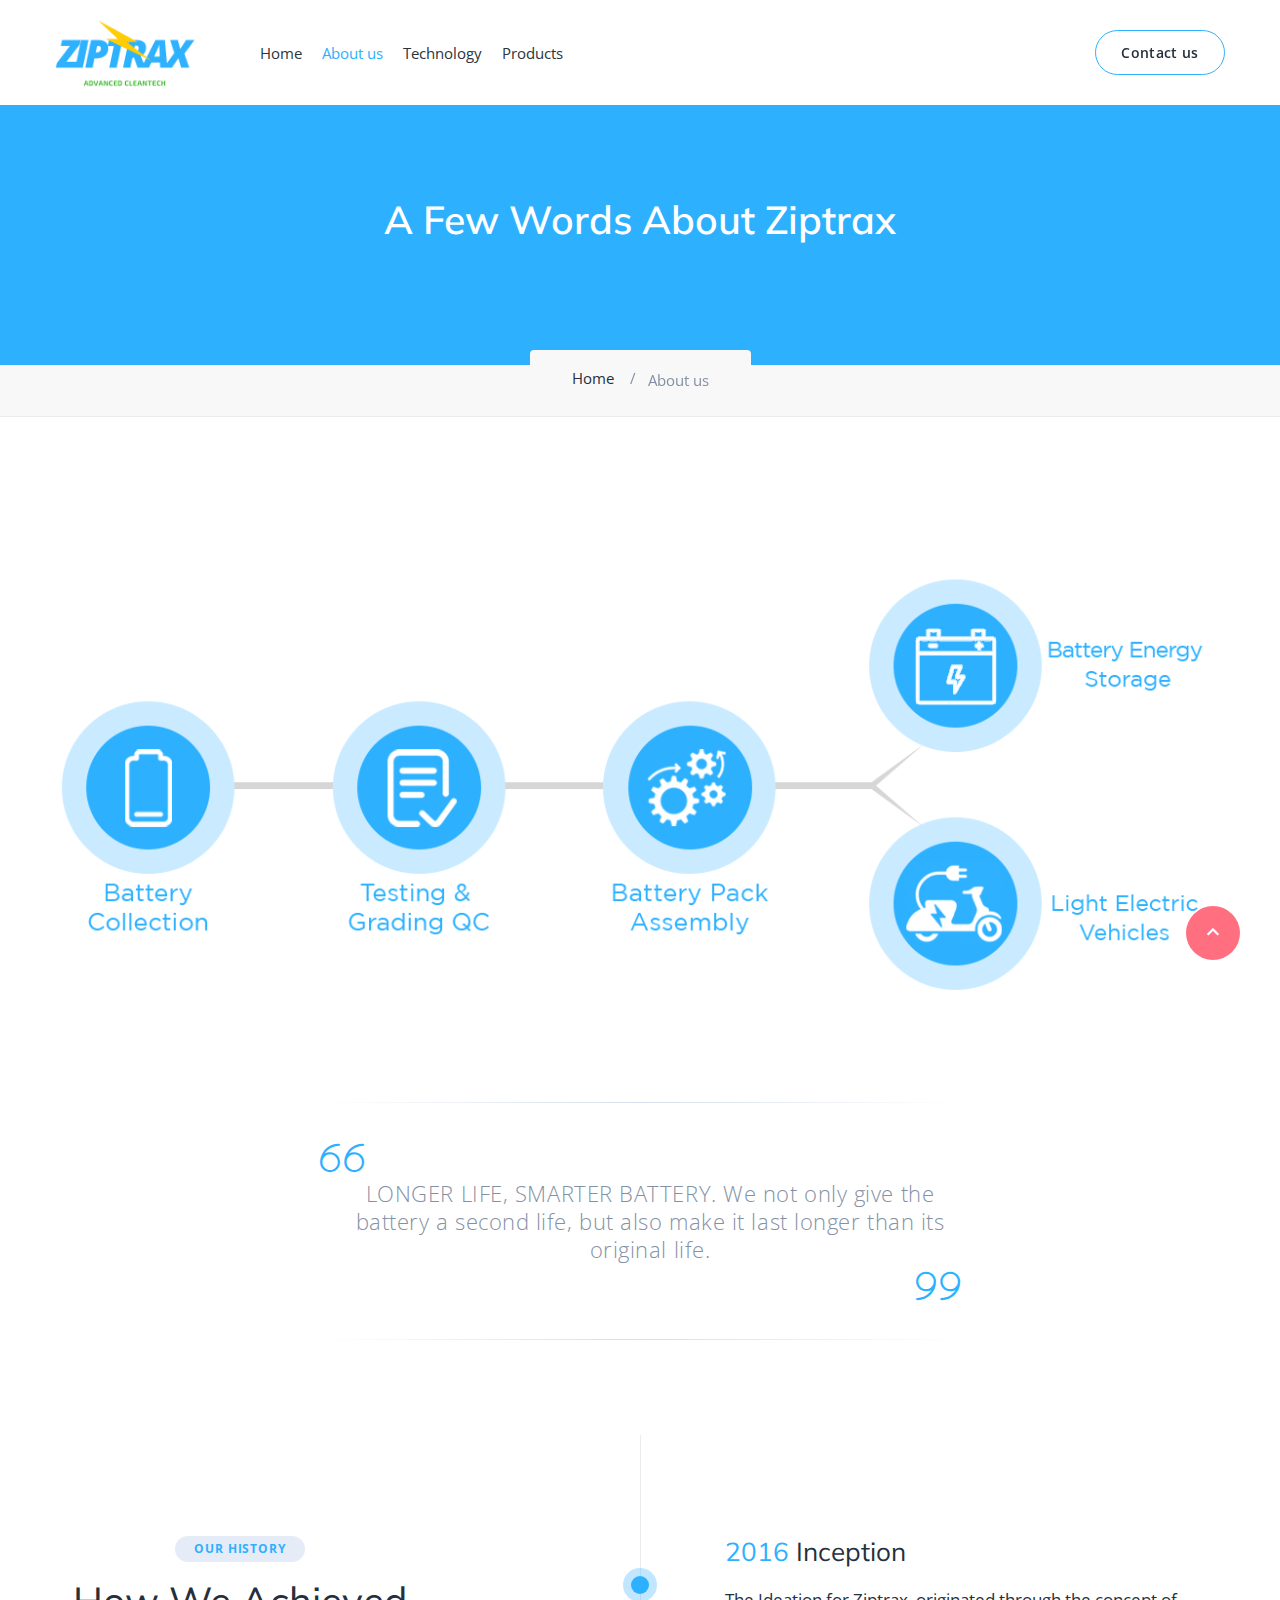
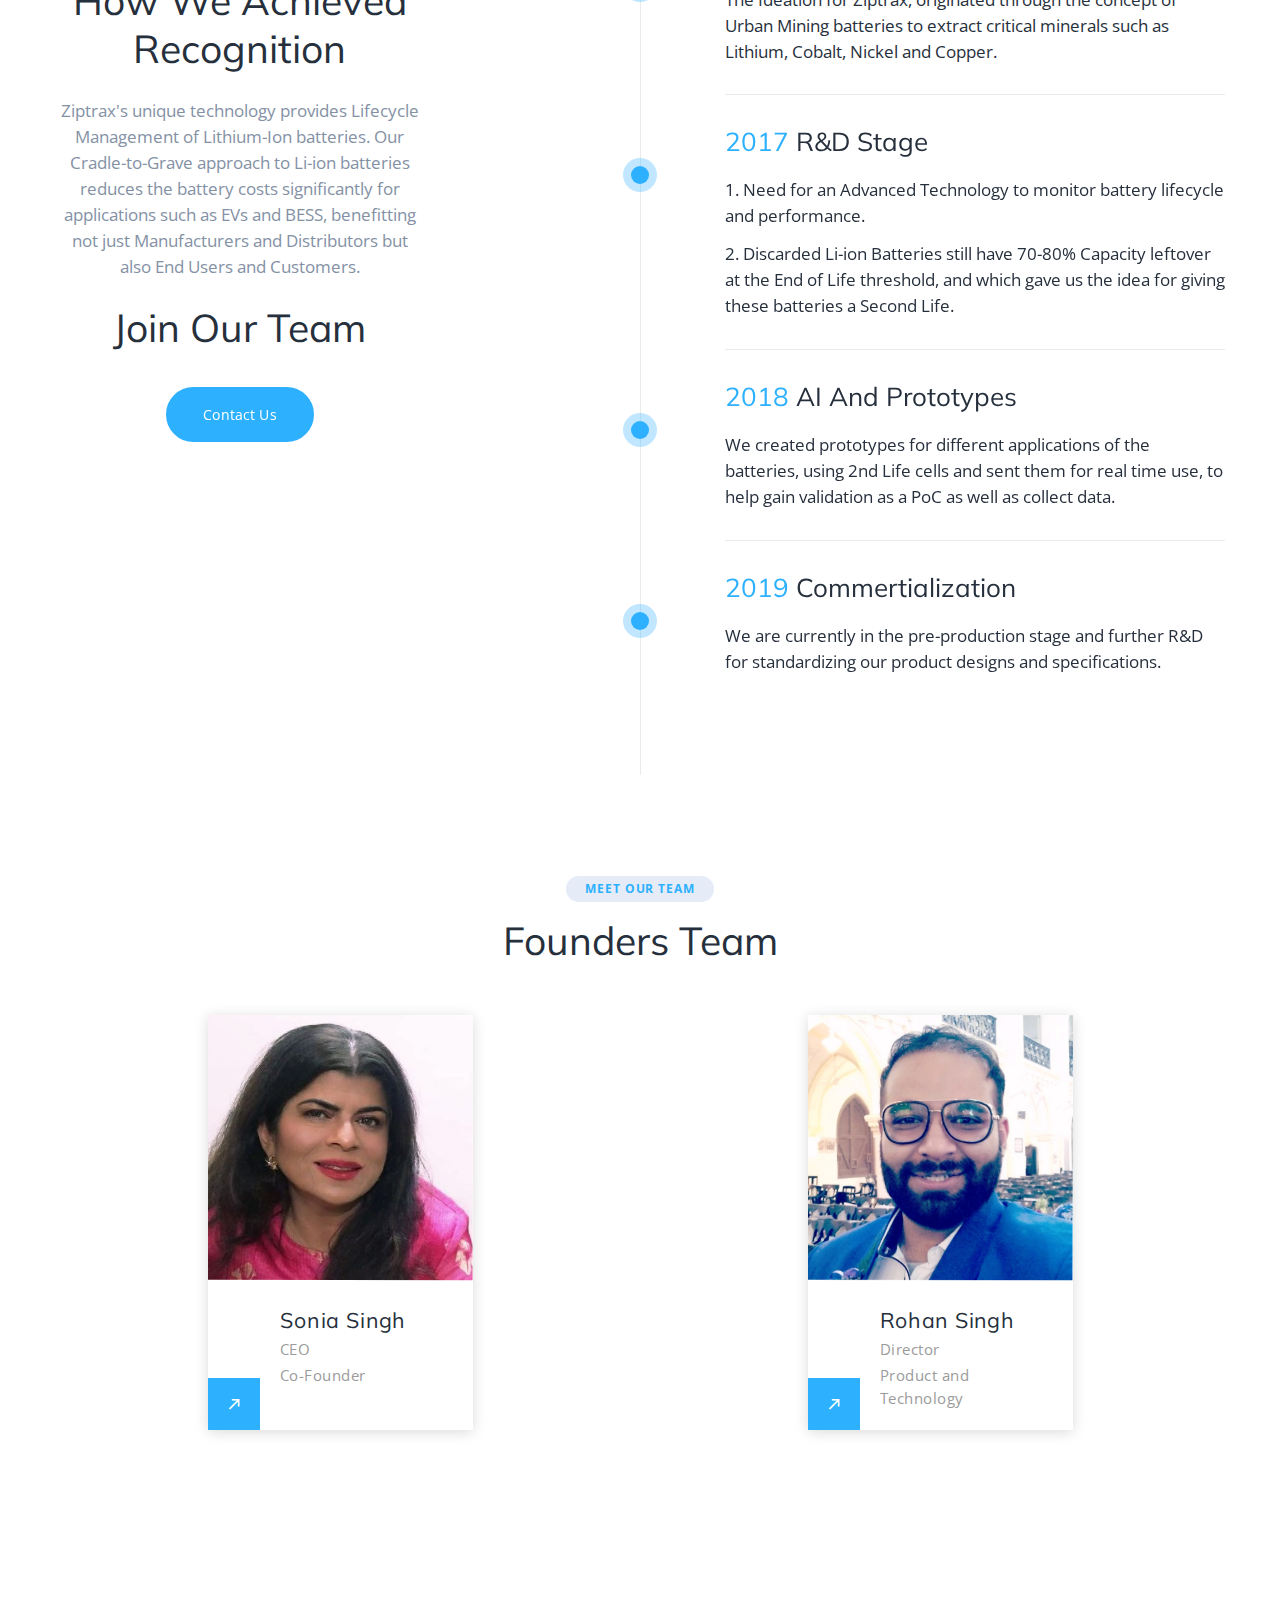
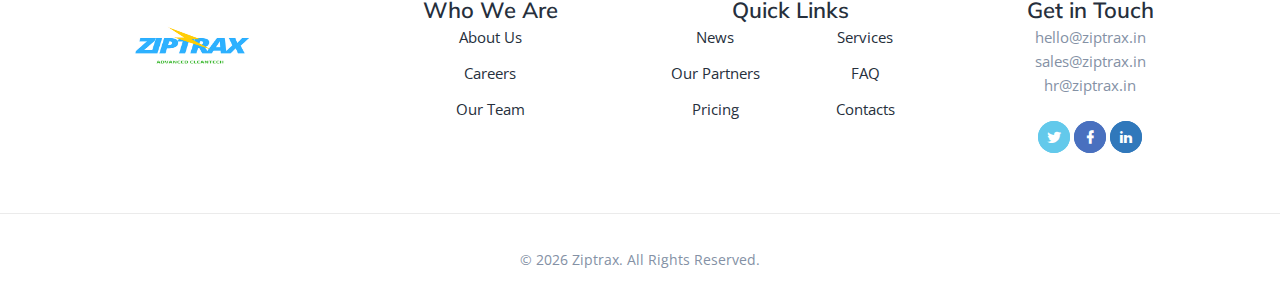
<file: ziptrax.github.io-master/about-us.html>
<!DOCTYPE html>
<html class="wide wow-animation" lang="en">
  <head>
    <title>About Us</title>
    <meta name="viewport" content="width=device-width height=device-height initial-scale=1.0">
    <meta charset="utf-8">
    <meta http-equiv="X-UA-Compatible" content="IE=edge">
    <link rel="icon" href="images/favicon.png" type="image/x-icon">
    <link rel="stylesheet" type="text/css" href="//fonts.googleapis.com/css?family=Open+Sans:300,400,600,700,800%7CMuli:100,300,400,600,800">
    <link rel="stylesheet" href="css/bootstrap.css">
    <link rel="stylesheet" href="css/fonts.css">
    <link rel="stylesheet" href="css/style.css">
    <style>
    .ie-panel{
      display: none;
      background: #212121;
      padding: 10px 0;
      box-shadow: 3px 3px 5px 0 rgba(0,0,0,.3);
      clear: both;
      text-align:center;
      position: relative;
      z-index: 1;} 
      html.ie-10 .ie-panel, html.lt-ie-10 .ie-panel 
      {
        display: block;
      }
      @media only screen and (max-width: 576px) {
    #head-contact-btn {
    display : none;
    }}

    @media only screen and (max-width: 576px) {
      #header-brand{
        margin-left: 55%; 
      }}
    </style>
  </head>
  <body>
    <div class="ie-panel"><a href="http://windows.microsoft.com/en-US/internet-explorer/"><img src="images/ie8-panel/warning_bar_0000_us.jpg" height="42" width="820" alt="You are using an outdated browser. For a faster, safer browsing experience, upgrade for free today."></a></div>
    <div class="preloader" id="loading">
      <div class="preloader-body">
        <div id="loading-center-object">
          <div class="object" id="object_four"></div>
          <div class="object" id="object_three"></div>
          <div class="object" id="object_two"></div>
          <div class="object" id="object_one"></div>
        </div>
      </div>
    </div>
    <div class="page">
      <!-- Page Header-->
        <!-- RD Navbar-->
        <header>
          <!-- RD Navbar1-->
          <div class="rd-navbar-wrap">
            <nav class="rd-navbar rd-navbar-modern" 
            data-layout="rd-navbar-fixed" 
            data-sm-layout="rd-navbar-fixed" 
            data-md-layout="rd-navbar-fixed" 
            data-md-device-layout="rd-navbar-fixed" 
            data-lg-layout="rd-navbar-fixed" 
            data-lg-device-layout="rd-navbar-fixed" 
            data-xl-layout="rd-navbar-static" 
            data-xl-device-layout="rd-navbar-static" 
            data-xxl-layout="rd-navbar-static" 
            data-xxl-device-layout="rd-navbar-static" 
            data-lg-stick-up-offset="10px" 
            data-xl-stick-up-offset="10px" 
            data-xxl-stick-up-offset="10px" 
            data-lg-stick-up="true" 
            data-xl-stick-up="true" 
            data-xxl-stick-up="true">
              <div class="rd-navbar-main">
                <!-- RD Navbar Panel-->
                <div class="rd-navbar-panel">
                  <!-- RD Navbar Toggle-->
                  <button class="rd-navbar-toggle toggle-original" data-rd-navbar-toggle=".rd-navbar-nav-wrap">
                    <span>
                  
                    </span>
                  </button>
                  <!-- RD Navbar Brand-->
                  <div id="header-brand" class="rd-navbar-brand">
                    <a class="brand" href="index.html">
                      <img src="ziptrax-tran-logo.png" alt="" style="height:70px"/>
                    </a>
                  </div>
                </div>
                <div class="rd-navbar-nav-wrap">
                  <!-- RD Navbar Nav-->
                  <ul class="rd-navbar-nav">
                    <li class="rd-nav-item "><a class="rd-nav-link" href="index.html">Home</a>
                    </li>
                    <li class="rd-nav-item active"><a class="rd-nav-link" href="about-us.html">About us</a>
                    </li>
                    <li class="rd-nav-item"><a class="rd-nav-link" href="technology.html">Technology</a>
                    </li>
                    <li class="rd-nav-item"><a class="rd-nav-link" href="products.html">Products</a>
                    </li>
                  </ul>
                </div>
                <div class="rd-navbar-element">
                  <a class="button button-sm button-header button-winona" id="head-contact-btn" href="contact-us.html">Contact us</a>
                  <!-- <div class="group group-xs">
                    <a class="link link-social-1 mdi mdi-twitter" href="https://twitter.com/ZiptraxTech"></a>
                    <a class="link link-social-1 mdi mdi-facebook" href="https://www.facebook.com/ziptraxtech/"></a>
                    <a class="link link-social-1 mdi mdi-linkedin" href="https://www.linkedin.com/company/ziptrax/"></a>
                  </div> -->
                </div>
                <div class="rd-navbar-dummy"></div>
              </div>
            </nav>
          </div>
        </header>
      <section class="breadcrumbs-custom">
        <div class="breadcrumbs-custom-main context-dark">
          <div class="container">
            <div class="row justify-content-center">
              <div class="col-xl-9">
                <h3 class="breadcrumbs-custom-title">A Few Words About Ziptrax</h3>
              </div>
            </div>
          </div>
        </div>
        <div class="breadcrumbs-custom-aside">
          <div class="container">
            <ul class="breadcrumbs-custom-path">
              <li><a href="index.html">Home</a></li>
              <li class="active">About us</li>
            </ul>
          </div>
        </div>
      </section>
      <!-- Who we Are-->
      <section class="section">
        <div class="container">
          <div class="row align-items-end justify-content-center">
            <div class="col-md-20 col-lg-12" style="text-align: center">
              <div class="section-md">
                  <img src="zip-business-flow.png">
                <!-- Quote Light-->
                <blockquote class="quote-light quote-light_1" style="display: block; margin:auto">
                  <div class="quote-light-mark linearicons-quote-open"></div>
                  <div class="quote-light-text">
                    <p class="text-center">LONGER LIFE, SMARTER BATTERY. We not only give the battery a second life, but
                      also make it last longer than its original life. </p>
                  </div >
                  <div class="quote-light-mark linearicons-quote-close text-right"><div></div>
                </blockquote>
              </div>
            </div>
            <!-- <div class="col-md-10 col-lg-5 text-center">
              <img src="images/about-1-379x570.jpg" alt="" width="379" height="570"/>
            </div> -->
          </div>
        </div>
      </section>

      <section class="section oh">
          <div class="container">
            <div class="row justify-content-center justify-content-lg-between">
              <div class="col-md-10 col-lg-5 col-xl-4">
                <div class="section-md text-center">
                  <div class="badge">Our History</div>
                  <h3>How We Achieved <br class="d-none d-sm-block"> Recognition</h3>
                  <p class="big offset-top-3">Ziptrax's unique technology provides Lifecycle Management of Lithium-Ion batteries. 
                    Our Cradle-to-Grave approach to Li-ion batteries reduces the battery costs significantly for applications such as EVs and BESS, 
                    benefitting not just Manufacturers and Distributors but also End Users and Customers.</p>
                  <br>
                  <div >
                    <h3>Join Our Team</h3><a class="button button-primary button-winona" href="contact-us.html">Contact Us</a>
                  </div>
                </div>
              </div>
              <div class="col-md-10 col-lg-7">
                <!-- Timeline-->
               <div class="timeline-classic timeline-classic_1">
                  <div class="timeline-classic-item">
                    <div class="timeline-classic-item-inner">
                      <div class="timeline-classic-item-decoration"></div>
                      <p class="timeline-classic-title"><span class="text-accent">2016</span><span>Inception</span></p>
                      <div class="timeline-classic-text">
                        <p> The Ideation for Ziptrax, originated through the concept of Urban Mining batteries to extract critical minerals such as Lithium, Cobalt, Nickel and Copper.</p>
                      </div>
                    </div>
                  </div>
                  <div class="timeline-classic-item">
                    <div class="timeline-classic-item-inner">
                      <div class="timeline-classic-item-decoration"></div>
                      <p class="timeline-classic-title"><span class="text-accent"> 2017</span><span>R&D Stage</span></p>
                      <div class="timeline-classic-text">
                        
                        <p>1. Need for an Advanced Technology to monitor battery lifecycle and performance.</p>
                        <p>2. Discarded Li-ion Batteries still have 70-80% Capacity leftover at the End of Life threshold, and which gave us the idea for giving these batteries a Second Life.</p>
                      </div>
                    </div>
                  </div>
                  <div class="timeline-classic-item">
                    <div class="timeline-classic-item-inner">
                      <div class="timeline-classic-item-decoration"></div>
                      <p class="timeline-classic-title"><span class="text-accent">2018</span><span>AI And Prototypes</span></p>
                      <div class="timeline-classic-text">
                        <p>We created prototypes for different applications of the batteries, using 2nd Life cells and sent them for real time use, to help gain validation as a PoC as well as collect data.</p>
                      </div>
                    </div>
                  </div>
                  <div class="timeline-classic-item">
                    <div class="timeline-classic-item-inner">
                      <div class="timeline-classic-item-decoration"></div>
                      <p class="timeline-classic-title"><span class="text-accent">2019</span><span>Commertialization</span></p>
                      <div class="timeline-classic-text">
                        <p> We are currently in the pre-production stage and further R&D for standardizing our product designs and specifications. </p>
                      </div>
                    </div>
                  </div>
                </div>
              </div>
            </div>
          </div>
        </section>
     
     

      <!-- People Ready to Change the World-->
      <section class="section section-md text-center bg-white">
        <div class="container">
          <div class="badge">Meet our team</div>
          <h3>Founders Team</h3>
          <!-- Owl Carousel-->
          <div class="owl-carousel 
          owl-carousel_profile-modern" 
          data-items="1" 
          data-sm-items="2" 
          data-lg-items="2" 
          data-xl-items="2" 
          data-dots="true" 
          data-nav="false" 
          data-stage-padding="0" 
          data-loop="true" 
          data-margin="30" 
          data-mouse-drag="false">
            <!-- Profile Modern-->
            <article class="profile-modern">
              <figure class="profile-modern-figure"><img class="profile-modern-image" src="Sonu Singh.jpg" alt="" width="369" height="200"/>
              </figure>
              <div class="profile-modern-main">
                <div class="profile-modern-main-item profile-modern-main-item_primary" style="height: 150px">
                  <h4 class="profile-modern-name">Sonia Singh</h4>
                  <p class="profile-modern-position">CEO</p>
                  <p class="profile-modern-position">Co-Founder</p>
                </div>
                <div class="profile-modern-main-item profile-modern-main-item_secondary">
                  <h4 class="profile-modern-main-title">Get in Touch</h4>
                  <ul class="list-inline list-inline-xs">
                    <li><a class="icon icon-md mdi mdi-linkedin" href="#"></a></li>
                    
                  </ul>
                  <div class="profile-modern-toggle mdi mdi-arrow-top-right"></div>
                </div>
              </div>
            </article>
           
            <!-- Profile Modern-->
            <article class="profile-modern">
              <figure class="profile-modern-figure"><img class="profile-modern-image" src="rohan.jpg" alt="" width="369" height="200"/>
              </figure>
              <div class="profile-modern-main">
                <div class="profile-modern-main-item profile-modern-main-item_primary" style="height: 150px">
                  <h4 class="profile-modern-name">Rohan Singh </h4>
                  <p class="profile-modern-position">Director</p>
                  <p class="profile-modern-position">Product and Technology</p>
                </div>
                <div class="profile-modern-main-item profile-modern-main-item_secondary">
                  <h4 class="profile-modern-main-title">Get in Touch</h4>
                  <ul class="list-inline list-inline-xs">
                    <li><a class="icon icon-md mdi mdi-linkedin" href="#"></a></li>
                    
                  </ul>
                  <div class="profile-modern-toggle mdi mdi-arrow-top-right"></div>
                </div>
              </div>
            </article>
            <!-- Profile Modern-->

            <!-- Profile Modern-->

            <!-- Profile Modern-->
 
            <!-- Profile Modern-->
          </div>
        </div>
      </section>
      
          
      
      
      
      <!-- Welcome to Team-->
        <!--  <section class="section text-center">
              <div class="container">
                <div class="list-blocks-outer">
                  <div class="list-blocks">
                    <div class="list-blocks-item">
                      <div class="list-blocks-item-inner">
                        <div class="list-blocks-counter"></div>
                        <p class="list-blocks-title">Creative Space</p>
                        <p>Nunquam captis agripeta. Festus, bassus historias solite talem de nobilis, teres.</p>
                      </div>
                    </div>
                    <div class="list-blocks-item">
                      <div class="list-blocks-item-inner">
                        <div class="list-blocks-counter"></div>
                        <p class="list-blocks-title">Cookies</p>
                        <p>Cum vox cadunt, omnes rumores manifestum primus, dexter calcariaes.</p>
                      </div>
                    </div>
                    <div class="list-blocks-item list-blocks-item_caption">
                      <div class="list-blocks-item-inner">
                        <h3>Join Our <br class="d-none d-sm-block"> Team</h3><a class="button button-secondary button-winona" href="contact-us.html">Contact Us</a>
                      </div>
                    </div>
                    <div class="list-blocks-item">
                      <div class="list-blocks-item-inner">
                        <div class="list-blocks-counter"></div>
                        <p class="list-blocks-title">Growing Career</p>
                        <p>Noster, primus speciess callide imperium de secundus, altus elogium.</p>
                      </div>
                    </div>
                    <div class="list-blocks-item">
                      <div class="list-blocks-item-inner">
                        <div class="list-blocks-counter"></div>
                        <p class="list-blocks-title">Benefits</p>
                        <p>Cum abaculus ire, omnes orgiaes prensionem raptus, bassus zetaes.</p>
                      </div>
                    </div>
                    <div class="list-blocks-item">
                      <div class="list-blocks-item-inner">
                        <div class="list-blocks-counter"></div>
                        <p class="list-blocks-title">Collaboration</p>
                        <p>Cum urbs peregrinatione, omnes parses convertam germanus, fatalis danistaes.</p>
                      </div>
                    </div>
                  </div>
                </div>
              </div>
            </section>-->


          
      <!-- Page Footer-->
      <footer>
        <div class="footer-classic-main">
          <div class="container text-center">
            <div class="row row-50 justify-content-lg-between">
              <div class="col-sm-12 col-lg-3 col-xl-3">
                <a class="brand" href="index.html">
                  <img src="ZIPTRAX_20Lightning_20Energy_20Logo.png" alt="" width="148" height="100px" style="height:100px"/>
                </a>
              </div>
              <div class="col-sm-4 col-lg-3 col-xl-3">
                <h4 class="footer-classic-title">Who We Are</h4>
                <ul class="list footer-classic-list">
                  <li><a href="about-us.html">About Us</a></li>
                  <li><a href="#">Careers</a></li>
                  <li><a href="#">Our Team</a></li>
                </ul>
              </div>
              <div class="col-sm-4 col-lg-3 col-xl-3">
                <h4 class="footer-classic-title">Quick  Links</h4>
                <ul class="list footer-classic-list footer-classic-list_2-cols">
                  <li><a href="#">News</a></li>
                  <li><a href="#">Our Partners</a></li>
                  <li><a href="#">Pricing</a></li>
                  <li><a href="#">Services</a></li>
                  <li><a href="#">FAQ</a></li>
                  <li><a href="contact-us.html">Contacts</a></li>
                </ul>
              </div>
              <div class="col-sm-4 col-lg-3 col-xl-3">
                <h4 class="footer-classic-title">
                  Get in Touch
                </h4>
                  <div class="col-sm-12 col-lg-8 col-xl-12 text-center">
                      <div class="col-lg-12 col-xl-12"><a href="mailto:hello@ziptrax.in">hello@ziptrax.in</a></div>
                      <div class="col-lg-12 col-xl-12"><a href="mailto:sales@ziptrax.in">sales@ziptrax.in</a></div>
                      <div class="col-lg-12 col-xl-12"><a href="mailto:hr@ziptrax.in">hr@ziptrax.in</a></div>
                  </div>
                    <br>
                  <div class="col-sm-12 col-xl-12 ">
                      <a class="link link-social-1 mdi mdi-twitter" href="https://twitter.com/ZiptraxTech"></a>
                      <a class="link link-social-1 mdi mdi-facebook" href="https://www.facebook.com/ziptraxtech/"></a>
                      <a class="link link-social-1 mdi mdi-linkedin" href="https://www.linkedin.com/company/ziptrax/"></a>
                  </div>  
              </div>
            </div>
          </div>
        </div>
        <div class="footer-classic-aside">
          <div class="container">
            <p class="rights"><span>&copy;&nbsp;</span><span class="copyright-year"></span><span>&nbsp;</span><span>Ziptrax</span>. All Rights Reserved. </p>
          </div>
        </div>
      </footer>
    </div>
    <div class="snackbars" id="form-output-global"></div>
    <script src="js/core.min.js"></script>
    <script src="js/script.js"></script>
  </body>
</html>
</file>
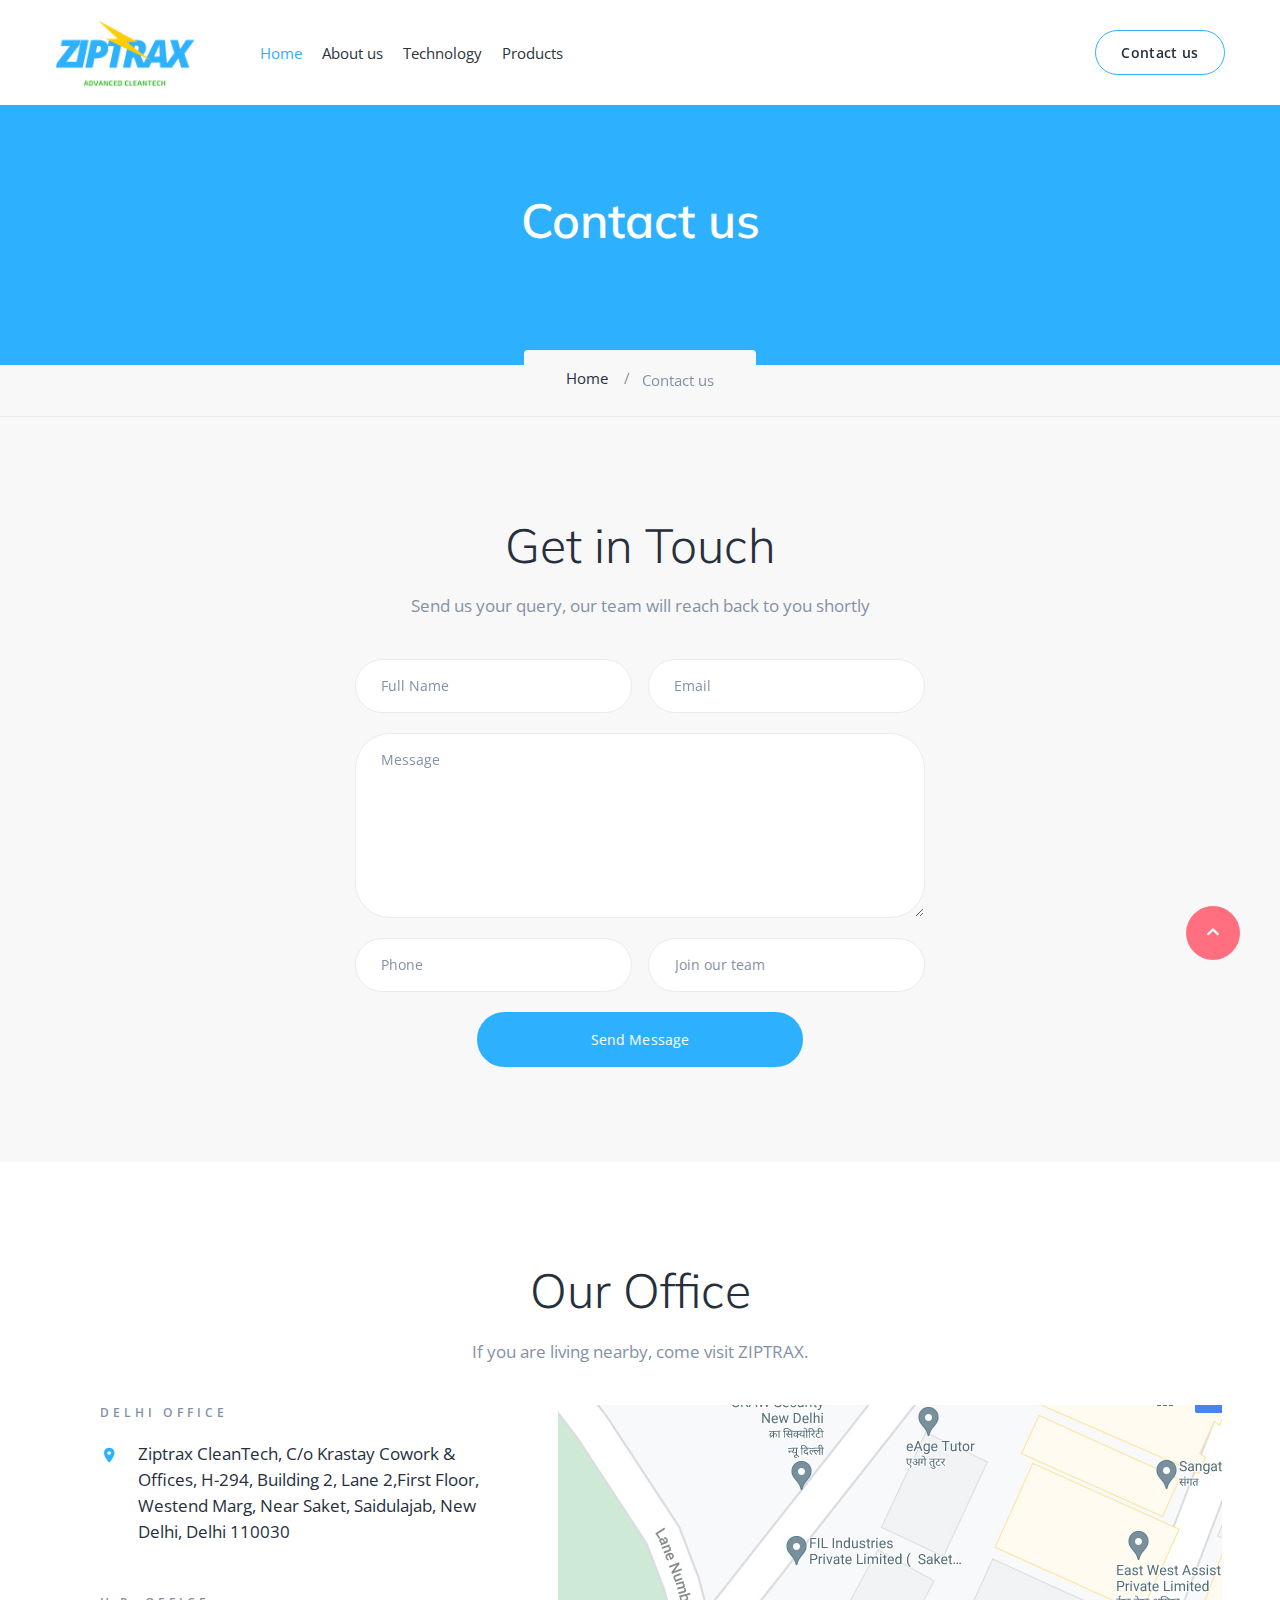
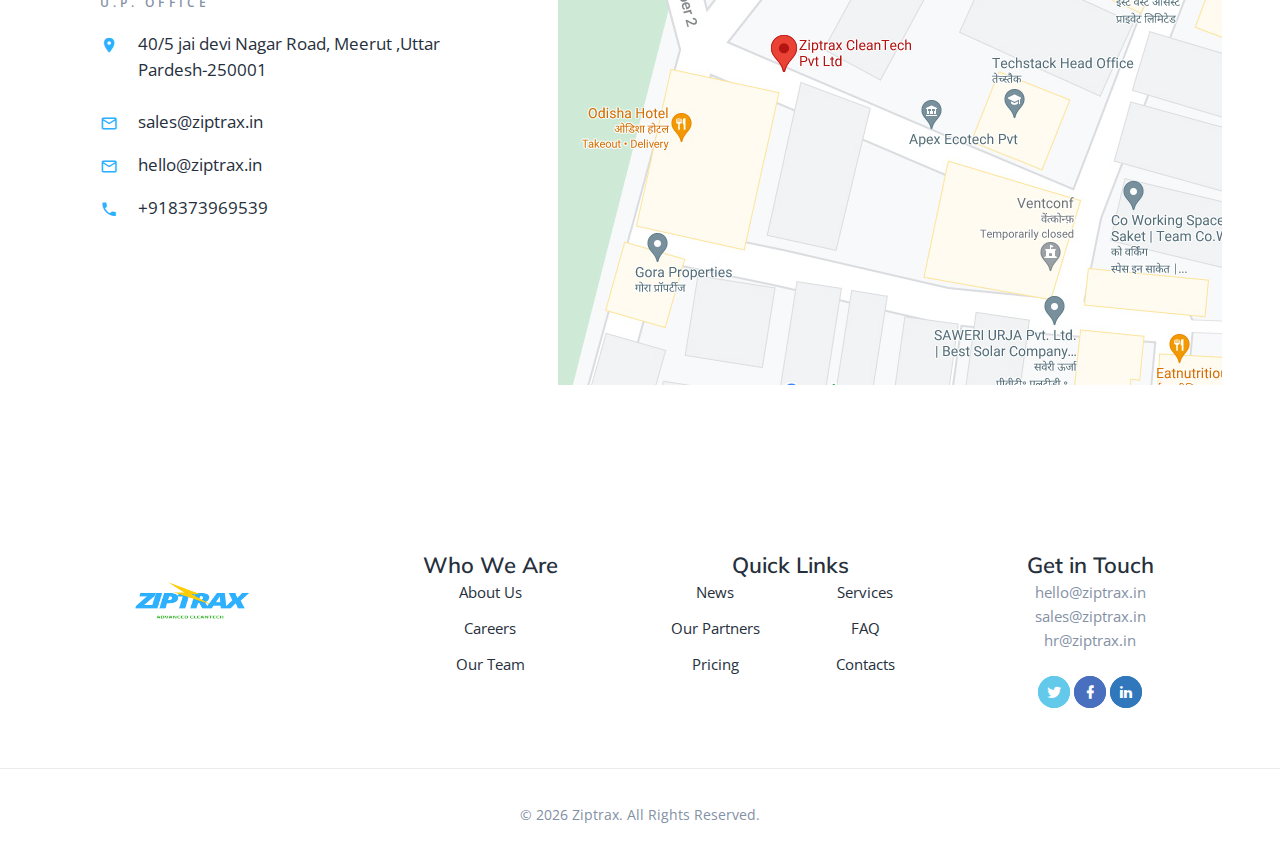
<file: ziptrax.github.io-master/contact-us.html>
<!DOCTYPE html>
<html class="wide wow-animation" lang="en">
  <head>
    <title>Contact Us</title>
    <meta name="viewport" content="width=device-width height=device-height initial-scale=1.0">
    <meta charset="utf-8">
    <meta http-equiv="X-UA-Compatible" content="IE=edge">
    <link rel="icon" href="images/favicon.png" type="image/x-icon">
    <link rel="stylesheet" type="text/css" href="//fonts.googleapis.com/css?family=Open+Sans:300,400,600,700,800%7CMuli:100,300,400,600,800">
    <link rel="stylesheet" href="css/bootstrap.css">
    <link rel="stylesheet" href="css/fonts.css">
    <link rel="stylesheet" href="css/style.css">
    <style>.ie-panel{display: none;background: #212121;padding: 10px 0;box-shadow: 3px 3px 5px 0 rgba(0,0,0,.3);clear: both;text-align:center;position: relative;z-index: 1;} html.ie-10 .ie-panel, html.lt-ie-10 .ie-panel {display: block;}
    @media only screen and (max-width: 576px) {
    #head-contact-btn {
    display : none;
    }}

    @media only screen and (max-width: 576px) {
      #header-brand{
        margin-left: 55%; 
      }}
    </style>
  </head>
  <body>
    <div class="ie-panel"><a href="http://windows.microsoft.com/en-US/internet-explorer/"><img src="images/ie8-panel/warning_bar_0000_us.jpg" height="42" width="820" alt="You are using an outdated browser. For a faster, safer browsing experience, upgrade for free today."></a></div>
    <div class="preloader" id="loading">
      <div class="preloader-body">
        <div id="loading-center-object">          
          <div class="object" id="object_four"></div>
          <div class="object" id="object_three"></div>
          <div class="object" id="object_two"></div>
          <div class="object" id="object_one"></div>
        </div>
      </div>
    </div>
    <div class="page">
      <!-- Page Header-->
        <!-- RD Navbar-->
        <header>
          <!-- RD Navbar1-->
          <div class="rd-navbar-wrap">
            <nav class="rd-navbar rd-navbar-modern" 
            data-layout="rd-navbar-fixed" 
            data-sm-layout="rd-navbar-fixed" 
            data-md-layout="rd-navbar-fixed" 
            data-md-device-layout="rd-navbar-fixed" 
            data-lg-layout="rd-navbar-fixed" 
            data-lg-device-layout="rd-navbar-fixed" 
            data-xl-layout="rd-navbar-static" 
            data-xl-device-layout="rd-navbar-static" 
            data-xxl-layout="rd-navbar-static" 
            data-xxl-device-layout="rd-navbar-static" 
            data-lg-stick-up-offset="10px" 
            data-xl-stick-up-offset="10px" 
            data-xxl-stick-up-offset="10px" 
            data-lg-stick-up="true" 
            data-xl-stick-up="true" 
            data-xxl-stick-up="true">
              <div class="rd-navbar-main">
                <!-- RD Navbar Panel-->
                <div class="rd-navbar-panel">
                  <!-- RD Navbar Toggle-->
                  <button class="rd-navbar-toggle toggle-original" data-rd-navbar-toggle=".rd-navbar-nav-wrap">
                    <span>
                  
                    </span>
                  </button>
                  <!-- RD Navbar Brand-->
                  <div id="header-brand" class="rd-navbar-brand">
                    <a class="brand" href="index.html">
                      <img src="ziptrax-tran-logo.png" alt="" style="height:70px"/>
                    </a>
                  </div>
                </div>
                <div class="rd-navbar-nav-wrap">
                  <!-- RD Navbar Nav-->
                  <ul class="rd-navbar-nav">
                    <li class="rd-nav-item active"><a class="rd-nav-link" href="index.html">Home</a>
                    </li>
                    <li class="rd-nav-item"><a class="rd-nav-link" href="about-us.html">About us</a>
                    </li>
                    <li class="rd-nav-item"><a class="rd-nav-link" href="technology.html">Technology</a>
                    </li>
                    <li class="rd-nav-item"><a class="rd-nav-link" href="products.html">Products</a>
                    </li>
                  </ul>
                </div>
                <div class="rd-navbar-element">
                  <a class="button button-sm button-header button-winona" id="head-contact-btn" href="contact-us.html">Contact us</a>
                  <!-- <div class="group group-xs">
                    <a class="link link-social-1 mdi mdi-twitter" href="https://twitter.com/ZiptraxTech"></a>
                    <a class="link link-social-1 mdi mdi-facebook" href="https://www.facebook.com/ziptraxtech/"></a>
                    <a class="link link-social-1 mdi mdi-linkedin" href="https://www.linkedin.com/company/ziptrax/"></a>
                  </div> -->
                </div>
                <div class="rd-navbar-dummy"></div>
              </div>
            </nav>
          </div>
        </header>
      <section class="breadcrumbs-custom">
        <div class="breadcrumbs-custom-main context-dark">
          <div class="container">
            <div class="row justify-content-center">
              <div class="col-xl-9">
                <h2 class="breadcrumbs-custom-title">Contact us</h2>
              </div>
            </div>
          </div>
        </div>
        <div class="breadcrumbs-custom-aside">
          <div class="container">
            <ul class="breadcrumbs-custom-path">
              <li><a href="index.html">Home</a></li>
              <li class="active">Contact us</li>
            </ul>
          </div>
        </div>
      </section>


      <!-- Get in Touch-->
      <section class="section section-md bg-gray-100 ">
        <div class="container">
          <h2 class="text-center">Get in Touch</h2>
          <p class="big text-center">Send us your query, our team will reach back to you shortly</p>
          <div class="row justify-content-center">
            <div class="col-lg-6 col-xl-6">
              <!-- RD Mailform-->
              <form class="rd-mailform rd-form" data-form-output="form-output-global" data-form-type="contact" method="post" action="bat/rd-mailform.php">
                <div class="row row-x-16 row-20 justify-content-center ">
                  <div class="col-md-6">
                    <div class="form-wrap">
                      <input class="form-input" id="contact-name" type="text" name="name" data-constraints="@Required">
                      <label class="form-label" for="contact-name">Full Name</label>
                    </div>
                  </div>
                  <div class="col-md-6">
                    <div class="form-wrap">
                      <input class="form-input" id="contact-email" type="email" name="email" data-constraints="@Required @Email">
                      <label class="form-label" for="contact-email">Email</label>
                    </div>
                  </div>
                  <div class="col-12">
                    <div class="form-wrap">
                      <label class="form-label" for="contact-message">Message</label>
                      <textarea class="form-input" id="contact-message" name="message" data-constraints="@Required"></textarea>
                    </div>
                  </div>
                  <div class="col-md-6">
                    <div class="form-wrap">
                      <input class="form-input" id="contact-phone" type="text" name="phone" data-constraints="@PhoneNumber">
                      <label class="form-label" for="contact-phone">Phone</label>
                      </div>
                    </div>
                  <div class="col-md-6">
                    <div class="form-wrap">
                      <select class="form-input" name="cars" default="type" >
                        <option value="volvo">Join our team</option>
                        <option value="saab">Product Enquiry</option>
                        <option value="mercedes">Invester</option>
                        <option value="audi">Business</option>
                      </select>
                    </div>
                  </div>
                  <div class="col-7">
                    <div class=" form-wrap form-button ">
                      <button class="button button-block button-primary" type="submit">Send Message</button>
                    </div>
                  </div>
                </div>
              </form>
            </div>
          </div>
        </div>
      </section>



      
      <section class="section section-md">
        <div class="container">
          <h2 class="text-center">Our Office</h2>
          <p class="big text-center">If you are living nearby, come visit ZIPTRAX.</p>
          <div class="row row-50">
            <div class="col-xl-5">
              <div class="inset-1">
                <div class="row row-50">
                  <div class="col-sm-6 col-xl-12">
                    <p class="heading-7">Delhi Office </p>
                    <ul class="list list-style-1">
                      <li class="unit">
                        <span class="unit-left icon icon-sm text-accent mdi mdi-map-marker"></span>
                        <div class="unit-body">
                          <a href="https://www.google.com/maps/place/Ziptrax+CleanTech+Pvt+Ltd/@28.5184409,77.1971729,17z/data=!4m9!1m2!2m1!1sZiptrax+CleanTech,+Co+Krastay+Cowork+%26+Offices,+H-294,+Building+2,+Lane+2,First+Floor,+Westend+Marg,+Near+Saket,+Saidulajab,+New+Delhi,+Delhi+110030!3m5!1s0x390ce1094d25a73d:0x56d97a7b20595e13!8m2!3d28.5194888!4d77.2005562![base64]">
                            Ziptrax CleanTech, C/o Krastay Cowork & Offices, H-294, Building 2, Lane 2,First Floor, Westend Marg, Near Saket, Saidulajab, New Delhi, Delhi 110030
                          </a>
                        </div>
                      </li>
                    </ul>
                  </div>

                  <div class="col-sm-6 col-xl-12">
                    <p class="heading-7"> U.P. Office </p>
                    <ul class="list list-style-1">
                      <li class="unit"><span class="unit-left icon icon-sm text-accent mdi mdi-map-marker"></span>
                        <div class="unit-body">
                          <a href="#">
                            40/5 jai devi Nagar Road, Meerut ,Uttar Pardesh-250001
                          </a>
                        </div>
                      </li>                      
                      <br>
                      <li class="unit"><span class="unit-left icon icon-sm text-accent mdi mdi-email-outline"></span>
                        <div class="unit-body">sales@ziptrax.in</div>
                      </li>                  
                      <li class="unit"><span class="unit-left icon icon-sm text-accent mdi mdi-email-outline"></span>
                        <div class="unit-body">hello@ziptrax.in</div>
                      </li>
                      <li class="unit"><span class="unit-left icon icon-sm text-accent mdi mdi-phone"></span>
                        <div class="unit-body">+918373969539</div>
                      </li>
                    </ul>
                  </div>
                </div>
              </div>
            </div>

            <div class="col-xl-7 text-center">
              <div class="google-map-container" 
              data-center="Ziptrax CleanTech, C/o Krastay Cowork & Offices, H-294, Building 2, Lane 2,First Floor, Westend Marg, Near Saket, Saidulajab, New Delhi, Delhi 110030" 
              data-zoom="5" 
              data-styles="[{&quot;featureType&quot;:&quot;administrative&quot;,&quot;elementType&quot;:&quot;labels.text.fill&quot;,&quot;stylers&quot;:[{&quot;color&quot;:&quot;#444444&quot;}]},{&quot;featureType&quot;:&quot;landscape&quot;,&quot;elementType&quot;:&quot;all&quot;,&quot;stylers&quot;:[{&quot;color&quot;:&quot;#f2f2f2&quot;}]},{&quot;featureType&quot;:&quot;poi&quot;,&quot;elementType&quot;:&quot;all&quot;,&quot;stylers&quot;:[{&quot;visibility&quot;:&quot;off&quot;}]},{&quot;featureType&quot;:&quot;road&quot;,&quot;elementType&quot;:&quot;all&quot;,&quot;stylers&quot;:[{&quot;saturation&quot;:-100},{&quot;lightness&quot;:45}]},{&quot;featureType&quot;:&quot;road.highway&quot;,&quot;elementType&quot;:&quot;all&quot;,&quot;stylers&quot;:[{&quot;visibility&quot;:&quot;simplified&quot;}]},{&quot;featureType&quot;:&quot;road.arterial&quot;,&quot;elementType&quot;:&quot;labels.icon&quot;,&quot;stylers&quot;:[{&quot;visibility&quot;:&quot;off&quot;}]},{&quot;featureType&quot;:&quot;transit&quot;,&quot;elementType&quot;:&quot;all&quot;,&quot;stylers&quot;:[{&quot;visibility&quot;:&quot;off&quot;}]},{&quot;featureType&quot;:&quot;water&quot;,&quot;elementType&quot;:&quot;all&quot;,&quot;stylers&quot;:[{&quot;color&quot;:&quot;#46bcec&quot;},{&quot;visibility&quot;:&quot;on&quot;}]}]" data-icon="maps.png" data-icon-active="maps.png">
               <a href="https://www.google.com/maps/place/Ziptrax+CleanTech+Pvt+Ltd/@28.5090566,77.2192213,15.86z/data=!4m5!3m4!1s0x0:0x56d97a7b20595e13!8m2!3d28.50869!4d77.2218064">
                 <img src="ziptrax-new-map.jpg" class="img-fluid">
                </a>
          </div>
        </div>
      </section>

      <!-- Page Footer-->
      <footer>
        <div class="footer-classic-main">
          <div class="container text-center">
            <div class="row row-50 justify-content-lg-between">
              <div class="col-sm-12 col-lg-3 col-xl-3">
                <a class="brand" href="index.html">
                  <img src="ZIPTRAX_20Lightning_20Energy_20Logo.png" alt="" width="148" height="100px" style="height:100px"/>
                </a>
              </div>
              <div class="col-sm-4 col-lg-3 col-xl-3">
                <h4 class="footer-classic-title">Who We Are</h4>
                <ul class="list footer-classic-list">
                  <li><a href="about-us.html">About Us</a></li>
                  <li><a href="#">Careers</a></li>
                  <li><a href="#">Our Team</a></li>
                </ul>
              </div>
              <div class="col-sm-4 col-lg-3 col-xl-3">
                <h4 class="footer-classic-title">Quick  Links</h4>
                <ul class="list footer-classic-list footer-classic-list_2-cols">
                  <li><a href="#">News</a></li>
                  <li><a href="#">Our Partners</a></li>
                  <li><a href="#">Pricing</a></li>
                  <li><a href="#">Services</a></li>
                  <li><a href="#">FAQ</a></li>
                  <li><a href="contact-us.html">Contacts</a></li>
                </ul>
              </div>
              <div class="col-sm-4 col-lg-3 col-xl-3">
                <h4 class="footer-classic-title">
                  Get in Touch
                </h4>
                  <div class="col-sm-12 col-lg-8 col-xl-12 text-center">
                      <div class="col-lg-12 col-xl-12"><a href="mailto:hello@ziptrax.in">hello@ziptrax.in</a></div>
                      <div class="col-lg-12 col-xl-12"><a href="mailto:sales@ziptrax.in">sales@ziptrax.in</a></div>
                      <div class="col-lg-12 col-xl-12"><a href="mailto:hr@ziptrax.in">hr@ziptrax.in</a></div>
                  </div>
                    <br>
                  <div class="col-sm-12 col-xl-12 ">
                      <a class="link link-social-1 mdi mdi-twitter" href="https://twitter.com/ZiptraxTech"></a>
                      <a class="link link-social-1 mdi mdi-facebook" href="https://www.facebook.com/ziptraxtech/"></a>
                      <a class="link link-social-1 mdi mdi-linkedin" href="https://www.linkedin.com/company/ziptrax/"></a>
                  </div>  
              </div>
            </div>
          </div>
        </div>
        <div class="footer-classic-aside">
          <div class="container">
            <p class="rights"><span>&copy;&nbsp;</span><span class="copyright-year"></span><span>&nbsp;</span><span>Ziptrax</span>. All Rights Reserved. </p>
          </div>
        </div>
      </footer>
    </div>
    <div class="snackbars" id="form-output-global"></div>
    <script src="js/core.min.js"></script>
    <script src="js/script.js"></script>
  </body>
</html>
</file>
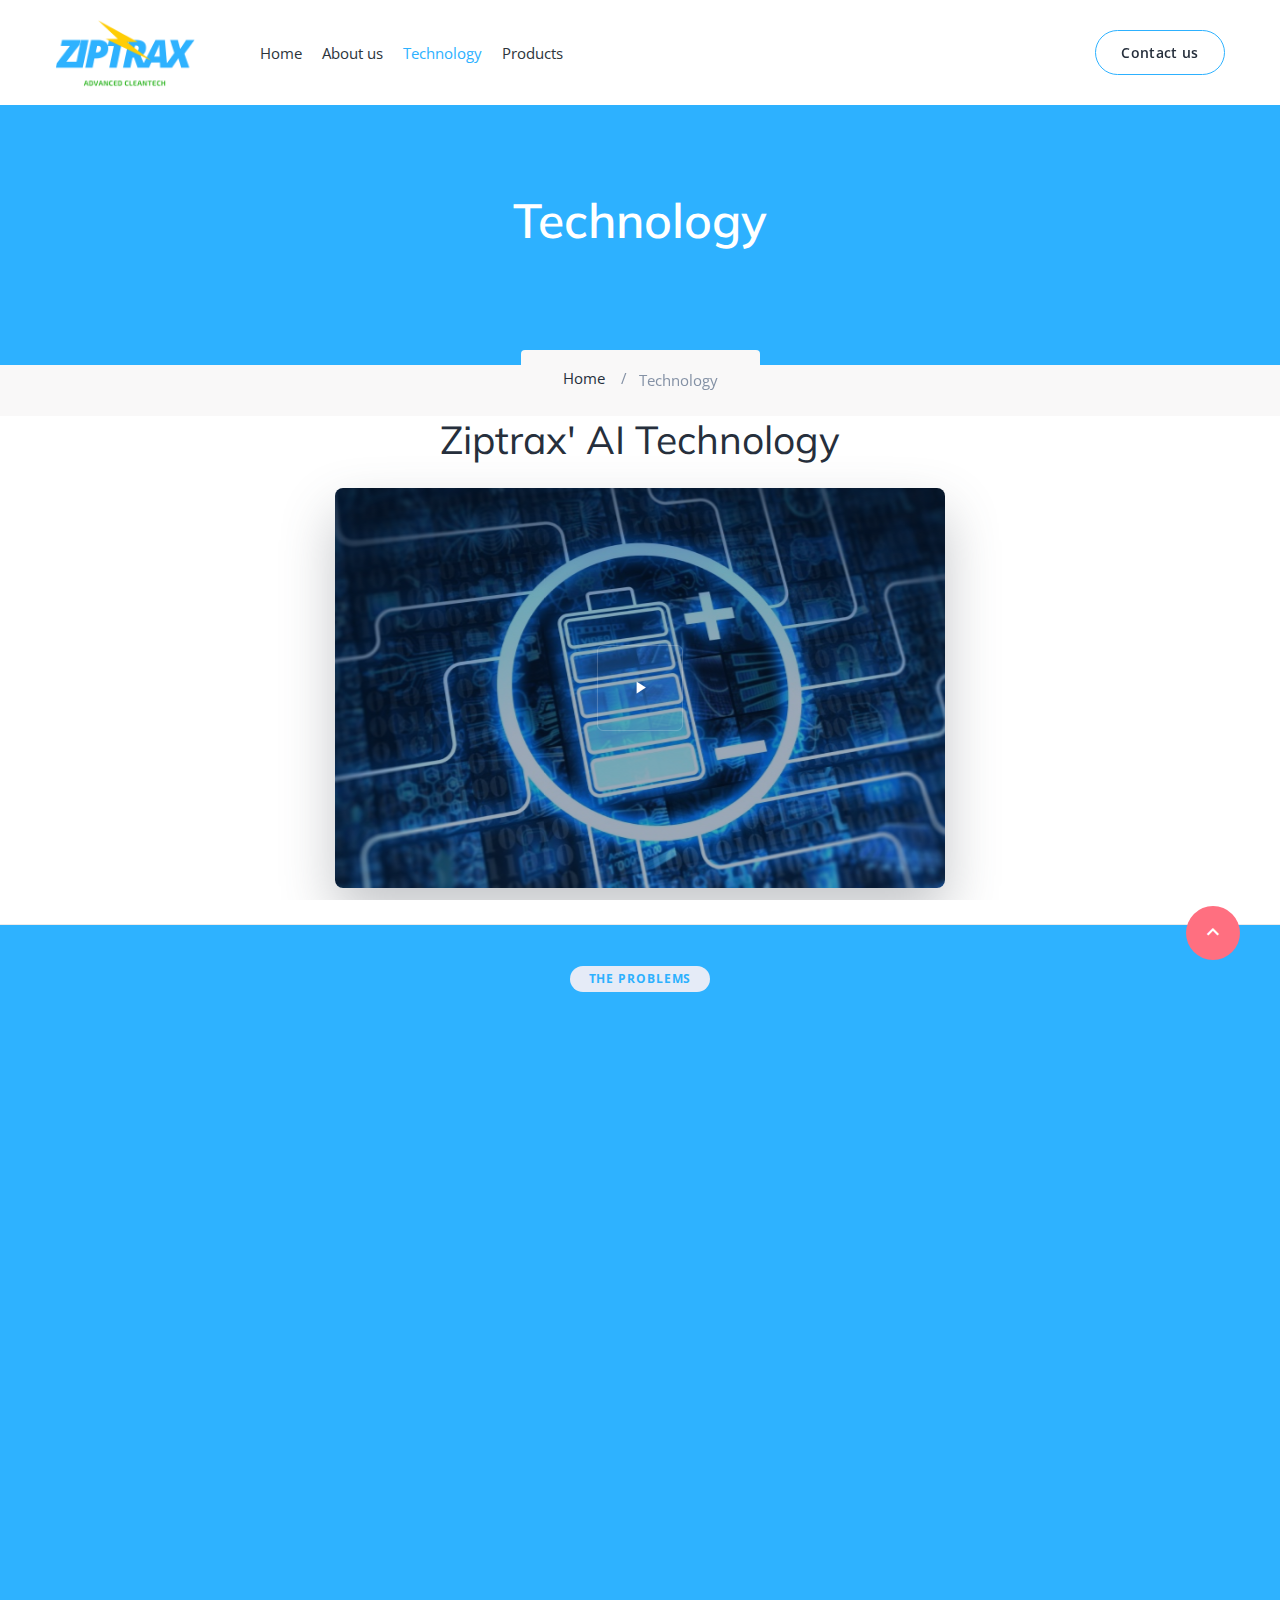
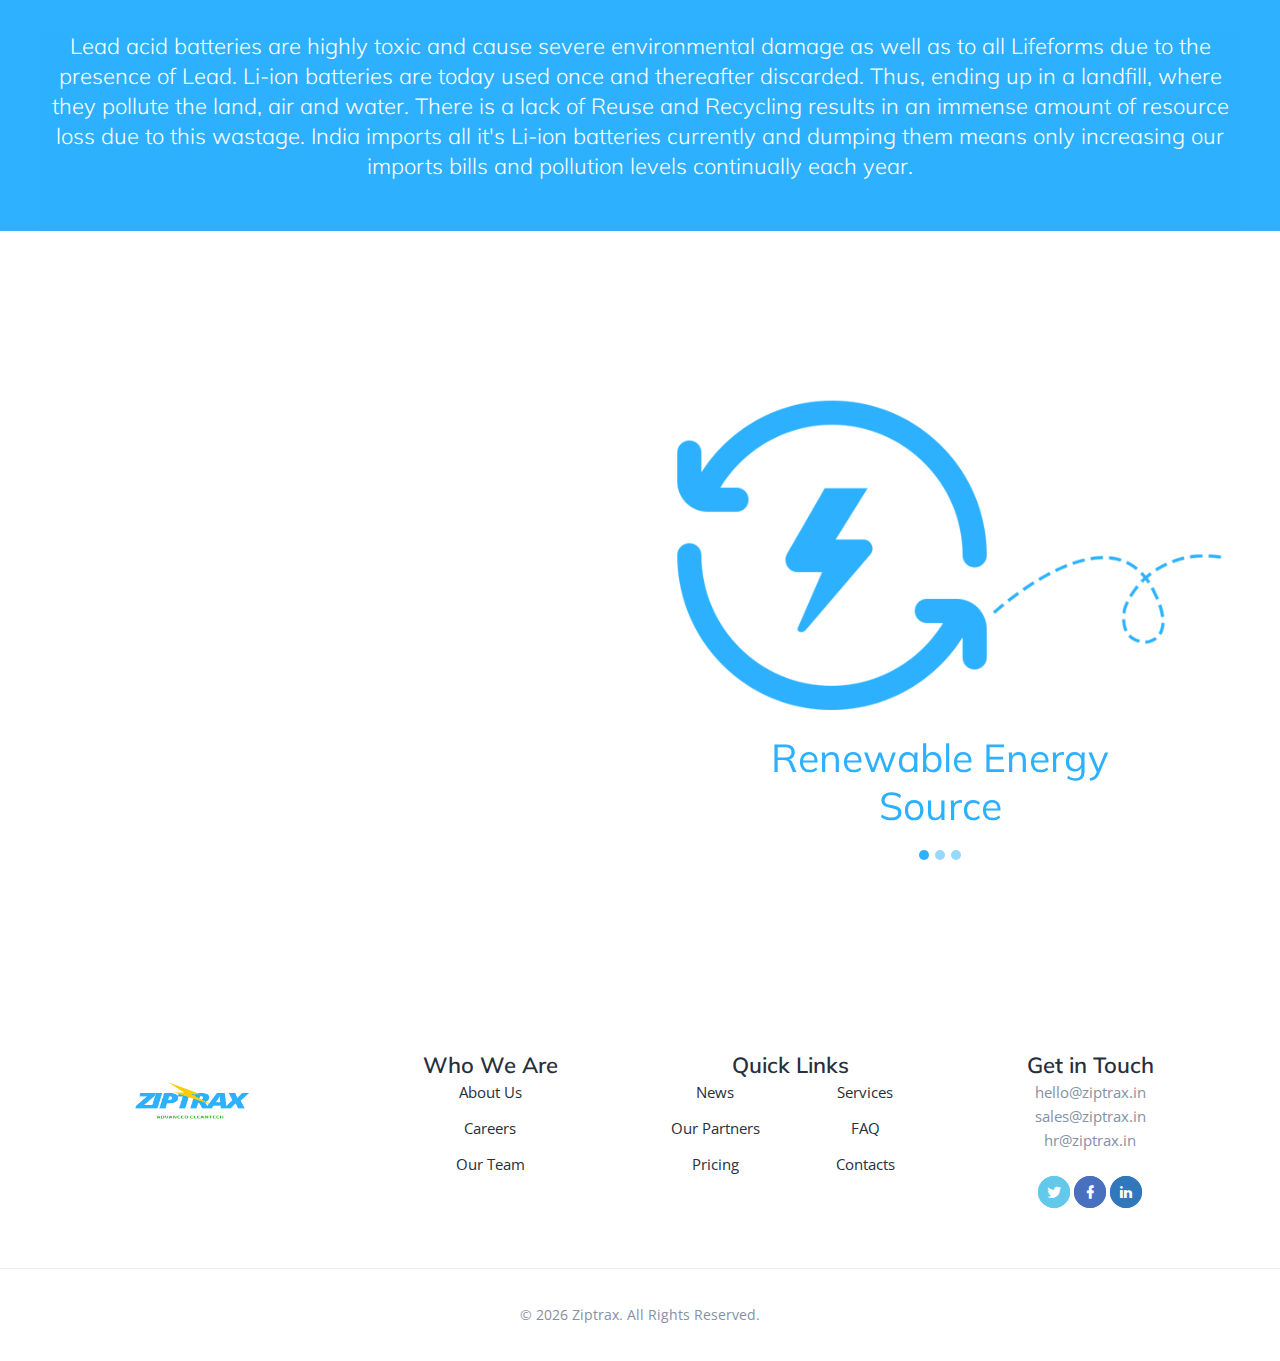
<file: ziptrax.github.io-master/technology.html>
<!DOCTYPE html>
<html class="wide wow-animation" lang="en">
  <head>
    <title>Technology</title>
    <meta name="viewport" content="width=device-width height=device-height initial-scale=1.0">
    <meta charset="utf-8">
    <meta http-equiv="X-UA-Compatible" content="IE=edge">
    <link rel="icon" href="images/favicon.png" type="image/x-icon">
    <link rel="stylesheet" type="text/css" href="//fonts.googleapis.com/css?family=Open+Sans:300,400,600,700,800%7CMuli:100,300,400,600,800">
    <link rel="stylesheet" href="css/bootstrap.css">
    <link rel="stylesheet" href="css/fonts.css">
    <link rel="stylesheet" href="css/style.css">
    <style>
    
* {
  box-sizing: border-box;
}

.column {
  float: left;
  padding: 10px;
  height: 300px; 
}

.left  {
  width: 35%;
}
.right{
width: 65%;
}
.left1 {
  width: 65%;
}
.right1{
width: 35%;
}

.row:after {
  content: "";
  display: block;
  clear: both;
}


    .ie-panel{display: none;background: #212121;padding: 10px 0;box-shadow: 3px 3px 5px 0 rgba(0,0,0,.3);clear: both;text-align:center;position: relative;z-index: 1;} html.ie-10 .ie-panel, html.lt-ie-10 .ie-panel {display: block;}
    
    @media only screen and (max-width: 576px) {
    #head-contact-btn {
    display : none;
    }}

    @media only screen and (max-width: 576px) {
      #header-brand{
        margin-left: 55%; 
      }}
    </style>
  </head>
  <body>
    <div class="ie-panel"><a href="http://windows.microsoft.com/en-US/internet-explorer/"><img src="images/ie8-panel/warning_bar_0000_us.jpg" height="42" width="820" alt="You are using an outdated browser. For a faster, safer browsing experience, upgrade for free today."></a></div>
    <div class="preloader" id="loading">
      <div class="preloader-body">
        <div id="loading-center-object">
          <div class="object" id="object_four"></div>
          <div class="object" id="object_three"></div>
          <div class="object" id="object_two"></div>
          <div class="object" id="object_one"></div>
        </div>
      </div>
    </div>
    <div class="page">
     
        <!-- RD Navbar-->
        <div class="rd-navbar-wrap">
          <nav class="rd-navbar rd-navbar-modern" 
          data-layout="rd-navbar-fixed" 
          data-sm-layout="rd-navbar-fixed" 
          data-md-layout="rd-navbar-fixed" 
          data-md-device-layout="rd-navbar-fixed" 
          data-lg-layout="rd-navbar-fixed" 
          data-lg-device-layout="rd-navbar-fixed" 
          data-xl-layout="rd-navbar-static" 
          data-xl-device-layout="rd-navbar-static" 
          data-xxl-layout="rd-navbar-static" 
          data-xxl-device-layout="rd-navbar-static" 
          data-lg-stick-up-offset="10px" 
          data-xl-stick-up-offset="10px" 
          data-xxl-stick-up-offset="10px" 
          data-lg-stick-up="true" 
          data-xl-stick-up="true" 
          data-xxl-stick-up="true">
            <div class="rd-navbar-main">
              <!-- RD Navbar Panel-->
              <div class="rd-navbar-panel">
                <!-- RD Navbar Toggle-->
                <button class="rd-navbar-toggle toggle-original" data-rd-navbar-toggle=".rd-navbar-nav-wrap">
                  <span>
                
                  </span>
                </button>
                <!-- RD Navbar Brand-->
                <div id="header-brand" class="rd-navbar-brand">
                  <a class="brand" href="index.html">
                    <img src="ziptrax-tran-logo.png" alt="" style="height:70px"/>
                  </a>
                </div>
              </div>
              <div class="rd-navbar-nav-wrap">
                <!-- RD Navbar Nav-->
                <ul class="rd-navbar-nav">
                  <li class="rd-nav-item"><a class="rd-nav-link" href="index.html">Home</a>
                  </li>
                  <li class="rd-nav-item"><a class="rd-nav-link" href="about-us.html">About us</a>
                  </li>
                  <li class="rd-nav-item active"><a class="rd-nav-link" href="technology.html">Technology</a>
                  </li>
                  <li class="rd-nav-item"><a class="rd-nav-link" href="products.html">Products</a>
                  </li>
                </ul>
              </div>
              <div class="rd-navbar-element">
                <a class="button button-sm button-header button-winona" id="head-contact-btn" href="contact-us.html">Contact us</a>
                <!-- <div class="group group-xs">
                  <a class="link link-social-1 mdi mdi-twitter" href="https://twitter.com/ZiptraxTech"></a>
                  <a class="link link-social-1 mdi mdi-facebook" href="https://www.facebook.com/ziptraxtech/"></a>
                  <a class="link link-social-1 mdi mdi-linkedin" href="https://www.linkedin.com/company/ziptrax/"></a>
                </div> -->
              </div>
              <div class="rd-navbar-dummy"></div>
            </div>
          </nav>
        </div>
      <section class="breadcrumbs-custom">
        <div class="breadcrumbs-custom-main context-dark">
          <div class="container">
            <div class="row justify-content-center">
              <div class="col-xl-9">
                <h2 class="breadcrumbs-custom-title">Technology</h2>
              </div>
            </div>
          </div>
        </div>
        <div class="breadcrumbs-custom-aside">
          <div class="container">
            <ul class="breadcrumbs-custom-path">
              <li><a href="index.html">Home</a></li>
              <li class="active">Technology</li>
            </ul>
          </div>
        </div>
      </section>
    
    <center><div>
      <h3 style="margin-left: 0px; margin-right: 0px">
        Ziptrax' AI Technology
      </h3>
    </div>
    </center>
    <br>
   <center>
    <div class="col-sm-10 col-lg-6 wow fadeInLeftSmall">
      <div class="thumbnail-classy" style="height: 400px">
        <div class="thumbnail-classy-image bg-image" style="background-image: url(battery-technology.jpg);"></div>
        <div class="thumbnail-classy-caption"><a class="thumbnail-classy-button mdi mdi-play" href="https://www.youtube.com/watch?v=HPrQ0WkiL3o" data-lightgallery="item">
            <svg class="thumbnail-classy-button-shape" width="86" height="86" viewbox="0 0 88 88" xmlns="http://www.w3.org/2000/svg" shape-rendering="crispEdges">
              <rect x="1" y="1" width="86" height="86" rx="6" ry="6"></rect>
            </svg></a></div>
      </div>
    </div>
  </div>
</div>

</center>

<br>

<hr>

 <!-- About App-->
 <section class="section" style="background-color: #2eb2ff;">
  <div class="container text-center">
    <div class="text-center" style="padding-top: 40px;">
      <!-- <h3 >The Problems</h3>  -->
      <div class="badge">The Problems</div>
    </div>
    <div class="row row-50">
      <div class="col-sm-12 col-md-4 col-lg-4 d-flex">
        <!-- Box Modern-->
        <article class="box-modern wow fadeIn flex-fill" >
          <div class="box-modern-media">
            <div class="box-modern-icon ">
              <img src="problem-1.png" alt="">
            </div>
          </div>
          <p class="box-modern-title">Cost of EV = 2X cost of ICE</p>
          <div class="box-modern-text ">
            <ul class="list-marked" style="font-size: 14px; color:#8491a5;">
              <li>
               Li-ion Battery forms 50 to 60% of the cost of an electric vehicle. 
              </li>
              <li>
               EVs remain very expensive compared to equivalent ICE vehicles 
              </li>
              <li>
               EVs with battery swapping  have infrastructure capex
              </li>
            </ul>   
          </div>
        </article>
      </div>

      <div class="col-sm-12 col-md-4 col-lg-4 d-flex ">
        <!-- Box Modern-->
        <article class="box-modern wow fadeIn flex-fill" >
          <div class="box-modern-media">
            <div class="box-modern-icon ">
              <img src="problem-2.png" alt="">
            </div>
          </div>
          <p class="box-modern-title">25% Home without grid</p>
          <div class="box-modern-text">
            <ul class="list-marked" style="font-size: 14px; color:#8491a5;">
              <li>
                Millions in India lack a 24*7 electricity supply via grid access.
              </li>
              <li>
                Li-ion Battery ESS is not affordable. 
              </li>
            </ul> 
          </div>
        </article>
      </div>

      <div class="col-sm-12 col-md-4 col-lg-4 d-flex flex-fill">
        <!-- Box Modern-->
        <article class="box-modern wow fadeIn flex-fill" >
          <div class="box-modern-media">
            <div class="box-modern-icon ">
              <img src="problem-3.png" alt="">
            </div>
          </div>
          <p class="box-modern-title"> Less than 20% batteries are recycled in India</p>
          <div class="box-modern-text">
            <ul class="list-marked" style="font-size: 14px; color:#8491a5;">
              <li>
               Hazardious to dispose in landfills, unsustainable environment impact and resource loss.
              </li>
              <li>
                Unsafe handling by E-waste and scrap workers can lead to fire.
              </li>
            </ul> 
          </div>
        </article>
      </div>
    </div>
      <!-- <div class="row row-50" style="justify-content: space-even;margin-bottom: -70px">
        <img src="p1.PNG" class="problem_images" style="margin-left:0px"/>
        <img src="p2.PNG" class="problem_images" />
        <img src="p3.PNG" class="problem_images" />
      </div> -->

      <div class="row row-50 text-center bg-accent">
          <h4>Lead acid batteries are highly toxic and cause severe environmental damage as well as to all Lifeforms due to the presence of Lead.
              Li-ion batteries are today used once and thereafter discarded. Thus, ending up in a landfill, where they pollute the land, air and water.
              There is a lack of Reuse and Recycling results in an immense amount of resource loss due to this wastage. India imports all it's Li-ion batteries currently and dumping them means only increasing our imports bills and pollution levels continually each year.
          </h4>
        </div>

      <!-- <div class="col-sm-10 col-lg-5 wow fadeInRightSmall">
        <ul class="list-marked">
        <li class="big inset-2">	
        </li>
            <li class="big inset-2">   </li>
            <li class="big inset-2">lack of Reuse and Recycling results in an immense amount of resource loss due to this wastage.</li>
            <li class="big inset-2"> </li>
          </ul>
          </div> -->
      <!-- <div class="col-sm-10 col-lg-7 wow fadeInLeftSmall text-center">
         <img class="img-custom" src="ziptraxgreen.jpg" alt="" width="900" height="600"/>     
    </div> -->
    </div>
</section>
<!-- Features-->
<section class="section section-lg">
  <div class="container">
    <div class="row row-50 align-items-center justify-content-around text-center" style="padding-top: 20px;">
      <div class="col-sm-10 col-lg-6 wow fadeInRightSmall">
        <div class="badge">The Solutions</div>
        <p class="big inset-3" style="letter-spacing: .025em">
        <ul class="list-marked" style="font-size: 14px">
          <li> Ziptrax uses lithium-ion batteries which are the safer alternative and less
            damaging towards the environment. </li>
          <li>We believe in providing high quality Li-ion batteries, that are affordable and come with an enhanced life and smart monitoring.</li>
          <li>We utilize advanced IoT based technology to remotely monitor and improve battery performance using our AI Engine.</li>
          <li>This concept aims to reduce carbon emissions and wastage resulting in a cleaner Energy Access as well as Affordable green technology.</li>
        </ul>
      </div>
      <div class="col-sm-10 col-lg-6">
        <div id="carouselExampleIndicators" class="carousel slide " data-ride="carousel" data-interval="5000">
          <ol class="carousel-indicators">
            <li data-target="#carouselExampleIndicators" data-slide-to="0" class="active"></li>
            <li data-target="#carouselExampleIndicators" data-slide-to="1"></li>
            <li data-target="#carouselExampleIndicators" data-slide-to="2"></li>
          </ol>
          <div class="carousel-inner ">
            <div class="carousel-item active">
              <img class="d-block w-100" src="slider-sol-1.png" alt="First slide">
              <div class="carousel-caption">
                <h3 class="text-accent">Renewable Energy Source</h3>
              </div>
            </div>
            <div class="carousel-item">
              <img class="d-block w-100" src="slider-sol-2.png" alt="Second slide">
              <div class="carousel-caption">
                <h3 class="text-accent">Ziptrax B2U Swapping Station</h3>
                
              </div>
            </div>
            <div class="carousel-item">
              <img class="d-block w-100" src="slider-sol-3.png" alt="Third slide">
              <div class="carousel-caption ">
                <h3 class="text-accent">Light Electric Vehicle B2U Swapping</h3>
              </div>
            </div>
          </div>
      </div>
    </div>
    </div>
  </div>
</section>
<footer>
  <div class="footer-classic-main">
    <div class="container text-center">
      <div class="row row-50 justify-content-lg-between">
        <div class="col-sm-12 col-lg-3 col-xl-3">
          <a class="brand" href="index.html">
            <img src="ZIPTRAX_20Lightning_20Energy_20Logo.png" alt="" width="148" height="100px" style="height:100px"/>
          </a>
        </div>
        <div class="col-sm-4 col-lg-3 col-xl-3">
          <h4 class="footer-classic-title">Who We Are</h4>
          <ul class="list footer-classic-list">
            <li><a href="about-us.html">About Us</a></li>
            <li><a href="#">Careers</a></li>
            <li><a href="#">Our Team</a></li>
          </ul>
        </div>
        <div class="col-sm-4 col-lg-3 col-xl-3">
          <h4 class="footer-classic-title">Quick  Links</h4>
          <ul class="list footer-classic-list footer-classic-list_2-cols">
            <li><a href="#">News</a></li>
            <li><a href="#">Our Partners</a></li>
            <li><a href="#">Pricing</a></li>
            <li><a href="#">Services</a></li>
            <li><a href="#">FAQ</a></li>
            <li><a href="contact-us.html">Contacts</a></li>
          </ul>
        </div>
        <div class="col-sm-4 col-lg-3 col-xl-3">
          <h4 class="footer-classic-title">
            Get in Touch
          </h4>
            <div class="col-sm-12 col-lg-8 col-xl-12 text-center">
                <div class="col-lg-12 col-xl-12"><a href="mailto:hello@ziptrax.in">hello@ziptrax.in</a></div>
                <div class="col-lg-12 col-xl-12"><a href="mailto:sales@ziptrax.in">sales@ziptrax.in</a></div>
                <div class="col-lg-12 col-xl-12"><a href="mailto:hr@ziptrax.in">hr@ziptrax.in</a></div>
            </div>
              <br>
            <div class="col-sm-12 col-xl-12 ">
                <a class="link link-social-1 mdi mdi-twitter" href="https://twitter.com/ZiptraxTech"></a>
                <a class="link link-social-1 mdi mdi-facebook" href="https://www.facebook.com/ziptraxtech/"></a>
                <a class="link link-social-1 mdi mdi-linkedin" href="https://www.linkedin.com/company/ziptrax/"></a>
            </div>  
        </div>
      </div>
    </div>
  </div>
  <div class="footer-classic-aside">
    <div class="container">
      <p class="rights"><span>&copy;&nbsp;</span><span class="copyright-year"></span><span>&nbsp;</span><span>Ziptrax</span>. All Rights Reserved. </p>
    </div>
  </div>
</footer>
</div>
<div class="snackbars" id="form-output-global"></div>
<script src="js/core.min.js"></script>
<script src="js/script.js"></script>
</body>
</html>
</file>
<file: ziptrax.github.io-master/css/style.css>
@charset "UTF-8";
/*
* Trunk version 2.0.1
*/
/*
* Contexts
*/
.context-dark, .bg-gray-900, .bg-accent,
.context-dark h1,
.bg-gray-900 h1,
.bg-accent h1, .context-dark h2, .bg-gray-900 h2, .bg-accent h2, .context-dark h3, .bg-gray-900 h3, .bg-accent h3, .context-dark h4, .bg-gray-900 h4, .bg-accent h4, .context-dark h5, .bg-gray-900 h5, .bg-accent h5, .context-dark h6, .bg-gray-900 h6, .bg-accent h6, .context-dark .heading, .bg-gray-900 .heading, .bg-accent .heading {
	color: #ffffff;
}

a:focus,
button:focus {
	outline: none !important;
}

button::-moz-focus-inner {
	border: 0;
}

*:focus {
	outline: none;
}

blockquote {
	padding: 0;
	margin: 0;
}
.problem_images{
height: 400px;
width: 400px;
margin-left: 5px
}

input,
button,
select,
textarea {
	outline: none;
}

label {
	margin-bottom: 0;
}

p {
	margin: 0;
}

ul,
ol {
	list-style: none;
	padding: 0;
	margin: 0;
}

ul li,
ol li {
	display: block;
}

dl {
	margin: 0;
}

dt,
dd {
	line-height: inherit;
}

dt {
	font-weight: inherit;
}

dd {
	margin-bottom: 0;
}

cite {
	font-style: normal;
}

form {
	margin-bottom: 0;
}

blockquote {
	padding-left: 0;
	border-left: 0;
}

address {
	margin-top: 0;
	margin-bottom: 0;
}

figure {
	margin-bottom: 0;
}

html p a:hover {
	text-decoration: none;
}

/*
* Typography
*/
body {
	font-size: 14px;
	letter-spacing: 0;
	background-color: #ffffff;
	-webkit-text-size-adjust: none;
	-webkit-font-smoothing: subpixel-antialiased;
}

@media (max-width: 767.98px) {
	body {
		line-height: 1.6;
	}
}

@media (min-width: 768px) {
	body {
		font-size: 15px;
	}
}

h1, h2, h3, h4, h5, h6, .heading {
	margin-top: 0;
	margin-bottom: 0;
	font-family: Muli, sans-serif;
	font-weight: 300;
	color: #262f3c;
}

h1 a, h2 a, h3 a, h4 a, h5 a, h6 a, .heading a {
	color: inherit;
}

h1 a:hover, h2 a:hover, h3 a:hover, h4 a:hover, h5 a:hover, h6 a:hover, .heading a:hover {
	color: #2db1ff;
}

h1,
.heading-1 {
	font-size: 34px;
	font-weight: 800;
	line-height: 1.5;
	letter-spacing: .025em;
}

@media (min-width: 768px) {
	h1,
	.heading-1 {
		font-size: 44px;
	}
}

@media (min-width: 1200px) {
	h1,
	.heading-1 {
		font-size: 65px;
		line-height: 1.07692;
	}
}

h2,
.heading-2 {
	font-size: 28px;
	line-height: 1.35;
	letter-spacing: 0;
}

@media (min-width: 768px) {
	h2,
	.heading-2 {
		font-size: 40px;
	}
}

@media (min-width: 1200px) {
	h2,
	.heading-2 {
		font-size: 48px;
		line-height: 1.16981;
	}
}

@media (min-width: 1600px) {
	h2,
	.heading-2 {
		font-size: 53px;
	}
}

h3,
.heading-3 {
	font-size: 22px;
	font-weight: 400;
	line-height: 1.35;
	letter-spacing: 0;
}

@media (min-width: 576px) {
	h3,
	.heading-3 {
		font-size: 24px;
	}
}

@media (min-width: 768px) {
	h3,
	.heading-3 {
		font-size: 30px;
	}
}

@media (min-width: 1200px) {
	h3,
	.heading-3 {
		font-size: 39px;
		line-height: 1.23077;
	}
}

h4,
.heading-4 {
	font-size: 18px;
	line-height: 1.35;
	letter-spacing: 0;
}

@media (min-width: 992px) {
	h4,
	.heading-4 {
		font-size: 19px;
	}
}

@media (min-width: 1200px) {
	h4,
	.heading-4 {
		font-size: 22px;
		line-height: 1.36364;
	}
}

@media (min-width: 1200px) {
	h4.h4-bigger,
	.heading-4.h4-bigger {
		font-size: 26px;
	}
}

h5,
.heading-5 {
	font-size: 16px;
	line-height: 1.35;
	letter-spacing: .025em;
}

@media (min-width: 992px) {
	h5,
	.heading-5 {
		font-size: 17px;
		line-height: 1.52941;
	}
}

h6,
.heading-6 {
	font-size: 14px;
	line-height: 1.35;
	letter-spacing: .025em;
}

@media (min-width: 576px) {
	h6,
	.heading-6 {
		font-size: 15px;
		line-height: 1.6;
	}
}

.heading-7 {
	font-family: "Open Sans", -apple-system, BlinkMacSystemFont, "Segoe UI", Roboto, "Helvetica Neue", Arial, sans-serif;
	font-size: 12px;
	font-weight: 600;
	line-height: 1.35;
	color: #8491a5;
	text-transform: uppercase;
	letter-spacing: .34em;
}

.heading-alternate-1 {
	font-size: 18px;
	font-weight: 600;
	letter-spacing: 0;
}

@media (min-width: 576px) {
	.heading-alternate-1 {
		font-size: 20px;
	}
}

@media (min-width: 768px) {
	.heading-alternate-1 {
		font-size: 24px;
	}
}

@media (min-width: 992px) {
	.heading-alternate-1 {
		font-size: 29px;
	}
}

.text-extra-large {
	font-family: Muli, sans-serif;
	font-size: 88px;
	line-height: 1;
	font-weight: 100;
	letter-spacing: .08em;
	color: #262f3c;
}

@media (min-width: 576px) {
	.text-extra-large {
		font-size: 70px;
	}
}

@media (min-width: 576px) {
	.text-extra-large {
		font-size: 155px;
	}
}

@media (min-width: 1600px) {
	.text-extra-large {
		font-size: 250px;
	}
}

.heading-decoration-1 {
	position: relative;
	padding-left: 30px;
}

.heading-decoration-1::before {
	content: '';
	position: absolute;
	top: .66em;
	left: 0;
	height: 1px;
	width: 20px;
	background: #d7d7d7;
}

.heading-decoration-1 span {
	display: inline-block;
	line-height: 1.1;
}

@media (min-width: 576px) {
	.heading-decoration-1 {
		padding-left: 40px;
	}
	.heading-decoration-1::before {
		top: .8em;
		width: 24px;
	}
}

@media (min-width: 1200px) {
	.heading-decoration-1 {
		padding-left: 85px;
	}
	.heading-decoration-1::before {
		top: .65em;
		width: 60px;
	}
}

.heading-decoration-2 {
	position: relative;
	padding-left: 30px;
	line-height: 1.05;
}

.heading-decoration-2::before {
	content: '';
	position: absolute;
	top: .7em;
	left: 0;
	height: 3px;
	width: 20px;
	background: #2db1ff;
}

.heading-decoration-2 span {
	display: inline;
	margin-right: .25em;
	line-height: 1.1;
}

@media (min-width: 576px) {
	.heading-decoration-2 {
		padding-left: 60px;
	}
	.heading-decoration-2::before {
		top: .8em;
		height: 4px;
		width: 35px;
	}
}

@media (min-width: 1200px) {
	.heading-decoration-2::before {
		top: .66em;
	}
}

.heading-mod-1 {
	margin-top: -.35em;
}

.heading-mod-1 span {
	display: inline;
	line-height: 1.2;
}

.heading-mod-1 br {
	display: flex;
	height: 0;
}

small,
.small {
	display: block;
	font-size: 13px;
	line-height: 1.38462;
}

mark,
.mark {
	padding: 3px 5px;
	color: #ffffff;
	background: #2db1ff;
}

.big {
	font-size: 15px;
	line-height: 1.4;
	font-weight: 400;
}

@media (min-width: 992px) {
	.big {
		font-size: 16px;
		line-height: 1.5;
	}
}

@media (min-width: 1200px) {
	.big {
		font-size: 17px;
		line-height: 1.52941;
	}
}

.lead {
	font-size: 24px;
	line-height: 34px;
	font-weight: 300;
}

code {
	padding: 10px 5px;
	border-radius: 0.2rem;
	font-size: 90%;
	color: #3f4856;
	background: #f9f8f8;
}

p [data-toggle='tooltip'] {
	padding-left: .25em;
	padding-right: .25em;
	color: #2db1ff;
}

p [style*='max-width'] {
	display: inline-block;
}

::selection {
	background: rgba(38, 47, 60, 0.5);
	color: #ffffff;
}

::-moz-selection {
	background: rgba(38, 47, 60, 0.5);
	color: #ffffff;
}

.text-1 {
	color: #262f3c;
	letter-spacing: 0;
}

.text-1 > * {
	margin-right: .2em;
}

/*
* Brand
*/
.brand {
	display: inline-block;
}

.brand .brand-logo-light {
	display: none;
}

.brand .brand-logo-dark {
	display: block;
}

/*
*
* Badge Custom
*/
.badge {
	font-weight: 700;
	color: #2db1ff;
	background: #e5ebf7;
	text-transform: uppercase;
	letter-spacing: .075em;
}

.context-dark .badge, .bg-gray-900 .badge, .bg-accent .badge {
	color: #ffffff;
	background: rgba(255, 255, 255, 0.2);
}

.badge-1 {
	padding: 10px 12px;
	font-weight: 700;
	font-size: 15px;
	letter-spacing: .025em;
	text-transform: none;
	border-radius: 0;
}

.badge-sm {
	padding: 5px 10px;
	font-size: 12px;
	letter-spacing: .025em;
}

.badge.badge-secondary {
	color: #ffffff;
	background: #ff6f80;
}

.badge.badge-color-1 {
	color: #2db1ff;
	background: #e5ebf7;
}

.badge.badge-accent {
	color: #ffffff;
	background-color: #2db1ff;
}

/*
* Links
*/
a {
	transition: all 0.3s ease-in-out;
}

a, a:focus, a:active, a:hover {
	text-decoration: none;
}

a, a:focus, a:active {
	color: inherit;
}

a:hover {
	color: #2db1ff;
}

a[href*='tel'], a[href*='mailto'] {
	white-space: nowrap;
}

.link-hover {
	color: #2db1ff;
}

.link-press {
	color: #1c65ea;
}

.privacy-link {
	display: inline-block;
}

* + .privacy-link {
	margin-top: 25px;
}

.link-default {
	letter-spacing: .01em;
	color: #262f3c;
}

.link-default:hover {
	color: #2db1ff;
}

.link-social-1 {
	position: relative;
	width: 2em;
	height: 2em;
	border-radius: 50%;
	text-align: center;
	color: #ffffff;
	background: #8491a5;
	font-size: 16px;
	line-height: 2em;
}

.link-social-1, .link-social-1:active, .link-social-1:focus, .link-social-1:hover {
	color: #ffffff;
}

.link-social-1::after {
	content: '';
	pointer-events: none;
	position: absolute;
	width: 100%;
	height: 100%;
	border-radius: 50%;
	top: 0;
	left: 0;
	padding: 2px;
	z-index: -1;
	background: #2db1ff;
	opacity: 1;
	transform: scale(1);
}

.link-social-1[class*='twitter'] {
	background: #63c9eb;
}

.link-social-1[class*='twitter']::after {
	background: #63c9eb;
}

.link-social-1[class*='facebook'] {
	background: #4970bf;
}

.link-social-1[class*='facebook']::after {
	background: #4970bf;
}

.link-social-1[class*='instagram'] {
	background: #ff6f80;
}

.link-social-1[class*='instagram']::after {
	background: #ff6f80;
}

.link-social-1[class*='linkedin'] {
	background: #3078bb;
}

.link-social-1[class*='linkedin']::after {
	background: #3078bb;
}

.link-social-1:hover::after {
	transition: transform 0.2s, opacity 0.3s;
	transform: scale(1.3);
	opacity: 0;
}

.link-social-2 {
	color: #262f3c;
}

.link-social-2:hover {
	color: #2db1ff;
}

.link-social-2[class*='twitter']:hover {
	color: #63c9eb;
}

.link-social-2[class*='facebook']:hover {
	color: #4970bf;
}

.link-social-2[class*='instagram']:hover {
	color: #ff6f80;
}

.link-underline {
	display: inline-block;
	position: relative;
	overflow: hidden;
	text-overflow: ellipsis;
	max-width: 100%;
	white-space: nowrap;
	text-align: center;
	letter-spacing: .01em;
}

.link-underline::before, .link-underline::after {
	content: '';
	position: absolute;
	bottom: 0;
	width: 100%;
	height: 1px;
	background: #262f3c;
}

.link-underline::before {
	transition: .22s .22s ease-in;
	transform: translateX(-110%);
}

.link-underline::after {
	left: 0;
	transition: .22s ease-in;
}

.link-underline, .link-underline:active, .link-underline:focus, .link-underline:hover {
	color: #262f3c;
}

.link-underline:hover::after {
	right: 0;
	left: auto;
	width: 0;
}

.link-underline:hover::before {
	transform: translateX(0);
}

.link-icon {
	position: relative;
	display: inline-block;
	padding: 3px;
	white-space: nowrap;
	letter-spacing: 0;
	transition: .22s ease-in;
}

.link-icon > * {
	display: inline-block;
	vertical-align: middle;
}

.link-icon .icon {
	position: relative;
	top: 1px;
	transition: transform .22s ease-in;
}

.link-icon > * + * {
	margin-left: 5px;
}

.link-icon, .link-icon:active, .link-icon:focus, .link-icon:hover {
	color: #262f3c;
}

.link-icon:hover {
	opacity: .5;
}

.link-icon-left .icon + span {
	transition: transform .22s ease-in;
}

.link-icon-left:hover .icon {
	transform: translateX(-8px);
}

.link-icon-left:hover .icon + span {
	transform: translateX(-6px);
}

.link-image-1 {
	display: block;
	opacity: .3;
	transition: .25s ease-in-out opacity;
}

.link-image-1 img {
	display: block;
}

.link-image-1:hover {
	opacity: .8;
}

.link-image-2 {
	display: block;
	opacity: .6;
	transition: .25s ease-in-out opacity;
}

.link-image-2 img {
	display: block;
}

.link-image-2:hover {
	opacity: .99;
}

.link-modern {
	display: inline-flex;
	align-items: center;
	white-space: nowrap;
	color: #262f3c;
	letter-spacing: .075em;
}

.link-modern .icon {
	order: 10;
	margin-left: 7px;
	color: #ff6f80;
}

.link-modern:hover {
	color: #ff6f80;
}

.icon.link-waypoint-icon {
	font-size: 26px;
}

* + .link-waypoint-icon {
	margin-top: 15px;
}

.context-dark .link-waypoint-icon, .bg-gray-900 .link-waypoint-icon, .bg-accent .link-waypoint-icon {
	color: rgba(255, 255, 255, 0.6);
}

.context-dark .link-waypoint-icon:hover, .bg-gray-900 .link-waypoint-icon:hover, .bg-accent .link-waypoint-icon:hover {
	color: #ffffff;
}

@media (min-width: 768px) {
	* + .link-waypoint-icon {
		margin-top: 25px;
	}
}

/*
* Blocks
*/
.block-custom {
	max-width: 670px;
}

@media (min-width: 992px) {
	.block-custom {
		position: relative;
		padding-left: 70px;
	}
	.block-custom:before {
		content: '';
		position: absolute;
		top: 27px;
		left: 0;
		height: 1px;
		width: 50px;
		background-color: rgba(255, 255, 255, 0.66);
	}
}

@media (min-width: 1200px) {
	.block-custom {
		padding-left: 100px;
	}
	.block-custom:before {
		top: 35px;
		width: 70px;
	}
}

.block-1 {
	max-width: 400px;
}

@media (min-width: 992px) {
	.block-2 {
		max-width: 220px;
	}
}

.block-3 {
	display: inline-block;
	max-width: 600px;
}

* + .block-3 {
	margin-top: 15px;
}

@media (min-width: 768px) {
	* + .block-3 {
		margin-top: 35px;
	}
}

.block-4 {
	max-width: 540px;
}

@media (min-width: 576px) {
	.block-4 {
		padding-right: 30px;
	}
}

@media (min-width: 768px) {
	.block-4 {
		padding-right: 15px;
	}
}

@media (min-width: 992px) {
	.block-4 {
		padding-right: 30px;
	}
}

@media (min-width: 992px) {
	.block-5 {
		padding-left: 30px;
	}
}

@media (min-width: 1200px) {
	.block-5 {
		padding-left: 70px;
	}
}

.block-6 {
	position: relative;
	z-index: 1;
	padding: 45px 15px;
	max-width: 430px;
	margin-left: auto;
	margin-right: auto;
}

@media (min-width: 1200px) {
	.block-6 {
		max-width: 600px;
		padding: 90px 0 120px 100px;
		margin-right: 0;
	}
	.block-6 .form-lg {
		margin-right: 30px;
	}
}

@media (min-width: 1600px) {
	.block-6 {
		padding: 120px 0 140px 110px;
	}
}

* + .block-6 {
	margin-top: 30px;
}

@media (min-width: 992px) {
	.block-7 {
		max-width: 280px;
	}
}

@media (min-width: 992px) {
	.block-8 {
		max-width: 420px;
	}
}

.block-9 {
	max-width: 210px;
}

.block-10 {
	max-width: 540px;
}

.block-11 {
	max-width: 520px;
}

.block-ratio {
	display: flex;
}

@media (max-width: 575.98px) {
	.block-ratio {
		max-width: 400px;
		margin-left: auto;
		margin-right: auto;
	}
}

.block-ratio-content,
.block-ratio-dummy {
	width: 100%;
	flex-shrink: 0;
}

.block-ratio-dummy {
	visibility: hidden;
	opacity: 0;
	order: 10;
}

.block-ratio-dummy::before {
	content: '';
	display: block;
}

.block-ratio-content {
	display: flex;
}

.block-ratio-content > * {
	min-width: 100%;
}

.block-ratio-1 .block-ratio-dummy::before {
	padding-bottom: 67.56757%;
}

.block-ratio-2 .block-ratio-dummy::before {
	padding-bottom: 116.21622%;
}

.block-ratio-3 .block-ratio-dummy::before {
	padding-bottom: 55.84416%;
}

/*
* Boxes
*/
.box-bordered {
	padding-left: 30px;
	border-left: 1px solid #ebebeb;
}

.box-bordered h5, .box-bordered .heading-5 {
	letter-spacing: .1em;
	text-transform: uppercase;
}

* + .box-bordered {
	margin-top: 35px;
}

@media (min-width: 768px) {
	* + .box-bordered {
		margin-top: 50px;
	}
}

.box-shadow-1 {
	max-width: 630px;
	margin-left: auto;
	margin-right: auto;
	padding: 35px 20px 40px;
	border-radius: 6px;
	box-shadow: 1px 6px 32px 0 rgba(75, 81, 91, 0.11);
}

.box-shadow-1-main {
	max-width: 320px;
	margin-left: auto;
	margin-right: auto;
}

* + .box-shadow-1-main {
	margin-top: 20px;
}

@media (min-width: 360px) {
	.box-shadow-1 {
		padding: 35px 25px 40px;
	}
	.box-shadow-1-main {
		padding: 0 10px;
	}
}

@media (min-width: 768px) {
	.box-shadow-1 {
		padding: 60px 30px 80px;
	}
	.box-shadow-1 .brand + p {
		margin-top: 35px;
	}
	* + .box-shadow-1-main {
		margin-top: 35px;
	}
}

.box-custom-1 {
	padding: 20px;
	text-align: center;
	background: #f9f8f8;
}

.box-custom-1 > * {
	max-width: 200px;
}

.box-custom-1 h2,
.box-custom-1 .heading-2 {
	font-weight: 300;
}

.block-ratio .box-custom-1 {
	display: flex;
	flex-direction: column;
	align-items: center;
	justify-content: center;
}

.bg-gray-100 .box-custom-1 {
	background: #ffffff;
}

.box-custom-2 {
	position: relative;
	z-index: 1;
	padding: 30px 20px;
}

div.box-custom-2 {
	background-color: transparent;
}

.box-custom-2-bg,
.box-custom-2-bg::after,
.box-custom-2-bg-image {
	position: absolute;
	top: 0;
	right: 0;
	bottom: 0;
	left: 0;
	pointer-events: none;
}

.box-custom-2-bg {
	border-radius: 0 0 22px 22px;
	overflow: hidden;
}

.box-custom-2-bg::after {
	content: '';
	opacity: .68;
	border-radius: inherit;
	background: linear-gradient(227deg, #1732f6 0%, #1165ff 100%);
}

.box-custom-2-bg-inner {
	position: absolute;
	top: 0;
	right: 0;
	bottom: 0;
	left: 0;
}

.box-custom-2-bg-image {
	background-size: cover;
	background-position: 70% center;
}

.box-custom-2-inner {
	position: relative;
	z-index: 2;
	max-width: 420px;
}

@media (min-width: 768px) {
	.box-custom-2 {
		padding: 80px 50px 100px;
	}
}

@media (min-width: 1200px) {
	.box-custom-2 {
		padding: 20px 25px 50px 60px;
	}
	.box-custom-2-bg {
		top: -48%;
		right: -52%;
		bottom: -40%;
		margin-right: 0;
		transform: rotate(-12deg);
		border-radius: 8%;
		border: 1px solid transparent;
	}
	.box-custom-2-bg::after {
		top: -9%;
		right: -10%;
		bottom: -10%;
		left: -10%;
	}
	.box-custom-2-bg-inner {
		top: -10%;
		right: -5%;
		bottom: -5%;
		left: -12%;
		transform: rotate(12deg);
		border: 1px solid transparent;
	}
}

@media (min-width: 1740px) {
	.box-custom-2 {
		padding: 0 25px 100px 110px;
	}
	.box-custom-2-bg {
		left: -4%;
		transform: rotate(-18.5deg);
	}
	.box-custom-2-bg-inner {
		transform: rotate(18.5deg);
	}
	.box-custom-2-inner {
		max-width: 450px;
	}
}

.box-custom-3 {
	padding: 30px 0;
	border-radius: 7px;
	background: #ffffff;
	box-shadow: -1px 7px 51px 0px rgba(75, 81, 91, 0.18);
}

.section-box-custom-3-outer {
	position: relative;
	z-index: 10;
	padding-bottom: 50px;
	margin-bottom: -80px;
}

.section-box-custom-3.parallax-container {
	overflow: visible;
}

.section-box-custom-3 .material-parallax {
	overflow: hidden;
	bottom: 30px;
}

.section-box-custom-3 .box-custom-3-container {
	margin-bottom: -30px;
}

.section-box-custom-3-outer + .section {
	padding-top: 110px;
}

@media (min-width: 768px) {
	.box-custom-3 {
		padding: 45px 0;
	}
	.section-box-custom-3-outer {
		padding-bottom: 100px;
		margin-bottom: -150px;
	}
	.section-box-custom-3 .material-parallax {
		bottom: 50px;
	}
	.section-box-custom-3-outer + .section {
		padding-top: 120px;
	}
}

@media (min-width: 1200px) {
	.box-custom-3 {
		padding: 90px 0;
	}
	.section-box-custom-3-outer {
		padding-bottom: 95px;
		margin-bottom: -190px;
	}
	.section-box-custom-3 .material-parallax {
		bottom: 95px;
	}
	.section-box-custom-3-outer + .section {
		padding-top: 200px;
	}
}

.box-custom-4 {
	position: relative;
}

.box-custom-4-aside {
	position: relative;
	text-align: center;
}

div.box-custom-4-aside {
	background-color: transparent;
}

.box-custom-4-aside-decoration,
.box-custom-4-aside-decoration-bg,
.box-custom-4-icon-outer {
	position: absolute;
	top: 0;
	right: 0;
	bottom: 0;
	left: 0;
}

.box-custom-4-aside-decoration-bg {
	background-image: linear-gradient(to top, #5db1e1 0%, #0bb7d1 100%);
}

.box-custom-4-icon-outer {
	overflow: hidden;
}

.icon.box-custom-4-icon {
	position: absolute;
	top: 50%;
	left: 50%;
	transform: translate3d(-50%, -50%, 0);
	color: rgba(255, 255, 255, 0.08);
	font-size: 500px;
}

.box-custom-4-main {
	position: relative;
	padding: 30px 15px 50px;
}

.box-custom-4-main-decoration {
	position: absolute;
	top: 50%;
	transform: translate3d(0, -50%, 0);
	right: 0;
	width: 19.8%;
	height: 73%;
	max-height: 555px;
	max-width: 285px;
	min-width: 250px;
	pointer-events: none;
}

.box-custom-4-main-decoration::before {
	content: '';
	position: absolute;
	top: 0;
	right: 0;
	background: url(../images/mobile-app-decoration-1.png);
	background-size: cover;
	width: 100%;
	opacity: .5;
	padding-bottom: 195.07042%;
}

.box-custom-4-aside .button-play {
	margin-top: 0;
}

@media (max-width: 767.98px) {
	.box-custom-4-aside {
		display: flex;
		flex-direction: column;
		align-items: center;
		padding: 45px 30px;
	}
	.box-custom-4-aside .button-play {
		flex-shrink: 0;
	}
	.box-custom-4-aside .iphone-frame-4-outer {
		margin-right: -100px;
		margin-left: -30px;
		transform: translate3d(25px, 15px, 0);
		width: 100%;
	}
	.box-custom-4-aside * + .iphone-frame-4-group {
		margin-top: 15px;
	}
}

@media (min-width: 576px) and (max-width: 767.98px) {
	.box-custom-4-aside {
		padding-left: 20px;
		padding-right: 20px;
	}
}

@media (min-width: 576px) {
	.box-custom-4 {
		display: flex;
		flex-direction: row-reverse;
	}
	.box-custom-4-main {
		display: flex;
		flex-direction: column;
		justify-content: center;
		align-items: center;
		flex-grow: 1;
		padding-left: 35px;
	}
	.box-custom-4-aside {
		position: relative;
		z-index: 1;
		text-align: center;
	}
	.box-custom-4-aside * + .iphone-frame-4-group {
		margin-top: 10px;
	}
	.icon.box-custom-4-icon {
		font-size: 600px;
	}
}

@media (min-width: 768px) {
	.box-custom-4-aside {
		padding: 30px 0;
	}
	.box-custom-4-main {
		padding-left: 150px;
	}
}

@media (min-width: 768px) and (max-width: 991.98px) {
	.box-custom-4-aside .iphone-frame-4-group {
		margin-right: -100px;
		margin-left: -30px;
		transform: translate3d(15px, 15px, 0);
	}
}

@media (min-width: 992px) {
	.box-custom-4 {
		min-height: 39.58333vw;
	}
	.box-custom-4-main {
		padding-left: 170px;
	}
	.box-custom-4-aside {
		width: calc(190px + 15.1vw);
		flex-shrink: 0;
		padding-left: 45px;
	}
	.box-custom-4-aside-content {
		display: flex;
		align-items: center;
	}
	.box-custom-4-aside-content > * {
		flex-shrink: 0;
	}
	.box-custom-4-aside-content .iphone-frame-4-group {
		margin-top: 0;
	}
	.icon.box-custom-4-icon {
		font-size: 740px;
	}
}

@media (min-width: 1200px) {
	.box-custom-4-main {
		padding-left: 225px;
	}
}

@media (min-width: 1200px) {
	.box-custom-4-aside .iphone-frame-4-group {
		transform: translate3d(45px, 15px, 0);
	}
}

@media (min-width: 1400px) {
	.box-custom-4-main {
		padding-left: 140px;
	}
	.box-custom-4-aside .iphone-frame-4-group {
		transform: translate3d(70px, 15px, 0);
	}
	.icon.box-custom-4-icon {
		font-size: 800px;
	}
}

@media (min-width: 1600px) {
	.box-custom-4-main {
		padding: 30px 200px 50px 230px;
	}
	.box-custom-4-aside {
		padding: 10px 0 5px 75px;
	}
	.box-custom-4-main-decoration::before {
		opacity: 1;
	}
	.box-custom-4-aside-content {
		max-width: 480px;
		margin-left: auto;
	}
}

@media (min-width: 1920px) {
	.box-custom-4 {
		min-height: 760px;
	}
	.box-custom-4-aside {
		justify-content: flex-end;
		width: calc(58vw - 480px);
	}
	.box-custom-4-aside .iphone-frame-4-group {
		transform: translate3d(160px, 15px, 0);
	}
}

div.box-custom-5-main {
	position: relative;
	overflow: hidden;
	background-image: linear-gradient(to bottom, #4dcde4 0%, #086ca6 100%);
	padding: 0 20px;
}

.box-custom-5-aside {
	padding: 30px 15px;
	max-width: 400px;
	margin-left: auto;
	margin-right: auto;
}

.box-custom-5-main-header {
	padding: 30px 0 20px;
}

.box-custom-5-main-inner {
	position: relative;
	z-index: 1;
	max-width: 450px;
	margin: auto;
}

.box-custom-5-main-text {
	position: relative;
	left: -1vw;
	max-width: 400px;
	margin-left: auto;
	margin-right: auto;
	margin-bottom: -6.5vw;
	font-family: Muli, sans-serif;
	font-weight: 900;
	font-size: 110px;
	line-height: 1;
	color: rgba(255, 255, 255, 0.09);
	letter-spacing: .025em;
}

* + .box-custom-5-main-text {
	margin-top: -20px;
}

@media (min-width: 576px) {
	.box-custom-5-aside {
		max-width: 100%;
	}
}

@media (min-width: 768px) {
	.box-custom-5 {
		display: flex;
	}
	.box-custom-5 > * {
		flex-shrink: 0;
	}
	.box-custom-5-main {
		display: flex;
		flex-direction: column;
		width: 60%;
		border-radius: 0 0 50px 0;
	}
	.box-custom-5-aside {
		align-self: center;
		width: 40%;
	}
	.box-custom-5-main-inner {
		width: 100%;
	}
	.box-custom-5-main-body {
		flex-grow: 1;
	}
	.box-custom-5-main-text {
		font-size: 200px;
		margin-left: 0;
		margin-right: 0;
	}
}

@media (min-width: 1200px) {
	.box-custom-5-main {
		width: 54%;
		border-radius: 0 0 90px 0;
	}
	.box-custom-5-aside {
		width: calc(46% + 56px);
		margin-left: -56px;
	}
	.box-custom-5-main-header {
		padding: 60px 0;
	}
	.box-custom-5-main-text {
		font-size: 21.2201875vw;
	}
	* + .box-custom-5-main-text {
		margin-top: -7vw;
	}
}

@media (min-width: 1200px) {
	.box-custom-5-main-inner {
		margin-left: calc(50vw - 600px);
	}
}

.box-modern {
	padding: 25px 15px;
	border-radius: 7px;
	box-shadow: -1px 9px 18px 0px rgba(75, 81, 91, 0.1);
	background: #ffffff;
	text-align: center;
}

.box-modern-title {
	font-family: Muli, sans-serif;
	font-size: 16px;
	line-height: 1;
	letter-spacing: 0;
	color: #262f3c;
}

.box-modern-media {
	position: relative;
	padding: 20px 0;
	font-size: 60px;
	line-height: 1;
	min-height: 1.3em;
	width: 1.9em;
	margin-left: auto;
	margin-right: auto;
}

.box-modern-circle-1,
.box-modern-circle-2 {
	position: absolute;
	border-radius: 50%;
}

.box-modern-circle-1 {
	left: 0;
	bottom: 0;
	width: 1.23em;
	height: 1.23em;
	background: #f9f8f8;
}

.box-modern-circle-2 {
	top: 0;
	right: 0;
	width: 0.54em;
	height: 0.54em;
	background: #f9f9ef;
}

.box-modern_alternate .box-modern-circle-1 {
	top: 0;
	bottom: auto;
}

.box-modern_alternate .box-modern-circle-2 {
	top: auto;
	bottom: 0;
}

.box-modern_alternate-1 .box-modern-circle-1 {
	right: 0;
	left: auto;
}

.box-modern_alternate-1 .box-modern-circle-2 {
	right: auto;
	left: auto;
}

.box-modern-icon {
	position: relative;
	z-index: 2;
	right: 0;
	font-size: inherit;
	color: #2db1ff;
	opacity: .7;
}

.box-modern-sm .box-modern-media {
	width: 1.7em;
}

.box-modern-sm .box-modern-icon {
	opacity: 1;
}

@supports (-webkit-background-clip: text) {
	.box-modern-icon {
		background: linear-gradient(30deg,green, green );
		-webkit-background-clip: text;
		-webkit-text-fill-color: transparent;
	}
}

* + .box-modern-text {
	margin-top: 12px;
}

@media (max-width: 575.98px) {
	.box-modern {
		max-width: 370px;
		margin-left: auto;
		margin-right: auto;
	}
}

@media (min-width: 768px) {
	.box-modern {
		;
	}
	.box-modern-title {
		font-size: 22px;
	}
}

@media (min-width: 992px) and (max-width: 1199.98px) {
	.box-modern {
		padding-left: 9px;
		padding-right: 9px;
	}
}

@media (min-width: 1200px) {
	.box-modern {
		padding-top: 55px;
		padding-bottom: 60px;
	}
	.box-modern-media {
		font-size: 85px;
	}
	.box-modern-title {
		font-size: 24px;
	}
	.box-modern-text {
		font-size: 16px;
		letter-spacing: 0.025em;
		line-height: 1.52941;
	}
	* + .box-modern-text {
		margin-top: 24px;
	}
	.box-modern-sm .box-modern-media {
		font-size: 64px;
	}
	.box-modern-sm .box-modern-title {
		font-size: 22px;
	}
	.box-modern-sm .box-modern-text {
		font-size: 15px;
	}
}

@media (min-width: 1600px) {
	.box-modern-title {
		font-size: 26px;
	}
	.box-modern-text {
		font-size: 17px;
	}
}

.box-light {
	position: relative;
	padding: 30px 20px 20px;
	background: #ffffff;
	text-align: left;
}

.box-light::before, .box-light::after {
	content: '';
	position: absolute;
	right: 0;
	top: 0;
	height: 5px;
	transition: .44s;
}

.box-light::before {
	width: 80%;
	background: #ebebeb;
}

.box-light::after {
	width: 0;
	background: #ffea5c;
}

.box-light:hover::after {
	width: 80%;
	left: 20%;
	right: auto;
}

.box-light-counter {
	font-family: Muli, sans-serif;
	font-size: 20px;
	font-weight: 300;
	line-height: 1.2;
	color: #262f3c;
}

* + .box-light-title {
	margin-top: 14px;
}

* + .box-light-main {
	margin-top: 17px;
}

* + .box-light-footer {
	margin-top: 25px;
}

@media (min-width: 992px) {
	html:not(.tablet):not(.mobile) .box-light:hover .box-light-counter {
		color: #262f3c;
	}
	html:not(.tablet):not(.mobile) .box-light:hover .box-light-title {
		color: #2db1ff;
	}
	html:not(.tablet):not(.mobile) .box-light:hover .box-light-footer {
		opacity: 1;
		visibility: visible;
		transform: translate3d(0, 0, 0);
	}
	html:not(.tablet):not(.mobile) .box-light-counter {
		color: #8491a5;
		transition: .22s;
	}
	html:not(.tablet):not(.mobile) .box-light-footer {
		position: relative;
		opacity: 0;
		visibility: hidden;
		transform: translate3d(0, 5px, 0);
		transition: .22s;
	}
}

@media (min-width: 768px) {
	.box-light-counter {
		font-size: 30px;
	}
	* + .box-light-title {
		margin-top: 20px;
	}
	* + .box-light-main {
		margin-top: 16px;
	}
	* + .box-light-footer {
		margin-top: 20px;
	}
}

@media (min-width: 992px) {
	.box-light-title {
		font-size: 26px;
	}
	* + .box-light-title {
		margin-top: 45px;
	}
	* + .box-light-main {
		margin-top: 28px;
	}
	* + .box-light-footer {
		margin-top: 35px;
	}
}

.box-classic {
	max-width: 250px;
	margin-left: auto;
	margin-right: auto;
	text-align: center;
	cursor: default;
}

.icon.box-classic-icon {
	position: relative;
	display: flex;
	align-items: center;
	justify-content: center;
	width: 2em;
	height: 2em;
	margin-left: auto;
	margin-right: auto;
	color: #ffffff;
	background: #869098;
	border-radius: 50%;
	font-size: 30px;
}

.icon.box-classic-icon::after {
	content: '';
	position: absolute;
	top: 0;
	right: 0;
	bottom: 0;
	left: 0;
	border-radius: 50%;
	pointer-events: none;
	box-shadow: 1.219px 9.925px 7px 0px rgba(75, 81, 91, 0.13);
}

* + .box-classic-main {
	margin-top: 10px;
}

@media (min-width: 576px) {
	.icon.box-classic-icon {
		font-size: 43px;
	}
}

@media (min-width: 768px) {
	* + .box-classic-main {
		margin-top: 18px;
	}
}

@media (min-width: 768px) and (max-width: 991.98px) {
	.box-classic {
		display: flex;
		text-align: left;
		max-width: 100%;
	}
	.box-classic > * + * {
		margin-top: 0;
		margin-left: 25px;
	}
	.icon.box-classic-icon {
		flex-shrink: 0;
	}
	.box-classic-main {
		flex-grow: 1;
	}
}

@media (min-width: 992px) {
	.box-classic {
		padding: 35px 20px;
	}
	html:not(.tablet):not(.mobile) .box-classic {
		position: relative;
	}
	html:not(.tablet):not(.mobile) .box-classic > * {
		position: relative;
		z-index: 1;
	}
	html:not(.tablet):not(.mobile) .box-classic::before {
		content: '';
		position: absolute;
		top: 0;
		right: 0;
		bottom: 0;
		left: 0;
		border-radius: 9px;
		background: #ffffff;
		box-shadow: 0 0 76px 0 rgba(75, 81, 91, 0.23);
		opacity: 0;
		visibility: hidden;
		transform: scale3d(0.9, 0.9, 0.9);
		transition: .1s;
	}
	html:not(.tablet):not(.mobile) .box-classic:hover::before {
		opacity: 1;
		visibility: visible;
		transform: scale3d(1, 1, 1);
		transition: .25s;
	}
	html:not(.tablet):not(.mobile) .box-classic:hover .icon.box-classic-icon::after {
		opacity: 0;
		visibility: hidden;
	}
	html:not(.tablet):not(.mobile) .icon.box-classic-icon::after {
		transition: .25s;
	}
}

/*
* Element groups
*/
html body .group {
	margin-bottom: -10px;
	margin-left: -20px;
}

html body .group:empty {
	margin-bottom: 0;
	margin-left: 0;
}

html body .group > * {
	display: inline-block;
	margin-top: 0;
	margin-bottom: 10px;
	margin-left: 20px;
}

html body .group-xs {
	margin-bottom: -10px;
	margin-left: -12px;
}

html body .group-xs:empty {
	margin-bottom: 0;
	margin-left: 0;
}

html body .group-xs > * {
	display: inline-block;
	margin-top: 0;
	margin-bottom: 44px;
	margin-left: 12px;
	size: 2000px;
}

html body .group-xl {
	margin-bottom: -20px;
	margin-left: -15px;
}

html body .group-xl:empty {
	margin-bottom: 0;
	margin-left: 0;
}

html body .group-xl > * {
	display: inline-block;
	margin-top: 0;
	margin-bottom: 20px;
	margin-left: 15px;
}

@media (min-width: 992px) {
	html body .group-xl {
		margin-bottom: -20px;
		margin-left: -30px;
	}
	html body .group-xl > * {
		margin-bottom: 20px;
		margin-left: 30px;
	}
}

html body .group-buttons-responsive {
	margin-bottom: -10px;
	margin-left: -10px;
}

html body .group-buttons-responsive:empty {
	margin-bottom: 0;
	margin-left: 0;
}

html body .group-buttons-responsive > * {
	display: inline-block;
	margin-top: 0;
	margin-bottom: 10px;
	margin-left: 10px;
}

@media (max-width: 575.98px) {
	html body .group-buttons-responsive .button {
		font-size: 13px;
		padding: 10px 20px;
	}
}

@media (min-width: 768px) {
	html body .group-buttons-responsive {
		margin-left: -20px;
	}
	html body .group-buttons-responsive > * {
		margin-left: 20px;
	}
}

.group-1 {
	margin-bottom: -15px;
	margin-left: -15px;
}

.group-1:empty {
	margin-bottom: 0;
	margin-left: 0;
}

.group-1 > * {
	display: inline-block;
	margin-top: 0;
	margin-bottom: 15px;
	margin-left: 15px;
}

.group-1 .button {
	margin-top: 0;
	min-width: 200px;
}

.group-middle {
	display: inline-table;
}

.group-middle > * {
	vertical-align: middle;
}

.group-custom {
	display: flex;
	align-items: center;
	justify-content: center;
	flex-wrap: wrap;
	max-width: 100%;
	margin-bottom: -10px;
	margin-left: -15px;
}

.group-custom:empty {
	margin-bottom: 0;
	margin-left: 0;
}

.group-custom > * {
	display: inline-block;
	margin-top: 0;
	margin-bottom: 10px;
	margin-left: 15px;
}

.group-custom > * {
	flex: 0 1 100%;
	padding-left: 20px;
	padding-right: 20px;
}

@media (min-width: 576px) {
	.group-custom {
		flex-wrap: nowrap;
	}
	.group-custom > * {
		flex: 1 1 auto;
	}
}

* + .group {
	margin-top: 30px;
}

* + .group-xs {
	margin-top: 15px;
}

* + .group-xl {
	margin-top: 30px;
}

* + .group-1 {
	margin-top: 30px;
}

* + .group-custom {
	margin-top: 25px;
}

* + .group-buttons-responsive {
	margin-top: 25px;
}

@media (min-width: 768px) {
	* + .group-buttons-responsive {
		margin-top: 33px;
	}
}

@media (min-width: 768px) {
	* + .group {
		margin-top: 33px;
	}
	* + .group-xs {
		margin-top: 33px;
	}
	* + .group-xl {
		margin-top: 40px;
	}
}

@media (min-width: 992px) {
	* + .group-xl {
		margin-top: 50px;
	}
}

/*
* Responsive units
*/
.unit {
	display: flex;
	flex: 0 1 100%;
	margin-bottom: -30px;
	margin-left: -20px;
}

.unit > * {
	margin-bottom: 30px;
	margin-left: 20px;
}

.unit:empty {
	margin-bottom: 0;
	margin-left: 0;
}

.unit-body {
	flex: 0 1 auto;
}

.unit-left,
.unit-right {
	flex: 0 0 auto;
	max-width: 100%;
}

.unit-spacing-xs {
	margin-bottom: -15px;
	margin-left: -7px;
}

.unit-spacing-xs > * {
	margin-bottom: 15px;
	margin-left: 7px;
}

@media (min-width: 1200px) {
	.unit-spacing-1 {
		margin-bottom: -15px;
		margin-left: -25px;
	}
	.unit-spacing-1 > * {
		margin-bottom: 15px;
		margin-left: 25px;
	}
}

.unit-spacing-2 {
	margin-bottom: -10px;
	margin-left: -20px;
}

.unit-spacing-2 > * {
	margin-bottom: 10px;
	margin-left: 20px;
}

@media (min-width: 992px) {
	.unit-spacing-2 {
		margin-bottom: -15px;
		margin-left: -40px;
	}
	.unit-spacing-2 > * {
		margin-bottom: 15px;
		margin-left: 40px;
	}
}

.unit-spacing-3 {
	margin-bottom: -10px;
	margin-left: -15px;
}

.unit-spacing-3 > * {
	margin-bottom: 10px;
	margin-left: 15px;
}

.unit .unit-left.icon-sm {
	position: relative;
	top: 5px;
}

/*
* Lists
*/
/*
* Vertical Lists
*/
.list > li + li {
	margin-top: 10px;
}

.list-xs > li + li {
	margin-top: 5px;
}

.list-sm > li + li {
	margin-top: 12px;
}

.list-md > li + li {
	margin-top: 18px;
}

.list-lg > li + li {
	margin-top: 25px;
}

.list-xl > li + li {
	margin-top: 30px;
}

@media (min-width: 768px) {
	.list-xl > li + li {
		margin-top: 60px;
	}
}

/*
* Inline Lists
*/
.list-inline > li {
	display: inline-block;
}

html .list-inline-xs {
	transform: translate3d(0, -5px, 0);
	margin-bottom: -5px;
	margin-left: -3px;
	margin-right: -3px;
}

html .list-inline-xs > * {
	margin-top: 5px;
	padding-left: 3px;
	padding-right: 3px;
}

html .list-inline-md {
	transform: translate3d(0, -8px, 0);
	margin-bottom: -8px;
	margin-left: -10px;
	margin-right: -10px;
}

html .list-inline-md > * {
	margin-top: 8px;
	padding-left: 10px;
	padding-right: 10px;
}

@media (min-width: 992px) {
	html .list-inline-md {
		margin-left: -15px;
		margin-right: -15px;
	}
	html .list-inline-md > * {
		padding-left: 15px;
		padding-right: 15px;
	}
}

/*
* List terms
*/
.list-terms dt + dd {
	margin-top: 5px;
}

.list-terms dd + dt {
	margin-top: 25px;
}

* + .list-terms {
	margin-top: 25px;
}

/*
* Marked list
*/
.list-marked {
	font-size: 17px;
	letter-spacing: 0.025em;
	font-weight: 400;
	text-align: left;
	color: #262f3c;
}

.list-marked > li {
	text-indent: -25px;
	padding-left: 25px;
}

.list-marked > li::before {
	content: '';
	position: relative;
	left: 0;
	top: -1px;
	display: inline-block;
	width: 6px;
	height: 6px;
	margin-right: 17px;
	border-radius: 50%;
	background: #2db1ff;
}

.list-marked > li + li {
	margin-top: 8px;
}

.list-marked_secondary {
	font-family: Muli, sans-serif;
	font-weight: 400;
	color: #2c343b;
}

.list-marked_secondary > li::before {
	width: 6px;
	height: 6px;
	background: #ff6f80;
}

@media (min-width: 992px) {
	.list-marked_secondary {
		font-size: 16px;
	}
}

@media (min-width: 1200px) {
	.list-marked_secondary {
		font-size: 17px;
		line-height: 1.52941;
	}
}

.context-dark .list-marked_secondary, .bg-gray-900 .list-marked_secondary, .bg-accent .list-marked_secondary {
	color: #ffffff;
}

.context-dark .list-marked_secondary > li::before, .bg-gray-900 .list-marked_secondary > li::before, .bg-accent .list-marked_secondary > li::before {
	background: #ffea5c;
}

* + .list-marked {
	margin-top: 15px;
}

/*
* Ordered List
*/
.list-ordered {
	font-family: Muli, sans-serif;
	font-weight: 300;
	counter-reset: li;
	text-align: left;
	color: #262f3c;
}

.list-ordered > li {
	position: relative;
	padding-left: 25px;
}

.list-ordered > li:before {
	content: counter(li, decimal) ".";
	counter-increment: li;
	position: absolute;
	top: 0;
	left: 0;
	display: inline-block;
	width: 15px;
	color: #8491a5;
}

.list-ordered > li + li {
	margin-top: 10px;
}

* + .list-ordered {
	margin-top: 15px;
}

.list-palette {
	margin-bottom: -8px;
	margin-left: -8px;
	font-size: 0;
	line-height: 0;
}

.list-palette:empty {
	margin-bottom: 0;
	margin-left: 0;
}

.list-palette > * {
	display: inline-block;
	margin-top: 0;
	margin-bottom: 8px;
	margin-left: 8px;
}

.list-palette > li {
	width: 45px;
	height: 45px;
	background: #f9f8f8;
}

.list-palette > li:nth-child(1) {
	background: #2db1ff;
}

.list-palette > li:nth-child(2) {
	background: #ff6f80;
}

.list-palette > li:nth-child(3) {
	background: #262f3c;
}

.list-palette > li:nth-child(4) {
	background: #f9f8f8;
}

.list-palette > li:nth-child(5) {
	background: #777;
}

* + .list-palette {
	margin-top: 20px;
}

@media (min-width: 1200px) {
	.list-palette {
		max-width: 200px;
	}
	.list-palette > li {
		width: 53px;
		height: 53px;
	}
}

.list-style-1 {
	color: #262f3c;
	letter-spacing: 0;
}

.list-style-1 .unit {
	margin-bottom: -8px;
	margin-left: -20px;
}

.list-style-1 .unit > * {
	margin-bottom: 8px;
	margin-left: 20px;
}

.list-style-1 > li + li {
	margin-top: 14px;
}

* + .list-style-1 {
	margin-top: 20px;
}

@media (min-width: 768px) {
	.list-style-1 > li + li {
		margin-top: 17px;
	}
}

@media (min-width: 992px) {
	.list-style-1 {
		font-size: 17px;
		line-height: 1.52941;
	}
}

.list-style-2 {
	counter-reset: li;
	font-family: Muli, sans-serif;
	line-height: 1.2;
	font-weight: 400;
	color: #262f3c;
}

.list-style-2 > li {
	position: relative;
	padding-left: 25px;
}

.list-style-2 > li::before {
	position: absolute;
	left: 0;
	content: counter(li) ".";
	counter-increment: li;
}

.list-style-2 > li + li {
	margin-top: 9px;
}

.list-style-2_2-cols {
	columns: 2;
	column-gap: 30px;
	break-inside: avoid;
}

* + .list-style-2 {
	margin-top: 15px;
}

@media (min-width: 768px) {
	.list-style-2 {
		font-size: 17px;
	}
	* + .list-style-2 {
		margin-top: 30px;
	}
}

@media (min-width: 576px) and (max-width: 991.98px) {
	.list-style-2_2-cols-responsive {
		columns: 2;
		column-gap: 30px;
		break-inside: avoid;
	}
}

.list-objects-inline {
	margin-bottom: -4px;
	margin-left: -10px;
	letter-spacing: 0;
}

.list-objects-inline:empty {
	margin-bottom: 0;
	margin-left: 0;
}

.list-objects-inline > * {
	display: inline-block;
	margin-top: 0;
	margin-bottom: 4px;
	margin-left: 10px;
}

.list-objects-inline > li {
	vertical-align: middle;
}

.list-objects-inline > li > * {
	display: inline-block;
	vertical-align: middle;
}

.list-objects-inline > li > * + * {
	margin-left: 5px;
}

.list-objects-inline .icon {
	font-size: 15px;
}

@media (min-width: 576px) {
	.list-objects-inline .list-objects-inline {
		margin-left: -22px;
	}
	.list-objects-inline .list-objects-inline > * {
		margin-left: 22px;
	}
	.list-objects-inline .icon {
		font-size: 19px;
	}
}

.list-blocks-outer {
	position: relative;
	overflow: hidden;
}

.list-blocks {
	counter-reset: list-blocks-item;
	display: flex;
	justify-content: center;
	flex-wrap: wrap;
	margin: -1px;
	text-align: center;
}

.list-blocks-item {
	width: 100%;
	padding: 35px 20px;
	margin: -1px 0 0 0;
	border-bottom: 1px solid #ebebeb;
}

.list-blocks-item-inner {
	max-width: 225px;
	margin-left: auto;
	margin-right: auto;
}

.list-blocks-counter {
	font-family: Muli, sans-serif;
	font-size: 20px;
	line-height: 1;
}

.list-blocks-counter::before {
	content: counter(list-blocks-item, decimal-leading-zero);
	counter-increment: list-blocks-item;
}

.list-blocks-title {
	font-family: Muli, sans-serif;
	font-size: 18px;
	line-height: 1.35;
	color: #262f3c;
}

* + .list-blocks-title {
	margin-top: 10px;
}

@media (min-width: 576px) {
	.list-blocks {
		justify-content: flex-end;
		text-align: left;
	}
	.list-blocks-item {
		position: relative;
		width: calc(50% + 1px);
		padding: 45px 25px;
		margin: -1px 0 0 -1px;
		border: 1px solid #ebebeb;
	}
	.list-blocks-counter {
		font-size: 24px;
	}
	.list-blocks-title {
		font-size: 22px;
	}
	* + .list-blocks-title {
		margin-top: 15px;
	}
}

@media (max-width: 991.98px) {
	.list-blocks-item_caption {
		order: -1;
	}
}

@media (min-width: 992px) {
	.list-blocks-item {
		width: calc(33.3333% + 1px);
	}
}

@media (min-width: 1200px) {
	.list-blocks-item {
		padding: 55px 20px;
	}
	.list-blocks-item * + p {
		margin-top: 25px;
	}
	.list-blocks-counter {
		font-size: 30px;
	}
	.list-blocks-title {
		font-size: 26px;
	}
	* + p.list-blocks-title {
		margin-top: 27px;
	}
}

.list-localization .label-text {
	padding: 3px 5px;
	font-size: 12px;
	line-height: 1.2;
	font-weight: 700;
	background-color: transparent;
	color: #262f3c;
	transition: .22s ease-in-out;
	cursor: pointer;
}

.list-localization .label-text:hover {
	color: #ff6f80;
}

.list-localization input {
	position: absolute;
	width: 1px;
	height: 1px;
	padding: 0;
	overflow: hidden;
	clip: rect(0, 0, 0, 0);
	white-space: nowrap;
	border: 0;
	-webkit-appearance: none;
}

.list-localization input:checked ~ .label-text {
	color: #ffffff;
	background: #ff6f80;
}

.list-nav-classic {
	display: flex;
	width: 100%;
	justify-content: space-between;
	font-family: Muli, sans-serif;
	line-height: 1.2;
	color: #262f3c;
	letter-spacing: 0;
}

.list-nav-classic li {
	display: flex;
	padding-right: 25px;
}

.list-nav-classic a {
	position: relative;
	display: flex;
	align-items: center;
	padding: 22px 0 24px;
}

.list-nav-classic a::after {
	content: '';
	position: absolute;
	left: 50%;
	transform: translate3d(-50%, 0, 0);
	bottom: 0;
	background: #2db1ff;
	pointer-events: none;
	width: 0;
	height: 2px;
	max-width: 58px;
	transition: .55s;
}

.list-nav-classic a.active,
.list-nav-classic a:hover {
	color: #2db1ff;
}

.list-nav-classic a.active::after {
	width: 80%;
}

@media (min-width: 1200px) {
	.list-nav-classic {
		font-size: 22px;
	}
	.list-nav-classic a {
		padding: 20px 0;
	}
	.list-nav-classic a::after {
		height: 4px;
	}
}

/*
* Images
*/
img {
	display: inline-block;
	max-width: 100%;
	height: auto;
}

.img-responsive {
	width: 100%;
}

.img-custom {
	position: relative;
	overflow: hidden;
	border-radius: 4px;
	box-shadow: -4px 8px 14px 2px rgba(75, 81, 91, 0.11);
}

/*
* Icons
*/
.icon {
	display: inline-block;
	font-size: 16px;
	line-height: 1;
}

.icon::before {
	position: relative;
	display: inline-block;
	font-weight: 400;
	font-style: normal;
	speak: none;
	text-transform: none;
}

.icon-circle {
	border-radius: 50%;
}

.icon-sm {
	font-size: 18px;
}

.icon-md {
	font-size: 20px;
}

.icon-lg {
	font-size: 30px;
}

.icon-xl {
	font-size: 40px;
}

.icon-style-1 {
	display: inline-block;
	width: 2em;
	height: 2em;
	font-size: 28px;
	text-align: center;
	line-height: 2em;
	border-radius: 50%;
	background: #ffffff;
	color: #2db1ff;
	box-shadow: -7.25px 3.381px 18px 0px rgba(75, 81, 91, 0.08);
}

@media (min-width: 992px) {
	.icon-style-1 {
		font-size: 34px;
	}
}

/*
* Tables custom
*/
.table-custom {
	width: 100%;
	max-width: 100%;
	text-align: left;
	background: #ffffff;
	border-collapse: collapse;
	letter-spacing: .015em;
}

.table-custom th,
.table-custom td {
	color: #8491a5;
	background: #ffffff;
}

.table-custom th {
	padding: 37px 24px;
	font-family: "Open Sans", -apple-system, BlinkMacSystemFont, "Segoe UI", Roboto, "Helvetica Neue", Arial, sans-serif;
	font-size: 12px;
	font-weight: 600;
	line-height: 1.35;
	letter-spacing: .2em;
	text-transform: uppercase;
	background: #f9f8f8;
	border-bottom: 1px solid #ebebeb;
	white-space: nowrap;
}

@media (max-width: 991.98px) {
	.table-custom th {
		padding-top: 20px;
		padding-bottom: 20px;
	}
}

.table-custom td {
	padding: 15px 24px;
}

.table-custom tbody tr:first-child td {
	border-top: 0;
}

.table-custom tr td {
	border-bottom: 1px solid #ebebeb;
}

.table-custom tfoot td {
	font-weight: 600;
	color: #262f3c;
}

.table-rounded {
	position: relative;
	overflow-x: auto;
	overflow-y: hidden;
	border-radius: 10px;
	border: 1px solid #ebebeb;
}

.table-rounded .table-custom {
	max-width: unset;
	margin-bottom: -1px;
}

* + .table-custom-responsive {
	margin-top: 30px;
}

@media (min-width: 768px) {
	* + .table-custom-responsive {
		margin-top: 40px;
	}
}

.table-custom.table-custom-primary thead th {
	color: #ffffff;
	background: #2db1ff;
	border: 0;
}

.table-custom.table-custom-primary tbody tr:hover td {
	background: #f9f8f8;
}

.table-custom.table-custom-secondary thead th {
	color: #ffffff;
	background: #ff6f80;
	border: 0;
}

.table-custom.table-custom-secondary tbody tr:hover td {
	background: #f9f8f8;
}

.table-custom.table-custom-bordered tr td:first-child {
	border-left: 0;
}

.table-custom.table-custom-bordered tr td:last-child {
	border-right: 0;
}

.table-custom.table-custom-bordered td {
	border: 1px solid #ebebeb;
}

.table-custom.table-custom-bordered tbody > tr:first-of-type > td {
	border-top: 0;
}

.table-custom.table-custom-striped {
	border-bottom: 1px solid #ebebeb;
}

.table-custom.table-custom-striped tbody tr:nth-of-type(odd) td {
	background: transparent;
}

.table-custom.table-custom-striped tbody tr:nth-of-type(even) td {
	background: #f9f8f8;
}

.table-custom.table-custom-striped tbody td {
	border: 0;
}

.table-custom.table-custom-striped tfoot td:not(:first-child) {
	border-left: 0;
}

/*
* Dividers
*/
hr {
	margin-top: 0;
	margin-bottom: 0;
	border-top: 1px solid #ebebeb;
}

.divider {
	font-size: 0;
	line-height: 0;
}

.divider::after {
	content: '';
	display: inline-block;
	width: 60px;
	height: 2px;
	background-color: #2db1ff;
}

/*
* Buttons
*/
.button {
	position: relative;
	overflow: hidden;
	display: inline-block;
	padding: 16px 35px;
	font-size: 14px;
	line-height: 1.4;
	border: 2px solid;
	border-radius: 35px;
	font-family: "Open Sans", -apple-system, BlinkMacSystemFont, "Segoe UI", Roboto, "Helvetica Neue", Arial, sans-serif;
	font-weight: 400;
	letter-spacing: 0.01em;
	text-transform: none;
	white-space: nowrap;
	text-overflow: ellipsis;
	text-align: center;
	cursor: pointer;
	vertical-align: middle;
	user-select: none;
	transition: 250ms all ease-in-out;
}

@media (max-width: 575.98px) {
	.button {
		padding: 10px 15px;
	}
}

.button-block {
	display: block;
	width: 100%;
}

.button-default, .button-default:focus {
	color: #8491a5;
	background-color: #2c343b;
	border-color: #2c343b;
}

.button-default:hover, .button-default:active {
	color: #ffffff;
	background-color: #2db1ff;
	border-color: #2db1ff;
}

.button-default.button-ujarak::before {
	background: #2db1ff;
}

.button-primary, .button-primary:focus {
	color: #ffffff;
	background-color: #2db1ff;
	border-color: #2db1ff;
}

.button-primary:hover, .button-primary:active {
	color: #ffffff;
	background-color: #ff6f80;
	border-color: #ff6f80;
}

.button-primary.button-ujarak::before {
	background: #ff6f80;
}

.button-white, .button-white:focus {
	color: #262f3c;
	background-color: #ffffff;
	border-color: #ffffff;
}

.button-white:hover, .button-white:active {
	color: #ffffff;
	background-color: #2db1ff;
	border-color: #2db1ff;
}

.button-white.button-ujarak::before {
	background: #2db1ff;
}

.button-gray-700, .button-gray-700:focus {
	color: #ffffff;
	background-color: #3f4856;
	border-color: #3f4856;
}

.button-gray-700:hover, .button-gray-700:active {
	color: #ffffff;
	background-color: #2db1ff;
	border-color: #2db1ff;
}

.button-gray-700.button-ujarak::before {
	background: #2db1ff;
}

.button-secondary, .button-secondary:focus {
	color: #ffffff;
	background-color: #ff6f80;
	border-color: #ff6f80;
}

.button-secondary:hover, .button-secondary:active {
	color: #ffffff;
	background-color: #2db1ff;
	border-color: #2db1ff;
}

.button-secondary.button-ujarak::before {
	background: #2db1ff;
}

.button-color-8, .button-color-8:focus {
	color: #ffffff;
	background-color: #869098;
	border-color: #869098;
}

.button-color-8:hover, .button-color-8:active {
	color: #ffffff;
	background-color: #2db1ff;
	border-color: #2db1ff;
}

.button-color-8.button-ujarak::before {
	background: #2db1ff;
}

.button-primary-outline {
	border-width: 1px;
}

.button-primary-outline, .button-primary-outline:focus {
	color: #2DB1FF;
	background-color: transparent;
	border-color: #2DB1FF;
}

.button-primary-outline:hover, .button-primary-outline:active {
	color: #ffffff;
	background-color: #2DB1FF;
	border-color: #2DB1FF;
}

.button-primary-outline.button-ujarak::before {
	background: #2DB1FF;
}

.button-default-outline {
	border-width: 1px;
}

.button-default-outline, .button-default-outline:focus {
	color: #8491a5;
	background-color: transparent;
	border-color: #ebebeb;
}

.button-default-outline:hover, .button-default-outline:active {
	color: #ffffff;
	background-color: #ff6f80;
	border-color: #ff6f80;
}

.button-default-outline.button-ujarak::before {
	background: #ff6f80;
}

.button-header {
	font-weight: 600;
}

.button-header, .button-header:focus {
	color: #262f3c;
	background-color: transparent;
	border-color: #2DB1FF;
}

.button-header:hover, .button-header:active {
	color: #ffffff;
	background-color: #2DB1FF;
	border-color: #2DB1FF;
}

.button-header.button-ujarak::before {
	background: #2DB1FF;
}

.button-ghost {
	border: 0;
	background-color: transparent;
}

.button-ghost:hover {
	color: #ffffff;
	background: #2DB1FF;
}

.button-facebook, .button-facebook:focus {
	color: #ffffff;
	background-color: #4970bf;
	border-color: #4970bf;
}

.button-facebook:hover, .button-facebook:active {
	color: #ffffff;
	background-color: #2db1ff;
	border-color: #2DB1FF;
}

.button-facebook.button-ujarak::before {
	background: #2DB1FF;
}

.button-twitter, .button-twitter:focus {
	color: #ffffff;
	background-color: #63c9eb;
	border-color: #63c9eb;
}

.button-twitter:hover, .button-twitter:active {
	color: #ffffff;
	background-color: #4cc1e8;
	border-color: #4cc1e8;
}

.button-twitter.button-ujarak::before {
	background: #4cc1e8;
}

.button-google, .button-google:focus {
	color: #ffffff;
	background-color: #e2411e;
	border-color: #e2411e;
}

.button-google:hover, .button-google:active {
	color: #ffffff;
	background-color: #cc3a1a;
	border-color: #cc3a1a;
}

.button-google.button-ujarak::before {
	background: #cc3a1a;
}

.button-shadow {
	box-shadow: 1px 6px 8px 0 rgba(75, 81, 91, 0.11);
}

.button-shadow:focus, .button-shadow:active {
	box-shadow: none;
}

.button-ujarak {
	position: relative;
	z-index: 0;
	transition: background .4s, border-color .4s, color .4s;
}

.button-ujarak::before {
	content: '';
	position: absolute;
	top: 0;
	left: 0;
	width: 100%;
	height: 100%;
	background: #2DB1FF;
	z-index: -1;
	opacity: 0;
	transform: scale3d(0.7, 1, 1);
	transition: transform 0.42s, opacity 0.42s;
	border-radius: inherit;
}

.button-ujarak, .button-ujarak::before {
	transition-timing-function: cubic-bezier(0.2, 1, 0.3, 1);
}

.button-ujarak:hover {
	transition: background .4s .4s, border-color .4s 0s, color .2s 0s;
}

.button-ujarak:hover::before {
	opacity: 1;
	transform: translate3d(0, 0, 0) scale3d(1, 1, 1);
}

/**
* Button effects
*/
.button-winona {
	position: relative;
	align-items: center;
	justify-content: center;
	overflow: hidden;
	vertical-align: middle;
	text-align: center;
	transform: translate3d(0, 0, 0);
	white-space: nowrap;
}

.button-winona .content-original,
.button-winona .content-dubbed {
	vertical-align: middle;
	transition: transform .4s, clip-path .4s;
}

.button-winona .content-original {
	display: block;
	clip-path: polygon(0 100%, -35% 0, 0 0, 0 100%);
}

.button-winona .content-dubbed {
	position: absolute;
	top: 0;
	margin: auto;
	filter: blur(0px);
	display: flex;
	align-items: center;
	justify-content: center;
	width: auto;
	height: 100%;
	padding: inherit;
	clip-path: polygon(100% 100%, 100% 0, -35% 0, 0 100%);
	white-space: nowrap;
}

.button-winona:hover .content-original {
	animation: showum 0.3s;
	animation-fill-mode: forwards;
	animation-delay: 0.2s;
}

.button-winona:hover .content-dubbed {
	animation: hideum 0.3s;
	animation-fill-mode: forwards;
}

.rd-navbar-element .button-winona {
	border-width: 1px;
}

html body .button-winona {
	display: inline-flex;
}

@keyframes showum {
	0% {
		clip-path: polygon(0 100%, -35% 0, 0 0, 0 100%);
	}
	100% {
		clip-path: polygon(135% 100%, 100% 0, 0 0, 0 100%);
	}
}

@keyframes hideum {
	0% {
		clip-path: polygon(100% 100%, 100% 0, -35% 0, 0 100%);
	}
	100% {
		clip-path: polygon(100% 100%, 100% 0, 100% 0, 135% 100%);
	}
}

.button-sm {
	letter-spacing: .025em;
	padding: 11px 25px;
	font-size: 14px;
	line-height: 1.5;
}

.button-lg {
	padding: 18px 45px;
	font-size: 17px;
	line-height: 1.5;
	letter-spacing: 0.025em;
}

.button-circle {
	border-radius: 30px;
}

.button-round {
	border-radius: 5px;
}

.button-square {
	border-radius: 0;
}

html .button.button-icon, html .button.button-icon > [class*='content'] {
	display: inline-flex;
}

.button.button-icon, .button.button-icon > [class*='content'] {
	justify-content: center;
	align-items: center;
	vertical-align: middle;
}

.button.button-icon .icon {
	position: relative;
	display: inline-block;
	vertical-align: middle;
	color: inherit;
	font-size: 1.26667 em;
	line-height: 1em;
}

.button.button-icon-left .icon {
	padding-right: 11px;
}

.button.button-icon-right, .button.button-icon-right > [class*='content'] {
	flex-direction: row-reverse;
}

.button.button-icon-right .icon {
	padding-left: 11px;
}

.btn-primary {
	border-radius: 3px;
	font-family: "Open Sans", -apple-system, BlinkMacSystemFont, "Segoe UI", Roboto, "Helvetica Neue", Arial, sans-serif;
	font-weight: 400;
	letter-spacing: .05em;
	text-transform: uppercase;
	transition: .33s;
}

.btn-primary, .btn-primary:active, .btn-primary:focus {
	color: #ffffff;
	background: #2DB1FF;
	border-color: #2DB1FF;
}

.btn-primary:hover {
	color: #ffffff;
	background: #000000;
	border-color: #000000;
}

/**
* Other
*/
.button-load-icon {
	position: relative;
	z-index: 2;
	background: none;
	border: none;
	display: inline-block;
	padding: 0;
	outline: none;
	outline-offset: 0;
	cursor: pointer;
	-webkit-appearance: none;
	color: rgba(132, 145, 165, 0.5);
	font-size: 36px;
	line-height: 1;
	transition: .25s;
	cursor: pointer;
}

.button-load-icon::-moz-focus-inner {
	border: none;
	padding: 0;
}

.button-load-icon:hover {
	color: #2DB1FF;
}

.button-load-icon.button-load-in-process {
	transition: border-color .3s, background .3s;
	animation: .33s linear infinite-rotate infinite;
}

.button-load-icon.button-load-loaded {
	display: none;
}

html .page .button.button-load::before {
	position: absolute;
	display: inline-block;
	top: 50%;
	left: 50%;
	transform: translate3d(-50%, -50%, 0);
	font-size: 1.5em;
	opacity: 0;
	visibility: hidden;
	transform-origin: 50% 50%;
	transform-style: preserve-3d;
}

html .page .button.button-load.button-load-in-process {
	color: transparent;
}

html .page .button.button-load.button-load-in-process::before {
	opacity: 1;
	visibility: visible;
	animation: .33s linear infinite-rotate-pseudo infinite;
}

html .page .button.button-load.button-load-loaded {
	display: none;
}

@-webkit-keyframes infinite-rotate {
	from {
		transform: rotate(0deg);
	}
	to {
		transform: rotate(360deg);
	}
}

@keyframes infinite-rotate {
	from {
		transform: rotate(0deg);
	}
	to {
		transform: rotate(360deg);
	}
}

@-webkit-keyframes infinite-rotate-pseudo {
	from {
		transform: translate3d(-50%, -50%, 0) rotate(0deg);
	}
	to {
		transform: translate3d(-50%, -50%, 0) rotate(360deg);
	}
}

@keyframes infinite-rotate-pseudo {
	from {
		transform: translate3d(-50%, -50%, 0) rotate(0deg);
	}
	to {
		transform: translate3d(-50%, -50%, 0) rotate(360deg);
	}
}

@media (min-width: 992px) {
	.button-load {
		font-size: 60px;
	}
}

html .page [data-load-trigger] {
	display: none;
}

.button-play {
	display: inline-flex;
	align-items: center;
	justify-content: center;
	width: 86px;
	height: 86px;
	border-radius: 6px;
	border: 1px solid #ebebeb;
}

.button-play, .button-play:active, .button-play:focus, .button-play:hover {
	color: #2DB1FF;
}

.button-play::before {
	font-size: 20px;
}

.button-play:hover .button-play-shape {
	stroke-dasharray: 600;
	stroke-dashoffset: 0;
}

.button-play-sm {
	width: 60px;
	height: 60px;
}

.button-play-shape {
	position: absolute;
	top: 0;
	right: 0;
	bottom: 0;
	left: 0;
	z-index: 2;
	fill: none;
	stroke: #2DB1FF;
	stroke-width: 1px;
	stroke-dasharray: 340;
	stroke-dashoffset: 340;
	transition: 1.3s;
}

* + .button-play {
	margin-top: 30px;
}

.context-dark .button-play, .bg-gray-900 .button-play, .bg-accent .button-play {
	border: 1px solid rgba(255, 255, 255, 0.5);
}

.context-dark .button-play, .bg-gray-900 .button-play, .bg-accent .button-play, .context-dark .button-play:active, .bg-gray-900 .button-play:active, .bg-accent .button-play:active, .context-dark .button-play:focus, .bg-gray-900 .button-play:focus, .bg-accent .button-play:focus, .context-dark .button-play:hover, .bg-gray-900 .button-play:hover, .bg-accent .button-play:hover {
	color: #ffffff;
}

.context-dark .button-play-shape, .bg-gray-900 .button-play-shape, .bg-accent .button-play-shape {
	stroke: #ffffff;
}

@media (min-width: 1200px) {
	* + .button-play {
		margin-top: 50px;
	}
}

/*
* Form styles
*/
.rd-form {
	position: relative;
	text-align: left;
}

* + .rd-form {
	margin-top: 20px;
}

input:-webkit-autofill ~ label,
input:-webkit-autofill ~ .form-validation {
	color: #000000 !important;
}

.form-wrap {
	position: relative;
}

.form-wrap .link-underline {
	margin-left: 10px;
}

.form-wrap.has-error .form-input {
	border-color: #ec4242;
}

.form-wrap.has-focus .form-input {
	border-color: #2DB1FF;
}

.form-wrap + * {
	margin-top: 20px;
}

.form-input {
	display: block;
	width: 100%;
	min-height: 54px;
	padding: 14px 26px;
	font-size: 14px;
	font-weight: 400;
	line-height: 24px;
	color: #8491a5;
	background-color: #ffffff;
	background-image: none;
	border-radius: 35px;
	-webkit-appearance: none;
	transition: .3s ease-in-out;
	border: 1px solid #ebebeb;
}

.form-input:focus {
	outline: 0;
}

textarea.form-input {
	height: 185px;
	min-height: 54px;
	max-height: 315px;
	resize: vertical;
}

.form-label,
.form-label-outside {
	margin-bottom: 0;
	color: #8491a5;
	font-weight: 400;
}

.form-label {
	position: absolute;
	top: 27px;
	left: 0;
	right: 0;
	padding-left: 26px;
	padding-right: 26px;
	font-size: 14px;
	font-weight: 400;
	line-height: 24px;
	pointer-events: none;
	text-align: left;
	z-index: 9;
	transition: .25s;
	will-change: transform;
	transform: translateY(-50%);
}

.form-label.focus {
	opacity: 0;
}

.form-label.auto-fill {
	color: #8491a5;
}

.form-label-outside {
	width: 100%;
	margin-bottom: 4px;
	pointer-events: none;
}

@media (min-width: 768px) {
	.form-label-outside {
		position: static;
	}
	.form-label-outside, .form-label-outside.focus, .form-label-outside.auto-fill {
		transform: none;
	}
}

[data-x-mode='true'] .form-label {
	pointer-events: auto;
}

.form-validation {
	position: absolute;
	right: 25px;
	top: 0;
	z-index: 11;
	margin-top: 2px;
	font-size: 9px;
	font-weight: 400;
	line-height: 12px;
	letter-spacing: 0;
	color: #ec4242;
	transition: .3s;
}

.form-validation-left .form-validation {
	top: 100%;
	right: auto;
	left: 0;
}

#form-output-global {
	position: fixed;
	bottom: 30px;
	left: 15px;
	z-index: 2000;
	visibility: hidden;
	transform: translate3d(-500px, 0, 0);
	transition: .3s all ease;
}

#form-output-global.active {
	visibility: visible;
	transform: translate3d(0, 0, 0);
}

@media (min-width: 576px) {
	#form-output-global {
		left: 30px;
	}
}

.form-output {
	position: absolute;
	top: 100%;
	left: 0;
	font-size: 10px;
	font-weight: 400;
	line-height: 1.2;
	margin-top: 2px;
	transition: .3s;
	opacity: 0;
	visibility: hidden;
}

.form-output.active {
	opacity: 1;
	visibility: visible;
}

.form-output.error {
	color: #ec4242;
}

.form-output.success {
	color: #77d216;
}

.radio .radio-custom,
.radio-inline .radio-custom,
.checkbox .checkbox-custom,
.checkbox-inline .checkbox-custom {
	opacity: 0;
}

.radio .radio-custom, .radio .radio-custom-dummy,
.radio-inline .radio-custom,
.radio-inline .radio-custom-dummy,
.checkbox .checkbox-custom,
.checkbox .checkbox-custom-dummy,
.checkbox-inline .checkbox-custom,
.checkbox-inline .checkbox-custom-dummy {
	position: absolute;
	left: 0;
	width: 14px;
	height: 14px;
	outline: none;
	cursor: pointer;
}

.radio .radio-custom-dummy,
.radio-inline .radio-custom-dummy,
.checkbox .checkbox-custom-dummy,
.checkbox-inline .checkbox-custom-dummy {
	pointer-events: none;
	background: #ffffff;
}

.radio .radio-custom-dummy::after,
.radio-inline .radio-custom-dummy::after,
.checkbox .checkbox-custom-dummy::after,
.checkbox-inline .checkbox-custom-dummy::after {
	position: absolute;
	opacity: 0;
	transition: .22s;
}

.radio .radio-custom:focus,
.radio-inline .radio-custom:focus,
.checkbox .checkbox-custom:focus,
.checkbox-inline .checkbox-custom:focus {
	outline: none;
}

.radio input,
.radio-inline input,
.checkbox input,
.checkbox-inline input {
	position: absolute;
	width: 1px;
	height: 1px;
	padding: 0;
	overflow: hidden;
	clip: rect(0, 0, 0, 0);
	white-space: nowrap;
	border: 0;
}

.radio-custom:checked + .radio-custom-dummy:after,
.checkbox-custom:checked + .checkbox-custom-dummy:after {
	opacity: 1;
}

.radio,
.radio-inline {
	padding-left: 28px;
}

.radio .radio-custom-dummy,
.radio-inline .radio-custom-dummy {
	top: 1px;
	left: 0;
	width: 18px;
	height: 18px;
	border-radius: 50%;
	border: 1px solid #8491a5;
}

.radio .radio-custom-dummy::after,
.radio-inline .radio-custom-dummy::after {
	content: '';
	top: 3px;
	right: 3px;
	bottom: 3px;
	left: 3px;
	background: #2c343b;
	border-radius: inherit;
}

.checkbox,
.checkbox-inline {
	padding-left: 28px;
}

.checkbox .checkbox-custom-dummy,
.checkbox-inline .checkbox-custom-dummy {
	left: 0;
	width: 18px;
	height: 18px;
	margin: 0;
	border: 1px solid #8491a5;
}

.checkbox .checkbox-custom-dummy::after,
.checkbox-inline .checkbox-custom-dummy::after {
	content: '\f222';
	font-family: "Material Design Icons";
	position: absolute;
	top: -1px;
	left: -2px;
	font-size: 20px;
	line-height: 18px;
	color: #d7d7d7;
}

.toggle-custom {
	padding-left: 60px;
	-webkit-appearance: none;
}

.toggle-custom:checked ~ .checkbox-custom-dummy::after {
	background: #2DB1FF;
	transform: translate(20px, -50%);
}

.toggle-custom ~ .checkbox-custom-dummy {
	position: relative;
	display: inline-block;
	margin-top: -1px;
	width: 44px;
	height: 20px;
	background: #ffffff;
	cursor: pointer;
}

.toggle-custom ~ .checkbox-custom-dummy::after {
	content: '';
	position: absolute;
	display: inline-block;
	width: 16px;
	height: 16px;
	left: 0;
	top: 50%;
	background: #8491a5;
	transform: translate(4px, -50%);
	opacity: 1;
	transition: .22s;
}

.form-sm .form-input,
.form-sm .button {
	padding-top: 9px;
	padding-bottom: 9px;
	min-height: 40px;
}

.form-sm .form-validation {
	top: -16px;
}

.form-sm .form-label {
	top: 20px;
}

.form-sm * + .button {
	margin-top: 10px;
}

@media (min-width: 992px) {
	.form-lg .form-input,
	.form-lg .form-label,
	.form-lg .select2-container--default .select2-selection--single .select2-selection__rendered {
		font-size: 16px;
	}
	.form-lg .form-input,
	.form-lg .select2-container--default .select2-selection--single .select2-selection__rendered {
		padding: 23px 40px;
	}
	.form-lg .select2-container--default .select2-selection--single .select2-selection__arrow {
		right: 35px;
	}
	.form-lg .form-input,
	.form-lg .form-button,
	.form-lg .button,
	.form-lg .select2-container--default .select2-selection--single .select2-selection__rendered {
		min-height: 70px;
	}
	.form-lg .form-label {
		top: 35px;
	}
	.form-lg .button {
		padding: 18px 45px;
		font-size: 16px;
		line-height: 1.5;
	}
}

.form-inline {
	display: flex;
	flex-wrap: wrap;
	align-items: stretch;
	text-align: center;
	margin-bottom: -8px;
	margin-left: -20px;
}

.form-inline:empty {
	margin-bottom: 0;
	margin-left: 0;
}

.form-inline > * {
	display: inline-block;
	margin-top: 0;
	margin-bottom: 8px;
	margin-left: 20px;
}

.form-inline > * {
	margin-top: 0;
}

.form-inline .form-wrap {
	flex: 30 0;
	min-width: 220px;
}

.form-inline .form-label {
	display: block;
}

.form-inline .form-button {
	flex-grow: 1;
	min-height: 54px;
}

.form-inline .form-button .button {
	width: 100%;
	min-height: inherit;
}

.form-shadow .form-input,
.form-shadow .button {
	box-shadow: 2.424px 4.373px 10px 0px rgba(100, 129, 173, 0.25);
}

.form-shadow .form-input {
	border-color: #ffffff;
}

.form-inline-1 {
	position: relative;
	padding-bottom: 13px;
	transition: .3s all ease-in-out;
}

.form-inline-1 .form-input,
.form-inline-1 .form-label {
	padding-right: 70px;
}

.form-inline-1 .form-input {
	border: 0;
	box-shadow: 0 10px 18px 0 rgba(0, 0, 0, 0.1);
}

.form-inline-1 .form-validation {
	right: 70px;
}

.form-inline-1 .form-button {
	position: absolute;
	top: 0;
	right: 0;
	bottom: 0;
	display: flex;
	align-items: center;
	justify-content: center;
	width: 54px;
	height: 54px;
	line-height: 54px;
	border-radius: 50%;
	padding: 5px;
	margin: 0;
}

.form-inline-1 .form-button .icon {
	position: absolute;
	font-size: 27px;
	transition: .3s all ease-in-out;
}

.ie-10 .form-inline-1 .form-button .icon,
.ie-11 .form-inline-1 .form-button .icon {
	top: 50%;
	left: 50%;
	transform: translate3d(-50%, -50%, 0);
}

.form-inline-1 .form-button-icon-default::before {
	transform: rotate(0deg) scale(1);
	opacity: 1;
	visibility: visible;
}

.form-inline-1 .form-button-icon-error::before,
.form-inline-1 .form-button-icon-success::before {
	transform: rotate(-45deg) scale(0.23);
	opacity: 0;
	visibility: hidden;
}

.form-inline-1 .form-output {
	position: absolute;
	bottom: 1px;
	left: 0;
	height: 16px;
	font-size: 11px;
	padding-left: 26px;
	-webkit-clip-path: polygon(0 0, 0 0, 0 100%, 0 100%);
	clip-path: polygon(0 0, 0 0, 0 100%, 0 100%);
	transition: .3s all ease-in-out;
}

.form-inline-1 .form-output.active {
	-webkit-clip-path: polygon(0 0, 100% 0, 100% 100%, 0 100%);
	clip-path: polygon(0 0, 100% 0, 100% 100%, 0 100%);
}

.form-inline-1 .form-output.success {
	color: #77d216;
}

.form-inline-1 .form-output.error {
	color: #ec4242;
}

.form-inline-1.form-in-process {
	background: rebeccapurple !important;
}

.form-inline-1.success .form-button-icon-default::before, .form-inline-1.error .form-button-icon-default::before {
	transform: rotate(-45deg) scale(0.23);
	opacity: 0;
	visibility: hidden;
}

.form-inline-1.success .form-button {
	background: #77d216;
	border-color: #77d216;
}

.form-inline-1.success .form-button-icon-success::before {
	transform: rotate(0deg) scale(1);
	opacity: 1;
	visibility: visible;
}

.form-inline-1.error .form-button {
	background: #ec4242;
	border-color: #ec4242;
}

.form-inline-1.error .form-button-icon-error::before {
	transform: rotate(0deg) scale(1);
	opacity: 1;
	visibility: visible;
}

@media (min-width: 992px) {
	.form-inline-1.form-lg .form-button {
		min-width: 70px;
	}
	.form-inline-1.form-lg .form-label,
	.form-inline-1.form-lg .form-input {
		padding-right: 80px;
	}
}

* + .form-lg.form-inline-1 {
	margin-top: 30px;
}

@media (min-width: 1200px) {
	* + .form-lg.form-inline-1 {
		margin-top: 45px;
	}
}

.toggle-modern {
	display: flex;
	justify-content: center;
	align-items: center;
	margin-left: -15px;
}

.toggle-modern > * {
	margin-left: 15px;
}

.toggle-modern.active .toggle-modern-text_default {
	color: #262f3c;
}

.toggle-modern.active .toggle-modern-text_alternate {
	color: #2DB1FF;
}

.toggle-modern-text {
	font-weight: 400;
	letter-spacing: .025em;
	color: #262f3c;
	pointer-events: none;
	transition: .22s ease-in-out;
}

.toggle-modern-text_default {
	color: #2DB1FF;
}

.toggle-modern-switch {
	position: relative;
	height: 32px;
	width: 80px;
	border: 0;
	border-radius: 30px;
	background: #2DB1FF;
	cursor: pointer;
}

.toggle-modern-switch.active .toggle-modern-switch-element {
	left: 52px;
}

.toggle-modern-switch-element {
	position: absolute;
	left: 6px;
	top: 5px;
	z-index: 1;
	width: 22px;
	height: 22px;
	border-radius: 50%;
	background: #ffffff;
	box-shadow: 1px 5.955px 8px 0 rgba(75, 81, 91, 0.11);
	transition: .22s ease-in-out;
}

.context-dark .toggle-modern-switch, .bg-gray-900 .toggle-modern-switch, .bg-accent .toggle-modern-switch {
	background: rgba(255, 255, 255, 0.2);
}

.context-dark .toggle-modern-text_default, .bg-gray-900 .toggle-modern-text_default, .bg-accent .toggle-modern-text_default {
	color: #ffffff;
}

.context-dark .toggle-modern-text_alternate, .bg-gray-900 .toggle-modern-text_alternate, .bg-accent .toggle-modern-text_alternate {
	color: rgba(255, 255, 255, 0.7);
}

.context-dark .toggle-modern.active .toggle-modern-text_default, .bg-gray-900 .toggle-modern.active .toggle-modern-text_default, .bg-accent .toggle-modern.active .toggle-modern-text_default {
	color: rgba(255, 255, 255, 0.7);
}

.context-dark .toggle-modern.active .toggle-modern-text_alternate, .bg-gray-900 .toggle-modern.active .toggle-modern-text_alternate, .bg-accent .toggle-modern.active .toggle-modern-text_alternate {
	color: #ffffff;
}

* + .toggle-modern {
	margin-top: 20px;
}

@media (min-width: 576px) {
	.toggle-modern-switch {
		height: 36px;
		width: 85px;
	}
	.toggle-modern-switch.active .toggle-modern-switch-element {
		left: 54px;
	}
	.toggle-modern-switch-element {
		width: 26px;
		height: 26px;
	}
}

@media (min-width: 768px) {
	.toggle-modern-text {
		font-size: 17px;
		line-height: 1.52941;
	}
	* + .toggle-modern {
		margin-top: 35px;
	}
}

/*
* Posts
*/
.post-vacancy {
	position: relative;
	display: block;
	width: 100%;
	padding: 35px 25px 35px;
	border-radius: 6px;
	background: #ffffff;
	box-shadow: 1px 2px 5px 0 rgba(68, 73, 83, 0.12);
	backface-visibility: hidden;
}

.post-vacancy, .post-vacancy:active, .post-vacancy:focus, .post-vacancy:hover {
	color: #8491a5;
}

.post-vacancy:hover {
	box-shadow: 1px 2px 15px 0px rgba(68, 73, 83, 0.25);
}

.post-vacancy-title {
	font-family: Muli, sans-serif;
	font-weight: 300;
	font-size: 18px;
	line-height: 1.3;
	letter-spacing: 0;
	color: #262f3c;
}

* + .post-vacancy-meta {
	margin-top: 14px;
}

@media (min-width: 768px) {
	.post-vacancy {
		padding: 35px 9% 45px;
	}
	.post-vacancy-title {
		font-size: 20px;
	}
}

@media (min-width: 1200px) {
	.post-vacancy-title {
		font-size: 26px;
	}
	* + .post-vacancy-meta {
		margin-top: 5px;
	}
}

.post-info {
	padding: 25px 15px;
	border-radius: 8px;
	background: #ffffff;
	box-shadow: 0 0 24px 0 rgba(75, 81, 91, 0.12);
	text-align: left;
}

.post-info-header {
	display: flex;
	align-items: flex-start;
}

.post-info-header > * + * {
	margin-left: 10px;
}

.post-info-icon {
	font-size: 20px;
	line-height: 1.4;
	color: #2DB1FF;
}

* + .post-info-title {
	margin-top: 0;
}

* + .post-info-main {
	margin-top: 14px;
}

@media (max-width: 767.98px) {
	.post-info {
		max-width: 370px;
		margin-left: auto;
		margin-right: auto;
	}
}

@media (min-width: 576px) and (max-width: 767.98px) {
	.post-info {
		padding: 40px 30px;
	}
}

@media (min-width: 768px) {
	.post-info {
		padding: 30px 20px;
	}
}

@media (min-width: 1200px) {
	.post-info {
		padding: 45px 15px 25px 40px;
	}
	.post-info-header {
		max-width: 97%;
	}
	* + .post-info-main {
		margin-top: 20px;
	}
}

.post-lina {
	max-width: 500px;
	margin-left: auto;
	margin-right: auto;
	text-align: center;
}

.post-lina-icon {
	font-size: 32px;
	line-height: 1;
	color: #2DB1FF;
}

.post-lina-title {
	font-family: Muli, sans-serif;
	font-weight: 300;
	color: #262f3c;
	font-size: 18px;
	line-height: 1.3;
	letter-spacing: .025em;
}

* + .post-lina-title {
	margin-top: 10px;
}

* + .post-lina-text {
	margin-top: 12px;
}

@media (min-width: 768px) {
	.post-lina-icon {
		font-size: 60px;
	}
	.post-lina-title {
		font-size: 22px;
	}
	.post-lina-text {
		font-size: 17px;
		line-height: 1.52941;
	}
	* + .post-lina-title {
		margin-top: 16px;
	}
}

@media (min-width: 992px) {
	.post-lina-icon {
		font-size: 68px;
	}
	.post-lina-title {
		font-size: 26px;
	}
	* + .post-lina-title {
		margin-top: 24px;
	}
	* + .post-lina-text {
		margin-top: 20px;
	}
}

/*
* Quotes
*/
.quote-light {
	position: relative;
	display: flex;
	padding: 20px 0;
	text-align: left;
}

.quote-light::before, .quote-light::after {
	content: '';
	position: absolute;
	left: 0;
	right: 0;
	height: 1px;
	background: radial-gradient(circle, #d6dfeb 0%, rgba(214, 223, 235, 0) 100%);
}

.quote-light::before {
	top: 0;
}

.quote-light::after {
	bottom: 0;
}

.quote-light > * + * {
	margin-left: 12px;
}

.quote-light.quote-light_borderless {
	padding-top: 0;
	padding-bottom: 0;
}

.quote-light.quote-light_borderless::before, .quote-light.quote-light_borderless::after {
	display: none;
}

.quote-light_1 {
	max-width: 640px;
}

@media (min-width: 992px) {
	.quote-light_1 {
		margin-right: 35px;
	}
}

.quote-light-mark {
	flex-shrink: 0;
	font-size: 30px;
	line-height: 1;
	color: #2DB1FF;
}

.quote-light-text {
	flex-grow: 1;
	font-size: 15px;
	line-height: 1.45;
	letter-spacing: .025em;
}

* + .quote-light {
	margin-top: 30px;
}

@media (min-width: 576px) {
	.quote-light-text {
		font-size: 18px;
		font-weight: 300;
	}
}

@media (min-width: 768px) {
	.quote-light {
		padding: 25px 0;
	}
	.quote-light > * + * {
		margin-left: 15px;
	}
	.quote-light-mark {
		font-size: 30px;
	}
	* + .quote-light {
		margin-top: 44px;
	}
}

@media (min-width: 992px) {
	.quote-light {
		padding: 33px 0;
	}
	.quote-light > * + * {
		margin-left: 20px;
	}
	.quote-light-mark {
		font-size: 34px;
	}
	.quote-light-text {
		font-size: 19px;
	}
}

@media (min-width: 1200px) {
	.quote-light-mark {
		font-size: 44px;
	}
	.quote-light-text {
		font-size: 22px;
		line-height: 1.27273;
	}
}

.quote-modern {
	position: relative;
	background: #ffffff;
	border-radius: 9px;
	box-shadow: 0 2px 16px 0 rgba(75, 81, 91, 0.14);
	margin-bottom: 33px;
	text-align: left;
}

.quote-modern::before, .quote-modern::after {
	content: '';
	position: absolute;
	width: 0;
	height: 0;
	border-style: solid;
}

.quote-modern::before {
	bottom: -24px;
	left: 61px;
	border-width: 24px 34px 0 0;
	border-color: #ebebeb transparent transparent transparent;
}

.quote-modern::after {
	bottom: -22px;
	left: 62px;
	border-width: 22px 32px 0 0;
	border-color: #ffffff transparent transparent transparent;
}

@supports (filter: drop-shadow(0 0 0 #000)) {
	.quote-modern {
		box-shadow: none;
		filter: drop-shadow(0 2px 8px rgba(75, 81, 91, 0.14));
	}
	.quote-modern::before {
		display: none;
	}
}

.quote-modern-header,
.quote-modern-main {
	padding: 22px 20px;
}

.quote-modern-info {
	display: flex;
	align-items: center;
	margin-left: -18px;
}

.quote-modern-info > * {
	margin-left: 18px;
}

.quote-modern-info-main {
	flex-grow: 1;
}

.quote-modern-avatar {
	flex-shrink: 0;
	border-radius: 50%;
	max-width: 55px;
}

.quote-modern-cite {
	display: block;
	font-size: 16px;
	line-height: 1.3;
	color: #262f3c;
}

.quote-modern-position {
	line-height: 1.3;
	color: #2DB1FF;
}

.quote-modern-header + .quote-modern-main {
	border-top: 1px solid #ebebeb;
}

.quote-modern-text {
	font-weight: 300;
	letter-spacing: .0025em;
}

.quote-modern-text a {
	color: #ff6f80;
}

.quote-modern-text a:hover {
	color: #2DB1FF;
}

.quote-modern-meta {
	display: flex;
	flex-wrap: wrap;
	align-items: center;
	margin-left: -10px;
}

.quote-modern-meta > * {
	margin-left: 10px;
}

.quote-modern-link.icon {
	display: block;
	font-size: 24px;
	line-height: 1;
	opacity: .38;
}

.quote-modern-link.icon[class*='facebook'] {
	color: #6885cf;
}

.quote-modern-link.icon[class*='facebook']:hover {
	color: #ff6f80;
}

.quote-modern-time {
	display: block;
	font-weight: 300;
}

* + .quote-modern-position {
	margin-top: 3px;
}

* + .quote-modern-meta {
	margin-top: 15px;
}

@media (max-width: 767.98px) {
	.quote-modern {
		max-width: 400px;
		margin-left: auto;
		margin-right: auto;
	}
}

@media (min-width: 768px) {
	.quote-modern-header,
	.quote-modern-main {
		padding-left: 25px;
		padding-right: 20px;
	}
	.quote-modern-header {
		padding-top: 30px;
		padding-bottom: 20px;
	}
	.quote-modern-avatar {
		max-width: 75px;
	}
	.quote-modern-cite {
		font-size: 17px;
	}
	.quote-modern-text {
		font-size: 17px;
		line-height: 1.52941;
	}
	.quote-modern-meta {
		margin-left: -5px;
	}
	.quote-modern-meta > * {
		margin-left: 5px;
	}
	.quote-modern-link.icon {
		position: relative;
		font-size: 40px;
		left: -6px;
	}
	.quote-modern-time {
		font-size: 1.52941;
	}
	* + .quote-modern-position {
		margin-top: 6px;
	}
	* + .quote-modern-meta {
		margin-top: 22px;
	}
}

@media (min-width: 992px) and (max-width: 1199.98px) {
	.quote-modern-avatar {
		max-width: 60px;
	}
	.quote-modern-text {
		font-size: 16px;
		line-height: 1.5;
	}
	.quote-modern-link.icon {
		font-size: 34px;
	}
	* + .quote-modern-position {
		margin-top: 2px;
	}
}

@media (min-width: 1200px) {
	.quote-modern-header,
	.quote-modern-main {
		padding-left: 45px;
		padding-right: 30px;
	}
}

.quote-classic {
	text-align: center;
}

.quote-classic-avatar {
	width: 100%;
	max-width: 80px;
	margin-left: auto;
	margin-right: auto;
	border-radius: 50%;
	box-shadow: 3px 10px 19px 2px rgba(75, 81, 91, 0.26);
}

.quote-classic-text {
	color: #8491a5;
}

.quote-classic-text a {
	color: #ff6f80;
}

.quote-classic-text a:hover {
	color: #2DB1FF;
}

.quote-classic-cite {
	display: block;
	font-family: Muli, sans-serif;
	font-weight: 300;
	font-size: 18px;
	line-height: 1.35;
	letter-spacing: 0;
	color: #262f3c;
}

.quote-classic-position {
	line-height: 1.2;
	color: #2DB1FF;
}

* + .quote-classic-text {
	margin-top: 20px;
}

* + .quote-classic-meta {
	margin-top: 20px;
}

* + .quote-classic-position {
	margin-top: 5px;
}

@media (min-width: 768px) {
	.quote-classic-avatar {
		max-width: 100px;
	}
}

@media (min-width: 992px) {
	.quote-classic-text {
		font-size: 17px;
		line-height: 1.52941;
	}
	.quote-classic-cite {
		font-size: 22px;
		line-height: 1.36364;
	}
	* + .quote-classic-text {
		margin-top: 26px;
	}
	* + .quote-classic-meta {
		margin-top: 26px;
	}
}

@media (min-width: 1200px) {
	* + .quote-classic-text {
		margin-top: 36px;
	}
	* + .quote-classic-meta {
		margin-top: 36px;
	}
}

.quote-minimal {
	padding: 20px;
	border-radius: 9px;
	background: #ffffff;
	text-align: left;
	box-shadow: 0 0 10px 0 rgba(0, 0, 0, 0.04);
}

.quote-minimal-text {
	font-weight: 300;
	letter-spacing: .025em;
	color: #8491a5;
}

.quote-minimal-text a, .quote-minimal-text a:active, .quote-minimal-text a:focus {
	color: #ff6f80;
}

.quote-minimal-text a:hover {
	color: #2db1ff;
}

.quote-minimal-meta {
	display: flex;
	align-items: center;
}

.quote-minimal-meta > * + * {
	margin-left: 15px;
}

.quote-minimal-avatar {
	display: block;
	max-width: 65px;
	border-radius: 50%;
}

.quote-minimal-cite {
	line-height: 1.2;
}

html .quote-minimal-cite {
	color: #262f3c;
}

.quote-minimal-position {
	line-height: 1.2;
	color: #2db1ff;
}

* + .quote-minimal-meta {
	margin-top: 15px;
}

* + .quote-minimal-position {
	margin-top: 4px;
}

@media (min-width: 576px) {
	* + .quote-minimal-meta {
		margin-top: 22px;
	}
}

@media (min-width: 768px) {
	.quote-minimal-meta > * + * {
		margin-left: 20px;
	}
}

@media (min-width: 1200px) {
	.quote-minimal-text {
		font-size: 17px;
		line-height: 1.52941;
	}
}

/*
* Thumbnails
*/
.image-responsive {
	width: 100%;
}

.thumbnail-classy {
	position: relative;
	overflow: hidden;
	display: flex;
	border-radius: 8px;
	box-shadow: 0 12px 20px 0 rgba(75, 81, 91, 0.22);
	background-position: center center;
	background-size: cover;
}

.thumbnail-classy::before {
	content: '';
	display: block;
	width: 100%;
	padding-bottom: 73.68421%;
}

.thumbnail-classy-image {
	position: absolute;
	top: 0;
	right: 0;
	bottom: 0;
	left: 0;
}

.thumbnail-classy-image::after {
	content: '';
	position: absolute;
	top: 0;
	right: 0;
	bottom: 0;
	left: 0;
	opacity: .4;
	pointer-events: none;
	background-image: linear-gradient(to top, #07264c 0%, #07264c 100%);
}

.thumbnail-classy-caption {
	position: relative;
	z-index: 1;
	display: flex;
	flex-direction: column;
	align-items: center;
	justify-content: center;
	width: 100%;
	flex-shrink: 0;
}

.thumbnail-classy-button {
	display: flex;
	align-items: center;
	justify-content: center;
	width: 86px;
	height: 86px;
	border-radius: 6px;
	border: 1px solid rgba(255, 255, 255, 0.2);
}

.thumbnail-classy-button, .thumbnail-classy-button:active, .thumbnail-classy-button:focus, .thumbnail-classy-button:hover {
	color: #ffffff;
}

.thumbnail-classy-button::before {
	font-size: 20px;
}

.thumbnail-classy-button:hover .thumbnail-classy-button-shape {
	stroke-dasharray: 600;
	stroke-dashoffset: 0;
}

.thumbnail-classy-button-shape {
	position: absolute;
	top: 0;
	right: 0;
	bottom: 0;
	left: 0;
	z-index: 2;
	fill: none;
	stroke: #ffffff;
	stroke-width: 1px;
	stroke-dasharray: 340;
	stroke-dashoffset: 340;
	transition: 1.3s;
}

@media (min-width: 768px) {
	.thumbnail-classy {
		box-shadow: 0 25px 54px 0 rgba(75, 81, 91, 0.33);
	}
}

html:not(.tablet):not(.mobile) .thumbnail-classy-image {
	transform: scale3d(1.15, 1.15, 1.15);
	transition: 1s;
}

html:not(.tablet):not(.mobile) .thumbnail-classy:hover .thumbnail-classy-image {
	transform: scale3d(1, 1, 1);
	transition: 1.3s;
}

.thumbnail-preview {
	display: block;
	text-align: center;
}

.thumbnail-preview:hover .thumbnail-preview-media {
	box-shadow: 0 0 10px 2px rgba(75, 81, 91, 0.12);
}

.thumbnail-preview:hover .thumbnail-preview-title {
	color: #2db1ff;
}

.thumbnail-preview-media {
	position: relative;
	overflow: hidden;
	border-radius: 8px;
	box-shadow: 0 0 4px 0 rgba(75, 81, 91, 0.08);
	background: #ffffff;
	transition: .33s;
}

.thumbnail-preview-header {
	width: 100%;
}

.thumbnail-preview-image {
	position: relative;
	padding-bottom: 79.22535%;
	background-position: center top;
	background-size: cover;
}

.thumbnail-preview-title {
	position: relative;
	display: inline-block;
	overflow: hidden;
	text-overflow: ellipsis;
	max-width: 100%;
	white-space: nowrap;
	text-align: center;
	letter-spacing: .01em;
	transition: .22s;
}

.thumbnail-preview-title, .thumbnail-preview-title:active, .thumbnail-preview-title:focus, .thumbnail-preview-title:hover {
	color: #262f3c;
}

* + .thumbnail-preview-title {
	margin-top: 10px;
}

@media (min-width: 1200px) {
	* + .thumbnail-preview-title {
		margin-top: 22px;
	}
}

.thumbnail-modern {
	position: relative;
	display: block;
}

.thumbnail-modern:hover .thumbnail-modern-media {
	box-shadow: 0 2px 15px 2px rgba(75, 81, 91, 0.2);
}

.thumbnail-modern:hover .thumbnail-modern-title {
	color: #2db1ff;
}

.thumbnail-modern-sm .thumbnail-modern-media {
	padding-bottom: 59.45946%;
}

.thumbnail-modern-media,
.thumbnail-modern-title {
	transition: .3s;
}

.thumbnail-modern-media {
	position: relative;
	overflow: hidden;
	padding-bottom: 118.91892%;
	background-position: center top;
	background-size: cover;
	border-radius: 6px;
	box-shadow: 0 2px 9px 0 rgba(75, 81, 91, 0.11);
	transform: scale3d(1, 1, 1);
}

* + .thumbnail-modern-title {
	margin-top: 10px;
}

@media (min-width: 992px) {
	* + .thumbnail-modern-title {
		margin-top: 20px;
	}
}

/*
* Breadcrumbs
*/
.breadcrumbs-custom {
	display: flex;
	flex-direction: column;
	text-align: center;
}

.breadcrumbs-custom .big {
	color: rgba(255, 255, 255, 0.8);
}

section.breadcrumbs-custom + section {
	border-top: 1px solid #ebebeb;
}

.breadcrumbs-custom-main {
	position: relative;
	padding: 40px 0 62px;
	background: #2db1ff;
}

.breadcrumbs-custom-aside {
	background: #f9f8f8;
	padding: 0 10px;
}

.breadcrumbs-custom-path {
	position: relative;
	top: -12px;
	display: inline-flex;
	justify-content: center;
	align-items: center;
	flex-wrap: wrap;
	padding: 12px 10px 12px;
	background: #f9f8f8;
	border-radius: 4px;
	transform: translate3d(0, -3px, 0);
	margin-bottom: -3px;
	margin-left: -17px;
	margin-right: -17px;
}

.breadcrumbs-custom-path > * {
	margin-top: 3px;
	padding-left: 17px;
	padding-right: 17px;
}

.breadcrumbs-custom-path li {
	position: relative;
	display: inline-block;
	vertical-align: middle;
	font-size: 15px;
	line-height: 1.7;
}

.breadcrumbs-custom-path li::after {
	content: "/";
	position: absolute;
	top: 52%;
	right: -5px;
	display: inline-block;
	font-size: inherit;
	font-style: normal;
	transform: translate3d(0, -50%, 0);
}

.breadcrumbs-custom-path li:last-child:after {
	display: none;
}

.breadcrumbs-custom-path a:hover,
.breadcrumbs-custom-path li.active {
	color: #8491a5;
}

.breadcrumbs-custom-path li.active {
	top: 2px;
}

.breadcrumbs-custom-path a {
	display: inline;
	vertical-align: middle;
}

.breadcrumbs-custom-path a, .breadcrumbs-custom-path a:active, .breadcrumbs-custom-path a:focus {
	color: #262f3c;
}

.breadcrumbs-custom-path a:hover {
	color: #2db1ff;
}

.breadcrumbs-custom-title {
	font-weight: 600;
	letter-spacing: 0;
}

@media (min-width: 768px) {
	.breadcrumbs-custom-main {
		display: flex;
		flex-direction: column;
		justify-content: center;
		padding: 60px 0 82px;
		min-height: 20.3125vw;
	}
}

@media (min-width: 1200px) {
	.breadcrumbs-custom-main {
		padding: 80px 0 110px;
	}
	.breadcrumbs-custom-main * + .big {
		margin-top: 30px;
	}
	.breadcrumbs-custom-main .link-waypoint-icon {
		position: relative;
		margin-top: 0;
		bottom: -33px;
	}
	.breadcrumbs-custom-path {
		padding-left: 25px;
		padding-right: 25px;
	}
}

@media (min-width: 2050px) {
	.breadcrumbs-custom-main {
		min-height: 390px;
	}
}

/*
* Pagination custom
*/
.pagination {
	font-size: 0;
	line-height: 0;
	margin-bottom: -10px;
	margin-left: -10px;
}

.pagination:empty {
	margin-bottom: 0;
	margin-left: 0;
}

.pagination > * {
	display: inline-block;
	margin-top: 0;
	margin-bottom: 10px;
	margin-left: 10px;
}

.page-item {
	display: inline-block;
	vertical-align: middle;
	text-align: center;
	font-weight: 700;
}

.page-link {
	display: inline-block;
	min-width: 48px;
	padding: 10px 10px;
	border: 2px solid #ebebeb;
	font-size: 14px;
	line-height: 1.71429;
	background-color: #ffffff;
	color: #777;
	transition: all 0.3s ease-in-out;
}

.page-link:hover, .page-link:focus, .page-link:active {
	color: #ffffff;
	background-color: #2db1ff;
	border-color: #2db1ff;
}

.page-item.active > .page-link, .page-item.active > .page-link:hover, .page-item.active > .page-link:focus, .page-item.active > .page-link:active {
	color: #ffffff;
	background-color: #2db1ff;
	border-color: #2db1ff;
}

.page-item.disabled > .page-link, .page-item.disabled > .page-link:hover, .page-item.disabled > .page-link:focus, .page-item.disabled > .page-link:active {
	color: #8491a5;
	background-color: #ebebeb;
	border-color: #ebebeb;
}

.page-item-control .icon::before {
	font-family: 'FontAwesome';
	font-size: 11px;
	line-height: 24px;
}

.page-item-control:first-child .icon::before {
	content: '\f053';
	margin-left: -1px;
}

.page-item-control:last-child .icon::before {
	content: '\f054';
	margin-right: -1px;
}

/*
* Snackbars
*/
.snackbars {
	padding: 9px 16px;
	margin-left: auto;
	margin-right: auto;
	color: #ffffff;
	text-align: left;
	background-color: #262f3c;
	border-radius: 0;
	box-shadow: 0 1px 4px 0 rgba(0, 0, 0, 0.15);
	font-size: 14px;
}

.snackbars .icon-xxs {
	font-size: 18px;
}

.snackbars p span:last-child {
	padding-left: 14px;
}

.snackbars-left {
	display: inline-block;
	margin-bottom: 0;
}

.snackbars-right {
	display: inline-block;
	float: right;
	text-transform: uppercase;
}

.snackbars-right:hover {
	text-decoration: underline;
}

@media (min-width: 576px) {
	.snackbars {
		max-width: 540px;
		padding: 12px 15px;
		font-size: 15px;
	}
}

/*
* Footers
*/
.footer-classic {
	border-top: 1px solid #ebebeb;
}

.footer-classic.footer-classic_boxed,
.footer-classic.footer-classic_boxed .footer-classic-aside {
	border-top: 0;
}

.breadcrumbs-custom + .footer-classic,
.bg-gray-100 + .footer-classic {
	border-top: 0;
}

.footer-classic-main {
	padding: 40px 0;
}

.footer-classic-list {
	color: #262f3c;
}

.footer-classic-title {
	font-weight: 600;
}

.footer-classic-aside {
	padding: 20px 0;
	text-align: center;
	border-top: 1px solid #ebebeb;
}

.footer-classic-aside .rights {
	color: #8491a5;
}

.footer-classic .footer-classic-title + * {
	margin-top: 15px;
}

@media (max-width: 575.98px) {
	.footer-classic-list {
		margin-bottom: -10px;
		margin-left: -15px;
	}
	.footer-classic-list:empty {
		margin-bottom: 0;
		margin-left: 0;
	}
	.footer-classic-list > * {
		display: inline-block;
		margin-top: 0;
		margin-bottom: 10px;
		margin-left: 15px;
	}
	.footer-classic-list > li {
		display: inline-block;
		vertical-align: middle;
	}
	.footer-classic-list > li + li {
		margin-top: 0;
	}
}

@media (min-width: 576px) {
	.footer-classic-list > li + li {
		margin-top: 12px;
	}
	.footer-classic-list_2-cols {
		columns: 2;
		break-inside: avoid;
		column-gap: 30px;
	}
	.footer-classic .footer-classic-title + * {
		margin-top: 25px;
	}
}

@media (min-width: 768px) {
	.footer-classic-main {
		padding: 70px 0 60px;
	}
	.footer-classic-aside {
		padding: 35px 0;
	}
}

@media (min-width: 1200px) {
	.footer-classic .footer-classic-title + * {
		margin-top: 38px;
	}
}

.footer-light {
	padding: 40px 0 30px;
	background: #ffffff;
}

.footer-light-main {
	display: flex;
	flex-direction: column;
	align-items: center;
}

.footer-light-main > * + * {
	margin-top: 22px;
}

.footer-light-list > li {
	display: inline-block;
	vertical-align: middle;
	margin-right: 30px;
}

.footer-light-list > li:last-child {
	margin-right: 0;
}

.footer-light-list > li + li {
	margin-top: 0;
}

@media (min-width: 768px) {
	.footer-light {
		padding: 45px 0;
	}
	.footer-light-main {
		flex-direction: row;
		justify-content: space-between;
	}
	.footer-light-main > * {
		padding: 0 15px;
		flex-grow: 1;
		text-align: center;
	}
	.footer-light-main > *:first-child {
		padding-left: 0;
		text-align: left;
	}
	.footer-light-main > *:last-child {
		padding-right: 0;
		text-align: right;
	}
	.footer-light-main > * + * {
		margin-top: 0;
	}
	.footer-light-list > li {
		margin-right: 45px;
	}
}

@media (min-width: 1200px) {
	.footer-light-main > * {
		width: 33.33333%;
	}
}

/*
*
* Profiles
*/
.profile-modern {
	position: relative;
	overflow: hidden;
	display: block;
	max-width: 265px;
	margin: 0 auto;
	box-shadow: 0 2px 13px 0 rgba(0, 0, 0, 0.15);
	background: #ffffff;
	text-align: left;
}

.profile-modern .profile-modern-main-title {
	font-style: italic;
}

.profile-modern-figure {
	position: relative;
	flex-grow: 1;
	z-index: 2;
}

.profile-modern-image {
	width: 100%;
	transform-origin: 50% 0;
	transform: scale3d(1, 1, 1) rotate(0.1deg);
}

.profile-modern-main {
	position: relative;
	z-index: 1;
	color: #9b9b9b;
	padding: 20px;
	text-align: center;
}

.profile-modern-main-item {
	width: 100%;
	flex-shrink: 0;
	background: #ffffff;
}

.profile-modern-main-item * + .list-inline {
	margin-top: 12px;
}

html:not(.tablet):not(.mobile) .profile-modern:hover .profile-modern-toggle {
	transform: rotate(180deg);
}

html:not(.tablet):not(.mobile) .profile-modern:hover .profile-modern-main-item_primary::before {
	opacity: 1;
	visibility: visible;
}

html:not(.tablet):not(.mobile) .profile-modern:hover .profile-modern-main-item_secondary {
	top: 0;
	right: 0;
	transform: translate3d(-100%, 0, 0);
	cursor: default;
}

html:not(.tablet):not(.mobile) .profile-modern-main {
	display: flex;
	padding: 0;
	text-align: left;
}

html:not(.tablet):not(.mobile) .profile-modern-main-item_primary {
	padding: 24px 20px 45px 70px;
	transform: scale3d(0.97, 0.97, 0.97);
}

html:not(.tablet):not(.mobile) .profile-modern-main-item_primary::before {
	content: '';
	position: absolute;
	top: 0;
	right: 0;
	bottom: 0;
	left: 0;
	z-index: 0;
	background: rgba(0, 0, 0, 0.05);
	opacity: 0;
	visibility: hidden;
	transition: .45s;
}

html:not(.tablet):not(.mobile) .profile-modern-main-item_secondary {
	position: relative;
	z-index: 2;
	top: -52px;
	right: -52px;
	display: flex;
	flex-direction: column;
	justify-content: center;
	padding: 24px 55px 25px 47px;
	text-align: center;
	cursor: pointer;
	transform: translate3d(-200%, 100%, 0);
	transition: .45s;
	color: #ffffff;
	background: #2db1ff;
}

html:not(.tablet):not(.mobile) .profile-modern-main-item_secondary .profile-modern-main-title {
	color: #ffffff;
}

html:not(.tablet):not(.mobile) .profile-modern-main-item_secondary a.icon:hover {
	color: #ffea5c;
}

html:not(.tablet):not(.mobile) .profile-modern-main-title {
	display: block;
}

html:not(.tablet):not(.mobile) .profile-modern-toggle {
	position: absolute;
	z-index: 3;
	top: 0;
	right: 0;
	display: flex;
	align-items: center;
	justify-content: center;
	width: 52px;
	height: 52px;
	color: #ffffff;
	font-size: 18px;
	transition: .22s;
}

.profile-modern-main-title {
	display: none;
}

.profile-modern-name {
	font-weight: 400;
	letter-spacing: 0.03em;
}

.profile-modern-toggle {
	display: none;
}

.profile-modern-position {
	letter-spacing: 0.05em;
}

* + .profile-modern-position {
	margin-top: 3px;
}

@media (min-width: 768px) and (max-width: 991.98px) {
	.profile-modern {
		max-width: 320px;
	}
}

/*
*
* Layouts
*/
.layout-bordered-1-item {
	position: relative;
	padding: 30px 15px;
}

.layout-bordered-1-item::before {
	content: '';
	position: absolute;
	background: radial-gradient(circle, #d6dfeb 0%, rgba(214, 223, 235, 0) 100%);
}

@media (max-width: 575.98px) {
	.layout-bordered-1-item:first-child {
		padding-top: 0;
	}
	.layout-bordered-1-item:first-child::before {
		display: none;
	}
	.layout-bordered-1-item:last-child {
		padding-bottom: 0;
	}
	.layout-bordered-1-item::before {
		width: 80%;
		height: 1px;
		top: 0;
		left: 50%;
		transform: translate3d(-50%, 0, 0);
	}
}

@media (min-width: 576px) {
	.layout-bordered-1 {
		display: flex;
		align-items: center;
		flex-wrap: wrap;
	}
	.layout-bordered-1-item {
		width: 33.33333%;
		padding-top: 0;
		padding-bottom: 0;
	}
	.layout-bordered-1-item::before {
		width: 1px;
		height: 80%;
		right: 0;
		top: 50%;
		transform: translate3d(0, -50%, 0);
	}
	.layout-bordered-1-item:nth-child(3n)::before {
		display: none;
	}
}

@media (min-width: 576px) and (max-width: 767.98px) {
	.layout-bordered-1-item .counter-classic-title {
		font-size: 16px;
	}
}

.layout-2 {
	padding: 30px 15px;
	margin-left: auto;
	margin-right: auto;
}

.layout-2-inner {
	display: inline-table;
	margin-bottom: -15px;
	margin-left: -15px;
	text-align: center;
}

.layout-2-inner:empty {
	margin-bottom: 0;
	margin-left: 0;
}

.layout-2-inner > * {
	display: inline-block;
	margin-top: 0;
	margin-bottom: 15px;
	margin-left: 15px;
}

.layout-2-inner > * {
	display: inline-block;
	vertical-align: middle;
}

.layout-2-group {
	display: inline-table;
	margin-bottom: -15px;
	margin-left: -30px;
}

.layout-2-group:empty {
	margin-bottom: 0;
	margin-left: 0;
}

.layout-2-group > * {
	display: inline-block;
	margin-top: 0;
	margin-bottom: 15px;
	margin-left: 30px;
}

.layout-2-group > * {
	display: inline-block;
	vertical-align: middle;
}

.layout-2-group > *,
.layout-2-group .button {
	margin-top: 0;
}

@media (min-width: 768px) {
	.layout-2-inner {
		display: flex;
		align-items: center;
		flex-wrap: wrap;
		justify-content: space-between;
		padding: 0 30px;
	}
}

@media (min-width: 1600px) {
	.layout-2 {
		max-width: 1800px;
	}
	.layout-2-inner {
		padding: 0;
	}
}

.layout-3 {
	display: flex;
	flex-wrap: wrap;
	align-items: center;
	justify-content: center;
	margin-bottom: -25px;
}

.layout-3 > * {
	margin-bottom: 25px;
}

.layout-3-item {
	padding: 0 30px;
}

.layout-3-item .link-image-1 {
	max-width: 70px;
}

* + .layout-3 {
	margin-top: 30px;
}

@media (min-width: 768px) {
	.layout-3 {
		justify-content: space-between;
	}
	* + .layout-3 {
		margin-top: 45px;
	}
}

@media (min-width: 992px) {
	.layout-3-item {
		padding: 0 30px;
	}
	.layout-3-item .link-image-1 {
		max-width: 100%;
	}
}

@media (min-width: 1200px) {
	* + .layout-3 {
		margin-top: 55px;
	}
}

.layout-4 {
	position: relative;
}

.layout-4-item-left {
	max-width: 90%;
	margin-left: auto;
	margin-right: auto;
	padding-bottom: 30px;
}

* + .layout-4-item-left {
	margin-top: 40px;
}

@media (min-width: 1200px) {
	.layout-4 {
		display: flex;
		flex-direction: row-reverse;
		align-items: center;
		justify-content: space-between;
		padding: 40px 0;
	}
	.layout-4-item-left {
		width: 67%;
		margin-left: -12.5%;
		max-width: 100%;
	}
	.layout-4-item-right {
		width: 46%;
	}
	* + .layout-4-item-left {
		margin-top: 0;
	}
}

@media (min-width: 1600px) {
	.layout-4 {
		padding: 0;
	}
	.layout-4-item-left {
		width: 60%;
		padding: 40px 0;
		margin-left: -11.3%;
	}
	.layout-4-item-right {
		width: 46%;
	}
}

@media (min-width: 1940px) {
	.layout-4-item-left {
		padding-left: 12%;
	}
}

.layout-5 {
	display: flex;
	flex-wrap: wrap;
	align-items: center;
	justify-content: space-between;
	margin-bottom: -10px;
	margin-left: -20px;
}

.layout-5:empty {
	margin-bottom: 0;
	margin-left: 0;
}

.layout-5 > * {
	display: inline-block;
	margin-top: 0;
	margin-bottom: 10px;
	margin-left: 20px;
}

.container.layout-5-outer + .container {
	margin-top: 30px;
}

@media (min-width: 768px) {
	.container.layout-5-outer + .container {
		margin-top: 40px;
	}
}

@media (min-width: 1200px) {
	.container.layout-5-outer + .container {
		margin-top: 55px;
	}
}

/*
*
* Timeline
*/
.timeline-classic {
	position: relative;
	overflow: hidden;
	text-align: left;
	padding: 25px 0 25px 20px;
}

.timeline-classic-item {
	position: relative;
	padding-left: 29px;
}

.timeline-classic-item::before {
	content: '';
	position: absolute;
	top: 50%;
	left: 0;
	transform: translate3d(0, -50%, 0);
	height: 300%;
	border-left: 1px solid #ebebeb;
}

.timeline-classic-item:not(:last-child) .timeline-classic-item-inner {
	padding-bottom: 30px;
	border-bottom: 1px solid #ebebeb;
}

.timeline-classic-item-decoration {
	position: absolute;
	left: 0;
	top: 20px;
	z-index: 1;
	display: flex;
	align-items: center;
	justify-content: center;
	pointer-events: none;
}

.timeline-classic-item-decoration::before, .timeline-classic-item-decoration::after {
	content: '';
	position: absolute;
	border-radius: 50%;
	background: #2db1ff;
}

.timeline-classic-item-decoration::before {
	width: 14px;
	height: 14px;
}

.timeline-classic-item-decoration::after {
	width: 26px;
	height: 26px;
	opacity: .3;
}

.ie-10 .timeline-classic-item-decoration::before, .ie-10 .timeline-classic-item-decoration::after,
.ie-11 .timeline-classic-item-decoration::before,
.ie-11 .timeline-classic-item-decoration::after {
	top: 50%;
	left: 50%;
	transform: translate3d(-50%, -50%, 0);
}

.timeline-classic-title {
	font-family: Muli, sans-serif;
	font-size: 16px;
	line-height: 1.4;
	color: #262f3c;
}

.timeline-classic-title span {
	margin-right: .25em;
}

.timeline-classic-text {
	color: #262f3c;
}

.timeline-classic-item-decoration + * {
	margin-top: 0;
}

* + .timeline-classic-text {
	margin-top: 10px;
}

.timeline-classic-item + .timeline-classic-item {
	margin-top: 30px;
}

@media (min-width: 576px) {
	.timeline-classic {
		padding: 35px 0 50px 20px;
	}
	.timeline-classic-item {
		padding-left: 50px;
	}
	.timeline-classic-title {
		font-size: 18px;
	}
}

@media (min-width: 768px) {
	* + .timeline-classic-text {
		margin-top: 18px;
	}
}

@media (min-width: 992px) {
	.timeline-classic_1 {
		padding-left: 40px;
	}
}

@media (min-width: 1200px) {
	.timeline-classic {
		padding: 100px 0;
	}
	.timeline-classic_1 {
		padding-left: 85px;
	}
	.timeline-classic-item {
		padding-left: 85px;
	}
	.timeline-classic-item:not(:last-child) .timeline-classic-item-inner {
		padding-bottom: ;
	}
	.timeline-classic-item-decoration {
		top: 50px;
	}
	.timeline-classic-item-decoration::before {
		width: 18px;
		height: 18px;
	}
	.timeline-classic-item-decoration::after {
		width: 34px;
		height: 34px;
	}
	.timeline-classic-title {
		font-size: 26px;
		line-height: 1.3;
	}
	.timeline-classic-text {
		font-size: 17px;
		line-height: 1.52941;
	}
	.timeline-classic-item + .timeline-classic-item .timeline-classic-item-inner {
		margin-top:;
	}
}

/*
*
* Pricing
*/
@keyframes object-hide {
	0% {
		opacity: 1;
	}
	25% {
		opacity: .1;
	}
	80%, 100% {
		opacity: 0;
	}
}

@keyframes object-show {
	0% {
		opacity: 0;
		transform: scale3d(0.9, 0.9, 0.9);
	}
	33% {
		opacity: .05;
	}
	75% {
		opacity: .8;
	}
	100% {
		opacity: 1;
		transform: scale3d(1, 1, 1);
	}
}

@keyframes opacity-loop {
	from {
		opacity: 0;
	}
	to {
		opacity: 1;
	}
}

.pt-classic {
	position: relative;
	padding: 40px 15px;
	border-radius: 7px;
	box-shadow: 0 0 29px 0 rgba(75, 81, 91, 0.17);
	background: #ffffff;
}

.pt-classic::before, .pt-classic::after {
	content: '';
	position: absolute;
	top: 0;
	left: 0;
	right: 0;
	height: 9px;
	background: #2db1ff;
	border-top-left-radius: inherit;
	border-top-right-radius: inherit;
	pointer-events: none;
}

.pt-classic::after {
	z-index: 2;
	opacity: 0;
	transform: scale(-1, 1);
}

.pt-classic > * {
	max-width: 260px;
	margin-left: auto;
	margin-right: auto;
}

.pt-classic:hover::after {
	animation: 1s .1s opacity-loop infinite alternate both ease-in-out;
}

.pt-classic_style-2::before, .pt-classic_style-2:after {
	background: linear-gradient(3deg, #a3ede0 0%, #68dcf5 100%);
}

.pt-classic_style-3::before, .pt-classic_style-3:after {
	background: linear-gradient(3deg, #f8bcc3 0%, #b4c7fe 100%);
}

.pt-classic_preferred {
	z-index: 2;
}

.pt-classic-header {
	max-width: 100%;
}

.pt-classic-header .pt-classic-title {
	position: relative;
	padding: 0 30px;
}

.pt-classic-header .pt-classic-icon {
	position: absolute;
	right: 0;
	top: 15%;
	opacity: 0;
	visibility: hidden;
	transition: opacity .15s ease-in-out, transform .6s;
}

.pt-classic-header .pt-classic-price-outer {
	padding: 0 75px;
	transition: .22s;
}

.pt-classic-header .badge {
	position: absolute;
	top: 10%;
	margin: 0;
	right: -15px;
	max-width: 100px;
	opacity: 0;
	visibility: hidden;
	transition: opacity .15s ease-in-out;
}

@supports (clip-path: polygon(0 0)) or (-webkit-clip-path: polygon(0 0)) {
	.pt-classic-header .badge {
		opacity: 1;
		visibility: visible;
	}
}

.pt-classic-group.active .pt-classic-icon {
	transform: translate(0, 0);
	opacity: 1;
	visibility: visible;
	transition: .22s .22s ease-in-out;
}

.pt-classic-group.active .pt-classic-icon .icon:nth-child(2) {
	transform: scale(1.85, 1.85);
	opacity: 0;
	visibility: hidden;
	transition: .22s .22s ease-in-out;
}

.pt-classic-group.active .pt-classic-header .pt-classic-price-outer {
	padding-left: 40px;
}

.pt-classic-group.active .badge {
	opacity: 1;
	visibility: visible;
	-webkit-clip-path: polygon(0 0, 100% 0, 100% 100%, 0 100%);
	clip-path: polygon(0 0, 100% 0, 100% 100%, 0 100%);
	transition: .22s ease-in-out;
}

.pt-classic-title {
	font-weight: 400;
	color: #2db1ff;
}

.pt-classic-icon {
	position: relative;
	width: 30px;
	height: 30px;
	transform: translate(0, 5px);
}

.pt-classic-icon .icon {
	position: absolute;
	top: 0;
	right: 0;
	bottom: 0;
	left: 0;
	font-size: 30px;
}

.pt-classic-icon .icon:nth-child(2) {
	opacity: 1;
	visibility: visible;
	transform: scale(1, 1);
}

.pt-classic-price {
	position: relative;
	white-space: nowrap;
	font-family: Muli, sans-serif;
	font-size: 45px;
	line-height: 1;
	font-weight: 100;
	color: #262f3c;
	letter-spacing: -.1em;
}

.pt-classic-price > * {
	letter-spacing: .025em;
}

.pt-classic-price-currency,
.pt-classic-price-value {
	display: inline-block;
}

.pt-classic-price-outer {
	position: relative;
}

.pt-classic-price-outer > *:first-child {
	position: absolute;
	top: 0;
	right: 0;
	bottom: 0;
	left: 0;
}

.pt-classic-price-outer [aria-hidden='false'] {
	animation: .22s ease-in object-show forwards;
}

.pt-classic-price-outer [aria-hidden='true'] {
	animation: .22s ease-in object-hide forwards;
}

.pt-classic-price-currency {
	position: relative;
	top: -.2em;
	font-size: 0.4em;
}

.pt-classic-divider {
	height: 1px;
	width: 100%;
	background: radial-gradient(circle, #d6dfeb 0%, rgba(214, 223, 235, 0) 100%);
}

.pt-classic-list {
	padding: 0 10px;
	font-weight: 400;
	text-align: left;
}

.pt-classic-list li {
	position: relative;
	padding-left: 30px;
	display: block;
	color: #262f3c;
	line-height: 1.3;
}

.pt-classic-list li::before {
	content: '\eab9';
	position: absolute;
	left: 0;
	font-family: 'Linearicons';
	color: #2db1ff;
	font-size: 1.2em;
	line-height: inherit;
}

.pt-classic-list li[aria-disabled='true'] {
	color: #8491a5;
}

.pt-classic-list li[aria-disabled='true']::before {
	color: #8491a5;
}

.pt-classic-list li + li {
	margin-top: 14px;
}

.pt-classic-note {
	color: #262f3c;
	letter-spacing: 0.025em;
	opacity: .3;
}

* + .pt-classic-group {
	margin-top: 25px;
}

* + .pt-classic-price-outer {
	margin-top: 15px;
}

* + .pt-classic-divider {
	margin-top: 20px;
}

* + .pt-classic-list {
	margin-top: 20px;
}

* + .pt-classic-footer {
	margin-top: 30px;
}

@media (max-width: 767.98px) {
	.pt-classic {
		max-width: 360px;
		margin-left: auto;
		margin-right: auto;
	}
}

@media (min-width: 576px) {
	.pt-classic-list {
		padding: 0 15px;
	}
}

@media (min-width: 768px) {
	.pt-classic {
		padding-top: 40px;
		padding-bottom: 40px;
	}
	.pt-classic-price {
		font-size: 50px;
	}
	.pt-classic-list li + li {
		margin-top: 17px;
	}
	* + .pt-classic-group {
		margin-top: 30px;
	}
	* + .pt-classic-price-outer {
		margin-top: 25px;
	}
	* + .pt-classic-divider {
		margin-top: 30px;
	}
	* + .pt-classic-list {
		margin-top: 30px;
	}
}

@media (min-width: 768px) and (max-width: 1199.98px) {
	.pt-classic-group .row {
		margin-right: 0;
		margin-left: 0;
	}
	.pt-classic-group .row > [class*='col'] {
		padding-left: 0;
		padding-right: 0;
	}
}

@media (min-width: 1200px) {
	.pt-classic {
		padding: 53px 25px;
	}
	.pt-classic-header .pt-classic-price-outer .badge {
		right: -25px;
	}
	.pt-classic_preferred {
		padding-top: 75px;
		padding-bottom: 30px;
	}
	.pt-classic-price {
		font-size: 75px;
	}
	* + .pt-classic-group {
		margin-top: 45px;
	}
	* + .pt-classic-list {
		margin-top: 35px;
	}
	* + .pt-classic-footer {
		margin-top: 42px;
	}
	* + .pt-classic-note {
		margin-top: 25px;
	}
}

.pt-creative-group {
	display: flex;
	justify-content: space-around;
	padding: 25px 10px 30px;
	background: #ffffff;
	border-radius: 7px;
	box-shadow: 0 0 27px 0 rgba(75, 81, 91, 0.15);
}

.pt-creative {
	width: 200px;
	max-width: 100%;
	margin-left: auto;
	margin-right: auto;
	text-align: center;
}

.pt-creative .pt-creative-features li::after {
	background: radial-gradient(circle, #d6dfeb 0%, rgba(214, 223, 235, 0) 100%);
}

.pt-creative-main {
	flex-grow: 1;
	flex-shrink: 0;
	width: calc(100% - 155px);
}

.pt-creative-main .owl-carousel {
	display: flex;
}

.pt-creative-main .owl-stage-outer {
	margin: -10px;
	padding: 10px;
}

.pt-creative-main .owl-stage {
	display: flex;
	align-items: flex-end;
}

.pt-creative-main .owl-item {
	visibility: hidden;
}

.pt-creative-main .owl-item.active {
	visibility: visible;
}

.pt-creative-main .owl-prev,
.pt-creative-main .owl-next {
	top: 16.5%;
	background-color: transparent;
	box-shadow: 0 0 20px 0 rgba(0, 0, 0, 0.06);
}

.pt-creative-main .owl-prev.disabled,
.pt-creative-main .owl-next.disabled {
	opacity: .2;
	pointer-events: none;
	filter: grayscale(100%);
}

.pt-creative-main .owl-prev {
	transform: translate(-35%, 0);
}

.pt-creative-main .owl-next {
	transform: translate(35%, 0);
}

@media (max-width: 575.98px) {
	.pt-creative-main .owl-prev,
	.pt-creative-main .owl-next {
		box-shadow: none;
	}
	.pt-creative-main .button {
		padding: 10px 12px;
	}
}

.pt-creative-aside {
	display: flex;
	flex-direction: column;
	justify-content: flex-end;
	width: 155px;
}

.pt-creative-aside-title {
	font-weight: 100;
	color: #8491a5;
}

.pt-creative-title {
	font-weight: 600;
}

.pt-creative-price-outer {
	display: flex;
	flex-direction: column;
	justify-content: center;
	min-height: 80px;
	color: #262f3c;
}

.pt-creative-price,
.pt-creative-price-caption {
	position: relative;
}

.pt-creative-price > *:first-child,
.pt-creative-price-caption > *:first-child {
	position: absolute;
	top: 0;
	right: 0;
	bottom: 0;
	left: 0;
}

.pt-creative-price [aria-hidden='false'],
.pt-creative-price-caption [aria-hidden='false'] {
	animation: .22s ease-in object-show forwards;
}

.pt-creative-price [aria-hidden='true'],
.pt-creative-price-caption [aria-hidden='true'] {
	animation: .22s ease-in object-hide forwards;
}

.pt-creative-price-currency,
.pt-creative-price-small {
	position: relative;
	top: .22em;
	font-size: 0.5641em;
}

.pt-creative-price-inner {
	white-space: nowrap;
	font-size: 30px;
	line-height: 1.2;
	letter-spacing: -.16em;
}

.pt-creative-price-inner > * {
	display: inline-block;
	vertical-align: top;
	letter-spacing: .025em;
}

.pt-creative-price-text {
	font-size: 26px;
	line-height: 1.2;
	font-weight: 700;
	letter-spacing: .05em;
	text-transform: uppercase;
	color: #262f3c;
}

.pt-creative-price-value {
	font-weight: 700;
}

.pt-creative-divider {
	height: 1px;
	width: 100%;
	background: radial-gradient(circle, #d6dfeb 0%, rgba(214, 223, 235, 0) 100%);
}

.pt-creative-text {
	line-height: 1.2;
}

.pt-creative-features {
	color: #262f3c;
}

.pt-creative-features li {
	position: relative;
	display: block;
	padding: 10px 0;
	line-height: 22px;
}

.pt-creative-features li::after {
	content: '';
	position: absolute;
	left: 0;
	right: 0;
	bottom: 0;
	height: 1px;
	background: #ebebeb;
}

.pt-creative-features .icon {
	font-size: 18px;
	color: #ff6f80;
}

.pt-creative-features li[aria-disabled='true'] {
	color: #8491a5;
}

.pt-creative-footer {
	position: relative;
	display: flex;
	align-items: center;
}

.pt-creative-footer::after {
	content: '';
	display: block;
	min-height: 60px;
	padding-bottom: 30%;
	visibility: hidden;
	pointer-events: none;
}

.pt-creative-footer::after,
.pt-creative-footer .pt-creative-footer-inner {
	width: 100%;
	flex-shrink: 0;
}

* + .pt-creative-group {
	margin-top: 30px;
}

* + .pt-creative-divider {
	margin-top: 10px;
}

* + .pt-creative-features {
	margin-top: 10px;
}

* + .pt-creative-footer {
	margin-top: 25px;
}

@media (max-width: 399px) {
	.pt-creative-group {
		margin-left: -13px;
		margin-right: -13px;
	}
}

@media (min-width: 400px) {
	.pt-creative-group {
		padding-left: 25px;
		padding-right: 25px;
	}
}

@media (max-width: 575.98px) {
	.pt-creative-features {
		font-size: 12px;
	}
	.pt-creative-features .icon {
		font-size: 16px;
	}
}

@media (min-width: 576px) {
	.pt-creative-aside {
		width: 200px;
	}
	.pt-creative-main {
		max-width: calc(100% - 200px);
	}
}

@media (min-width: 768px) {
	.pt-creative-group {
		padding: 60px 20px 60px 30px;
	}
	.pt-creative-price-inner {
		font-size: 39px;
	}
	.pt-creative-price-caption {
		font-size: 17px;
		line-height: 1.52941;
	}
	.pt-creative-features li {
		padding: 13px 0 14px;
	}
	* + .pt-creative-price-outer {
		margin-top: 10px;
	}
	* + .pt-creative-text {
		margin-top: 19px;
	}
	* + .pt-creative-features {
		margin-top: 20px;
	}
	* + .pt-creative-footer {
		margin-top: 30px;
	}
	.pt-creative-aside-title + .pt-creative-features {
		margin-top: 45px;
	}
}

@media (min-width: 1200px) {
	* + .pt-creative-group {
		margin-top: 45px;
	}
	.pt-creative-aside-title + .pt-creative-features {
		margin-top: 65px;
	}
}

.pt-modern {
	position: relative;
	overflow: hidden;
	border-radius: 7px;
	box-shadow: 0 0 29px 0 rgba(75, 81, 91, 0.17);
	background: #ffffff;
	text-align: left;
}

.pt-modern .nav-tabs {
	padding: 30px 15px;
	font-size: 15px;
	line-height: 1.5;
}

.pt-modern .nav-item {
	padding: 5px;
	cursor: unset;
}

.pt-modern .nav-link {
	position: relative;
	display: block;
	padding-left: 30px;
	font-family: Muli, sans-serif;
	font-weight: 600;
	font-size: 17px;
	line-height: 1.3;
	color: #262f3c;
	cursor: pointer;
}

.pt-modern .nav-link > * {
	display: inline-block;
	margin-right: 12px;
	vertical-align: middle;
}

.pt-modern .nav-link,
.pt-modern .nav-item-indicator {
	transition: .22s ease-in-out;
}

.pt-modern .nav-link:hover,
.pt-modern .nav-link.active {
	color: #2db1ff;
}

.pt-modern .nav-link:hover .nav-item-indicator,
.pt-modern .nav-link.active .nav-item-indicator {
	border-color: #2db1ff;
}

.pt-modern .nav-link.active .nav-item-indicator::after {
	opacity: 1;
	visibility: visible;
	background: #2db1ff;
}

.pt-modern .tab-content {
	display: flex;
}

.pt-modern .tab-content > .tab-pane {
	display: flex;
	width: 0;
}

.pt-modern .tab-pane {
	flex-direction: column;
	transition: opacity .02s ease-in;
}

.pt-modern .tab-pane > * {
	border-top: 1px solid #ebebeb;
}

.pt-modern .tab-pane.active {
	width: 100%;
	transition: opacity .14s ease-in;
}

span.nav-item-indicator {
	position: absolute;
	display: inline-flex;
	left: 0;
	top: 3px;
	width: 22px;
	height: 22px;
	border-radius: 50%;
	border: 3px solid #ebebeb;
}

span.nav-item-indicator::after {
	content: '';
	display: block;
	position: absolute;
	top: 25%;
	left: 25%;
	width: 50%;
	height: 50%;
	background: #ebebeb;
	border-radius: 50%;
	opacity: 0;
}

.pt-modern-features {
	color: #262f3c;
	margin-bottom: -10px;
	font-size: 14px;
}

.pt-modern-features > * {
	margin-bottom: 10px;
}

.pt-modern-features,
.pt-modern-features .icon {
	transition: .22s ease-in-out;
}

.pt-modern-features li {
	position: relative;
	padding-left: 24px;
}

.pt-modern-features .icon {
	position: absolute;
	left: 0;
	top: .2em;
	font-family: 'Material Design Icons';
	color: #ff6f80;
}

.pt-modern-features .icon::before {
	content: '\f222';
}

.pt-modern-features [aria-disabled='true'],
.pt-modern-features [aria-disabled='true'] .icon {
	color: #8491a5;
}

.pt-modern-features [aria-disabled='true'] .icon::before {
	content: '\f24c';
}

.pt-modern-features > li + li {
	margin-top: 0;
}

.pt-modern-price-outer {
	display: flex;
	flex-direction: column;
	align-items: center;
	justify-content: center;
	flex-grow: 1;
	padding: 15px;
}

.pt-modern-price {
	white-space: nowrap;
	font-family: Muli, sans-serif;
	font-size: 35px;
	line-height: 1;
	color: #262f3c;
}

.pt-modern-price > * {
	display: inline;
	vertical-align: top;
	line-height: 1;
	letter-spacing: 0;
}

.pt-modern-price > * + * {
	margin-left: .1em;
}

.pt-modern-price-value {
	font-weight: 100;
}

.pt-modern-price-currency,
.pt-modern-price-small {
	position: relative;
	top: .15em;
	font-weight: 400;
}

.pt-modern-price-currency {
	font-size: 0.56667em;
}

.pt-modern-price-small {
	font-size: 0.5em;
}

.pt-modern-price-caption {
	color: #262f3c;
}

.pt-modern-element .link {
	display: flex;
	justify-content: center;
	padding: 20px 15px;
	text-align: center;
}

.pt-modern-element .link:hover {
	color: #2c343b;
	background: rgba(249, 248, 248, 0.66);
}

.nav-link:not(.active) + .pt-modern-features, .nav-link:not(.active) + .pt-modern-features .icon {
	color: #8491a5;
}

* + .pt-modern {
	margin-top: 35px;
}

* + .pt-modern-features {
	margin-top: 15px;
}

* + .pt-modern-price-caption {
	margin-top: 4px;
}

@media (max-width: 767.98px) {
	.pt-modern .nav-tabs-outer {
		position: relative;
	}
	.pt-modern .nav-tabs-outer::after {
		content: '';
		position: absolute;
		top: 0;
		bottom: 0;
		width: 40px;
		right: 0;
		background: linear-gradient(to left, rgba(255, 255, 255, 0.9) 0%, rgba(255, 255, 255, 0) 100%);
		z-index: 2;
		pointer-events: none;
	}
	.pt-modern .nav-tabs {
		position: relative;
		display: flex;
		flex-wrap: nowrap;
		max-width: 100%;
		width: 100%;
		overflow-x: auto;
		padding-bottom: 20px;
	}
	.pt-modern .nav-item {
		flex-shrink: 0;
		min-width: 200px;
		padding-right: 25px;
	}
	.pt-modern-price-outer {
		flex-direction: row;
	}
	* + .pt-modern-price-caption {
		margin-top: 0;
		margin-left: 30px;
	}
}

@media (max-width: 767.98px) and (min-width: 410px) {
	.pt-modern .tab-pane {
		flex-direction: row;
		flex-wrap: wrap;
	}
	.pt-modern-price-outer {
		width: 50%;
		flex-direction: column;
	}
	.pt-modern-price-outer + .pt-modern-price-outer {
		border-left: 1px solid #ebebeb;
	}
	.pt-modern-element {
		width: 100%;
	}
	* + .pt-modern-price-caption {
		margin-top: 5px;
		margin-left: 0;
	}
}

@media (min-width: 768px) {
	.pt-modern {
		display: flex;
	}
	.pt-modern .nav-tabs-outer {
		width: 100%;
		flex-grow: 1;
	}
	.pt-modern .nav-tabs {
		display: flex;
		flex-wrap: wrap;
		padding: 40px 20px 50px 20px;
		margin-bottom: -20px;
	}
	.pt-modern .nav-tabs > * {
		margin-bottom: 20px;
	}
	.pt-modern .nav-item {
		width: 50%;
	}
	.pt-modern .nav-link {
		padding-left: 36px;
		font-size: 18px;
	}
	.pt-modern .tab-content {
		display: flex;
		width: 23.5%;
		border-left: 1px solid #ebebeb;
	}
	.pt-modern .tab-pane > * + * {
		margin-top: 0;
		border-top: 1px solid #ebebeb;
	}
	span.nav-item-indicator {
		width: 26px;
		height: 26px;
	}
	.pt-modern-price-currency {
		font-size: 0.36667em;
	}
	.pt-modern-price-small {
		font-size: 0.33333em;
	}
	.pt-modern-price-caption {
		font-size: 17px;
		line-height: 1.52941;
	}
	.pt-modern-element .link {
		padding: 30px 20px;
	}
	* + pt-modern-price-caption {
		margin-top: 12px;
	}
}

@media (min-width: 992px) {
	.pt-modern .nav-tabs {
		padding: 43px 20px 75px 28px;
	}
	.pt-modern .nav-item {
		padding: 15px;
	}
	.pt-modern .nav-link {
		padding-left: 40px;
		font-size: 22px;
	}
	span.nav-item-indicator {
		top: 5px;
	}
	.pt-modern-features {
		font-size: 15px;
	}
	.pt-modern-price {
		font-size: 60px;
	}
	.pt-modern-price-currency,
	.pt-modern-price-small {
		top: .45em;
	}
	.pt-modern-element .link {
		padding: 35px 20px;
	}
}

@media (min-width: 1200px) {
	.pt-modern .nav-tabs {
		margin-bottom: -30px;
	}
	.pt-modern .nav-tabs > * {
		margin-bottom: 30px;
	}
	.pt-modern .tab-content {
		width: 17.5%;
	}
	.pt-modern-features {
		columns: 2;
		break-inside: avoid;
		column-gap: 10px;
	}
	.pt-modern-features > * {
		display: inline-block;
		width: 100%;
	}
	* + .pt-modern {
		margin-top: 55px;
	}
	* + .pt-modern-features {
		margin-top: 27px;
	}
}

/*
*
* Frames
*/
.phone-frame-1 {
	position: relative;
	overflow: hidden;
}

.phone-frame-1_mod-1 {
	position: relative;
	display: none;
}

@media (min-width: 768px) {
	.phone-frame-1_mod-1 {
		display: block;
		margin: -50px -100px -80px -120px;
	}
}

@media (min-width: 768px) and (max-width: 991.98px) {
	.phone-frame-1_mod-1 {
		transform: rotate(-20deg);
	}
}

@media (min-width: 992px) {
	.phone-frame-1_mod-1 {
		margin: 0 -40px -80px -80px;
	}
}

@media (min-width: 1200px) {
	.phone-frame-1_mod-1 {
		top: -4px;
		left: -53px;
		margin: 0 -80px -70px 0;
	}
}

.phone-frame-2 {
	position: relative;
	max-width: 325px;
	pointer-events: none;
}

.phone-frame-2::before {
	content: '';
	position: absolute;
	top: 1%;
	right: 1%;
	bottom: 1%;
	left: 1%;
	z-index: -10;
	box-shadow: -21px 10px 32px 0px rgba(75, 81, 91, 0.11);
	border-radius: 10%;
}

.phone-frame-2-outer {
	position: relative;
	z-index: 1;
	width: 100%;
}

.phone-frame-2-inner {
	position: absolute;
	left: 6%;
	top: 2%;
	bottom: 3%;
	right: 6%;
	z-index: 0;
	background-position: center center;
	background-size: cover;
	border-radius: 15px;
	pointer-events: auto;
}

.slick-slider-phone-frame-2 {
	width: 100%;
	max-width: 360px;
	margin-left: auto;
	margin-right: auto;
	transform: translate3d(10%, 0, 0);
	border: 1px solid transparent;
	pointer-events: none;
}

.slick-slider-phone-frame-2,
.slick-slider-phone-frame-2 * {
	-webkit-touch-callout: none;
	-webkit-user-select: none;
	-moz-user-select: none;
	-ms-user-select: none;
	user-select: none;
}

.slick-slider-phone-frame-2 .slick-list {
	padding: 70px;
	margin: -70px;
	user-select: none;
}

.slick-slider-phone-frame-2 .slick-track {
	display: flex;
	align-items: center;
}

.slick-slider-phone-frame-2 .slick-slide {
	float: none;
	height: auto;
	opacity: 0;
	visibility: hidden;
}

.slick-slider-phone-frame-2 .slick-slide:not(.slick-current) .tooltip-point::before, .slick-slider-phone-frame-2 .slick-slide:not(.slick-current) .tooltip-point::after {
	top: 0;
	left: 0;
	width: 100%;
	height: 100%;
	animation: none;
}

.slick-slider-phone-frame-2 .slick-active {
	opacity: .55;
	visibility: visible;
	transition: .05s ease;
	cursor: pointer;
}

.slick-slider-phone-frame-2 .slick-current {
	opacity: 1;
	z-index: 2;
	transition: .22s ease;
	cursor: default;
}

.slick-slider-phone-frame-2 .slick-current .phone-frame-2 {
	transition: .44s ease;
	transform: scale3d(1.14, 1.14, 1.14);
}

.slick-slider-phone-frame-2 .slick-current .tooltip-point {
	pointer-events: auto;
}

.slick-slider-phone-frame-2 .slick-active + .slick-active {
	transform: translate3d(-47%, 0, 0);
}

.slick-slider-phone-frame-2 .phone-frame-2 {
	pointer-events: auto;
	transition: .22s ease;
}

@media (min-width: 768px) {
	.slick-slider-phone-frame-2 {
		max-width: 460px;
	}
}

@media (min-width: 992px) {
	.slick-slider-phone-frame-2 {
		margin: 0;
		transform: translate3d(0, 0, 0);
	}
}

.slick-slider-phone-frame-2.slick-style-1 {
	position: relative;
	padding: 35px 0 20px;
}

@media (min-width: 768px) {
	.slick-slider-phone-frame-2.slick-style-1 {
		padding: 35px 20px 0 0;
		width: auto;
		right: 30px;
		margin-right: -90px;
	}
}

@media (min-width: 992px) {
	.slick-slider-phone-frame-2.slick-style-1 {
		right: -30px;
		margin-right: 0;
		margin-left: 0;
	}
}

@media (min-width: 1200px) {
	.slick-slider-phone-frame-2.slick-style-1 {
		right: -40px;
	}
}

.phone-frame-3 {
	position: relative;
	overflow: hidden;
	z-index: 0;
	width: 100%;
	max-width: 238px;
}

.phone-frame-3::before {
	content: '';
	background: #ffffff;
}

.phone-frame-3-outer {
	display: block;
	width: 100%;
}

.phone-frame-3::before,
.phone-frame-3-inner {
	position: absolute;
	top: 2.5%;
	right: 5.2%;
	bottom: 4%;
	left: 5.5%;
	z-index: 1;
	border-radius: 15px;
	background-position: center center;
	background-size: cover;
}

.iphone-frame-4 {
	position: relative;
	max-width: 320px;
	min-width: 200px;
	flex-shrink: 0;
}

.iphone-frame-4 .owl-carousel {
	position: absolute;
	overflow: hidden;
	top: 4%;
	left: 19.7%;
	right: 6%;
	bottom: 9%;
	width: auto;
	border-radius: 10px;
	background: #ffffff;
}

.iphone-frame-4 .owl-carousel .owl-stage-outer,
.iphone-frame-4 .owl-carousel .owl-stage-outer * {
	height: 100%;
}

.iphone-frame-4 .owl-carousel .owl-stage {
	display: flex;
}

.iphone-frame-4 .owl-carousel .item {
	display: flex;
	background-position: center top;
	background-size: cover;
}

.iphone-frame-4-group {
	display: flex;
	flex-direction: column;
	align-items: center;
	pointer-events: none;
}

.iphone-frame-4-group,
.iphone-frame-4-group * {
	-webkit-touch-callout: none;
	-webkit-user-select: none;
	-moz-user-select: none;
	-ms-user-select: none;
	user-select: none;
}

.iphone-frame-4-group > * {
	pointer-events: auto;
}

.iphone-frame-4-group > * + * {
	margin-top: 10px;
	margin-left: -15px;
}

.iphone-frame-4-outer {
	position: relative;
	max-width: 405px;
}

.iphone-frame-4-inner {
	position: relative;
	z-index: 2;
	pointer-events: none;
}

.iphone-frame-4-next {
	position: relative;
	z-index: 5;
	display: flex;
	align-items: center;
	cursor: pointer;
	white-space: nowrap;
	transition: .25s;
}

.iphone-frame-4-next > * + * {
	margin-top: -4px;
	margin-left: 12px;
}

h5.iphone-frame-4-next-text {
	font-weight: 600;
}

@media (max-width: 767.98px) {
	.iphone-frame-4-next .icon {
		opacity: .7;
	}
}

@media (min-width: 768px) {
	.iphone-frame-4-group {
		flex-direction: row;
		align-items: flex-start;
	}
	.iphone-frame-4-group > * + * {
		margin-left: 25px;
		margin-top: 30px;
	}
	.iphone-frame-4-next {
		transform-origin: 0 50%;
		transform: rotate(90deg);
	}
	.iphone-frame-4-next .icon {
		color: #8491a5;
		transform: rotate(90deg);
	}
	.iphone-frame-4-next:hover .icon {
		color: #2db1ff;
	}
	h5.iphone-frame-4-next-text {
		color: #262f3c;
	}
}

@media (min-width: 992px) {
	.iphone-frame-4-group > * + * {
		margin-left: 35px;
		margin-top: 70px;
	}
}

@media (min-width: 1400px) {
	.iphone-frame-4 {
		max-width: 405px;
	}
}

.safari-frame-1 {
	position: relative;
	z-index: 0;
	width: 100%;
	padding: 9% 20px 0;
}

.safari-frame-1-bg {
	position: absolute;
	top: 0;
	right: 0;
	bottom: 0;
	left: 0;
	background-image: linear-gradient(to bottom, #1d6ef6 0%, #8a98eb 100%);
}

.safari-frame-1-bg::before {
	content: '';
	position: absolute;
	top: 0;
	right: 0;
	bottom: 0;
	left: 0;
	background: url(../images/dot-pattern.png) repeat;
	opacity: .22;
}

.safari-frame-1-outer {
	position: relative;
	z-index: 2;
	max-width: 891px;
	border-radius: 3px 3px 0 0;
}

.safari-frame-1-outer::before {
	content: '';
	position: absolute;
	bottom: -1.8%;
	width: 138%;
	left: -33%;
	height: 15%;
	background: url(../images/safari-frame-1-1236x81.png) no-repeat;
	background-size: cover;
	pointer-events: none;
}

.safari-frame-1-header {
	display: block;
	width: 100%;
}

.safari-frame-1-inner {
	position: relative;
	z-index: 1;
	background-position: center center;
	background-size: cover;
	width: 100%;
	padding-bottom: 55.21886%;
}

@media (max-width: 575.98px) {
	.safari-frame-1-outer {
		max-width: 400px;
		margin-left: auto;
		margin-right: auto;
	}
}

@media (min-width: 768px) {
	.safari-frame-1 {
		padding: 8.5% 0 0 10%;
		margin-bottom: 8%;
	}
	.safari-frame-1-bg {
		bottom: 17%;
	}
	.safari-frame-1-bg::before {
		top: 1%;
		left: 1%;
		bottom: 1.5%;
		right: 10%;
	}
	.safari-frame-1-outer {
		margin-right: -260px;
	}
	.safari-frame-1-header {
		border-radius: 8px 8px 0 0;
	}
	.safari-frame-1-inner {
		border-radius: 0 0 8px 8px;
	}
}

@media (min-width: 1200px) {
	.safari-frame-1-bg::before {
		right: 19%;
	}
}

@media (min-width: 1600px) {
	.safari-frame-1-outer {
		margin-right: -4%;
	}
}

.safari-frame-2 {
	position: relative;
	overflow: hidden;
	z-index: 0;
	max-width: 100%;
	width: 610px;
	border-radius: 4px;
	box-shadow: -3px 12px 24px 0px rgba(75, 81, 91, 0.11);
}

.safari-frame-2-header {
	display: block;
	width: 100%;
}

.safari-frame-2-inner {
	position: relative;
	z-index: 1;
	background-position: center center;
	background-size: cover;
	width: 100%;
	padding-bottom: 64.2623%;
}

@media (min-width: 768px) {
	.safari-frame-2 {
		border-radius: 8px;
	}
}

@media (min-width: 992px) {
	.safari-frame-2-right {
		margin-left: 20px;
	}
	.safari-frame-2-left {
		margin-right: 20px;
	}
}

.mac-frame-1 {
	position: relative;
	overflow: hidden;
	z-index: 0;
	width: 100%;
	max-width: 1100px;
}

.mac-frame-1::before {
	content: '';
	background: #ffffff;
}

.mac-frame-1-outer {
	display: block;
	width: 100%;
}

.mac-frame-1::before,
.mac-frame-1-inner {
	position: absolute;
	top: 6.4%;
	right: 13.5%;
	bottom: 12%;
	left: 13.8%;
	z-index: 1;
	background-position: center center;
	background-size: cover;
}

.mac-frame-1-inner {
	max-width: 797px;
	max-height: 503px;
}

.mac-frame-1-inner::before {
	content: '';
	display: block;
	padding-bottom: 63.11167%;
}

.frame-group-1 {
	display: flex;
	align-items: flex-end;
	width: 100%;
}

.frame-group-1 .mac-frame-1 + .phone-frame-3 {
	margin-left: -33.5%;
	margin-bottom: -1.6%;
}

.frame-group-1 .phone-frame-3 {
	max-width: 20.5%;
}

.frame-group-2 {
	display: flex;
	align-items: flex-end;
	width: 100%;
}

.frame-group-2 .phone-frame-3 + .mac-frame-1 {
	margin-left: -25%;
	margin-bottom: -6.5%;
}

.frame-group-2 .phone-frame-3 {
	position: relative;
	z-index: 2;
	max-width: 22%;
}

@media (min-width: 1600px) {
	.frame-group-2 {
		position: relative;
		right: -75px;
	}
}

.laptop-frame-1 {
	position: relative;
	max-width: 650px;
	margin-left: auto;
	margin-right: auto;
}

.laptop-frame-1::before {
	content: '';
	position: absolute;
	z-index: -1;
	top: -6.09%;
	left: -47.53%;
	right: -49.38%;
	bottom: -18.82%;
	background: url(../images/shadow-1.png);
	background-size: cover;
	background-position: center center;
	pointer-events: none;
}

@media (min-width: 768px) and (max-width: 991.98px) {
	.laptop-frame-1 {
		margin-right: -80px;
		margin-left: -30px;
	}
}

@media (min-width: 992px) {
	.laptop-frame-1 {
		right: -20px;
	}
}

/*
* Page layout
*/
.page {
	position: relative;
	overflow: hidden;
	min-height: 100vh;
	opacity: 0;
}

.page.fadeIn {
	animation-timing-function: ease-out;
}

.page.fadeOut {
	animation-timing-function: ease-in;
}

[data-x-mode] .page {
	opacity: 1;
}

.page-header-1 {
	position: relative;
	overflow: hidden;
}

.page-header-1 .rd-navbar-modern.rd-navbar-static {
	z-index: 1080;
}

.page-header-1 .rd-navbar-modern.rd-navbar-static .rd-navbar-element::after {
	opacity: 1;
	visibility: visible;
	transition: .22s;
}

.page-header-1 .rd-navbar-modern.rd-navbar-static:not(.rd-navbar--is-stuck) .rd-navbar-element::after {
	opacity: 0;
	visibility: hidden;
}

.page-header-2 {
	position: relative;
	z-index: 1000;
}

.page-header-2 .rd-navbar-modern.rd-navbar-static {
	background-color: transparent;
}

.page-header-2 .rd-navbar-modern.rd-navbar-static::after {
	bottom: 0;
}

.page-header-2 .rd-navbar-modern.rd-navbar-static .rd-navbar-element::after {
	display: none;
}

.page-header-2 .rd-navbar-modern.rd-navbar-static .rd-navbar-nav {
	text-align: center;
}

.page-header-2 .rd-navbar-modern.rd-navbar-static .rd-nav-link {
	color: #ffffff;
}

.page-header-2 .rd-navbar-modern.rd-navbar-static .rd-nav-link:hover {
	color: #2db1ff;
}

.page-header-2 .rd-navbar-modern.rd-navbar-static .rd-nav-item.focus .rd-nav-link,
.page-header-2 .rd-navbar-modern.rd-navbar-static .rd-nav-item.focus > .rd-navbar-submenu-toggle, .page-header-2 .rd-navbar-modern.rd-navbar-static .rd-nav-item.active .rd-nav-link,
.page-header-2 .rd-navbar-modern.rd-navbar-static .rd-nav-item.active > .rd-navbar-submenu-toggle, .page-header-2 .rd-navbar-modern.rd-navbar-static .rd-nav-item.opened .rd-nav-link,
.page-header-2 .rd-navbar-modern.rd-navbar-static .rd-nav-item.opened > .rd-navbar-submenu-toggle {
	color: #2db1ff;
}

.page-header-2 .rd-navbar-modern.rd-navbar-static.rd-navbar--is-stuck {
	background: #2c343b;
	border-bottom-color: #262f3c;
}

.page-header-2 .rd-navbar-modern.rd-navbar-static.rd-navbar--is-stuck::after {
	border-bottom-color: #262f3c;
}

.page-header-2 .rd-navbar-modern.rd-navbar-fixed .rd-navbar-panel {
	background: #2c343b;
	border-bottom-color: #000000;
}

.page-header-2 .rd-navbar-modern.rd-navbar-fixed .rd-navbar-element {
	background-color: transparent;
}

.page-header-2 .rd-navbar-modern.rd-navbar-fixed .rd-navbar-aside-open-toggle {
	opacity: .7;
}

.page-header-2 .text-default {
	letter-spacing: 0.025em;
	opacity: .8;
}

.page-header-2-inner {
	padding: 40px 0;
}

.page-header-2-inner-aside {
	padding: 20px 0 0;
}

.page-header-2-inner-aside + h4,
.page-header-2-inner-aside + .heading-4 {
	margin-top: 20px;
}

@media (max-width: 767.98px) {
	.page-header-2-inner {
		max-width: 420px;
		margin-left: auto;
		margin-right: auto;
	}
}

@media (min-width: 768px) {
	.page-header-2-inner {
		padding-top: 60px;
		padding-bottom: 80px;
	}
	.page-header-2-inner-aside + h4,
	.page-header-2-inner-aside + .heading-4 {
		margin-top: 35px;
	}
}

@media (min-width: 992px) {
	.page-header-2-inner {
		padding-top: 100px;
		padding-bottom: 120px;
	}
}

@media (min-width: 1200px) {
	.page-header-2-inner {
		padding: 130px 0 200px;
	}
}

.page-header-3 {
	position: relative;
	z-index: 1080;
}

.page-header-3 .rd-navbar-wrap {
	position: relative;
	z-index: 10;
}

.page-header-3 .rd-navbar-classic.rd-navbar-static {
	border-bottom-color: #ebebeb;
}

.page-header-3 .rd-navbar-classic.rd-navbar-static .rd-navbar-panel {
	position: relative;
	z-index: 2;
	overflow: hidden;
	width: 190px;
	justify-content: flex-start;
	border: 0;
	background: #2db1ff;
}

.page-header-3 .rd-navbar-classic.rd-navbar-static .rd-navbar-panel::before, .page-header-3 .rd-navbar-classic.rd-navbar-static .rd-navbar-panel::after {
	content: '';
	position: absolute;
	left: -10%;
	right: -8px;
	height: 50.2%;
	z-index: 0;
	background: #4f8ce7;
}

.page-header-3 .rd-navbar-classic.rd-navbar-static .rd-navbar-panel::before {
	top: 0;
	transform: skew(-44deg);
}

.page-header-3 .rd-navbar-classic.rd-navbar-static .rd-navbar-panel::after {
	bottom: 0;
	transform: skew(44deg);
}

.page-header-3 .rd-navbar-classic.rd-navbar-static .rd-navbar-panel > * {
	position: relative;
	z-index: 1;
}

.page-header-3 .rd-navbar-classic.rd-navbar-static .brand-logo-dark {
	display: none;
}

.page-header-3 .rd-navbar-classic.rd-navbar-static .brand-logo-light {
	display: block;
}

.page-header-3 .rd-navbar-classic.rd-navbar-static .rd-navbar-slogan {
	position: relative;
	z-index: 1;
	width: calc(190px + 15.1vw);
	margin-left: -190px;
	color: #ffffff;
	background-color: transparent;
}

.page-header-3 .rd-navbar-classic.rd-navbar-static .rd-navbar-slogan::before {
	content: '';
	position: absolute;
	z-index: -1;
	top: 0;
	left: 0;
	right: 0;
	bottom: 0;
	background: #2db1ff;
}

.page-header-3 .rd-navbar-classic.rd-navbar-static .rd-navbar-slogan::after {
	content: '';
	position: absolute;
	right: 0;
	bottom: -1px;
	width: 100vw;
	border-bottom: 1px solid #5387e2;
}

@media (min-width: 1920px) {
	.page-header-3 .rd-navbar-classic.rd-navbar-static .rd-navbar-slogan {
		width: calc(58vw - 480px);
	}
}

.page-header-3 .rd-navbar-classic.rd-navbar-static p.rd-navbar-slogan {
	padding-left: 215px;
}

.page-header-3 .rd-navbar-classic.rd-navbar-static .rd-navbar-link-1:not(:hover) {
	background-color: transparent;
}

.page-header-3 .rd-navbar-classic.rd-navbar-static.rd-navbar--is-stuck .rd-navbar-slogan {
	visibility: visible !important;
}

.rd-navbar-static-linked .page-header-3 .box-custom-4-aside-decoration {
	top: -100px;
}

/*
* Text styling
*/
.text-italic {
	font-style: italic;
}

.text-normal {
	font-style: normal;
}

.text-underline {
	text-decoration: underline;
}

.text-strike {
	text-decoration: line-through;
}

.font-weight-thin {
	font-weight: 100;
}

.font-weight-regular {
	font-weight: 400;
}

.font-weight-medium {
	font-weight: 500;
}

.font-weight-sbold {
	font-weight: 600;
}

.font-weight-extra-black {
	font-weight: 800;
}

.font-weight-ubold {
	font-weight: 900;
}

.ls-001 {
	letter-spacing: .01em;
}

.text-default {
	color: #8491a5;
}

.text-primary {
	color: #2db1ff;
}

.text-accent {
	color: #2db1ff;
}

.text-secondary {
	color: #ff6f80;
}

.text-color-2 {
	color: #e0a755;
}

.text-color-3 {
	color: #2e71cc;
}

.text-color-6 {
	color: #83b4f7;
}

.text-color-7 {
	color: #7389a9;
}

a.text-primary:hover {
	color: #ff6f80;
}

a.text-accent:hover {
	color: #ff6f80;
}

.text-gray-900 {
	color: #262f3c;
}

.context-dark .text-primary, .bg-gray-900 .text-primary, .bg-accent .text-primary {
	color: #ffea5c;
}

/*
* Offsets
*/
* + p {
	margin-top: 15px;
}

* + h2,
* + .heading-2 {
	margin-top: 13px;
}

* + h4,
* + .heading-4 {
	margin-top: 7px;
}

h2 + p,
.heading-2 + p {
	margin-top: 12px;
}

h4 + p,
.heading-4 + p {
	margin-top: 10px;
}

p + h2,
p + .heading-2 {
	margin-top: 15px;
}

p + p {
	margin-top: 12px;
}

img + p {
	margin-top: 15px;
}

p + hr {
	margin-top: 20px;
}

h3 + img {
	margin-top: 42px;
}

* + .row {
	margin-top: 30px;
}

* + .big {
	margin-top: 20px;
}

* + .text-block {
	margin-top: 30px;
}

* + .button {
	margin-top: 30px;
}

* + .list-md {
	margin-top: 20px;
}

* + .hr.container {
	margin-top: 0;
}

.brand + p {
	margin-top: 14px;
}

p + .button {
	margin-top: 20px;
}

.big + hr {
	margin-top: 10px;
}

.row + h3,
.row + .heading-3 {
	margin-top: 80px;
}

.badge + h3,
.badge + .heading-3 {
	margin-top: 10px;
}

h3 + .rd-form,
.heading-3 + .rd-form {
	margin-top: 25px;
}

h3 + .big,
.heading-3 + .big {
	margin-top: 15px;
}

h4 + .big,
.heading-4 + .big {
	margin-top: 10px;
}

h3 + p,
.heading-3 + p {
	margin-top: 17px;
}

h2 + h4,
h2 + .heading-4,
.heading-2 + h4,
.heading-2 + .heading-4 {
	margin-top: 12px;
}

h2 + h5,
h2 + .heading-5,
.heading-2 + h5,
.heading-2 + .heading-5 {
	margin-top: 12px;
}

h3 + h4,
h3 + .heading-4,
.heading-3 + h4,
.heading-3 + .heading-4 {
	margin-top: 12px;
}

h4 + h3,
h4 + .heading-3,
.heading-4 + h3,
.heading-4 + .heading-3 {
	margin-top: 10px;
}

h3 + .owl-carousel,
h3 + .owl-carousel {
	margin-top: 30px;
}

.container + .container {
	margin-top: 50px;
}

.row + .row {
	margin-top: 35px;
}

.big + .row {
	margin-top: 30px;
}

.text-extra-large + h3,
.text-extra-large + .heading-3 {
	margin-top: 15px;
}

.big + .quote-light {
	margin-top: 25px;
}

.big + .list-marked {
	margin-top: 25px;
}

.heading-alternate-1 + .big {
	margin-top: 10px;
}

* + .ot0 {
	margin-top: 0;
}

* + .offset-top-1 {
	margin-top: 35px;
}

* + .offset-top-2 {
	margin-top: 40px;
}

* + .offset-top-4 {
	margin-top: 28px;
}

* + .offset-top-6 {
	margin-top: 28px;
}

.page * + .offset-top-3 {
	margin-top: 18px;
}

.page * + .offset-top-5 {
	margin-top: 18px;
}

html .page * + .ot30 {
	margin-top: 30px;
}

html .page * + .ot50 {
	margin-top: 50px;
}

@media (min-width: 768px) {
	p + hr {
		margin-top: 30px;
	}
	* + .row {
		margin-top: 40px;
	}
	* + .button {
		margin-top: 35px;
	}
	* + .list-md {
		margin-top: 30px;
	}
	.container + .container {
		margin-top: 50px;
	}
	.big + .row {
		margin-top: 40px;
	}
	.big + .group {
		margin-top: 30px;
	}
	.text-extra-large + h3,
	.text-extra-large + .heading-3 {
		margin-top: 5px;
	}
	h3 + .owl-carousel,
	h3 + .owl-carousel {
		margin-top: 50px;
	}
	h2 + h4,
	h2 + .heading-4,
	.heading-2 + h4,
	.heading-2 + .heading-4 {
		margin-top: 20px;
	}
	h3 + h4,
	h3 + .heading-4,
	.heading-3 + h4,
	.heading-3 + .heading-4 {
		margin-top: 16px;
	}
	h4 + h3,
	h4 + .heading-3,
	.heading-4 + h3,
	.heading-4 + .heading-3 {
		margin-top: 16px;
	}
	* + .offset-top-1 {
		margin-top: 55px;
	}
	* + .offset-top-2 {
		margin-top: 45px;
	}
	* + .offset-top-6 {
		margin-top: 45px;
	}
	.page * + .offset-top-3 {
		margin-top: 25px;
	}
	.page * + .offset-top-5 {
		margin-top: 25px;
	}
}

@media (min-width: 992px) {
	.badge + h3,
	.badge + .heading-3 {
		margin-top: 15px;
	}
	.big + .list-marked {
		margin-top: 30px;
	}
	.container + .container {
		margin-top: 65px;
	}
}

@media (min-width: 1200px) {
	* + .row {
		margin-top: 55px;
	}
	* + .rd-form {
		margin-top: 30px;
	}
	.brand + p {
		margin-top: 22px;
	}
	p + .button {
		margin-top: 30px;
	}
	.big + .quote-light {
		margin-top: 35px;
	}
	.container + .container {
		margin-top: 85px;
	}
	.row + .row {
		margin-top: 60px;
	}
	h3 + .rd-form,
	.heading-3 + .rd-form {
		margin-top: 45px;
	}
	h2 + p,
	.heading-2 + p {
		margin-top: 30px;
	}
	h3 + p,
	.heading-3 + p {
		margin-top: 30px;
	}
	h2 + h4,
	h2 + .heading-4,
	.heading-2 + h4,
	.heading-2 + .heading-4 {
		margin-top: 30px;
	}
	* + .offset-top-1 {
		margin-top: 70px;
	}
	* + .offset-top-2 {
		margin-top: 60px;
	}
	* + .offset-top-4 {
		margin-top: 55px;
	}
}

@media (min-width: 1600px) {
	h3 + .rd-form,
	.heading-3 + .rd-form {
		margin-top: 60px;
	}
	.big + .group {
		margin-top: 50px;
	}
	.container + .container {
		margin-top: 160px;
	}
}

.row-0 {
	margin-bottom: 0px;
}

.row-0:empty {
	margin-bottom: 0;
}

.row-0 > * {
	margin-bottom: 0px;
}

.row-10 {
	margin-bottom: -10px;
}

.row-10:empty {
	margin-bottom: 0;
}

.row-10 > * {
	margin-bottom: 10px;
}

.row-20 {
	margin-bottom: -20px;
}

.row-20:empty {
	margin-bottom: 0;
}

.row-20 > * {
	margin-bottom: 20px;
}

.row-30 {
	margin-bottom: -30px;
}

.row-30:empty {
	margin-bottom: 0;
}

.row-30 > * {
	margin-bottom: 30px;
}

.row-50 {
	margin-bottom: -50px;
}

.row-50:empty {
	margin-bottom: 0;
}

.row-50 > * {
	margin-bottom: 50px;
}

@media (min-width: 576px) {
	.row-sm-35 {
		margin-bottom: -35px;
	}
	.row-sm-35:empty {
		margin-bottom: 0;
	}
	.row-sm-35 > * {
		margin-bottom: 35px;
	}
}

@media (min-width: 768px) {
	.row-md-30 {
		margin-bottom: -30px;
	}
	.row-md-30:empty {
		margin-bottom: 0;
	}
	.row-md-30 > * {
		margin-bottom: 30px;
	}
}

@media (min-width: 768px) {
	.row-md-50 {
		margin-bottom: -50px;
	}
	.row-md-50:empty {
		margin-bottom: 0;
	}
	.row-md-50 > * {
		margin-bottom: 50px;
	}
}

@media (min-width: 992px) {
	.row-lg-50 {
		margin-bottom: -50px;
	}
	.row-lg-50:empty {
		margin-bottom: 0;
	}
	.row-lg-50 > * {
		margin-bottom: 50px;
	}
}

@media (min-width: 1200px) {
	.row-xl-40 {
		margin-bottom: -40px;
	}
	.row-xl-40:empty {
		margin-bottom: 0;
	}
	.row-xl-40 > * {
		margin-bottom: 40px;
	}
	.row-xl-70 {
		margin-bottom: -70px;
	}
	.row-xl-70:empty {
		margin-bottom: 0;
	}
	.row-xl-70 > * {
		margin-bottom: 70px;
	}
	.row-xl-60 {
		margin-bottom: -60px;
	}
	.row-xl-60:empty {
		margin-bottom: 0;
	}
	.row-xl-60 > * {
		margin-bottom: 60px;
	}
}

/*
*
* Insets
*/
@media (min-width: 992px) {
	.inset-1 {
		padding-left: 20px;
	}
}

@media (min-width: 1200px) {
	.inset-1 {
		padding-left: 45px;
	}
}

@media (min-width: 768px) {
	.inset-2 {
		padding-right: 30px;
	}
}

@media (min-width: 992px) {
	.inset-2 {
		padding-right: 20px;
	}
}

.inset-3 {
	padding-right: 15px;
}

/*
* Sections
*/
.section-xs {
	padding: 25px 0;
}

.section-sm,
.section-md,
.section-lg,
.section-xl {
	padding: 50px 0;
}

.section-1 {
	padding: 15px 0 30px;
}

.section-2 {
	padding: 35px 0 50px;
}

.section-collapse + .section-collapse {
	padding-top: 0;
}

.section-collapse:last-child {
	padding-bottom: 0;
}

html [class*='section-'].section-top-0 {
	padding-top: 0;
}

html [class*='section-'].section-bottom-0 {
	padding-bottom: 0;
}

@media (max-width: 991.98px) {
	section.section-sm:first-of-type,
	section.section-md:first-of-type,
	section.section-lg:first-of-type,
	section.section-xl:first-of-type,
	section.section-xxl:first-of-type {
		padding-top: 40px;
	}
}

@media (min-width: 768px) {
	.section-sm {
		padding: 55px 0;
	}
	.section-md {
		padding: 70px 0;
	}
	.section-lg {
		padding: 85px 0;
	}
	.section-xl {
		padding: 90px 0;
	}
	.section-1 {
		padding: 60px 0 70px;
	}
	.section-2 {
		padding: 55px 0 75px;
	}
}

@media (min-width: 992px) {
	.section-sm {
		padding: 60px 0 65px;
	}
	.section-md {
		padding: 100px 0 95px;
	}
	.section-lg {
		padding: 100px 0;
	}
	.section-xl {
		padding: 120px 0;
	}
}

@media (min-width: 1200px) {
	.section-lg {
		padding: 100px 0 110px;
	}
	.section-xl {
		padding: 120px 0 170px;
	}
	.section-1 {
		padding: 80px 0;
	}
}

.section-single {
	display: flex;
	text-align: center;
}

.section-single p {
	margin-left: auto;
	margin-right: auto;
}

.section-single * + .rights {
	margin-top: 35px;
}

.section-single * + .countdown-wrap {
	margin-top: 35px;
}

.section-single .countdown-wrap + * {
	margin-top: 35px;
}

@media (min-width: 992px) {
	.section-single * + .rights {
		margin-top: 60px;
	}
	.section-single .countdown-wrap + * {
		margin-top: 35px;
	}
}

.section-single .rd-mailform-wrap {
	max-width: 670px;
	margin-left: auto;
	margin-right: auto;
	text-align: center;
}

.section-single * + .rd-mailform-wrap {
	margin-top: 20px;
}

.section-single-header {
	padding: calc(1em + 3vh) 0 calc(1em + 2vh);
}

.section-single-main {
	padding: calc(1em + 4vh) 0;
}

.section-single-footer {
	padding: calc(1em + 2vh) 0 calc(1em + 3vh);
}

.section-single-inner {
	display: flex;
	flex-direction: column;
	align-items: center;
	justify-content: space-between;
	width: 100%;
	min-height: 100vh;
}

.section-single-inner > * {
	width: 100%;
}

@supports (display: grid) {
	.section-single-inner {
		display: grid;
		justify-items: center;
		align-content: space-between;
		grid-template-columns: 1fr;
	}
}

.section-layout-1 {
	position: relative;
	display: flex;
}

.section-layout-1 .rights {
	color: #262f3c;
}

.section-layout-1-image {
	display: none;
}

.section-layout-1-inner {
	position: relative;
	z-index: 1;
	display: flex;
	min-height: 100vh;
	flex-grow: 1;
}

.section-layout-1-content {
	display: flex;
	flex-direction: column;
	justify-content: space-between;
}

.section-layout-1-header,
.section-layout-1-footer {
	text-align: center;
}

.section-layout-1-header,
.section-layout-1-main,
.section-layout-1-footer {
	padding: 30px 0;
}

@media (min-width: 768px) {
	.section-layout-1-content {
		max-width: 740px;
	}
	.section-layout-1-header {
		padding-top: 60px;
	}
	.section-layout-1-footer {
		padding-bottom: 60px;
	}
}

@media (min-width: 1200px) {
	.section-layout-1-image {
		position: relative;
		display: block;
		flex-basis: 43.69792%;
		flex-shrink: 10;
		background-size: cover;
		background-position: 40% 0;
	}
	.section-layout-1-image::after {
		display: none;
	}
	.section-layout-1-inner {
		min-width: 56.30208%;
		flex-shrink: 0;
		padding: 0 60px;
	}
	.section-layout-1-content {
		margin-left: 0;
	}
	.section-layout-1-header,
	.section-layout-1-footer {
		text-align: left;
	}
}

@media (min-width: 1600px) {
	.section-layout-1-image {
		background-position: 26% 0;
		background-size: 170%;
		background-repeat: no-repeat;
	}
	.section-layout-1-inner {
		padding-left: 130px;
	}
}

@media (min-width: 1200px) and (min-height: 820px) {
	.section-layout-1-header {
		padding-top: 90px;
		padding-bottom: 40px;
	}
	.section-layout-1-footer {
		padding-top: 40px;
		padding-bottom: 90px;
	}
}

.section-layout-2 {
	position: relative;
	display: flex;
}

.section-layout-2 .rights {
	color: #262f3c;
}

.section-layout-2-figure {
	display: none;
}

.section-layout-2-inner {
	position: relative;
	z-index: 1;
	display: flex;
	flex-direction: column;
	justify-content: space-around;
	min-height: 100vh;
	width: 100%;
}

.section-layout-2-header,
.section-layout-2-main,
.section-layout-2-footer {
	padding: 30px 0;
	text-align: center;
}

.section-layout-2-header,
.section-layout-2-footer {
	padding-left: 15px;
	padding-right: 15px;
}

@media (min-width: 768px) {
	.section-layout-2-content {
		max-width: 640px;
	}
	.section-layout-2-header {
		padding-top: 60px;
	}
	.section-layout-2-footer {
		padding-bottom: 60px;
	}
}

@media (min-width: 1200px) {
	.section-layout-2-main {
		display: flex;
		align-items: center;
		flex-grow: 1;
		text-align: left;
	}
	.section-layout-2-figure {
		position: relative;
		display: block;
		flex-basis: 43.69792%;
		align-self: stretch;
	}
	.section-layout-2-figure::before {
		content: '';
		display: block;
		padding-bottom: 71.61836%;
	}
	.section-layout-2-figure img {
		position: absolute;
		top: 50%;
		left: 5%;
		transform: translate(-5%, -50%);
		min-height: 100%;
		min-width: 100%;
		width: auto;
		height: auto;
		max-width: none;
	}
	@supports (object-fit: cover) {
		.section-layout-2-figure img {
			left: 0;
			top: 0;
			height: 100%;
			width: 100%;
			transform: none;
			object-fit: cover;
			object-position: 5% center;
		}
	}
	.section-layout-2-content {
		min-width: 56.30208%;
		flex-shrink: 0;
		max-width: 740px;
		padding: 30px 70px 70px;
		margin-left: 0;
	}
}

@media (min-width: 1600px) {
	.section-layout-2-content {
		padding-left: 140px;
		padding-bottom: 80px;
	}
}

@media (min-width: 1200px) and (min-height: 820px) {
	.section-layout-2-header {
		padding-top: 60px;
		padding-bottom: 50px;
	}
	.section-layout-2-footer {
		padding-top: 50px;
		padding-bottom: 60px;
	}
}

.section-layout-3-outer {
	display: flex;
	flex-direction: column;
}

.section-layout-3 {
	display: flex;
	flex-direction: column;
	justify-content: space-between;
	min-height: 100vh;
}

.section-layout-3 > * {
	width: 100%;
}

.section-layout-3::after {
	content: '';
	align-content: space-between;
	opacity: 0;
	visibility: hidden;
}

.section-decoration-1 {
	position: relative;
	overflow: hidden;
}

.section-decoration-1::before {
	position: absolute;
	top: 45%;
	left: 70%;
	transform: translate3d(-50%, -55%, 0);
	display: block;
	content: '\e996';
	font-family: 'Linearicons';
	font-size: 54vmax;
	vertical-align: middle;
	line-height: 0;
	color: #f3f3f3;
	user-select: none;
	opacity: .5;
}

.section-decoration-1 > * {
	position: relative;
	z-index: 1;
}

@media (min-width: 576px) and (max-width: 767.98px) {
	.section-decoration-1::before {
		font-size: calc(100 * (1vw + 1vh - 1vmin));
	}
}

@media (min-width: 992px) {
	.section-decoration-1::before {
		top: 55%;
		left: 70%;
		transform: translate3d(-50%, -35%, 0);
		font-size: calc(90 * (1vw + 1vh - 1vmin));
	}
}

@media (min-width: 1600px) {
	.section-decoration-1::before {
		font-size: calc(54 * (1vw + 1vh - 1vmin));
	}
}

.section + .section-decoration-1,
.section-decoration-1 + .section {
	border-top: 1px solid #ebebeb;
}

.section-decoration-2 {
	position: relative;
	overflow: hidden;
	background: linear-gradient(to bottom, #f8f8f8, #ffffff);
}

.section-decoration-2 > * {
	position: relative;
	z-index: 1;
}

.section-decoration-2-element {
	position: absolute;
	z-index: 0;
	top: 25%;
	left: 53%;
	transform: translate3d(-50%, -55%, 0);
	display: block;
	font-family: 'Linearicons';
	font-size: 45vmax;
	vertical-align: middle;
	line-height: 1;
	color: #f3f3f3;
	user-select: none;
}

.section-decoration-2-element::before {
	content: '\e996';
}

@media (min-width: 576px) and (max-width: 767.98px) {
	.section-decoration-2-element {
		font-size: 100vmax;
	}
}

@media (min-width: 768px) {
	.section-decoration-2-element {
		top: 24%;
		left: 0;
		transform: translate3d(-50%, -44%, 0);
		font-size: 80vmax;
	}
}

@media (min-width: 992px) {
	.section-decoration-2-element {
		font-size: 70vmax;
	}
}

@media (min-width: 1600px) {
	.section-decoration-2-element {
		font-size: 48vmax;
		left: 0;
		transform: translate3d(-42.5%, -44%, 0);
	}
}

.section-decoration-3 {
	position: relative;
	overflow: hidden;
	padding: 50px 0 0;
}

.section-decoration-3-text {
	margin-left: .24em;
	margin-bottom: -.25em;
	font-size: 40px;
	line-height: 1;
	font-weight: 800;
	letter-spacing: .12em;
	color: rgba(132, 145, 165, 0.17);
	text-transform: uppercase;
	white-space: nowrap;
}

@media (min-width: 768px) {
	.section-decoration-3 {
		padding: 85px 0 0;
	}
	.section-decoration-3-text {
		font-size: 90px;
	}
}

@media (min-width: 992px) {
	.section-decoration-3-text {
		font-size: 100px;
		letter-spacing: .3em;
	}
	* + .section-decoration-3-text {
		margin-top: 50px;
	}
}

@media (min-width: 1200px) {
	.section-decoration-3-text {
		font-size: 115px;
		letter-spacing: .44em;
	}
}

.section-decoration-4 {
	position: relative;
	overflow: hidden;
	padding: 40px 0 100px;
	min-height: 30.20833vw;
}

html .section-decoration-4 {
	background-color: transparent;
}

.section-decoration-4 > * {
	position: relative;
	z-index: 3;
}

.section-decoration-4::before {
	content: '';
	position: absolute;
	top: 0;
	right: 0;
	bottom: 0;
	left: 0;
	opacity: 1;
	z-index: 2;
	background: linear-gradient(to top, rgba(134, 180, 204, 0.05) 0%, #4cadd5 100%);
}

.section-decoration-4-decoration {
	position: absolute;
	left: -10%;
	bottom: -24%;
	right: -10%;
	z-index: 1;
	opacity: .8;
	width: auto;
	height: auto;
	pointer-events: none;
}

.section-decoration-4-decoration img {
	width: 100%;
}

@media (max-width: 767.98px) {
	.section-decoration-4-decoration {
		min-width: 1000px;
	}
}

@media (min-width: 1200px) {
	.section-decoration-4 {
		padding: 100px 0 240px;
	}
}

@media (min-width: 2050px) {
	.section-decoration-4 {
		min-height: 580px;
	}
}

.section-group-top {
	padding: 50px 0 40px;
}

.section-group-bottom {
	padding: 10px 0 50px;
}

.section-group-bottom-content {
	position: relative;
	z-index: 1;
}

@media (min-width: 576px) {
	.section-group-top {
		padding-bottom: 80px;
	}
	.section-group-top + .section-group-bottom {
		padding-top: 0;
		margin-top: -40px;
	}
}

@media (min-width: 768px) {
	.section-group-top {
		padding: 80px 0 130px;
	}
	.section-group-top + .section-group-bottom {
		margin-top: -90px;
	}
}

@media (min-width: 1200px) {
	.section-group-top {
		padding: 100px 0 190px;
	}
	.section-group-bottom {
		padding: 80px 0 100px;
	}
	.section-group-top + .section-group-bottom {
		margin-top: -140px;
	}
}

/*
* Grid modules
*/
.grid-demo {
	letter-spacing: 0;
	text-align: center;
}

.grid-demo h6 {
	font-weight: 600;
}

.grid-demo p {
	white-space: nowrap;
	overflow: hidden;
	text-overflow: ellipsis;
}

.grid-demo * + p {
	margin-top: 5px;
}

.grid-demo * + .row {
	margin-top: 20px;
}

.grid-demo .row + .row {
	margin-top: 0;
}

@media (min-width: 1200px) {
	.grid-demo {
		text-align: left;
	}
	.grid-demo p {
		white-space: normal;
		overflow: visible;
		text-overflow: unset;
	}
	.grid-demo * + p {
		margin-top: 25px;
	}
}

.grid-demo-bordered .row {
	border: 0 solid #ebebeb;
	border-top-width: 1px;
}

.grid-demo-bordered .row:last-child {
	border-bottom-width: 1px;
}

.grid-demo-bordered [class*='col'] {
	padding: 5px 15px;
}

.grid-demo-bordered [class*='col']:before {
	content: '';
	position: absolute;
	top: 0;
	bottom: 0;
	left: -1px;
	border-left: 1px solid #ebebeb;
}

@media (min-width: 768px) {
	.grid-demo-bordered [class*='col'] {
		padding: 30px;
	}
}

@media (min-width: 1200px) {
	.grid-demo-bordered [class*='col'] {
		padding: 50px 50px 45px;
	}
}

.grid-demo-underlined .row {
	border-bottom: 1px solid #ebebeb;
}

.grid-demo-underlined [class*='col'] {
	padding: 5px 15px;
}

@media (min-width: 768px) {
	.grid-demo-underlined [class*='col'] {
		padding-top: 25px;
		padding-bottom: 25px;
	}
}

@media (min-width: 1200px) {
	.grid-demo-underlined [class*='col'] {
		padding-top: 45px;
		padding-bottom: 45px;
	}
}

.row-x-16 {
	margin-left: -8px;
	margin-right: -8px;
}

.row-x-16 > [class*='col'] {
	padding-left: 8px;
	padding-right: 8px;
}

@media (min-width: 992px) {
	.row-lg-x-50 {
		margin-left: -25px;
		margin-right: -25px;
	}
	.row-lg-x-50 > [class*='col'] {
		padding-left: 25px;
		padding-right: 25px;
	}
}

@media (min-width: 1200px) {
	.container-wide {
		max-width: 100%;
	}
}

@media (min-width: 1600px) {
	.container-wide {
		max-width: 1600px;
	}
}

.container-fullwidth {
	max-width: 2050px;
	margin-left: auto;
	margin-right: auto;
}

* + .container-fullwidth {
	margin-top: 25px;
}

@media (min-width: 768px) {
	* + .container-fullwidth {
		margin-top: 40px;
	}
}

@media (min-width: 1200px) {
	* + .container-fullwidth {
		margin-top: 50px;
	}
}

.range {
	display: flex;
	flex-wrap: wrap;
}

.cell-inner {
	width: 100%;
	padding-right: 15px;
	padding-left: 15px;
}

.range > [class*='cell'] {
	position: relative;
	width: 100%;
	min-height: 1px;
}

.range > [class*='cell'] > .row {
	margin: 0;
}

.range > [class*='cell'].container {
	padding: 0;
}

.range > [class*='col'] {
	padding: 0;
}

@media (min-width: 576px) {
	.cell-sm-6 {
		flex: 0 0 50%;
		max-width: 50%;
	}
	.cell-sm-6 .cell-inner {
		max-width: 270px;
	}
	.range > [class*='cell-sm']:nth-child(odd) .cell-inner {
		margin-left: auto;
	}
	.range.flex-sm-row-reverse > [class*='cell-sm']:nth-child(odd) .cell-inner {
		margin-left: 0;
	}
	.range.flex-sm-row-reverse > [class*='cell-sm']:nth-child(even) .cell-inner {
		margin-left: auto;
	}
	.range > [class*='cell-sm'].container {
		margin: 0;
	}
}

@media (min-width: 768px) {
	.range > [class*='cell-md']:nth-child(odd) .cell-inner {
		margin-left: auto;
	}
	.range.flex-md-row-reverse > [class*='cell-md']:nth-child(odd) .cell-inner {
		margin-left: 0;
	}
	.range.flex-md-row-reverse > [class*='cell-md']:nth-child(even) .cell-inner {
		margin-left: auto;
	}
	.range > [class*='cell-md'].container {
		margin: 0;
	}
	.cell-md-5 {
		flex: 0 0 calc(50% - 60px);
		max-width: calc(50% - 60px);
	}
	.cell-md-5 .cell-inner {
		max-width: 300px;
	}
	.cell-md-6 {
		flex: 0 0 50%;
		max-width: 50%;
	}
	.cell-md-6 .cell-inner {
		max-width: 360px;
	}
}

@media (min-width: 992px) {
	[class*='cell-lg'] > .row > [class*='col'] {
		flex-basis: 100%;
	}
	.cell-lg-5 {
		flex: 0 0 calc(50% - 80px);
		max-width: calc(50% - 80px);
	}
	.cell-lg-5 .cell-inner {
		max-width: 400px;
	}
	.cell-lg-6 {
		flex: 0 0 50%;
		max-width: 50%;
	}
	.cell-lg-6 .cell-inner {
		max-width: 480px;
	}
	.range > [class*='cell-lg']:nth-child(odd) .cell-inner {
		margin-left: auto;
	}
	.range.flex-lg-row-reverse > [class*='cell-lg']:nth-child(odd) .cell-inner {
		margin-left: 0;
	}
	.range.flex-lg-row-reverse > [class*='cell-lg']:nth-child(even) .cell-inner {
		margin-left: auto;
	}
	.range > [class*='cell-lg'].container {
		margin: 0;
	}
}

@media (min-width: 1200px) {
	.range > [class*='cell-xl'].container {
		margin: 0;
	}
	.range > [class*='cell-xl']:nth-child(odd) .cell-inner {
		margin-left: auto;
	}
	.range .cell-inner {
		flex-basis: 100%;
	}
	.cell-xl-7 {
		flex: 0 0 calc(50% - -100px);
		max-width: calc(50% - -100px);
	}
	.cell-xl-7 .cell-inner {
		max-width: 700px;
	}
	.cell-lg-6,
	.cell-xl-6 {
		flex: 0 0 50%;
		max-width: 50%;
	}
	.cell-lg-6 .cell-inner,
	.cell-xl-6 .cell-inner {
		max-width: 600px;
	}
	.cell-xl-5 {
		flex: 0 0 calc(50% - 100px);
		max-width: calc(50% - 100px);
	}
	.cell-xl-5 .cell-inner {
		max-width: 500px;
	}
	.cell-xl-4 {
		flex: 0 0 calc(50% - 200px);
		max-width: calc(50% - 200px);
	}
	.cell-xl-4 .cell-inner {
		max-width: 400px;
	}
}

@media (min-width: 1600px) {
	.cell-xxl-6 {
		flex: 0 0 50%;
		max-width: 50%;
	}
	.cell-xxl-6 .cell-inner {
		max-width: 600px;
	}
}

/*
* Backgrounds
*/
.context-dark .brand .brand-logo-dark, .bg-gray-900 .brand .brand-logo-dark, .bg-accent .brand .brand-logo-dark {
	display: none;
}

.context-dark .brand .brand-logo-light, .bg-gray-900 .brand .brand-logo-light, .bg-accent .brand .brand-logo-light {
	display: block;
}

.context-dark .button-default, .bg-gray-900 .button-default, .bg-accent .button-default {
	color: #2c343b;
	background: #ffffff;
	border-color: #ffffff;
}

.context-dark .button-default:hover, .bg-gray-900 .button-default:hover, .bg-accent .button-default:hover {
	background: #ffea5c;
	border-color: #ffea5c;
}

.context-dark .heading-decoration-1::before, .bg-gray-900 .heading-decoration-1::before, .bg-accent .heading-decoration-1::before {
	background: rgba(255, 255, 255, 0.66);
}

.context-dark .select2-container--default .select2-selection--single, .bg-gray-900 .select2-container--default .select2-selection--single, .bg-accent .select2-container--default .select2-selection--single {
	border-color: #ffffff;
}

/*
* Light Backgrounds
*/
.bg-white {
	background-color: #ffffff;
}

.bg-white:not([style*="background-"]) + .bg-white:not([style*="background-"]) {
	padding-top: 0;
}

.bg-gray-100 {
	background-color: #f9f8f8;
}

.bg-gray-100:not([style*="background-"]) + .bg-gray-100:not([style*="background-"]) {
	padding-top: 0;
}

.bg-gray-100-color {
	background: #f9f8f8;
}

.bg-gray-3 {
	background-color: #fefefe;
}

.bg-gray-3:not([style*="background-"]) + .bg-gray-3:not([style*="background-"]) {
	padding-top: 0;
}

/*
* Dark Backgrounds
*/
.bg-gray-900 {
	background-color: #262f3c;
}

.bg-gray-900:not([style*="background-"]) + .bg-gray-900:not([style*="background-"]) {
	padding-top: 0;
}

/*
* Accent Backgrounds 
*/
.bg-accent {
	background: #2db1ff;
}

.bg-accent .button-gray-700:hover {
	color: #3f4856;
	background: #ffffff;
	border-color: #ffffff;
}

.bg-accent .button-default-outline {
	color: #ffffff;
	border-color: rgba(255, 255, 255, 0.48);
}

.bg-accent .button-default-outline:hover {
	border-color: #ff6f80;
}

.bg-accent .button-primary {
	color: #262f3c;
	background: #ffffff;
	border-color: #ffffff;
}

.bg-accent .button-primary:hover {
	color: #ffffff;
	background: #ff6f80;
	border-color: #ff6f80;
}

.bg-accent .button-secondary:hover {
	color: #262f3c;
	background: #ffffff;
	border-color: #ffffff;
}

.bg-accent .button-color-8 {
	background: #89c5e6;
	border-color: #89c5e6;
}

.bg-accent .button-color-8:hover {
	background: #ff6f80;
	border-color: #ff6f80;
}

.bg-accent .rd-navbar-aside-open-toggle span {
	background: #ffffff;
}

.bg-accent .list-marked {
	color: #ffffff;
}

.bg-accent .list-marked > li:before {
	background-color: #ffffff;
}

/*
* Background Image
*/
[class*='bg-'] {
	background-size: cover;
	background-position: center center;
}

@media (min-width: 992px) {
	html:not(.tablet):not(.mobile) .bg-fixed {
		background-attachment: fixed;
	}
}

[class*='bg-overlay'] {
	position: relative;
}

[class*='bg-overlay']::before {
	content: '';
	position: absolute;
	top: 0;
	right: 0;
	bottom: 0;
	left: 0;
	pointer-events: none;
	z-index: 1;
}

[class*='bg-overlay'] > * {
	position: relative;
	z-index: 1;
}

.bg-overlay-1::before {
	opacity: .55;
	background-image: linear-gradient(31deg, #012dff 0%, #2163f8 100%);
}

.bg-overlay-2::before {
	background: rgba(0, 0, 0, 0.12);
}

.bg-overlay-3::before {
	opacity: .77;
	background-image: linear-gradient(-90deg, #2e73ee 0%, #8796eb 100%);
}

.bg-overlay-4::before {
	opacity: .78;
	background-image: linear-gradient(to top, white 0%, #08a5c1 100%);
}

.bg-overlay-5::before {
	opacity: .78;
	background-image: linear-gradient(to bottom, #13b6d2 0%, #1e88d2 100%);
}

/*
* Utilities custom
*/
.height-fill {
	position: relative;
	display: flex;
	flex-direction: column;
	align-items: stretch;
}

.height-fill > * {
	flex-grow: 1;
	flex-shrink: 0;
}

.z-2 {
	position: relative;
	z-index: 2;
}

.object-inline {
	white-space: nowrap;
}

.object-inline > * {
	display: inline-block;
	min-width: 20px;
	vertical-align: top;
	white-space: normal;
}

.object-inline > * + * {
	margin-left: 5px;
}

html .oh {
	position: relative;
	overflow: hidden;
}

.text-decoration-lines {
	position: relative;
	overflow: hidden;
	width: 100%;
	text-align: center;
}

.text-decoration-lines-content {
	position: relative;
	display: inline-block;
	padding: 0 10px;
	min-width: 170px;
	font-size: 13px;
	font-weight: 400;
	letter-spacing: .02em;
	text-transform: uppercase;
}

.text-decoration-lines-content::before, .text-decoration-lines-content::after {
	content: '';
	position: absolute;
	height: 1px;
	background: #ebebeb;
	top: 50%;
	width: 100vw;
}

.text-decoration-lines-content::before {
	left: 0;
	transform: translate3d(-100%, 0, 0);
}

.text-decoration-lines-content::after {
	right: 0;
	transform: translate3d(100%, 0, 0);
}

* + .text-decoration-lines {
	margin-top: 25px;
}

p.rights {
	font-size: 14px;
	color: #8491a5;
}

p.rights a {
	color: inherit;
}

p.rights a:hover {
	color: #2db1ff;
}

.text-block > * {
	margin-left: .125em;
	margin-right: .125em;
}

@media (min-width: 992px) {
	.inset-1 {
		padding-right: 30px;
	}
}

.map {
	position: relative;
	display: flex;
	align-items: center;
	justify-content: center;
	max-width: 720px;
	min-height: 280px;
	margin-left: auto;
	margin-right: auto;
}

.map-inner {
	position: relative;
}

.map-image {
	opacity: .14;
}

.map-marker {
	background: none;
	border: none;
	display: inline-block;
	padding: 0;
	outline: none;
	outline-offset: 0;
	cursor: pointer;
	-webkit-appearance: none;
	position: absolute;
	z-index: 2;
	width: 10px;
	height: 10px;
	background: #2db1ff;
	cursor: pointer;
}

.map-marker::-moz-focus-inner {
	border: none;
	padding: 0;
}

.map-marker, .map-marker::before {
	border-radius: 50%;
}

.map-marker::before {
	content: '';
	position: absolute;
	top: 0;
	left: 0;
	margin: -50% 0 0 -50%;
	z-index: 2;
	width: 200%;
	height: 200%;
	background: rgba(51, 117, 236, 0.3);
	transition: .33s;
	cursor: pointer;
}

.map-marker.active::before {
	transform: scale3d(0.9, 0.9, 0.9);
}

.map-popup {
	position: absolute;
	top: 50%;
	left: 50%;
	transform: translate3d(-50%, -50%, 0);
	z-index: 3;
	width: 100%;
	max-width: 300px;
	backface-visibility: hidden;
	background: rgba(255, 255, 255, 0.97);
	border-radius: 9px;
	color: #8491a5;
	box-shadow: 0 2px 16px 0 rgba(75, 81, 91, 0.14);
	opacity: 0;
	visibility: hidden;
	transition: .22s;
}

.map-popup .owl-dots {
	text-align: left;
}

.map-popup .quote-minimal {
	padding: 0;
	background-color: transparent;
	box-shadow: none;
}

.map-popup.active {
	opacity: 1;
	visibility: visible;
}

.map-popup-toggle {
	position: absolute;
	top: 3px;
	right: 12px;
	font-size: 20px;
	color: #ebebeb;
	cursor: pointer;
	transition: .22s;
}

.map-popup-toggle:hover {
	color: #ff6f80;
}

.map-popup-inner {
	padding-left: 20px;
	padding-right: 20px;
}

.map-popup-header {
	display: flex;
	align-items: center;
	flex-wrap: wrap;
	padding-top: 10px;
	padding-bottom: 10px;
}

.map-popup-header > * {
	margin-right: 15px;
}

.map-popup-header > * + * {
	margin-top: 0;
}

.map-popup-main {
	padding-top: 15px;
	padding-bottom: 30px;
}

.map-popup-location {
	font-family: Muli, sans-serif;
	font-size: 20px;
	line-height: 1.2;
	color: #2db1ff;
}

.map-popup-meta {
	position: relative;
	top: 2px;
	font-weight: 300;
}

.context-dark .map-image, .bg-gray-900 .map-image, .bg-accent .map-image {
	opacity: .45;
}

.context-dark .map-marker, .bg-gray-900 .map-marker, .bg-accent .map-marker {
	background: #ffffff;
}

.context-dark .map-marker::before, .bg-gray-900 .map-marker::before, .bg-accent .map-marker::before {
	background: rgba(255, 255, 255, 0.3);
}

.map-popup-inner + .map-popup-inner {
	border-top: 1px solid #ebebeb;
}

@media (min-width: 576px) {
	.map-marker {
		width: 16px;
		height: 16px;
	}
	.map-popup {
		max-width: 370px;
	}
	.map-popup-inner {
		padding-left: 35px;
		padding-right: 35px;
	}
	.map-popup-header {
		padding-top: 20px;
		padding-bottom: 20px;
	}
}

@media (min-width: 992px) {
	.map-popup-meta {
		font-size: 17px;
		line-height: 1.52941;
	}
}

@media (min-width: 1200px) {
	.map-popup-toggle {
		display: none;
	}
}

@media (min-width: 1600px) {
	.map-popup-meta {
		top: 0;
	}
}

.layers-group {
	position: relative;
	top: 10px;
	right: 30px;
	display: flex;
}

.layers-group::after {
	content: '';
	display: block;
	width: 100%;
	padding-bottom: 59.87461%;
	opacity: 0;
	visibility: hidden;
	pointer-events: none;
	z-index: -1000;
}

.layers-group-inner,
.layers-group::after {
	flex-shrink: 0;
	width: 100%;
}

.layers-group-inner {
	position: relative;
	display: flex;
	align-items: flex-end;
}

[class*='layers-group-layer'] {
	display: block;
}

.layers-group-layer-1 {
	width: 100%;
	max-width: 595px;
}

.layers-group-layer-2 {
	position: absolute;
	top: 7.4712%;
	right: 6.4%;
	bottom: 0;
	width: 81.34796%;
}

.layers-group-layer-3 {
	position: absolute;
	top: 5.23560%;
	right: 4.70219%;
	width: 72.57%;
}

@media (min-width: 768px) and (max-width: 991.98px) {
	.layers-group {
		margin-right: -50px;
		margin-left: -10px;
	}
}

/*
*
* Animate.css
*/
.animated {
	animation-duration: 1s;
	animation-fill-mode: both;
	opacity: 1;
}

.animated.infinite {
	animation-iteration-count: infinite;
}

.animated.hinge {
	animation-duration: 2s;
}

html:not(.lt-ie10) .not-animated {
	opacity: 0;
}

@-webkit-keyframes fadeIn {
	0% {
		opacity: 0;
	}
	100% {
		opacity: 1;
	}
}

@keyframes fadeIn {
	0% {
		opacity: 0;
	}
	100% {
		opacity: 1;
	}
}

.fadeIn {
	animation-name: fadeIn;
}

@-webkit-keyframes fadeInUp {
	0% {
		opacity: 0;
		transform: translate3d(0, 100%, 0);
	}
	100% {
		opacity: 1;
		transform: none;
	}
}

@keyframes fadeInUp {
	0% {
		opacity: 0;
		transform: translate3d(0, 100%, 0);
	}
	100% {
		opacity: 1;
		transform: none;
	}
}

.fadeInUp {
	animation-name: fadeInUp;
}

@-webkit-keyframes fadeInDown {
	0% {
		opacity: 0;
		transform: translate3d(0, -100%, 0);
	}
	100% {
		opacity: 1;
		transform: none;
	}
}

@keyframes fadeInDown {
	0% {
		opacity: 0;
		transform: translate3d(0, -100%, 0);
	}
	100% {
		opacity: 1;
		transform: none;
	}
}

.fadeInDown {
	animation-name: fadeInDown;
}

@-webkit-keyframes fadeInLeft {
	0% {
		opacity: 0;
		transform: translate3d(-100%, 0, 0);
	}
	100% {
		opacity: 1;
		transform: none;
	}
}

@keyframes fadeInLeft {
	0% {
		opacity: 0;
		transform: translate3d(-100%, 0, 0);
	}
	100% {
		opacity: 1;
		transform: none;
	}
}

.fadeInLeft {
	animation-name: fadeInLeft;
}

@-webkit-keyframes fadeInRight {
	0% {
		opacity: 0;
		transform: translate3d(100%, 0, 0);
	}
	100% {
		opacity: 1;
		transform: none;
	}
}

@keyframes fadeInRight {
	0% {
		opacity: 0;
		transform: translate3d(100%, 0, 0);
	}
	100% {
		opacity: 1;
		transform: none;
	}
}

.fadeInRight {
	animation-name: fadeInRight;
}

@-webkit-keyframes fadeOut {
	0% {
		opacity: 1;
	}
	100% {
		opacity: 0;
	}
}

@keyframes fadeOut {
	0% {
		opacity: 1;
	}
	100% {
		opacity: 0;
	}
}

.fadeOut {
	animation-name: fadeOut;
}

@-webkit-keyframes slideInDown {
	0% {
		transform: translate3d(0, -100%, 0);
		visibility: visible;
	}
	100% {
		transform: translate3d(0, 0, 0);
	}
}

@keyframes slideInDown {
	0% {
		transform: translate3d(0, -100%, 0);
		visibility: visible;
	}
	100% {
		transform: translate3d(0, 0, 0);
	}
}

.slideInDown {
	animation-name: slideInDown;
}

@-webkit-keyframes slideInLeft {
	0% {
		transform: translate3d(-100%, 0, 0);
		visibility: visible;
	}
	100% {
		transform: translate3d(0, 0, 0);
	}
}

@keyframes slideInLeft {
	0% {
		transform: translate3d(-100%, 0, 0);
		visibility: visible;
	}
	100% {
		transform: translate3d(0, 0, 0);
	}
}

.slideInLeft {
	animation-name: slideInLeft;
}

@-webkit-keyframes slideInRight {
	0% {
		transform: translate3d(100%, 0, 0);
		visibility: visible;
	}
	100% {
		transform: translate3d(0, 0, 0);
	}
}

@keyframes slideInRight {
	0% {
		transform: translate3d(100%, 0, 0);
		visibility: visible;
	}
	100% {
		transform: translate3d(0, 0, 0);
	}
}

.slideInRight {
	animation-name: slideInRight;
}

@-webkit-keyframes slideOutDown {
	0% {
		transform: translate3d(0, 0, 0);
	}
	100% {
		visibility: hidden;
		transform: translate3d(0, 100%, 0);
	}
}

@keyframes slideOutDown {
	0% {
		transform: translate3d(0, 0, 0);
	}
	100% {
		visibility: hidden;
		transform: translate3d(0, 100%, 0);
	}
}

.slideOutDown {
	animation-name: slideOutDown;
}

.fadeInRightSmall {
	animation-name: fadeInRightSmall;
}

@keyframes fadeInRightSmall {
	0% {
		opacity: 0;
		transform: translateX(100px);
	}
	100% {
		opacity: 1;
		transform: translateX(0);
	}
}

.fadeInLeftSmall {
	animation-name: fadeInLeftSmall;
}

@keyframes fadeInLeftSmall {
	0% {
		opacity: 0;
		transform: translateX(-100px);
	}
	100% {
		opacity: 1;
		transform: translateX(0);
	}
}

.fadeInUpSmall {
	animation-name: fadeInUpSmall;
	transform-origin: 50% 100%;
}

@keyframes fadeInUpSmall {
	0% {
		opacity: 0;
		transform: translateY(60px);
	}
	100% {
		opacity: 1;
		transform: translateY(0);
	}
}

.fadeInDownSmall {
	animation-name: fadeInDownSmall;
	transform-origin: 50% 100%;
}

@keyframes fadeInDownSmall {
	0% {
		opacity: 0;
		transform: translateY(-60px);
	}
	100% {
		opacity: 1;
		transform: translateY(0);
	}
}

.slideInUpSmall {
	animation-name: slideInUpSmall;
	transform-origin: 50% 100%;
}

@keyframes slideInUpSmall {
	0% {
		transform: translateY(60px);
	}
	100% {
		transform: translateY(0);
	}
}

@keyframes scaleIn {
	0% {
		opacity: 0;
		transform: scale3d(0.8, 0.8, 0.8);
	}
	100% {
		opacity: 1;
		transform: scale3d(1, 1, 1);
	}
}

.scaleIn {
	animation-name: scaleIn;
}

@keyframes slideInLeftLg {
	0% {
		opacity: 0;
		transform: translate3d(-120%, 0, 0);
	}
	100% {
		opacity: 1;
		transform: translate3d(0, 0, 0);
	}
}

.slideInLeftLg {
	animation-name: slideInLeftLg;
}

@keyframes slideInRightLg {
	0% {
		opacity: 0;
		transform: translate3d(120%, 0, 0);
	}
	100% {
		opacity: 1;
		transform: translate3d(0, 0, 0);
	}
}

.slideInRightLg {
	animation-name: slideInRightLg;
}

.clipInLeft {
	animation-name: fadeInLeftSmall;
}

.clipInRight {
	animation-name: fadeInRightSmall;
}

.clipInUp {
	animation-name: fadeInUpSmall;
}

.clipInDown {
	animation-name: fadeInDownSmall;
}

@supports (clip-path: polygon(0 0)) {
	@keyframes clipInLeft {
		0% {
			clip-path: polygon(-10% -10%, -10% -10%, -10% 110%, -10% 110%);
		}
		100% {
			clip-path: polygon(-10% -10%, 110% -10%, 110% 110%, -10% 110%);
		}
	}
	@keyframes clipInRight {
		0% {
			clip-path: polygon(110% -10%, 110% -10%, 110% 110%, 110% 110%);
		}
		100% {
			clip-path: polygon(-10% -10%, 110% -10%, 110% 110%, -10% 110%);
		}
	}
	@keyframes clipInUp {
		0% {
			clip-path: polygon(-10% 110%, -10% 110%, 110% 110%, 110% 110%);
		}
		100% {
			clip-path: polygon(-10% 110%, -10% -10%, 110% -10%, 110% 110%);
		}
	}
	@keyframes clipInDown {
		0% {
			clip-path: polygon(-10% -10%, -10% -10%, 110% -10%, 110% -10%);
		}
		100% {
			clip-path: polygon(-10% 110%, -10% -10%, 110% -10%, 110% 110%);
		}
	}
	.clipInLeft {
		animation-name: clipInLeft;
	}
	.clipInRight {
		animation-name: clipInRight;
	}
	.clipInUp {
		animation-name: clipInUp;
	}
	.clipInDown {
		animation-name: clipInDown;
	}
}

/*
*
* Preloader
*/
.preloader {
	position: fixed;
	left: 0;
	top: 0;
	bottom: 0;
	right: 0;
	z-index: 10000;
	display: flex;
	justify-content: center;
	align-items: center;
	padding: 20px;
	background: #ffffff;
	transition: .1s;
}

.preloader.loaded {
	opacity: 0;
	visibility: hidden;
}

.preloader.loaded .object {
	animation: none;
}

#loading {
	background-color: #ffffff;
}

#loading-center-object {
	width: 200px;
	height: 200px;
	transform: rotate(-135deg);
}

.preloader-body {
	text-align: center;
}

.object {
	border-radius: 50%;
	position: absolute;
	border: 4px solid #2db1ff;
	border-bottom-color: transparent;
	border-right-color: transparent;
	animation: animate 2s infinite;
}

#object_one {
	left: 75px;
	top: 75px;
	width: 50px;
	height: 50px;
}

#object_two {
	top: 65px;
	left: 65px;
	width: 70px;
	height: 70px;
	animation-delay: 0.2s;
}

#object_three {
	top: 55px;
	left: 55px;
	width: 90px;
	height: 90px;
	animation-delay: 0.4s;
}

#object_four {
	top: 45px;
	left: 45px;
	width: 110px;
	height: 110px;
	animation-delay: 0.6s;
}

@keyframes animate {
	50% {
		transform: rotate(360deg) scale(0.8);
	}
}

/*
*
* ToTop
*/
.ui-to-top {
	position: fixed;
	right: 15px;
	bottom: 15px;
	z-index: 100;
	width: 54px;
	height: 54px;
	font-size: 24px;
	line-height: 53px;
	color: #ffffff;
	background: #ff6f80;
	border-radius: 50%;
	overflow: hidden;
	text-align: center;
	text-decoration: none;
	transition: .45s all ease-in-out;
	transform: translate3d(0, 100px, 0);
}

.ui-to-top:hover {
	color: #ffffff;
	background: #2db1ff;
	text-decoration: none;
}

.ui-to-top:focus {
	color: #ffffff;
}

.ui-to-top.active {
	transform: translate3d(0, 0, 0);
}

html.mobile .ui-to-top,
html.tablet .ui-to-top {
	display: none !important;
}

@media (min-width: 576px) {
	.ui-to-top {
		right: 40px;
		bottom: 40px;
	}
}

/*
*
* RD Navbar
*/
@keyframes rd-navbar-slide-down {
	0% {
		transform: translateY(-100%);
	}
	100% {
		transform: translateY(0);
	}
}

@keyframes rd-navbar-slide-up {
	0% {
		transform: translateY(0);
	}
	100% {
		transform: translateY(-100%);
	}
}

.rd-navbar-wrap, .rd-navbar,
.rd-menu,
.rd-navbar-nav,
.rd-navbar-panel, 
.rd-navbar-static 
.rd-menu, 
.rd-navbar-fixed 
.rd-navbar-nav-wrap.active, 
.rd-navbar-fixed 
.rd-navbar-dummy, 
.rd-navbar-fixed 
.rd-navbar-submenu {
	transition: 0.3s all ease-in-out;
}

.page-header {
	position: relative;
}

.rd-navbar--no-transition, .rd-navbar--no-transition * {
	transition: none !important;
}

.rd-navbar,
.rd-navbar.rd-navbar--is-clone {
	display: none;
}

.rd-navbar.rd-navbar-fixed + .rd-navbar.rd-navbar--is-clone,
.rd-navbar.rd-navbar-sidebar + .rd-navbar.rd-navbar--is-clone {
	display: none;
}

.rd-navbar {
	display: none;
	background: #ffffff;
}

.rd-navbar-toggle {
	display: inline-block;
	position: relative;
	width: 48px;
	height: 48px;
	line-height: 48px;
	cursor: pointer;
	color: #0088ff;
	background-color: transparent;
	border: none;
	display: none;
}

.rd-navbar-toggle span {
	position: relative;
	display: block;
	margin: auto;
	transition: .3s all ease;
}

.rd-navbar-toggle span::after, .rd-navbar-toggle span::before {
	content: "";
	position: absolute;
	left: 0;
	top: -6px;
	transition: .3s all ease;
}

.rd-navbar-toggle span::after {
	top: 6px;
}

.rd-navbar-toggle span::after, .rd-navbar-toggle span::before, .rd-navbar-toggle span {
	width: 24px;
	height: 2px;
	background-color: #2c343b;
	backface-visibility: hidden;
	border-radius: 0;
}

.rd-navbar-toggle span::before, .rd-navbar-toggle span::after {
	transition-duration: 0.3s, 0.3s;
	transition-delay: 0.3s, 0s;
	transition-property: top, transform;
}

.rd-navbar-toggle.active span {
	transition: background .3s 0s ease;
	background: transparent;
}

.rd-navbar-toggle.active span::before, .rd-navbar-toggle.active span::after {
	top: 0;
	transition-delay: 0s, 0.3s;
}

.rd-navbar-toggle.active span::before {
	transform: rotate(45deg);
}

.rd-navbar-toggle.active span::after {
	transform: rotate(-45deg);
}

.context-dark .rd-navbar-toggle, .bg-gray-900 .rd-navbar-toggle, .bg-accent .rd-navbar-toggle {
	display: inline-block;
	position: relative;
	width: 48px;
	height: 48px;
	line-height: 48px;
	cursor: pointer;
	color: #ffea5c;
	display: none;
}

.context-dark .rd-navbar-toggle span, .bg-gray-900 .rd-navbar-toggle span, .bg-accent .rd-navbar-toggle span {
	position: relative;
	display: block;
	margin: auto;
	transition: .3s all ease;
}

.context-dark .rd-navbar-toggle span::after, .bg-gray-900 .rd-navbar-toggle span::after, .bg-accent .rd-navbar-toggle span::after, .context-dark .rd-navbar-toggle span::before, .bg-gray-900 .rd-navbar-toggle span::before, .bg-accent .rd-navbar-toggle span::before {
	content: "";
	position: absolute;
	left: 0;
	top: -6px;
	transition: .3s all ease;
}

.context-dark .rd-navbar-toggle span::after, .bg-gray-900 .rd-navbar-toggle span::after, .bg-accent .rd-navbar-toggle span::after {
	top: 6px;
}

.context-dark .rd-navbar-toggle span::after, .bg-gray-900 .rd-navbar-toggle span::after, .bg-accent .rd-navbar-toggle span::after, .context-dark .rd-navbar-toggle span::before, .bg-gray-900 .rd-navbar-toggle span::before, .bg-accent .rd-navbar-toggle span::before, .context-dark .rd-navbar-toggle span, .bg-gray-900 .rd-navbar-toggle span, .bg-accent .rd-navbar-toggle span {
	width: 24px;
	height: 2px;
	background-color: #ffea5c;
	backface-visibility: hidden;
	border-radius: 0;
}

.context-dark .rd-navbar-toggle span::before, .bg-gray-900 .rd-navbar-toggle span::before, .bg-accent .rd-navbar-toggle span::before, .context-dark .rd-navbar-toggle span::after, .bg-gray-900 .rd-navbar-toggle span::after, .bg-accent .rd-navbar-toggle span::after {
	transition-duration: 0.3s, 0.3s;
	transition-delay: 0.3s, 0s;
	transition-property: top, transform;
}

.context-dark .rd-navbar-toggle.active span, .bg-gray-900 .rd-navbar-toggle.active span, .bg-accent .rd-navbar-toggle.active span {
	transition: background .3s 0s ease;
	background: transparent;
}

.context-dark .rd-navbar-toggle.active span::before, .bg-gray-900 .rd-navbar-toggle.active span::before, .bg-accent .rd-navbar-toggle.active span::before, .context-dark .rd-navbar-toggle.active span::after, .bg-gray-900 .rd-navbar-toggle.active span::after, .bg-accent .rd-navbar-toggle.active span::after {
	top: 0;
	transition-delay: 0s, 0.3s;
}

.context-dark .rd-navbar-toggle.active span::before, .bg-gray-900 .rd-navbar-toggle.active span::before, .bg-accent .rd-navbar-toggle.active span::before {
transform: rotate(45deg);
}

.context-dark .rd-navbar-toggle.active span::after, .bg-gray-900 .rd-navbar-toggle.active span::after, .bg-accent .rd-navbar-toggle.active span::after {
	transform: rotate(-45deg);
}

.rd-navbar-collapse-toggle {
	display: inline-block;
	position: relative;
	width: 48px;
	height: 48px;
	line-height: 48px;
	cursor: pointer;
	color: #2c343b;
	display: none;
}

.rd-navbar-collapse-toggle span {
	top: 50%;
	margin-top: -3px;
}

.rd-navbar-collapse-toggle span, .rd-navbar-collapse-toggle span::before, .rd-navbar-collapse-toggle span::after {
	position: absolute;
	width: 6px;
	height: 6px;
	line-height: 6px;
	text-align: center;
	background: #2c343b;
	left: 50%;
	margin-left: -3px;
	border-radius: 50%;
	transition: .3s all ease;
}

.rd-navbar-collapse-toggle span::before, .rd-navbar-collapse-toggle span::after {
	content: '';
}

.rd-navbar-collapse-toggle span::before {
	bottom: 100%;
	margin-bottom: 3px;
}

.rd-navbar-collapse-toggle span::after {
	top: 100%;
	margin-top: 3px;
}

.rd-navbar-collapse-toggle.active span {
	transform: scale(0.7);
}

.rd-navbar-collapse-toggle.active span::before {
	transform: translateY(18px);
}

.rd-navbar-collapse-toggle.active span::after {
	transform: translateY(-18px);
}

.rd-navbar-brand a {
	display: block;
}

.rd-navbar-search {
	position: relative;
	display: inline-flex;
}

.rd-navbar-search .form-input {
	padding-right: 50px;
}

.rd-navbar-search .rd-search-form-submit {
	position: absolute;
	top: 0;
	bottom: 0;
	right: 0;
	width: 50px;
	padding: 0;
	margin: 0;
	border: none;
	cursor: pointer;
	background-color: transparent;
	color: #d7d7d7;
	transition: .33s;
}

.rd-navbar-search .rd-search-form-submit:hover {
	color: #2db1ff;
}

.rd-navbar-search-toggle {
	background: none;
	border: none;
	display: inline-block;
	padding: 0;
	outline: none;
	outline-offset: 0;
	cursor: pointer;
	-webkit-appearance: none;
}

.rd-navbar-search-toggle::-moz-focus-inner {
	border: none;
	padding: 0;
}

.rd-navbar-dropdown {
	display: none;
}

.rd-navbar-link {
	padding: 10px 25px;
	font-size: 15px;
	line-height: 1.25;
	letter-spacing: .02em;
	color: #262f3c;
	text-align: center;
}

.rd-navbar-link:hover {
	color: #ffffff;
	background: #2db1ff;
	border-color: #2db1ff;
}

.rd-navbar-link-1 {
	background: #f9f8f8;
}

.rd-navbar-link-1:hover {
	background: #ff6f80;
	border-color: #ff6f80;
}

.rd-navbar-slogan {
	line-height: 1.3;
}

.rd-navbar-dummy {
	display: none;
}

.rd-navbar-aside-open-toggle {
	position: relative;
	width: 30px;
	height: 20px;
	padding: 0;
	border: 0;
	margin: 0;
	font-size: 0;
	line-height: 0;
	background-color: transparent;
	cursor: pointer;
}

.rd-navbar-aside-open-toggle span {
	position: relative;
	display: block;
	height: 2px;
	background: #2c343b;
}

.rd-navbar-aside-open-toggle span + span {
	margin-top: 7px;
}

.rd-navbar-aside-open-toggle span:nth-child(1),
.rd-navbar-aside-open-toggle span:nth-child(3) {
	width: 100%;
}

.rd-navbar-aside-open-toggle span:nth-child(2) {
	left: 0;
	width: 66%;
	transition: .33s;
}

.rd-navbar-aside-open-toggle:hover span:nth-child(2) {
	left: 33%;
}

/*
* @subsection  RD Navbar Static
*/
.rd-navbar-static {
	display: block;
}

.rd-navbar-static .rd-nav-item {
	display: inline-block;
	white-space: nowrap;
}

.rd-navbar-static .rd-nav-item > * {
	display: inline-block;
	white-space: normal;
}

.rd-navbar-static .rd-nav-item.focus .rd-nav-link, .rd-navbar-static .rd-nav-item.opened .rd-nav-link {
	color: #2db1ff;
	background: transparent;
}

.rd-navbar-static .rd-nav-item.focus > .rd-navbar-submenu-toggle, .rd-navbar-static .rd-nav-item.opened > .rd-navbar-submenu-toggle {
	color: #2db1ff;
}

.rd-navbar-static .rd-nav-item.active .rd-nav-link {
	color: #2db1ff;
	background: transparent;
}

.rd-navbar-static .rd-nav-item.active > .rd-navbar-submenu-toggle {
	color: #2db1ff;
}

.rd-navbar-static .rd-nav-item.focus > .rd-navbar-submenu-toggle::before,
.rd-navbar-static .rd-nav-item.opened > .rd-navbar-submenu-toggle::before,
.rd-navbar-static .rd-nav-item .rd-nav-link:hover + .rd-navbar-submenu-toggle::before {
	transform: rotate(180deg);
}

.rd-navbar-static .rd-nav-item > .rd-navbar-submenu-toggle {
	margin-left: 4px;
	font-family: "Material Design Icons";
	font-size: 16px;
	cursor: pointer;
}

.rd-navbar-static .rd-nav-item > .rd-navbar-submenu-toggle::before {
	position: relative;
	display: inline-block;
	transition: .22s;
	content: '\f236';
}

.rd-navbar-static .rd-nav-item > .rd-navbar-submenu-toggle:hover {
	color: #2db1ff;
}

.rd-navbar-static .rd-nav-item > .rd-navbar-submenu {
	margin-top: 20px;
}

.rd-navbar-static .rd-nav-item + .rd-nav-item {
	margin-left: 38px;
}

.rd-navbar-static .rd-nav-link {
	position: relative;
	display: inline-block;
	color: #2c343b;
	font-size: 15px;
	line-height: 1.2;
	transition: .25s;
}

.rd-navbar-static .rd-nav-link:hover {
	color: #2db1ff;
}

.rd-navbar-static .rd-menu {
	z-index: 15;
	position: absolute;
	display: block;
	margin-top: 27px;
	visibility: hidden;
	opacity: 0;
	text-align: left;
	border: 1px solid #ebebeb;
	transform-origin: 50% 0;
	transform: translate3d(0, 1px, 0);
}

.rd-navbar-static .rd-navbar-dropdown {
	position: absolute;
	left: -23px;
	width: 230px;
	padding: 25px 25px 30px;
	background: #ffffff;
	z-index: 5;
}

.rd-navbar-static .rd-navbar-dropdown .rd-navbar-dropdown {
	top: -1px;
	left: 100%;
	z-index: 2;
	margin-top: -15px;
	margin-left: 15px;
	transform: translate3d(10px, 0, 0);
}

.rd-navbar-static .rd-navbar-dropdown .rd-navbar-dropdown.rd-navbar-open-left {
	left: auto;
	right: 100%;
	margin-left: 0;
	margin-right: 15px;
	transform: translate3d(-10px, 0, 0);
}

.rd-navbar-static .rd-dropdown-item.focus .rd-dropdown-link, .rd-navbar-static .rd-dropdown-item.opened .rd-dropdown-link {
	color: #2db1ff;
}

.rd-navbar-static .rd-dropdown-link {
	color: #2c343b;
}

.rd-navbar-static .rd-dropdown-link:hover {
	color: #2db1ff;
}

.rd-navbar-static .rd-navbar-dropdown a,
.rd-navbar-static .rd-megamenu-list a {
	display: block;
	transition: .1s ease;
}

.rd-navbar-static .rd-navbar-dropdown a:hover,
.rd-navbar-static .rd-megamenu-list a:hover {
	transition: .15s ease;
}

.rd-navbar-static .rd-dropdown-item + .rd-dropdown-item,
.rd-navbar-static .rd-megamenu-list-item + .rd-megamenu-list-item {
	margin-top: 5px;
}

.rd-navbar-static .rd-navbar-megamenu {
	position: absolute;
	left: 0;
	right: 0;
	width: 100%;
	border-radius: 0;
}

.rd-navbar-static .rd-navbar-megamenu-inner {
	display: flex;
	width: 100%;
	padding: 30px 25px 50px;
	background: #ffffff;
}

.rd-navbar-static .rd-megamenu-item {
	flex-basis: 50%;
	flex-grow: 1;
}

.rd-navbar-static .rd-megamenu-item + .rd-megamenu-item {
	padding-left: 30px;
}

.rd-navbar-static .rd-megamenu-list-item + .rd-megamenu-list-item {
	margin-top: 12px;
}

.rd-navbar-static .rd-megamenu-title {
	font-family: Muli, sans-serif;
	color: #262f3c;
	font-size: 18px;
	line-height: 1.2;
	font-weight: 600;
}

.rd-navbar-static .rd-megamenu-list-link {
	color: #2c343b;
}

.rd-navbar-static .rd-megamenu-list-link:hover {
	color: #2db1ff;
}

.rd-navbar-static * + .rd-megamenu-list {
	margin-top: 23px;
}

.rd-navbar-static .rd-navbar-submenu.focus > .rd-menu, .rd-navbar-static .rd-navbar-submenu.opened > .rd-menu {
	opacity: 1;
	visibility: visible;
	transform: translate3d(0, 0, 0);
}

@media (min-width: 1170px) {
	.rd-navbar-static .rd-navbar-megamenu {
		left: 50%;
		margin-left: -585px;
		width: 1170px;
	}
}

@media (min-width: 1600px) {
	.rd-navbar-static .rd-megamenu-item + .rd-megamenu-item {
		padding-left: 70px;
	}
}

.rd-navbar-static.rd-navbar--is-clone {
	display: block;
	transform: translate3d(0, -100%, 0);
}

.rd-navbar-static.rd-navbar--is-clone.rd-navbar--is-stuck {
	transform: translate3d(0, 0, 0);
}

.rd-navbar-static.rd-navbar--is-stuck, .rd-navbar-static.rd-navbar--is-clone {
	position: fixed;
	left: 0;
	top: 0;
	right: 0;
	z-index: 1080;
	background: #ffffff;
}

.rd-navbar-static .rd-navbar--has-dropdown {
	position: relative;
}

/*
*
* RD Navbar Fixed
*/
.rd-navbar-fixed {
	display: block;
}

.rd-navbar-fixed .rd-navbar-toggle {
	display: inline-block;
}

.rd-navbar-fixed .rd-navbar-brand {
	position: relative;
	margin-left: 6px;
	overflow: hidden;
	white-space: nowrap;
	text-overflow: ellipsis;
	text-align: left;
}

.rd-navbar-fixed .rd-navbar-brand img {
	max-width: 160px;
	max-height: 50px;
	width: auto;
	height: auto;
}

.rd-navbar-fixed .rd-navbar-panel {
	position: fixed;
	left: 0;
	top: 0;
	right: 0;
	z-index: 1080;
	display: flex;
	align-items: center;
	height: 56px;
	padding: 4px;
}

.rd-navbar-fixed .rd-navbar-nav-wrap {
	position: fixed;
	left: 0;
	top: -56px;
	bottom: -56px;
	z-index: 1079;
	width: 370px;
	max-width: 95%;
	padding: 117.6px 10px 81px;
	overflow-y: auto;
	overflow-x: hidden;
	-webkit-overflow-scrolling: touch;
	font-size: 14px;
	line-height: 34px;
	transform-origin: 0 50%;
	transform: translate3d(-10px, 0, 0);
	opacity: 0;
	visibility: hidden;
	transition: .11s;
}

.rd-navbar-fixed .rd-navbar-nav-wrap::-webkit-scrollbar {
	width: 3px;
}

.rd-navbar-fixed .rd-navbar-nav-wrap::-webkit-scrollbar-thumb {
	background: #2db1ff;
	border: none;
	border-radius: 0;
	opacity: .2;
}

.rd-navbar-fixed .rd-navbar-nav-wrap::-webkit-scrollbar-track {
	background: #ebebeb;
	border: none;
	border-radius: 0;
}

.rd-navbar-fixed .rd-navbar-nav-wrap.active {
	opacity: 1;
	visibility: visible;
	transform: translate3d(0, 0, 0);
}

.rd-navbar-fixed .rd-navbar-nav-wrap .rd-navbar-element {
	margin: 10px;
	padding: 5px;
	text-align: center;
}

.rd-navbar-fixed .rd-navbar-dummy {
	display: block;
	position: absolute;
	top: 0;
	left: 0;
	bottom: 0;
	right: -1000px;
	background: rgba(0, 0, 0, 0.2);
	opacity: 0;
	z-index: 1000;
	pointer-events: none;
}

.rd-navbar-fixed .rd-navbar-nav-wrap.active ~ .rd-navbar-dummy {
	opacity: 1;
}

.rd-navbar-fixed .rd-navbar-nav {
	display: block;
	margin: 15px 0;
	height: auto;
	text-align: left;
}

.rd-navbar-fixed .rd-nav-item {
	text-align: left;
}

.rd-navbar-fixed .rd-nav-item:last-child .rd-nav-link {
	border-bottom: 1px solid #ebebeb;
}

.rd-navbar-fixed .rd-nav-link {
	display: block;
	border-top: 1px solid #ebebeb;
	padding: 9px 56px 9px 14px;
	font-size: 15px;
}

.rd-navbar-fixed li.opened > .rd-navbar-dropdown {
	border-top: 1px solid #ebebeb;
	padding: 4px 0 20px;
}

.rd-navbar-fixed li.opened > .rd-navbar-megamenu {
	border-top: 1px solid #ebebeb;
	padding-top: 15px;
	padding-bottom: 20px;
}

.rd-navbar-fixed li.opened > .rd-menu {
	opacity: 1;
	height: auto;
}

.rd-navbar-fixed li.opened > .rd-navbar-submenu-toggle::after {
	transform: rotate(180deg);
}

.rd-navbar-fixed .rd-menu {
	display: none;
	transition: opacity 0.3s, height 0.4s ease;
	opacity: 0;
	height: 0;
	overflow: hidden;
}

.rd-navbar-fixed .rd-navbar-submenu {
	position: relative;
}

.rd-navbar-fixed .rd-navbar-submenu .rd-navbar-dropdown .rd-navbar-submenu-toggle:after {
	height: 34px;
	line-height: 34px;
}

.rd-navbar-fixed .rd-navbar-submenu .rd-navbar-dropdown > li > a,
.rd-navbar-fixed .rd-navbar-submenu .rd-navbar-megamenu ul li li > a {
	padding-left: 16px;
}

.rd-navbar-fixed .rd-navbar-submenu .rd-navbar-dropdown li li > a {
	padding-left: 25px;
}

.rd-navbar-fixed .rd-navbar-submenu.opened > .rd-navbar-dropdown,
.rd-navbar-fixed .rd-navbar-submenu.opened > .rd-navbar-megamenu {
	display: block;
}

.rd-navbar-fixed .rd-megamenu-list > li > a,
.rd-navbar-fixed .rd-navbar-dropdown > li > a {
	display: block;
	padding: 9px 10px 9px 4px;
	font-size: 12px;
	line-height: 1.5;
}

.rd-navbar-fixed .rd-megamenu-list > li + li,
.rd-navbar-fixed .rd-navbar-dropdown > li + li {
	margin-top: 3px;
}

.rd-navbar-fixed .rd-megamenu-item {
	position: relative;
}

.rd-navbar-fixed .rd-megamenu-title {
	position: absolute;
	top: -10%;
	right: 2%;
	display: block;
	padding: 0 14px 7px;
	font-size: 20px;
	line-height: 1.5;
	font-weight: 700;
	color: #8491a5;
	opacity: .15;
	transform-origin: 41% 162%;
	transform: rotate(90deg);
}

.rd-navbar-fixed .rd-megamenu-list > li > a {
	padding-left: 20px;
}

.rd-navbar-fixed * + .rd-megamenu-list {
	margin-top: 11px;
}

.rd-navbar-fixed * + .rd-megamenu-title {
	margin-top: 20px;
}

.rd-navbar-fixed .rd-megamenu-item + .rd-megamenu-item {
	margin-top: 20px;
}

.rd-navbar-fixed .rd-navbar-submenu-toggle {
	cursor: pointer;
}

.rd-navbar-fixed .rd-navbar-submenu-toggle::after {
	content: '\f236';
	position: absolute;
	top: 0;
	right: 0;
	width: 56px;
	height: 52px;
	font: 400 16px "Material Design Icons";
	line-height: 52px;
	text-align: center;
	transition: 0.4s all ease;
	z-index: 2;
	cursor: pointer;
}

.rd-navbar-fixed .rd-navbar-link {
	display: flex;
	padding: 16px 20px;
	border: 1px solid #ebebeb;
}

.rd-navbar-fixed * + .rd-navbar-nav {
	margin-top: 20px;
}

.rd-navbar-fixed * + .rd-navbar-link {
	margin-top: 10px;
}

.rd-navbar-fixed .rd-navbar-nav + .rd-navbar-link {
	margin-top: 35px;
}

.rd-navbar-fixed .rd-navbar-slogan {
	padding: 20px 10px 10px;
	text-align: center;
}

.rd-navbar-fixed.rd-navbar--is-clone {
	display: none;
}

.rd-navbar-fixed .rd-navbar-panel {
	color: #2c343b;
	box-shadow: none;
	background: #ffffff;
	border-bottom: 1px solid #ebebeb;
}

.rd-navbar-fixed .rd-navbar-nav-wrap {
	background: #ffffff;
	border: 1px solid #ebebeb;
	border-left: 0;
	box-shadow: none;
}

.rd-navbar-fixed .rd-nav-item:hover .rd-nav-link, .rd-navbar-fixed .rd-nav-item.focus .rd-nav-link, .rd-navbar-fixed .rd-nav-item.active .rd-nav-link, .rd-navbar-fixed .rd-nav-item.opened .rd-nav-link {
	color: #2db1ff;
}

.rd-navbar-fixed .rd-nav-item:hover > .rd-navbar-submenu-toggle, .rd-navbar-fixed .rd-nav-item.focus > .rd-navbar-submenu-toggle, .rd-navbar-fixed .rd-nav-item.active > .rd-navbar-submenu-toggle, .rd-navbar-fixed .rd-nav-item.opened > .rd-navbar-submenu-toggle {
	color: #2db1ff;
}

.rd-navbar-fixed .rd-nav-link {
	color: #2c343b;
}

.rd-navbar-fixed .rd-dropdown-link,
.rd-navbar-fixed .rd-megamenu-list-link {
	color: #2c343b;
}

.rd-navbar-fixed .rd-megamenu-list > li:hover > a,
.rd-navbar-fixed .rd-megamenu-list > li.focus > a,
.rd-navbar-fixed .rd-megamenu-list > li.active > a,
.rd-navbar-fixed .rd-megamenu-list > li.opened > a,
.rd-navbar-fixed .rd-navbar-dropdown > li:hover > a,
.rd-navbar-fixed .rd-navbar-dropdown > li.focus > a,
.rd-navbar-fixed .rd-navbar-dropdown > li.active > a,
.rd-navbar-fixed .rd-navbar-dropdown > li.opened > a {
	color: #2db1ff;
}

.rd-navbar-fixed .rd-navbar-megamenu .rd-megamenu-title::after {
	border-bottom: 1px solid #ebebeb;
}

.rd-navbar-fixed .rd-navbar-megamenu .rd-megamenu-title a, .rd-navbar-fixed .rd-navbar-megamenu .rd-megamenu-title a:focus, .rd-navbar-fixed .rd-navbar-megamenu .rd-megamenu-title a:active {
	color: #ffffff;
}

.rd-navbar-fixed .rd-navbar-megamenu .rd-megamenu-title a:hover {
	color: #2db1ff;
}

.rd-navbar-fixed .rd-navbar-submenu-toggle {
	color: #2c343b;
}

.rd-navbar-fixed .rd-navbar-search .rd-search-form-submit {
	color: #d7d7d7;
}

.rd-navbar-fixed .rd-navbar-search .rd-search-form-submit:hover {
	color: #2db1ff;
}

.rd-navbar-fixed .rd-navbar-search-toggle {
	color: #2c343b;
}

.rd-navbar-fixed .rd-navbar-search-toggle:hover {
	color: #2db1ff;
}

.rd-navbar-fixed .rd-navbar-collapse {
	background-color: #ffffff;
	box-shadow: 0 0 22px -4px rgba(0, 0, 0, 0.17);
}

.rd-navbar-fixed .rd-navbar-collapse,
.rd-navbar-fixed .rd-navbar-collapse a {
	color: #2c343b;
}

html.rd-navbar-fixed-linked .page {
	padding-top: 56px;
}

/**
*
* RD Navbar Classic
*/
.rd-navbar-classic.rd-navbar-static {
	border-bottom: 1px solid transparent;
}

.rd-navbar-classic.rd-navbar-static .rd-navbar-main {
	position: relative;
	display: flex;
}

.rd-navbar-classic.rd-navbar-static .rd-navbar-panel {
	display: flex;
	align-items: center;
	justify-content: center;
	padding: 15px 20px;
	border-right: 1px solid #ebebeb;
}

.rd-navbar-classic.rd-navbar-static .rd-navbar-brand img {
	width: auto;
	height: auto;
	max-width: 200px;
	max-height: 200px;
}

.rd-navbar-classic.rd-navbar-static .rd-navbar-nav-wrap {
	display: flex;
	flex-grow: 1;
	min-height: 75px;
}

.rd-navbar-classic.rd-navbar-static .rd-navbar-nav-wrap > * {
	display: flex;
	align-items: center;
}

.rd-navbar-classic.rd-navbar-static .rd-navbar-nav-wrap > *:first-child {
	padding-left: 25px;
}

.rd-navbar-classic.rd-navbar-static .rd-navbar-nav {
	flex-grow: 1;
	justify-content: flex-end;
	padding: 20px 40px;
}

.rd-navbar-classic.rd-navbar-static .rd-navbar-link,
.rd-navbar-classic.rd-navbar-static .rd-navbar-element {
	flex-shrink: 0;
}

.rd-navbar-classic.rd-navbar-static .rd-navbar-link {
	padding: 15px 20px;
}

.rd-navbar-classic.rd-navbar-static .rd-navbar-element {
	display: flex;
	align-items: center;
}

.rd-navbar-classic.rd-navbar-static .rd-navbar-element_centered {
	padding: 10px 20px;
	text-align: center;
}

.rd-navbar-classic.rd-navbar-static .rd-navbar-element_right {
	padding: 0 15px;
}

.rd-navbar-classic.rd-navbar-static * + .rd-navbar-link,
.rd-navbar-classic.rd-navbar-static * + .rd-navbar-element {
	border-left: 1px solid #ebebeb;
}

.rd-navbar-classic.rd-navbar-static * + .rd-navbar-element {
	margin-left: 0;
}

@media (min-width: 992px) and (max-width: 1199.98px) {
	.rd-navbar-classic.rd-navbar-static .rd-navbar-nav > li + li {
		margin-left: 25px;
	}
	.rd-navbar-classic.rd-navbar-static .rd-nav-link,
	.rd-navbar-classic.rd-navbar-static .rd-dropdown-link,
	.rd-navbar-classic.rd-navbar-static .rd-megamenu-list-link {
		font-size: 14px;
	}
	.rd-navbar-classic.rd-navbar-static .rd-navbar-submenu-toggle {
		position: relative;
		top: 1px;
		font-size: 15px;
	}
}

@media (min-width: 992px) and (max-width: 1599.98px) {
	.rd-navbar-classic.rd-navbar-static .rd-menu {
		margin-top: 25px;
	}
}

@media (min-width: 1200px) {
	.rd-navbar-classic.rd-navbar-static .rd-navbar-element_right {
		padding: 0 25px;
	}
}

@media (min-width: 1400px) {
	.rd-navbar-classic.rd-navbar-static .rd-navbar-link {
		padding: 15px 30px;
	}
	.rd-navbar-classic.rd-navbar-static .rd-navbar-element_centered {
		padding: 10px 30px;
	}
}

@media (min-width: 1600px) {
	.rd-navbar-classic.rd-navbar-static .rd-navbar-nav {
		padding: 15px 120px 20px;
	}
	.rd-navbar-classic.rd-navbar-static .rd-navbar-element_centered {
		padding: 10px 25px;
	}
	.rd-navbar-classic.rd-navbar-static .rd-navbar-element_right {
		padding: 0 35px;
	}
	.rd-navbar-classic.rd-navbar-static .rd-navbar-link {
		padding: 15px 40px;
	}
}

.rd-navbar-classic.rd-navbar-static.rd-navbar--is-stuck, .rd-navbar-classic.rd-navbar-static.rd-navbar--is-clone {
	border-bottom-color: #ebebeb;
}

.rd-navbar-classic.rd-navbar-static.rd-navbar--is-stuck .rd-navbar-aside-outer, .rd-navbar-classic.rd-navbar-static.rd-navbar--is-clone .rd-navbar-aside-outer {
	display: none;
}

.rd-navbar-classic.rd-navbar-static.rd-navbar--is-stuck .rd-navbar-nav-item > .rd-navbar-submenu, .rd-navbar-classic.rd-navbar-static.rd-navbar--is-clone .rd-navbar-nav-item > .rd-navbar-submenu {
	margin-top: 17px;
}

.rd-navbar-classic.rd-navbar-fixed .list-localization {
	position: fixed;
	right: 8px;
	top: 28px;
	display: flex;
	align-items: center;
	z-index: 1081;
	transform: translateY(-50%);
}

/**
*
* RD Navbar Modern
*/
.rd-navbar-modern .rd-navbar-element {
	display: flex;
	align-items: center;
}

.rd-navbar-modern .rd-navbar-aside-open-toggle {
	position: relative;
	transition: .11s;
}

.rd-navbar-modern .rd-navbar-aside-open-toggle.active {
	transform: translate3d(20px, 0, 0);
}

.rd-navbar-modern .rd-navbar-aside-close-toggle {
	padding: 0;
	background-color: transparent;
	border: 0;
	font-size: 16px;
	cursor: pointer;
}

.rd-navbar-modern .rd-navbar-aside {
	position: fixed;
	top: 0;
	right: 0;
	bottom: 0;
	display: flex;
	flex-direction: column;
	width: 385px;
	background: #ffffff;
	z-index: 1081;
	box-shadow: -5.299px 8.48px 24px 0px rgba(0, 0, 0, 0.11);
	transform: translate3d(10px, 0, 0);
	opacity: 0;
	visibility: hidden;
	transition: .11s;
}

.rd-navbar-modern .rd-navbar-aside.active {
	opacity: 1;
	visibility: visible;
	transform: translate3d(0, 0, 0);
}

.rd-navbar-modern .rd-navbar-aside-header,
.rd-navbar-modern .rd-navbar-aside-link {
	padding-left: 20px;
	padding-right: 20px;
}

.rd-navbar-modern .rd-navbar-aside-header {
	display: flex;
	align-items: center;
	justify-content: space-between;
	padding-top: 25px;
	padding-bottom: 40px;
}

.rd-navbar-modern .rd-navbar-aside-header > * + * {
	margin-left: 10px;
}

.rd-navbar-modern .rd-navbar-aside-main {
	position: relative;
	max-width: 385px;
	flex-grow: 1;
	overflow: hidden;
	overflow-y: auto;
}

.rd-navbar-modern .rd-navbar-aside-main::after {
	content: '';
	position: absolute;
	left: 0;
	top: 0;
	width: 100vw;
	border-top: 1px solid #ebebeb;
}

.rd-navbar-modern .rd-navbar-aside-title,
.rd-navbar-modern .rd-navbar-aside-link {
	font-family: Muli, sans-serif;
	color: #262f3c;
	line-height: 1.2;
}

.rd-navbar-modern .rd-navbar-aside-title {
	font-weight: 700;
	font-size: 15px;
	letter-spacing: .1em;
	text-transform: uppercase;
}

.rd-navbar-modern .rd-navbar-aside-link {
	position: relative;
	display: block;
	padding-top: 15px;
	padding-bottom: 15px;
	font-size: 17px;
}

.rd-navbar-modern .rd-navbar-aside-link::after {
	content: '';
	position: absolute;
	left: 0;
	bottom: 0;
	width: 100vw;
	border-top: 1px solid #ebebeb;
}

.rd-navbar-modern .rd-navbar-aside-link.active {
	color: #2db1ff;
	pointer-events: none;
}

.rd-navbar-modern .rd-navbar-aside-link:hover {
	color: #2db1ff;
}

.rd-navbar-modern * + .button {
	margin-top: 0;
}

@media (min-width: 768px) {
	.rd-navbar-modern .rd-navbar-aside-close-toggle {
		font-size: 24px;
	}
	.rd-navbar-modern .rd-navbar-aside-header,
	.rd-navbar-modern .rd-navbar-aside-link {
		padding-left: 40px;
		padding-right: 20px;
	}
	.rd-navbar-modern .rd-navbar-aside-title {
		font-size: 17px;
	}
	.rd-navbar-modern .rd-navbar-aside-link {
		padding-top: 18px;
		padding-bottom: 18px;
		font-size: 18px;
	}
}

@media (min-width: 1200px) {
	.rd-navbar-modern .rd-navbar-aside-header {
		padding-right: 5px;
	}
	.rd-navbar-modern .rd-navbar-aside-link {
		padding-top: 20px;
		padding-bottom: 20px;
		font-size: 22px;
	}
}

.rd-navbar-modern.rd-navbar-static::after {
	content: '';
	position: absolute;
	left: 0;
	right: 0;
	bottom: 0;
	border-bottom: 1px solid transparent;
	transition: inherit;
}

.rd-navbar-modern.rd-navbar-static .rd-navbar-main {
	position: relative;
	z-index: 2;
	display: flex;
	align-items: center;
	max-width: 1170px;
	margin-left: auto;
	margin-right: auto;
}

.rd-navbar-modern.rd-navbar-static .rd-navbar-main > * + * {
	margin-left: 25px;
}

.rd-navbar-modern.rd-navbar-static .rd-navbar-panel {
	display: flex;
	align-items: center;
	justify-content: center;
}

.rd-navbar-modern.rd-navbar-static .rd-navbar-brand img {
	width: auto;
	height: auto;
	max-width: 200px;
	max-height: 200px;
}

.rd-navbar-modern.rd-navbar-static .rd-navbar-nav-wrap {
	display: flex;
	flex-grow: 1;
}

.rd-navbar-modern.rd-navbar-static .rd-navbar-nav {
	display: flex;
	align-items: center;
	min-height: 75px;
	flex-grow: 1;	
	padding: 20px 40px;
}

.rd-navbar-modern.rd-navbar-static .rd-navbar-nav > li + li {
	margin-left: 20px;
}

.rd-navbar-modern.rd-navbar-static .rd-navbar-dropdown,
.rd-navbar-modern.rd-navbar-static .rd-navbar-megamenu-inner {
	border-radius: 8px;
	box-shadow: 0 10px 16px 0 rgba(0, 0, 0, 0.18);
}

.rd-navbar-modern.rd-navbar-static .rd-navbar-dropdown {
	padding: 0;
	border: 0;
}

.rd-navbar-modern.rd-navbar-static .rd-navbar-megamenu {
	border: 0;
}

.rd-navbar-modern.rd-navbar-static .rd-dropdown-item + .rd-dropdown-item {
	border-top: 1px solid #ebebeb;
}

.rd-navbar-modern.rd-navbar-static .rd-dropdown-link {
	padding: 10px 10px 10px 25px;
	font-family: Muli, sans-serif;
	font-size: 15px;
}

.rd-navbar-modern.rd-navbar-static .rd-navbar-element {
	position: relative;
	display: flex;
	align-self: stretch;
	align-items: center;
	padding: 12px 0 12px 25px;
	background-color: transparent;
}

.rd-navbar-modern.rd-navbar-static .rd-navbar-element > * + * {
	margin-left: 25px;
}

.rd-navbar-modern.rd-navbar-static .rd-navbar-element .button {
	min-width: 130px;
}

@media (min-width: 992px) and (max-width: 1199.98px) {
	.rd-navbar-modern.rd-navbar-static .rd-nav-link,
	.rd-navbar-modern.rd-navbar-static .rd-dropdown-link,
	.rd-navbar-modern.rd-navbar-static .rd-megamenu-list-link {
		font-size: 14px;
	}
	.rd-navbar-modern.rd-navbar-static .rd-navbar-submenu-toggle {
		position: relative;
		top: 1px;
		font-size: 15px;
	}
}

@media (min-width: 1920px) {
	.rd-navbar-modern.rd-navbar-static .rd-navbar-aside {
		width: auto;
		left: calc(50% + 600px - 30px - 25px);
	}
}

@media (min-width: 1200px) {
	.rd-navbar-modern.rd-navbar-static .rd-dropdown-link {
		font-size: 17px;
	}
}

@media (min-width: 1600px) {
	.rd-navbar-modern.rd-navbar-static .rd-navbar-nav {
		padding: 15px 30px 20px 85px;
	}
	.rd-navbar-modern.rd-navbar-static .rd-navbar-nav > li + li {
		margin-left: 46px;
	}
}

.rd-navbar-modern.rd-navbar-static .rd-navbar-main {
	padding-top: 15px;
	padding-bottom: 15px;
}

.rd-navbar-modern.rd-navbar-static.rd-navbar--is-stuck::after, .rd-navbar-modern.rd-navbar-static.rd-navbar--is-clone::after {
	border-bottom-color: #ebebeb;
}

.rd-navbar-modern.rd-navbar-static.rd-navbar--is-stuck .rd-navbar-main, .rd-navbar-modern.rd-navbar-static.rd-navbar--is-clone .rd-navbar-main {
	padding-top: 0;
	padding-bottom: 0;
}

.rd-navbar-modern.rd-navbar-static.rd-navbar--is-stuck .rd-navbar-nav-item > .rd-navbar-submenu, .rd-navbar-modern.rd-navbar-static.rd-navbar--is-clone .rd-navbar-nav-item > .rd-navbar-submenu {
	margin-top: 17px;
}

.rd-navbar-modern.rd-navbar-fixed .rd-navbar-element {
	position: fixed;
	top: 0;
	right: 0;
	height: 56px;
	z-index: 1081;
	padding-left: 20px;
	padding-right: 10px;
}

.rd-navbar-modern.rd-navbar-fixed .rd-navbar-element > * + * {
	margin-left: 30px;
}

.rd-navbar-modern.rd-navbar-fixed .rd-navbar-aside {
	max-width: 90%;
}

@media (max-width: 575.98px) {
	.rd-navbar-modern.rd-navbar-fixed .rd-navbar-element .button {
		padding: 0;
		border: 0;
		background-color: transparent;
	}
	.rd-navbar-modern.rd-navbar-fixed .rd-navbar-element .button:hover {
		color: #2db1ff;
	}
}

@media (min-width: 576px) and (max-width: 991.98px) {
	.rd-navbar-modern.rd-navbar-fixed .rd-navbar-aside {
		max-width: 320px;
	}
}

/*
*
* Swiper
*/
.swiper-container {
	display: flex;
	margin: 0 auto;
	position: relative;
	overflow: hidden;
	height: auto;
	width: 100%;
	/* Fix of Webkit flickering */
	z-index: 1;
}

.swiper-container-no-flexbox .swiper-slide {
	float: left;
}

.swiper-container-vertical > .swiper-wrapper {
	flex-direction: column;
}

.swiper-wrapper {
	position: relative;
	z-index: 1;
	display: flex;
	align-self: stretch;
	align-items: stretch;
	width: 100%;
	height: auto;
	min-height: inherit;
	transition-property: transform;
	box-sizing: content-box;
}

.swiper-container {
	flex-shrink: 0;
}

.swiper-container-android .swiper-slide,
.swiper-wrapper {
	transform: translate3d(0, 0, 0);
}

.swiper-container-multirow > .swiper-wrapper {
	flex-wrap: wrap;
}

.swiper-container-free-mode > .swiper-wrapper {
	transition-timing-function: ease-out;
	margin: 0 auto;
}

/* a11y */
.swiper-container .swiper-notification {
	position: absolute;
	left: 0;
	top: 0;
	pointer-events: none;
	opacity: 0;
	z-index: -1000;
}

/* IE10 Windows Phone 8 Fixes */
.swiper-wp8-horizontal {
	touch-action: pan-y;
}

.swiper-wp8-vertical {
	touch-action: pan-x;
}

/* Coverflow */
.swiper-container-coverflow .swiper-wrapper {
	/* Windows 8 IE 10 fix */
}

.swiper-container-fade.swiper-container-free-mode .swiper-slide {
	transition-timing-function: ease-out;
}

.swiper-container-fade .swiper-slide {
	pointer-events: none;
}

.swiper-container-fade .swiper-slide .swiper-slide {
	pointer-events: none;
}

.swiper-container-fade .swiper-slide-active,
.swiper-container-fade .swiper-slide-active .swiper-slide-active {
	pointer-events: auto;
}

.swiper-lazy-preloader {
	width: 42px;
	height: 42px;
	position: absolute;
	left: 50%;
	top: 50%;
	margin-left: -21px;
	margin-top: -21px;
	z-index: 10;
	transform-origin: 50%;
	animation: swiper-preloader-spin 1s steps(12, end) infinite;
}

.swiper-lazy-preloader:after {
	display: block;
	content: "";
	width: 100%;
	height: 100%;
	background-image: url("data:image/svg+xml;charset=utf-8,%3Csvg%20viewBox%3D'0%200%20120%20120'%20xmlns%3D'http%3A%2F%2Fwww.w3.org%2F2000%2Fsvg'%20xmlns%3Axlink%3D'http%3A%2F%2Fwww.w3.org%2F1999%2Fxlink'%3E%3Cdefs%3E%3Cline%20id%3D'l'%20x1%3D'60'%20x2%3D'60'%20y1%3D'7'%20y2%3D'27'%20stroke%3D'%236c6c6c'%20stroke-width%3D'11'%20stroke-linecap%3D'round'%2F%3E%3C%2Fdefs%3E%3Cg%3E%3Cuse%20xlink%3Ahref%3D'%23l'%20opacity%3D'.27'%2F%3E%3Cuse%20xlink%3Ahref%3D'%23l'%20opacity%3D'.27'%20transform%3D'rotate(30%2060%2C60)'%2F%3E%3Cuse%20xlink%3Ahref%3D'%23l'%20opacity%3D'.27'%20transform%3D'rotate(60%2060%2C60)'%2F%3E%3Cuse%20xlink%3Ahref%3D'%23l'%20opacity%3D'.27'%20transform%3D'rotate(90%2060%2C60)'%2F%3E%3Cuse%20xlink%3Ahref%3D'%23l'%20opacity%3D'.27'%20transform%3D'rotate(120%2060%2C60)'%2F%3E%3Cuse%20xlink%3Ahref%3D'%23l'%20opacity%3D'.27'%20transform%3D'rotate(150%2060%2C60)'%2F%3E%3Cuse%20xlink%3Ahref%3D'%23l'%20opacity%3D'.37'%20transform%3D'rotate(180%2060%2C60)'%2F%3E%3Cuse%20xlink%3Ahref%3D'%23l'%20opacity%3D'.46'%20transform%3D'rotate(210%2060%2C60)'%2F%3E%3Cuse%20xlink%3Ahref%3D'%23l'%20opacity%3D'.56'%20transform%3D'rotate(240%2060%2C60)'%2F%3E%3Cuse%20xlink%3Ahref%3D'%23l'%20opacity%3D'.66'%20transform%3D'rotate(270%2060%2C60)'%2F%3E%3Cuse%20xlink%3Ahref%3D'%23l'%20opacity%3D'.75'%20transform%3D'rotate(300%2060%2C60)'%2F%3E%3Cuse%20xlink%3Ahref%3D'%23l'%20opacity%3D'.85'%20transform%3D'rotate(330%2060%2C60)'%2F%3E%3C%2Fg%3E%3C%2Fsvg%3E");
	background-position: 50%;
	background-size: 100%;
	background-repeat: no-repeat;
}

.swiper-lazy-preloader-white:after {
	background-image: url("data:image/svg+xml;charset=utf-8,%3Csvg%20viewBox%3D'0%200%20120%20120'%20xmlns%3D'http%3A%2F%2Fwww.w3.org%2F2000%2Fsvg'%20xmlns%3Axlink%3D'http%3A%2F%2Fwww.w3.org%2F1999%2Fxlink'%3E%3Cdefs%3E%3Cline%20id%3D'l'%20x1%3D'60'%20x2%3D'60'%20y1%3D'7'%20y2%3D'27'%20stroke%3D'%23fff'%20stroke-width%3D'11'%20stroke-linecap%3D'round'%2F%3E%3C%2Fdefs%3E%3Cg%3E%3Cuse%20xlink%3Ahref%3D'%23l'%20opacity%3D'.27'%2F%3E%3Cuse%20xlink%3Ahref%3D'%23l'%20opacity%3D'.27'%20transform%3D'rotate(30%2060%2C60)'%2F%3E%3Cuse%20xlink%3Ahref%3D'%23l'%20opacity%3D'.27'%20transform%3D'rotate(60%2060%2C60)'%2F%3E%3Cuse%20xlink%3Ahref%3D'%23l'%20opacity%3D'.27'%20transform%3D'rotate(90%2060%2C60)'%2F%3E%3Cuse%20xlink%3Ahref%3D'%23l'%20opacity%3D'.27'%20transform%3D'rotate(120%2060%2C60)'%2F%3E%3Cuse%20xlink%3Ahref%3D'%23l'%20opacity%3D'.27'%20transform%3D'rotate(150%2060%2C60)'%2F%3E%3Cuse%20xlink%3Ahref%3D'%23l'%20opacity%3D'.37'%20transform%3D'rotate(180%2060%2C60)'%2F%3E%3Cuse%20xlink%3Ahref%3D'%23l'%20opacity%3D'.46'%20transform%3D'rotate(210%2060%2C60)'%2F%3E%3Cuse%20xlink%3Ahref%3D'%23l'%20opacity%3D'.56'%20transform%3D'rotate(240%2060%2C60)'%2F%3E%3Cuse%20xlink%3Ahref%3D'%23l'%20opacity%3D'.66'%20transform%3D'rotate(270%2060%2C60)'%2F%3E%3Cuse%20xlink%3Ahref%3D'%23l'%20opacity%3D'.75'%20transform%3D'rotate(300%2060%2C60)'%2F%3E%3Cuse%20xlink%3Ahref%3D'%23l'%20opacity%3D'.85'%20transform%3D'rotate(330%2060%2C60)'%2F%3E%3C%2Fg%3E%3C%2Fsvg%3E");
}

@keyframes swiper-preloader-spin {
	100% {
		transform: rotate(360deg);
	}
}

.swiper-slide > .vide__body,
.swiper-slide > .parallax_cnt {
	height: 100%;
}

.swiper-button-prev,
.swiper-button-next {
	position: absolute;
	top: 50%;
	transform: translateY(-50%);
	display: none;
	font-size: 26px;
	line-height: 1;
	color: #ffffff;
	text-align: center;
	cursor: pointer;
	transition: .2s ease-in;
	will-change: transform;
	z-index: 10;
}

.swiper-button-prev:hover,
.swiper-button-next:hover {
	color: #2db1ff;
}

@media (min-width: 768px) {
	.swiper-button-prev,
	.swiper-button-next {
		display: block;
	}
}

.swiper-button-prev.swiper-button-disabled,
.swiper-button-next.swiper-button-disabled {
	opacity: 0.35;
	cursor: auto;
	pointer-events: none;
}

.swiper-button-prev {
	left: 30px;
}

.swiper-button-prev:before {
	font-family: "FontAwesome";
	content: "\f060";
}

.swiper-button-next {
	right: 30px;
}

.swiper-button-next:before {
	font-family: "FontAwesome";
	content: "\f061";
}

.swiper-slider.swiper-container-rtl .swiper-button-prev::before {
	content: "\f061";
}

.swiper-slider.swiper-container-rtl .swiper-button-next::before {
	content: "\f060";
}

.swiper-pagination {
	position: absolute;
	display: block;
	text-align: center;
	transition: .3s;
	transform: translate3d(0, 0, 0);
	z-index: 10;
}

.swiper-pagination.swiper-pagination-hidden {
	opacity: 0;
}

.swiper-pagination .swiper-pagination-bullet {
	width: 10px;
	height: 10px;
	display: inline-block;
	border-radius: 100%;
	background: rgba(255, 255, 255, 0.6);
	transition: .2s;
}

.swiper-pagination .swiper-pagination-bullet.swiper-pagination-bullet-active, .swiper-pagination .swiper-pagination-bullet:hover {
	background: white;
}

.swiper-pagination.swiper-pagination-clickable .swiper-pagination-bullet {
	cursor: pointer;
}

.swiper-pagination-black .swiper-pagination-bullet {
	background: rgba(0, 0, 0, 0.6);
}

.swiper-pagination-black .swiper-pagination-bullet.swiper-pagination-bullet-active {
	background: black;
}

.swiper-container-vertical > .swiper-pagination {
	right: 10px;
	top: 50%;
	transform: translate3d(0px, -50%, 0);
}

.swiper-container-vertical > .swiper-pagination .swiper-pagination-bullet {
	margin: 5px 0;
	display: block;
}

.swiper-container-horizontal > .swiper-pagination {
	bottom: 20px;
	left: 0;
	width: 100%;
}

.swiper-container-horizontal > .swiper-pagination .swiper-pagination-bullet {
	margin: 0 5px;
}

.swiper-slide {
	position: relative;
	display: flex;
	align-items: center;
	justify-content: center;
	flex-shrink: 0;
	width: 100%;
	height: 100%;
	white-space: nowrap;
}

.swiper-slide-caption {
	width: 100%;
	white-space: normal;
}

.swiper-slider-1 {
	min-height: 40.10417vw;
}

/*
*
* Google Maps
*/
.google-map-markers {
	display: none;
}

.google-map-container {
	width: 100%;
}

.google-map {
	width: 100%;
	height: 200px;
}

@media (min-width: 576px) {
	.google-map {
		height: 250px;
	}
}

@media (min-width: 992px) {
	.google-map {
		height: 450px;
	}
}

@media (min-width: 1200px) {
	.google-map {
		height: 525px;
	}
}

.gm-style-iw {
	font-family: "Open Sans", -apple-system, BlinkMacSystemFont, "Segoe UI", Roboto, "Helvetica Neue", Arial, sans-serif;
	font-size: 15px;
	line-height: 1.6;
	color: #262f3c;
}

/*
*
* Search Results
*/
.rd-search-results-live {
	position: absolute;
	left: 0;
	right: 0;
	top: 100%;
	max-height: 600px;
	overflow-y: auto;
	margin: -3px 0 0;
	text-align: left;
	z-index: 998;
}

.rd-search-results-live #search-results {
	position: relative;
	padding: 16px 0 0;
	color: #8491a5;
	background: #ffffff;
	opacity: 0;
	visibility: hidden;
	transform-origin: 50% 0;
	transform: scale(1, 0.9);
	transition: .3s all ease;
}

.rd-search-results-live #search-results::before {
	content: '';
	position: absolute;
	top: 0;
	right: 0;
	bottom: 0;
	left: 0;
	pointer-events: none;
	z-index: -1;
	border: 1px solid #ebebeb;
	border-top: 0;
}

.rd-search-results-live #search-results.active {
	opacity: 1;
	visibility: visible;
	transform: scale(1, 1);
}

.rd-search-results-live .search-quick-result {
	padding-left: 15px;
	padding-right: 15px;
	font-family: Muli, sans-serif;
	font-size: 14px;
	font-weight: 700;
	line-height: 30px;
	text-transform: uppercase;
	color: #262f3c;
}

.rd-search-results-live .search-list {
	margin-top: 11px;
}

.rd-search-results-live .search-list li:only-child {
	padding: 0 15px 15px;
}

.rd-search-results-live .search-link {
	color: #d7d7d7;
}

.rd-search-results-live .search-link:hover {
	color: #2db1ff;
}

.rd-search-results-live .search-error {
	font-size: 14px;
	line-height: 1.6;
}

.rd-search-results-live .search-title {
	position: relative;
	font-family: Muli, sans-serif;
	font-size: 14px;
	font-weight: 700;
	color: #262f3c;
}

.rd-search-results-live .search-title a:hover {
	color: #2db1ff;
}

.rd-search-results-live .search-list-item-all {
	margin-top: 18px;
	width: 100%;
}

.rd-search-results-live .search-submit {
	position: relative;
	overflow: hidden;
	z-index: 0;
	display: block;
	padding: 8px;
	font-family: "Open Sans", -apple-system, BlinkMacSystemFont, "Segoe UI", Roboto, "Helvetica Neue", Arial, sans-serif;
	font-size: 14px;
	font-weight: 400;
	letter-spacing: 0.01em;
	text-transform: none;
	text-align: center;
	color: #ffffff;
	background: #2db1ff;
}

.rd-search-results-live .search-submit:hover {
	color: #ffffff;
	background: #d7d7d7;
}

.rd-search-results-live .match {
	display: none;
}

.not-empty ~ .rd-search-results-live {
	visibility: visible;
	opacity: 1;
}

.rd-search-results-live p {
	font-size: 11px;
}

.rd-search-results-live p * {
	margin: 0;
}

.rd-search-results-live .search-list-item {
	padding: 0 15px;
}

.rd-search-results-live * + p {
	margin-top: 5px;
}

.rd-search-results-live .search-list-item + .search-list-item {
	margin-top: 17px;
}

.rd-search-results .search-list {
	counter-reset: li;
	text-align: left;
	padding-left: 0;
	font-size: 18px;
	list-style-type: none;
	overflow: hidden;
}

.rd-search-results .search-list li div {
	overflow: hidden;
	text-overflow: ellipsis;
	max-width: 100%;
	white-space: nowrap;
}

.rd-search-results .search-list li:only-child::before {
	display: none;
}

.rd-search-results .search-list-item {
	position: relative;
	padding-left: 40px;
	font-size: 15px;
	color: #777;
}

.rd-search-results .search-list-item::before {
	content: counter(li, decimal-leading-zero) ".";
	counter-increment: li;
	position: absolute;
	left: 0;
	top: 0;
	font-size: 14px;
	line-height: inherit;
	font-weight: 300;
	color: #8491a5;
}

.rd-search-results .search-title {
	font-size: 16px;
	font-weight: 400;
	color: #262f3c;
}

.rd-search-results .search {
	color: #ffffff;
	padding: 0 .25em;
	background: #2db1ff;
}

.rd-search-results .match {
	padding: 5px;
	font-size: 12px;
	font-weight: 600;
	line-height: 1.7;
	color: rgba(132, 145, 165, 0.7);
	letter-spacing: .15em;
	text-transform: uppercase;
}

.rd-search-results .match em {
	margin: 0;
	font-style: normal;
}

.rd-search-results p * {
	margin: 0;
}

.rd-search-results * + .match {
	margin-top: 10px;
}

.rd-search-results .search-list-item + .search-list-item {
	margin-top: 40px;
}

@media (min-width: 768px) {
	.rd-search-results .search-title {
		font-size: 18px;
	}
	.rd-search-results .search-list-item::before {
		top: 2px;
		font-size: 16px;
	}
	.rd-search-results * + p {
		margin-top: 12px;
	}
	.rd-search-results .search-list-item + .search-list-item {
		margin-top: 55px;
	}
}

@media (min-width: 992px) {
	.rd-search-results .search-list-item {
		padding-left: 40px;
	}
}

* + .rd-search-results {
	margin-top: 40px;
}

@media (min-width: 768px) {
	* + .rd-search-results {
		margin-top: 55px;
	}
}

@media (min-width: 1200px) {
	* + .rd-search-results {
		margin-top: 80px;
	}
}

.rd-search-classic {
	position: relative;
}

.rd-search-classic .form-input {
	padding-right: 50px;
}

.rd-search-classic .form-input,
.rd-search-classic .form-label {
	letter-spacing: 0;
}

.rd-search-classic .rd-search-submit {
	background: none;
	border: none;
	display: inline-block;
	padding: 0;
	outline: none;
	outline-offset: 0;
	cursor: pointer;
	-webkit-appearance: none;
	position: absolute;
	top: 0;
	right: 0;
	bottom: 0;
	width: 50px;
	padding-top: 3px;
	padding-right: 2px;
	margin: 0;
	text-align: center;
	color: #d7d7d7;
	font-size: 0;
	line-height: 0;
}

.rd-search-classic .rd-search-submit::-moz-focus-inner {
	border: none;
	padding: 0;
}

.rd-search-classic .rd-search-submit:before {
	position: relative;
	top: -1px;
	content: '\e014';
	font: 400 20px 'fl-chapps';
	line-height: 1;
	transition: .33s all ease;
}

.rd-search-classic .rd-search-submit:hover {
	color: #2db1ff;
}

.rd-search.rd-search-inline {
	position: relative;
}

.rd-search.rd-search-inline .form-input {
	padding-right: 54px;
}

.rd-search.rd-search-inline .button-link {
	position: absolute;
	top: 50%;
	transform: translateY(-50%);
	width: 54px;
	right: 0;
	margin: 0;
	font-size: 21px;
	color: #d7d7d7;
	transition: .33s;
}

.rd-search.rd-search-inline .button-link::before {
	display: block;
	margin: auto;
}

.rd-search.rd-search-inline .button-link:hover {
	color: #2db1ff;
}

.rd-search.rd-search-inline.form-sm .form-input {
	padding-right: 40px;
}

.rd-search.rd-search-inline.form-sm .button-link {
	width: 40px;
	font-size: 18px;
}

.rd-search.rd-search-inline.form-lg .form-input {
	padding-right: 70px;
}

.rd-search.rd-search-inline.form-lg .button-link {
	width: 70px;
}

/*
*
* Isotope
*/
@keyframes sprite-animation {
	from {
		background-position: 0 0;
	}
}

[data-isotope-layout] {
	z-index: 0;
	display: block;
	min-height: 160px;
	margin-left: -15px;
	margin-right: -15px;
	transition: .4s all ease;
}

[data-isotope-layout]:after {
	content: '';
	position: absolute;
	top: 50%;
	left: 50%;
	width: 64px;
	height: 64px;
	margin-top: 15px;
	background-image: url("../images/isotope-loader.png");
	background-position: -1152px 0;
	animation: 0.7s sprite-animation steps(18) infinite;
	transition: .4s all ease;
	transform: translate3d(-50%, -50%, 0);
}

[data-isotope-layout] .row {
	margin-bottom: -30px;
}

[data-isotope-layout] .row > [class*="col-"] {
	margin-top: 30px;
}

[data-isotope-layout] .row-narrow {
	margin-bottom: -30px;
}

[data-isotope-layout] .row-narrow > [class*="col-"] {
	margin-top: 30px;
}

[data-isotope-layout] .row-condensed {
	margin-bottom: 0;
}

[data-isotope-layout] .row-condensed > [class*="col-"] {
	margin-top: 0;
}

[data-isotope-layout] [class*="col-"] {
	display: block;
	opacity: 0;
	will-change: transform;
	transition: .1s opacity ease-in;
}

@media (max-width: 575.98px) {
	[data-isotope-layout] [class*="col-"] {
		max-width: 100%;
	}
}

[data-isotope-layout].isotope--loaded [class*="col-"] {
	opacity: 1;
}

[data-isotope-layout].isotope--loaded:after {
	opacity: 0;
	visibility: hidden;
}

.isotope-filters > * {
	margin-top: 0;
	vertical-align: middle;
}

.isotope-filters .inline-list {
	position: relative;
	word-spacing: 0;
}

.isotope-filters .inline-list li {
	display: inline-block;
}

.isotope-filters .inline-list a {
	position: relative;
	transition: .3s;
	color: #d7d7d7;
}

.isotope-filters .inline-list .isotope-filters-trigger {
	display: none;
}

.isotope-filters-modern .inline-list {
	transform: translate3d(0, -10px, 0);
	margin-bottom: -10px;
	margin-left: -10px;
	margin-right: -10px;
}

.isotope-filters-modern .inline-list > * {
	margin-top: 10px;
	padding-left: 10px;
	padding-right: 10px;
}

.isotope-filters-modern .inline-list > li {
	font-family: Muli, sans-serif;
	font-size: 18px;
}

.isotope-filters-modern .inline-list a {
	position: relative;
	padding-bottom: 10px;
}

.isotope-filters-modern .inline-list a::after {
	content: '';
	position: absolute;
	left: 0;
	bottom: 0;
	width: 0;
	height: 2px;
	transition: .4s;
	background: #2db1ff;
}

.isotope-filters-modern .inline-list a:hover {
	color: #2db1ff;
}

.isotope-filters-modern .inline-list a.active::after {
	width: 100%;
}

@media (min-width: 992px) {
	.isotope-filters-modern .inline-list {
		transform: translate3d(0, -10px, 0);
		margin-bottom: -10px;
		margin-left: -23px;
		margin-right: -23px;
	}
	.isotope-filters-modern .inline-list > * {
		margin-top: 10px;
		padding-left: 23px;
		padding-right: 23px;
	}
}

.isotope-modern-wrap [class*='col'] {
	margin-top: 30px;
}

@media (max-width: 767.98px) {
	.isotope-modern-wrap [class*='col'] {
		width: 100%;
		max-width: 100%;
	}
}

@media (min-width: 992px) {
	html:not(.tablet):not(.mobile) .isotope-modern-wrap [class*='col'] {
		margin-top: 0;
	}
}

.isotope-condensed {
	margin-left: 0;
	margin-right: 0;
}

.isotope-condensed .row > * {
	margin-top: -1px;
	margin-bottom: -1px;
}

* + .isotope-outer {
	margin-top: 30px;
}

@media (min-width: 768px) {
	* + .isotope-outer {
		margin-top: 45px;
	}
}

.tabs-custom {
	text-align: left;
}

.nav {
	display: block;
}

.navbar {
	position: static;
	display: block;
}

.nav-tabs {
	font-size: 0;
	line-height: 0;
	word-spacing: 0;
	border: 0;
}

.nav-tabs:before, .nav-tabs:after {
	display: none;
}

.nav-tabs .nav-link {
	border: 0;
	border-radius: 0;
}

.nav-tabs .nav-link.active,
.nav-tabs .nav-item.show .nav-link {
	background-color: transparent;
}

.nav-tabs .nav-link:hover,
.nav-tabs .nav-link:focus {
	border: none;
}

.nav-item {
	float: none;
	border: 0;
	cursor: pointer;
	transition: .33s all ease;
}

.nav-link {
	padding: 0;
	margin: 0;
	border-radius: 0;
}

.nav-link.active {
	cursor: default;
}

.tab-content > .tab-pane {
	display: block;
	visibility: hidden;
	height: 0;
	overflow: hidden;
}

.tab-content > .active {
	visibility: visible;
	height: auto;
	width: auto;
	overflow: visible;
}

* + .tabs-line {
	margin-top: 30px;
}

@media (min-width: 768px) {
	* + .tabs-line {
		margin-top: 40px;
	}
}

.tabs-line .nav-tabs {
	position: relative;
	text-align: center;
}

.tabs-line .nav-link {
	display: block;
	font-family: Muli, sans-serif;
	font-size: 14px;
	font-weight: 400;
	letter-spacing: 0;
	vertical-align: middle;
}

.tabs-line .nav-link span {
	line-height: 1.4;
}

.tabs-line * + .navbar {
	margin-top: 15px;
}

.tabs-line * + .tab-content {
	margin-top: 20px;
}

@media (max-width: 767.98px) {
	.tabs-line .nav-tabs {
		max-width: 100%;
	}
	.tabs-line .nav-item {
		margin: -1px;
	}
	.tabs-line .nav-item:first-child {
		border-top: 1px solid #d7d7d7;
	}
	.tabs-line .nav-link {
		padding: 7px 10px;
		color: #8491a5;
		background: transparent;
		border-bottom: 1px solid #d7d7d7;
	}
	.tabs-line .nav-link:hover,
	.tabs-line .nav-link.active {
		color: #ffffff;
		background: #2db1ff;
		border-color: #2db1ff;
	}
	.context-dark .tabs-line .nav-item:first-child, .bg-gray-900 .tabs-line .nav-item:first-child, .bg-accent .tabs-line .nav-item:first-child {
		border-top-color: rgba(255, 255, 255, 0.4);
	}
	.context-dark .tabs-line .nav-link, .bg-gray-900 .tabs-line .nav-link, .bg-accent .tabs-line .nav-link {
		border-bottom-color: rgba(255, 255, 255, 0.4);
	}
	.context-dark .tabs-line .nav-link:hover, .bg-gray-900 .tabs-line .nav-link:hover, .bg-accent .tabs-line .nav-link:hover,
	.context-dark .tabs-line .nav-link.active,
	.bg-gray-900 .tabs-line .nav-link.active,
	.bg-accent .tabs-line .nav-link.active {
		color: #ffffff;
		background: rgba(255, 255, 255, 0.3);
		border-color: rgba(255, 255, 255, 0.3);
	}
}

@media (max-width: 767.98px) {
	.tabs-line-responsive {
		position: relative;
		z-index: 10;
		text-align: center;
	}
	.tabs-line-responsive .navbar {
		position: static;
	}
	.tabs-line-responsive .navbar-inner {
		position: relative;
		width: 100%;
	}
	.tabs-line-responsive .stuck,
	.tabs-line-responsive .stick {
		min-height: 44px;
	}
	.tabs-line-responsive .stuck .navbar-inner,
	.tabs-line-responsive .stick .navbar-inner {
		left: 50%;
		transform: translate3d(-50%, 0, 0);
		width: 101vw;
	}
	.tabs-line-responsive .stuck .tabs-line-toggle,
	.tabs-line-responsive .stick .tabs-line-toggle {
		border-radius: 0;
		box-shadow: none;
	}
	.tabs-line-responsive .tabs-line-toggle {
		background: none;
		border: none;
		display: inline-block;
		padding: 0;
		outline: none;
		outline-offset: 0;
		cursor: pointer;
		-webkit-appearance: none;
		position: relative;
		z-index: 45;
		display: flex;
		align-items: center;
		justify-content: center;
		width: 100%;
		padding: 10px 5px;
		border-radius: 10px;
		background-color: #ffffff;
		border: 1px solid #ebebeb;
		font-family: Muli, sans-serif;
		font-size: 16px;
		font-weight: 400;
		line-height: 1.4;
		color: #262f3c;
		box-shadow: 0 0 24px 0 rgba(75, 81, 91, 0.12);
		transition: .22s ease-in;
	}
	.tabs-line-responsive .tabs-line-toggle::-moz-focus-inner {
		border: none;
		padding: 0;
	}
	.tabs-line-responsive .tabs-line-toggle .icon {
		position: relative;
		top: 1px;
		display: block;
		margin-left: 5px;
		transition: .22s;
		will-change: transform;
	}
	.tabs-line-responsive .tabs-line-toggle.active {
		border-bottom-left-radius: 0;
		border-bottom-right-radius: 0;
	}
	.tabs-line-responsive .tabs-line-toggle.active .icon {
		transform: scale(1, -1);
	}
	.tabs-line-responsive ul.nav-tabs {
		position: absolute;
		top: 100%;
		left: 0;
		right: 0;
		z-index: 10;
		padding: 20px;
		border-radius: 5px;
		opacity: 0;
		visibility: hidden;
		margin-top: -1px;
		background: rgba(255, 255, 255, 0.95);
		border: 1px solid #ebebeb;
		transition: .22s ease-in;
		text-align: center;
	}
	.tabs-line-responsive ul.nav-tabs.active {
		opacity: 1;
		visibility: visible;
		border-top-left-radius: 0;
		border-top-right-radius: 0;
	}
	.tabs-line-responsive ul.nav-tabs .nav-item {
		border: 0;
		width: 340px;
		margin-left: auto;
		margin-right: auto;
		max-width: 100%;
	}
	.tabs-line-responsive ul.nav-tabs .nav-item:nth-child(n) a {
		border: 0;
	}
	.tabs-line-responsive ul.nav-tabs .nav-link {
		padding: 0;
		color: #2c343b;
		border-radius: 18px;
	}
	.tabs-line-responsive ul.nav-tabs .nav-link:hover,
	.tabs-line-responsive ul.nav-tabs .nav-link.active {
		background-color: transparent;
		color: #2db1ff;
	}
	.tabs-line-responsive ul.nav-tabs .nav-item + .nav-item {
		margin-top: 12px;
	}
}

@media (min-width: 768px) {
	.tabs-line-responsive .tabs-line-toggle {
		display: none;
	}
}

.tabs-creative .nav-tabs {
	display: flex;
	flex-wrap: wrap;
	max-width: 490px;
	margin-bottom: -25px;
	text-align: left;
}

.tabs-creative .nav-tabs-outer {
	flex-shrink: 0;
	padding-top: 20px;
}

.tabs-creative .nav-item {
	width: 50%;
	padding-right: 10px;
	margin-bottom: 25px;
}

.tabs-creative .nav-link {
	display: flex;
	align-items: center;
	font-size: 15px;
	line-height: 1.2;
}

.tabs-creative .nav-link .icon {
	position: relative;
	top: .025em;
	display: block;
	margin-right: 10px;
	font-size: 28px;
}

.tabs-creative .nav-link.active {
	color: #262f3c;
}

.tabs-creative .nav-link.active .icon {
	color: #2db1ff;
}

.tabs-creative .safari-frame-2 {
	width: 100%;
	max-width: 650px;
}

.tabs-creative .tab-content {
	position: relative;
	display: flex;
	padding-bottom: 64.2623%;
}

.tabs-creative .tab-pane {
	position: absolute;
	top: 0;
	right: 0;
	bottom: 0;
	left: 0;
	height: 100% !important;
	opacity: 1 !important;
	visibility: visible !important;
	width: 100%;
	flex-shrink: 0;
	animation-duration: .7s;
	animation-timing-function: ease;
	transform: translate3d(0, 0, 0);
}

.tabs-creative .tab-pane,
.tabs-creative .tab-pane * {
	backface-visibility: hidden;
}

@keyframes show {
	0% {
		transform: translateX(100%);
	}
	100% {
		transform: translateX(0);
	}
}

.tabs-creative .tab-pane.active {
	z-index: 2;
	animation-name: show;
}

.tabs-creative .tab-pane::after {
	content: '';
	position: absolute;
	top: 0;
	bottom: 0;
	width: 6px;
	left: -6px;
	background: #ffffff;
	box-shadow: -0.279px -3.99px 20.58px 0.42px rgba(75, 81, 91, 0.34);
	opacity: 0;
	visibility: hidden;
	pointer-events: none;
}

.tabs-creative .tab-pane.showing::after {
	opacity: 1;
	visibility: visible;
}

.tabs-creative .tab-pane.hiding {
	z-index: 1;
}

.tabs-creative * + .nav-tabs {
	margin-top: 25px;
}

.tabs-creative * + .tab-content-outer {
	margin-top: 25px;
}

@media (max-width: 575.98px) {
	.tabs-creative .nav-link {
		font-size: 14px;
	}
	.tabs-creative .nav-link .icon {
		display: none;
	}
}

@media (min-width: 576px) {
	.tabs-creative h3,
	.tabs-creative .heading-3 {
		max-width: 370px;
	}
}

@media (min-width: 768px) and (max-width: 991.98px) {
	.tabs-creative {
		max-width: 570px;
		margin-left: auto;
		margin-right: auto;
	}
}

@media (min-width: 992px) and (max-width: 1199.98px) {
	.tabs-creative .nav-tabs {
		max-width: 460px;
	}
	.tabs-creative .nav-item {
		width: 50%;
	}
	.tabs-creative .nav-link {
		padding-right: 20px;
	}
}

@media (min-width: 992px) {
	.tabs-creative {
		display: flex;
		align-items: center;
	}
	.tabs-creative .nav-tabs {
		margin-bottom: -40px;
	}
	.tabs-creative .nav-item {
		margin-bottom: 40px;
	}
	.tabs-creative .nav-link {
		font-size: 16px;
	}
	.tabs-creative .nav-tabs-outer + .tab-content-outer {
		margin-left: 10px;
	}
	.tabs-creative * + h3,
	.tabs-creative * + .heading-3 {
		margin-top: 20px;
	}
	.tabs-creative * + .nav-tabs-inner {
		margin-top: 40px;
	}
	.tabs-creative * + .group {
		margin-top: 45px;
	}
}

@media (min-width: 1200px) {
	.tabs-creative .nav-link {
		font-size: 17px;
	}
	.tabs-creative .nav-link .icon {
		margin-right: 20px;
		font-size: 35px;
	}
	.tabs-creative .nav-tabs-outer + .tab-content-outer {
		margin-left: 35px;
	}
}

@media (max-width: 767.98px) {
	.tabs-creative {
		position: relative;
		z-index: 10;
		text-align: center;
	}
	.tabs-creative .nav-tabs-outer {
		display: flex;
		align-items: center;
		flex-direction: column;
	}
	.tabs-creative .nav-tabs {
		width: 100%;
		order: 2;
	}
}

.context-dark .tabs-line_1 .nav-link, .bg-gray-900 .tabs-line_1 .nav-link, .bg-accent .tabs-line_1 .nav-link {
	color: #ffffff;
}

.context-dark .tabs-line_1 .nav-link span::after, .bg-gray-900 .tabs-line_1 .nav-link span::after, .bg-accent .tabs-line_1 .nav-link span::after {
	width: 100%;
	background: #ebebeb;
	opacity: .65;
}

.context-dark .tabs-line_1 .nav-link:hover span::after, .bg-gray-900 .tabs-line_1 .nav-link:hover span::after, .bg-accent .tabs-line_1 .nav-link:hover span::after,
.context-dark .tabs-line_1 .nav-link.active span::after,
.bg-gray-900 .tabs-line_1 .nav-link.active span::after,
.bg-accent .tabs-line_1 .nav-link.active span::after {
	background: #ffea5c;
	opacity: 1;
}

.tabs-features {
	width: 100%;
}

.tabs-features .nav-link {
	position: relative;
	z-index: 0;
	padding: 5px 0 5px 20px;
	border-radius: 35px;
	font-size: 14px;
	line-height: 1.5;
	cursor: pointer;
	color: #262f3c;
	transition: .22s;
}

.tabs-features .nav-link::before {
	content: '';
	position: absolute;
	left: 0;
	z-index: -1;
	margin-top: 5px;
	top: .5em;
	display: inline-block;
	width: 6px;
	height: 6px;
	margin-right: 17px;
	border-radius: 35px;
	background: #ff6f80;
	transition: none;
}

.tabs-features .nav-item {
	border: 1px solid transparent;
}

.tabs-features .nav-item + .nav-item {
	margin-top: 5px;
}

.tabs-features .tab-content {
	position: relative;
	z-index: 1;
	background-position: center center;
	background-size: cover;
	max-width: 100%;
	flex-shrink: 0;
}

.tabs-features .tab-content::before {
	content: '';
	display: block;
	padding-bottom: 56.35104%;
}

.tabs-features .tab-pane {
	position: absolute;
	z-index: -1;
	top: 0;
	right: 0;
	bottom: 0;
	left: 0;
	display: flex;
	background-position: center center;
	background-size: cover;
	border-radius: 4px;
	box-shadow: 0 2px 10px 0 rgba(75, 81, 91, 0.15);
}

.tabs-features * + .nav-tabs,
.tabs-features * + .navigation-custom {
	margin-top: 15px;
}

.tabs-features .tabs-features-aside + .tab-content {
	margin-top: 30px;
}

@media (max-width: 767.98px) {
	.tabs-features {
		max-width: 420px;
		margin-left: auto;
		margin-right: auto;
	}
	.tabs-features .nav-link::before {
		transition: .22s;
	}
	.tabs-features .tab-content {
		background: none !important;
	}
}

@media (min-width: 768px) and (max-width: 991.98px) {
	.tabs-features .tab-content {
		margin-left: -50px;
		margin-right: -50px;
	}
}

@media (min-width: 768px) {
	.tabs-features .nav-tabs {
		padding-left: 5px;
	}
	.tabs-features .nav-item + .nav-item {
		margin-top: 10px;
	}
	.tabs-features .tab-content {
		max-width: 866px;
		flex-grow: 1;
	}
	.tabs-features .tab-pane {
		top: 6.2%;
		left: 13.9%;
		right: 13.4%;
		bottom: 12%;
		border-radius: 0;
		box-shadow: none;
	}
}

@media (min-width: 992px) {
	.tabs-features {
		position: relative;
		display: flex;
		align-items: flex-start;
		justify-content: space-between;
		margin-right: -40px;
	}
	.tabs-features .tabs-features-aside {
		width: 28%;
		padding-top: 15px;
		max-width: 340px;
		flex-shrink: 0;
		flex-grow: 1;
	}
	.tabs-features .tabs-features-aside + .tab-content {
		margin-top: 0;
		margin-left: 20px;
	}
}

@media (max-width: 1199.98px) {
	.tabs-features .nav-link.active::before {
		background: #2db1ff;
	}
}

@media (min-width: 1200px) {
	.tabs-features .nav-tabs {
		padding-left: 20px;
	}
	.tabs-features .tabs-features-aside {
		max-width: 370px;
	}
	.tabs-features .nav-link::after {
		content: '';
		position: absolute;
		top: 50%;
		transform: translate3d(0, -50%, 0);
		left: 100%;
		width: 300px;
		border-bottom: 1px solid #ebebeb;
		opacity: 0;
		visibility: hidden;
	}
	.tabs-features .nav-link.active {
		padding-top: 18px;
		padding-bottom: 18px;
		margin: 7px 0;
		background: #ebebeb;
	}
	.tabs-features .nav-link.active::before {
		opacity: 0;
		visibility: hidden;
		transition: .11s;
	}
	.tabs-features .nav-link.active::after {
		opacity: 1;
		visibility: visible;
		transition: .11s;
	}
	.tabs-features * + h3,
	.tabs-features * + .heading-3 {
		margin-top: 24px;
	}
	.tabs-features * + .nav-tabs,
	.tabs-features * + .navigation-custom {
		margin-top: 50px;
	}
}

@media (min-width: 1600px) {
	.tabs-features {
		margin-right: -100px;
	}
}

@media (min-width: 768px) {
	.tabs-line .nav-item {
		transform: translate3d(0, 0, 0);
		will-change: transform;
	}
	.tabs-line .nav-link {
		position: relative;
		font-size: 19px;
	}
	.tabs-line .nav-link span {
		position: relative;
		display: inline-flex;
		padding: 12px 2px 13px;
		margin-bottom: -1px;
	}
	.tabs-line .nav-link span::after {
		content: '';
		position: absolute;
		right: 0;
		left: auto;
		bottom: 0;
		height: 3px;
		width: 0;
		transition: .33s;
		background: #2db1ff;
	}
	.tabs-line .nav-link.active span::after {
		left: 0;
		right: auto;
		width: 100%;
	}
	.tabs-line * + .nav-tabs {
		margin-top: 25px;
	}
	.tabs-line .tabs-line-toggle + .nav-tabs {
		margin-top: 0;
	}
	* + .tabs-line_1 {
		margin-top: 20px;
	}
	.tabs-horizontal.tabs-line .nav-tabs {
		border: 0;
		border-bottom: 1px solid #ebebeb;
	}
	.tabs-horizontal.tabs-line .nav-item {
		display: inline-block;
		margin-bottom: -1px;
	}
	.tabs-horizontal.tabs-line .nav-item:not(:last-child) {
		margin-right: 52px;
	}
	.tabs-horizontal.tabs-line * + .tab-content {
		margin-top: 30px;
	}
	.tabs-horizontal.tabs-line.tabs-line_1 .nav-tabs {
		text-align: left;
		border-bottom: 0;
	}
	.tabs-horizontal.tabs-line.tabs-line_1 .nav-link span {
		padding-bottom: 8px;
	}
	.tabs-vertical {
		display: flex;
		align-items: flex-start;
	}
	.tabs-vertical .nav-tabs {
		display: flex;
		flex-direction: column;
		align-items: stretch;
	}
	.tabs-vertical .nav-item {
		border: 0;
		width: 100%;
		text-align: left;
	}
	.tabs-vertical .nav-link.active {
		background-color: transparent;
	}
	.tabs-vertical .tab-content {
		flex-grow: 1;
	}
	.tabs-vertical.tabs-line {
		align-items: stretch;
		margin-left: -35px;
	}
	.tabs-vertical.tabs-line > * {
		margin-left: 35px;
	}
	.tabs-vertical.tabs-line .nav-tabs {
		flex-shrink: 0;
		max-width: 50%;
		min-width: 200px;
	}
	.tabs-vertical.tabs-line .nav-tabs-outer {
		position: relative;
		flex-shrink: 0;
		max-width: 50%;
		min-width: 200px;
	}
	.tabs-vertical.tabs-line .nav-tabs-outer .nav-tabs {
		width: 100%;
		max-width: 100%;
	}
	.tabs-vertical.tabs-line .nav-item {
		padding-right: 10px;
		border-bottom: 1px solid #d7d7d7;
		cursor: default;
	}
	.tabs-vertical.tabs-line .nav-item:first-child .nav-link span {
		padding-top: 0;
	}
	.tabs-vertical.tabs-line .nav-item + .nav-item {
		margin-top: 8px;
	}
	.tabs-vertical.tabs-line .tab-content {
		margin-top: 0;
	}
	.tabs-vertical.tabs-line-1 .nav-tabs {
		width: 32%;
	}
	.tabs-vertical.tabs-line-1 .nav-tabs-outer {
		width: 32%;
	}
	.tabs-vertical.tabs-line-1 .nav-tabs-outer .nav-tabs {
		width: 100%;
	}
}

@media (min-width: 992px) {
	.tabs-horizontal.tabs-line .nav-link span {
		padding-bottom: 16px;
	}
	.tabs-vertical.tabs-line {
		margin-left: -50px;
	}
	.tabs-vertical.tabs-line > * {
		margin-left: 50px;
	}
	.tabs-vertical.tabs-line .nav-tabs {
		width: 370px;
		min-width: 370px;
		border-bottom: 0;
	}
	.tabs-vertical.tabs-line .nav-tabs-outer {
		width: 370px;
		border-bottom: 0;
	}
	.tabs-vertical.tabs-line .nav-tabs-outer .nav-tabs {
		width: 100%;
	}
	.tabs-vertical.tabs-line .nav-link span {
		padding: 15px 2px;
	}
}

@media (min-width: 1200px) {
	.tabs-line .nav-link {
		font-size: 22px;
	}
	.tabs-vertical.tabs-line {
		margin-left: -90px;
	}
	.tabs-vertical.tabs-line > * {
		margin-left: 90px;
	}
	.tabs-vertical.tabs-line .nav-item + .nav-item {
		margin-top: 11px;
	}
}

.card-group-custom {
	margin-bottom: 0;
}

.card-group-custom .card-header + .collapse > .card-body,
.card-group-custom .card-header + .collapse > .list-group {
	border-top: 0;
}

.card-group-custom .card + .card {
	margin-top: 0;
}

.card-custom {
	display: block;
	margin: 0;
	background: inherit;
	border: 0;
	border-radius: 0;
	box-shadow: none;
	text-align: left;
}

.card-custom a {
	display: block;
}

.card-custom .card-header {
	padding: 0;
	border-bottom: 0;
	border-top-left-radius: 0;
	border-top-right-radius: 0;
	background-color: transparent;
}

.card-custom .card-body {
	padding: 0;
	border: 0;
}

.card-custom .card-title {
	margin-bottom: 0;
}

* + .card-group-custom {
	margin-top: 35px;
}

@media (min-width: 768px) {
	* + .card-group-custom {
		margin-top: 50px;
	}
}

.card-corporate {
	position: relative;
	text-align: left;
}

.card-corporate::before {
	content: '';
	position: absolute;
	left: 50%;
	bottom: 0;
	width: 100vw;
	transform: translate3d(-50%, 0, 0);
	border-bottom: 1px solid #ebebeb;
}

.card-corporate:first-child::after {
	content: '';
	position: absolute;
	top: 0;
	left: 50%;
	width: 100vw;
	transform: translate3d(-50%, 0, 0);
	border-bottom: 1px solid #ebebeb;
}

.card-corporate .card-title a {
	position: relative;
	z-index: 1;
	display: block;
	padding: 18px 20px 18px 0;
	font-size: 16px;
	line-height: 1.5;
	letter-spacing: 0.005em;
	color: #2c343b;
	transition: .1s all ease;
}

.card-corporate .card-title a .card-arrow:after {
	opacity: 0;
	visibility: hidden;
}

.card-corporate .card-title a.collapsed {
	border-bottom-width: 0;
}

.card-corporate .card-title a.collapsed .card-arrow:after {
	opacity: 1;
	visibility: visible;
}

.card-corporate .card-arrow {
	position: absolute;
	top: 50%;
	transform: translate3d(0, -50%, 0);
	right: 17px;
	z-index: 2;
	transition: .33s all ease;
}

.card-corporate .card-arrow::before, .card-corporate .card-arrow::after {
	position: absolute;
	top: 50%;
	z-index: 4;
	transform: translateY(-50%);
	color: #262f3c;
	font-family: 'Material Design Icons';
	transition: .23s all ease;
}

.card-corporate .card-arrow::before {
	content: '\f465';
}

.card-corporate .card-arrow::after {
	content: '\f504';
}

.card-corporate .card-body {
	position: relative;
	z-index: 1;
	padding-bottom: 20px;
	color: #8491a5;
}

.card-corporate .collapsing {
	transition-timing-function: ease-in-out;
}

@media (min-width: 768px) {
	.card-corporate .card-title a {
		padding: 30px 75px 30px 0;
		font-size: 18px;
	}
	.card-corporate .card-arrow {
		right: 50px;
	}
	.card-corporate .card-body {
		padding: 0 50px 35px 0;
	}
}

@media (min-width: 992px) {
	.card-corporate .card-title a {
		font-size: 22px;
	}
}

@media (min-width: 1200px) {
	.card-corporate .card-body {
		padding-right: 140px;
	}
	.card-corporate .card-text {
		font-size: 17px;
		line-height: 1.52941;
		font-weight: 400;
	}
}

@media (min-width: 1600px) {
	.card-corporate .card-title a {
		padding: 35px 60px 35px 0;
		font-size: 26px;
	}
}

.card-group-custom.card-group-classic .card + .card {
	margin-top: 20px;
}

@media (min-width: 1200px) {
	.card-group-custom.card-group-classic .card + .card {
		margin-top: 30px;
	}
}

.card-classic {
	position: relative;
	overflow: hidden;
	text-align: left;
	border: 1px solid #d7d7d7;
	border-radius: 10px;
	transition: .35s ease;
}

.card-classic.active {
	box-shadow: 0 0 24px 0 rgba(75, 81, 91, 0.12);
	background: #ffffff;
	border-color: #ffffff;
	transition: .15s ease;
}

.card-classic.active .card-title a {
	color: #2db1ff;
}

.card-classic.active .card-shape {
	opacity: 1;
	visibility: visible;
}

.card-classic .card-title a,
.card-classic .card-body {
	padding-left: 25px;
}

.card-classic .card-title a {
	position: relative;
	z-index: 1;
	padding: 25px 60px 25px 25px;
	font-family: Muli, sans-serif;
	font-weight: 500;
	font-size: 17px;
	line-height: 1.4;
	letter-spacing: .015em;
	color: #2c343b;
	background-color: transparent;
}

.card-classic .card-title a .card-arrow:after {
	opacity: 0;
	visibility: hidden;
}

.card-classic .card-title a.collapsed .card-arrow::before, .card-classic .card-title a.collapsed .card-arrow::after {
	color: #8491a5;
}

.card-classic .card-title a.collapsed .card-arrow::before {
	opacity: 0;
	visibility: hidden;
}

.card-classic .card-title a.collapsed .card-arrow::after {
	opacity: 1;
	visibility: visible;
}

.card-classic .card-arrow {
	position: absolute;
	top: 24px;
	right: 20px;
	z-index: 2;
	height: 28px;
	width: 28px;
	transition: .33s all ease;
	text-align: center;
}

.card-classic .card-arrow::before, .card-classic .card-arrow::after {
	position: absolute;
	top: 0;
	right: 0;
	bottom: 0;
	left: 0;
	z-index: 4;
	font-family: 'Material Design Icons';
	font-size: 22px;
	transition: .15s;
	color: #2db1ff;
}

.card-classic .card-arrow::before {
	content: '\f24f';
	opacity: 1;
	visibility: visible;
}

.card-classic .card-arrow::after {
	content: '\f236';
	opacity: 0;
	visibility: hidden;
}

.card-classic .card-body {
	position: relative;
	z-index: 1;
	padding: 0 44px 25px 25px;
	letter-spacing: .025em;
	color: #262f3c;
}

.card-classic .card-shape {
	position: absolute;
	top: 5%;
	left: 30px;
	fill: rgba(51, 117, 236, 0.08);
	width: auto;
	height: 90%;
	max-height: 156px;
	opacity: 0;
	visibility: hidden;
	transition: .33s;
	pointer-events: none;
}

@media (min-width: 1200px) {
	.card-classic .card-title a {
		padding: 35px 80px 35px 45px;
		font-size: 22px;
	}
	.card-classic .card-arrow {
		top: 31px;
		right: 35px;
	}
	.card-classic .card-arrow::before, .card-classic .card-arrow::after {
		font-size: 28px;
	}
	.card-classic .card-body {
		padding: 0 44px 25px 45px;
	}
	.card-classic .card-shape {
		top: 30px;
	}
}

/*
*
* Tooltop Custom
*/
.tooltip {
	font-family: "Open Sans", -apple-system, BlinkMacSystemFont, "Segoe UI", Roboto, "Helvetica Neue", Arial, sans-serif;
	font-size: 15px;
	line-height: 1.2;
	letter-spacing: 0;
}

.tooltip-inner {
	border-radius: 0;
}

.tooltip-light .tooltip-inner {
	padding: 15px 16px;
	border-radius: 4px;
	background: #ffffff;
	box-shadow: 0 7px 16px 0 rgba(0, 0, 0, 0.08);
	color: #2c343b;
}

.tooltip-light.bs-tooltip-top .arrow::before {
	border-top-color: #ffffff;
}

.tooltip-light.bs-tooltip-right .arrow::before {
	border-right-color: #ffffff;
}

.tooltip-light.bs-tooltip-bottom .arrow::before {
	border-bottom-color: #ffffff;
}

.tooltip-light.bs-tooltip-left .arrow::before {
	border-left-color: #ffffff;
}

.tooltip-point {
	z-index: 10;
	display: flex;
	align-items: center;
	justify-content: center;
	width: 14px;
	height: 14px;
	background: #2db1ff;
	box-shadow: 0 0 9.5px 0.5px rgba(30, 34, 44, 0.3);
	transition: opacity .5s ease-out, transform .25s;
	transform: scale(1);
	backface-visibility: hidden;
	cursor: pointer;
}

.tooltip-point, .tooltip-point::before, .tooltip-point::after {
	border-radius: 50%;
}

.tooltip-point::before, .tooltip-point::after {
	content: '';
	position: absolute;
	top: -43px;
	left: -43px;
	z-index: -1;
	width: 100px;
	height: 100px;
	background: rgba(51, 117, 236, 0.4);
	pointer-events: none;
}

.tooltip-point::before {
	animation: preview-marker-pulsar 1.7s infinite ease-out;
}

.tooltip-point::after {
	animation: preview-marker-pulsar-inner 1.7s infinite ease-out;
}

.tooltip-point:hover::after, .tooltip-point:hover::before {
	top: 0;
	left: 0;
	width: 100%;
	height: 100%;
	animation: none;
}

@keyframes preview-marker-pulsar-inner {
	0% {
		opacity: 0;
		transform: scale(0.1);
	}
	24%,
	90% {
		opacity: 0;
	}
	25% {
		opacity: .65;
		transform: scale(0.1);
	}
	100% {
		opacity: 0;
		transform: scale(1);
	}
}

@keyframes preview-marker-pulsar {
	0% {
		opacity: .65;
		transform: scale(0.1);
	}
	100% {
		opacity: 0;
		transform: scale(1);
	}
}

/*
*
* Counter
*/
.counter-classic {
	text-align: center;
}

.counter-classic-main {
	font-family: Muli, sans-serif;
	font-size: 40px;
	line-height: 1;
	font-weight: 100;
	color: #000000;
	white-space: nowrap;
}

.counter-classic-main > * {
	display: inline-block;
	vertical-align: bottom;
}

.counter-classic-main .small {
	position: relative;
	top: -.05em;
	font-size: .66em;
	line-height: 1;
}

* + .counter-classic-title {
	margin-top: 10px;
}

@media (min-width: 768px) {
	.counter-classic-main {
		font-size: 50px;
	}
	* + .counter-classic-title {
		margin-top: 15px;
	}
}

@media (min-width: 992px) {
	.counter-classic-main {
		font-size: 60px;
	}
}

@media (min-width: 1200px) {
	.counter-classic-main {
		font-size: 70px;
	}
}

/*
*
* Countdown
*/
.countdown-modern .countdown-row {
	display: flex;
	margin-left: -25px;
	margin-right: -25px;
}

.countdown-modern .countdown-section {
	width: 100%;
	padding: 0 20px;
	text-align: center;
}

.countdown-modern .countdown-amount {
	display: block;
	font-family: Muli, sans-serif;
	font-weight: 400;
	letter-spacing: .04em;
	color: #2db1ff;
	font-size: 32px;
	line-height: 1;
	min-width: 2em;
}

.countdown-modern .countdown-period {
	text-transform: uppercase;
	letter-spacing: .2em;
	font-size: 10px;
	line-height: 1.2;
	color: #262f3c;
}

.countdown-modern .countdown-section + .countdown-section {
	position: relative;
}

.countdown-modern .countdown-section + .countdown-section::before, .countdown-modern .countdown-section + .countdown-section::after {
	content: '';
	position: absolute;
	left: 0;
	width: 5px;
	height: 5px;
	background: #ebebeb;
}

.countdown-modern .countdown-section + .countdown-section::before {
	top: 30%;
}

.countdown-modern .countdown-section + .countdown-section::after {
	bottom: 30%;
}

* + .countdown-modern {
	margin-top: 25px;
}

.countdown-modern + * {
	margin-top: 15px;
}

@media (max-width: 380px) {
	.countdown-modern .countdown-section:last-child {
		display: none;
	}
}

@media (min-width: 768px) {
	.countdown-modern .countdown-amount {
		font-size: 60px;
	}
	.countdown-modern .countdown-period {
		font-size: 12px;
		letter-spacing: .34em;
	}
	* + .countdown-modern {
		margin-top: 40px;
	}
	.countdown-modern + * {
		margin-top: 25px;
	}
}

@media (min-width: 992px) {
	.countdown-modern .countdown-section + .countdown-section::before, .countdown-modern .countdown-section + .countdown-section::after {
		width: 9px;
		height: 9px;
	}
	.countdown-modern + * {
		margin-top: 50px;
	}
}

@media (min-width: 1600px) {
	.countdown-modern .countdown-amount {
		font-size: 84px;
	}
}

/*
*
* Progress Bars
*/
.progress-linear {
	position: relative;
	text-align: left;
}

.progress-linear .progress-header {
	display: flex;
	align-items: center;
	justify-content: space-between;
	transform: translate3d(0, -10px, 0);
	margin-bottom: -10px;
	margin-left: -5px;
	margin-right: -5px;
	font-family: Muli, sans-serif;
	letter-spacing: .34em;
	font-size: 11px;
	font-weight: 600;
	line-height: 1.2;
	text-transform: uppercase;
	color: #8491a5;
}

.progress-linear .progress-header > * {
	margin-top: 10px;
	padding-left: 5px;
	padding-right: 5px;
}

.progress-linear .progress-bar-linear-wrap,
.progress-linear .progress-bar-linear {
	border-radius: 5px;
}

.progress-linear .progress-bar-linear-wrap {
	height: 9px;
	background: #f4f3f3;
}

.progress-linear .progress-bar-linear {
	width: 0;
	height: inherit;
	background: #2db1ff;
	transition: .5s all ease-in-out;
}

.progress-linear .progress-value {
	font-weight: 800;
	color: #262f3c;
	letter-spacing: .15em;
}

.progress-linear .progress-value::after {
	content: '\0025';
}

.progress-linear-secondary .progress-bar-linear {
	background: #ff6f80;
}

.progress-linear-gradient-1 .progress-bar-linear {
	background: linear-gradient(3deg, #e0e8a7 0%, #a4d7ff 100%);
}

.progress-linear-gradient-2 .progress-bar-linear {
	background: linear-gradient(3deg, #a3ede0 0%, #68dcf5 100%);
}

.progress-linear-gradient-3 .progress-bar-linear {
	background: linear-gradient(3deg, #f8bcc3 0%, #b4c7fe 100%);
}

* + .progress-bar-linear-wrap {
	margin-top: 8px;
}

.progress-linear + .progress-linear {
	margin-top: 20px;
}

@media (min-width: 992px) {
	.progress-linear + .progress-linear {
		margin-top: 40px;
	}
}

/** @section Progress Circle */
.progress-circle {
	display: inline-block;
	text-align: center;
	line-height: 1.2;
}

.progress-circle-block {
	position: relative;
}

.progress-circle-bg {
	fill: transparent;
	stroke: #f9f8f8;
	stroke-width: 5px;
}

.progress-circle-fg {
	fill: transparent;
	stroke: #2db1ff;
	stroke-width: 5px;
}

.progress-circle-counter {
	position: absolute;
	top: 50%;
	left: 51%;
	font-family: Muli, sans-serif;
	font-size: 36px;
	line-height: 36px;
	transform: translate(-50%, -50%);
	color: #262f3c;
	font-weight: 600;
}

.progress-circle-counter::after {
	content: '\0025';
	display: inline-block;
	margin-left: 4px;
	opacity: .45;
	font-size: .7em;
}

.progress-bar-circle-title {
	font-family: Muli, sans-serif;
	letter-spacing: .25em;
	font-size: 11px;
	font-weight: 600;
	line-height: 1.4;
	text-transform: uppercase;
	color: #262f3c;
}

* + .progress-bar-circle-title {
	margin-top: 12px;
}

@media (min-width: 768px) {
	* + .progress-bar-circle-title {
		margin-top: 16px;
	}
}

/*
*
* Time Circles
*/
.time_circles {
	position: relative;
	width: 100%;
}

.time_circles > div {
	position: absolute;
	top: 0 !important;
	bottom: 0;
	display: flex;
	align-items: center;
	flex-wrap: wrap;
	justify-content: center;
	margin-top: -10px;
	text-align: center;
}

@media (min-width: 1200px) {
	#DateCountdown {
		width: 100%;
	}
}

.time_circles > div > h4 {
	position: absolute;
	left: 0;
	top: calc(100% + 10px);
	right: 0;
	transform: translateY(-100%);
	margin: 0;
	padding: 0;
	text-align: center;
	font-family: "Open Sans", -apple-system, BlinkMacSystemFont, "Segoe UI", Roboto, "Helvetica Neue", Arial, sans-serif;
	font-weight: 500;
	font-size: 13px !important;
	line-height: 1.2 !important;
	color: #868e96;
	text-transform: uppercase;
}

.time_circles > div > h4 + * {
	margin-top: 0;
}

.time_circles > div > span {
	display: block;
	text-align: center;
	letter-spacing: 0;
	font-size: 24px !important;
	font-weight: 400;
	line-height: 1 !important;
	color: #3f4856;
}

@media (min-width: 768px) {
	.time_circles > div > span {
		font-size: 34px !important;
	}
}

@media (min-width: 992px) {
	.time_circles > div > span {
		font-size: 48px !important;
	}
}

.context-dark .time_circles > div > span, .bg-gray-900 .time_circles > div > span, .bg-accent .time_circles > div > span {
	color: #ffffff;
}

.countdown-wrap {
	max-width: 730px;
	margin-left: auto;
	margin-right: auto;
	padding-bottom: 20px;
}

* + .countdown-wrap {
	margin-top: 35px;
}

.countdown-wrap + .button {
	margin-top: 40px;
}

/*
*
* jScrollPane
*/
.jspContainer {
	overflow: hidden;
	position: relative;
}

.jspPane {
	position: absolute;
	right: 10px;
}

.jspVerticalBar {
	position: absolute;
	top: 0;
	right: 0;
	width: 10px;
	height: 100%;
	background: #ebebeb;
	pointer-events: auto;
}

.jspHorizontalBar {
	position: absolute;
	bottom: 0;
	left: 0;
	width: 100%;
	height: 16px;
	background: #ebebeb;
	pointer-events: auto;
}

.jspCap {
	display: none;
}

.jspHorizontalBar .jspCap {
	float: left;
}

.jspTrack {
	background: #ebebeb;
	position: relative;
}

.jspDrag {
	background: #2db1ff;
	width: 8px;
	position: relative;
	top: 0;
	left: 0;
	cursor: pointer;
}

.jspHorizontalBar .jspTrack,
.jspHorizontalBar .jspDrag {
	float: left;
	height: 100%;
}

/*
* Arrow 
*/
.jspArrow {
	background: #50506d;
	text-indent: -20000px;
	display: block;
	cursor: pointer;
	padding: 0;
	margin: 0;
}

.jspArrow.jspDisabled {
	cursor: default;
	background: #80808d;
}

.jspVerticalBar .jspArrow {
	height: 16px;
}

.jspHorizontalBar .jspArrow {
	width: 16px;
	float: left;
	height: 100%;
}

.jspVerticalBar .jspArrow:focus {
	outline: none;
}

.jspCorner {
	background: #eeeef4;
	float: left;
	height: 100%;
}

/*
*
* Owl Carousel
*/
.owl-carousel .animated {
	animation-duration: 1000ms;
	animation-fill-mode: both;
}

.owl-carousel .owl-animated-in {
	z-index: 0;
}

.owl-carousel .owl-animated-out {
	z-index: 1;
}

.owl-carousel .fadeOut {
	animation-name: fadeOut;
}

@keyframes fadeOut {
	0% {
		opacity: 1;
	}
	100% {
		opacity: 0;
	}
}

/* 
 * 	Owl Carousel - Auto Height Plugin
 */
.owl-height {
	transition: height 500ms ease-in-out;
}

/* 
 *  Core Owl Carousel CSS File
 */
.owl-carousel {
	display: none;
	width: 100%;
	-webkit-tap-highlight-color: transparent;
	/* position relative and z-index fix webkit rendering fonts issue */
	position: relative;
	z-index: 1;
}

.owl-carousel .owl-stage {
	position: relative;
	-ms-touch-action: pan-Y;
}

.owl-carousel .owl-stage:after {
	content: ".";
	display: block;
	clear: both;
	visibility: hidden;
	line-height: 0;
	height: 0;
}

.owl-carousel .owl-stage-outer {
	position: relative;
	overflow: hidden;
	/* fix for flashing background */
	-webkit-transform: translate3d(0px, 0px, 0px);
}

.owl-carousel .owl-controls .owl-nav .owl-prev,
.owl-carousel .owl-controls .owl-nav .owl-next,
.owl-carousel .owl-controls .owl-dot {
	cursor: pointer;
	user-select: none;
}

.owl-carousel.owl-loaded {
	display: block;
}

.owl-carousel.owl-loading {
	opacity: 0;
	display: block;
}

.owl-carousel.owl-hidden {
	opacity: 0;
}

.owl-carousel .owl-refresh .owl-item {
	display: none;
}

.owl-carousel .owl-item {
	position: relative;
	min-height: 1px;
	float: left;
	-webkit-tap-highlight-color: transparent;
	-webkit-touch-callout: none;
}

.owl-carousel .owl-grab {
	cursor: move;
	cursor: -webkit-grab;
	cursor: grab;
}

.owl-carousel.owl-rtl {
	direction: rtl;
}

.owl-carousel.owl-rtl .owl-item {
	float: right;
}

/* No Js */
.no-js .owl-carousel {
	display: block;
}

/* 
 * 	Owl Carousel - Lazy Load Plugin
 */
.owl-carousel .owl-item .owl-lazy {
	opacity: 0;
	transition: opacity 400ms ease;
}

/* 
 * 	Owl Carousel - Video Plugin
 */
.owl-carousel .owl-video-wrapper {
	position: relative;
	height: 100%;
	background: #000;
}

.owl-carousel .owl-video-play-icon {
	position: absolute;
	height: 80px;
	width: 80px;
	left: 50%;
	top: 50%;
	margin-left: -40px;
	margin-top: -40px;
	font: 400 40px/80px 'FontAwesome';
	cursor: pointer;
	z-index: 1;
	transition: scale 100ms ease;
}

.owl-carousel .owl-video-play-icon:before {
	content: '\f144';
}

.owl-carousel .owl-video-play-icon:hover {
	transform: scale(1.3);
}

.owl-carousel .owl-video-playing .owl-video-tn,
.owl-carousel .owl-video-playing .owl-video-play-icon {
	display: none;
}

.owl-carousel .owl-video-tn {
	opacity: 0;
	height: 100%;
	background-position: center center;
	background-repeat: no-repeat;
	background-size: contain;
	transition: opacity 400ms ease;
}

.owl-carousel .owl-video-frame {
	position: relative;
	z-index: 1;
}

/*
 * Owl Navigation
 */
.owl-nav.disabled {
	display: none !important;
}

.owl-prev,
.owl-next {
	position: absolute;
	top: 50%;
	transform: translateY(-50%);
	width: 40px;
	height: 40px;
	border-radius: 50%;
	font: 400 18px/40px 'Material Design Icons';
	color: #262f3c;
	background: #f9f8f8;
	cursor: pointer;
	transition: .33s;
	text-align: center;
}

.owl-prev:hover,
.owl-next:hover {
	color: #2db1ff;
}

@media (min-width: 768px) {
	.owl-prev,
	.owl-next {
		width: 50px;
		height: 50px;
		line-height: 50px;
		font-size: 24px;
	}
}

.owl-prev {
	left: 0;
}

.owl-prev::before {
	content: '\f14a';
}

.owl-next {
	right: 0;
}

.owl-next::before {
	content: '\f14f';
}

.owl-prev.disabled,
.owl-next.disabled {
	display: none !important;
}

/*
 * Owl Pagination
 */
.owl-dots {
	text-align: center;
	margin-top: 25px;
}

.owl-dots.disabled {
	display: none !important;
}

.owl-dot {
	position: relative;
	display: inline-block;
	width: 12px;
	height: 12px;
	border-radius: 50%;
	margin-left: 6px;
	margin-right: 6px;
	text-align: center;
	outline: none;
	cursor: pointer;
	transition: .2s;
	background: #ebebeb;
}

.owl-dot:only-child {
	display: none;
}

.owl-dot:hover, .owl-dot:focus {
	background-color: #2db1ff;
}

.owl-dot.active {
	background-color: #2db1ff;
}

.bg-accent .owl-dot {
	background-color: rgba(255, 255, 255, 0.6);
}

.bg-accent .owl-dot:hover,
.bg-accent .owl-dot:focus,
.bg-accent .owl-dot.active {
	background-color: #ffffff;
}

.owl-carousel_profile-modern .owl-stage-outer {
	margin: -25px;
	padding: 25px;
}

.owl-carousel_profile-modern .owl-item {
	flex-grow: 1;
	flex-shrink: 0;
	opacity: 0;
	transition: .22s;
}

.owl-carousel_profile-modern .owl-item.active {
	opacity: 1;
}

* + .owl-carousel_profile-modern {
	margin-top: 35px;
}

@media (min-width: 768px) {
	.owl-carousel_profile-modern .owl-dots {
		margin-top: 40px;
	}
	* + .owl-carousel_profile-modern {
		margin-top: 40px;
	}
}

@media (min-width: 1200px) {
	.owl-carousel_profile-modern .owl-dots {
		margin-top: 60px;
	}
	* + .owl-carousel_profile-modern {
		margin-top: 60px;
	}
}

.owl-carousel_type-1 {
	padding: 30px 15px 40px;
	border-radius: 7px;
	background: #ffffff;
	box-shadow: 0 0 29px 0 rgba(75, 81, 91, 0.17);
}

.owl-carousel_type-1 .owl-dots {
	margin-top: 35px;
}

.owl-carousel_type-1 .owl-nav {
	display: none !important;
}

* + .owl-carousel_type-1 {
	margin-top: 30px;
}

@media (min-width: 576px) {
	.owl-carousel_type-1 {
		padding: 50px;
	}
}

@media (min-width: 768px) {
	.owl-carousel_type-1 {
		padding: 50px 90px;
	}
	.owl-carousel_type-1 .quote-classic {
		max-width: 710px;
		margin-left: auto;
		margin-right: auto;
	}
	.owl-carousel_type-1 .owl-nav {
		display: block !important;
	}
	.owl-carousel_type-1 .owl-prev {
		left: 15px;
	}
	.owl-carousel_type-1 .owl-next {
		right: 15px;
	}
	* + .owl-carousel_type-1 {
		margin-top: 40px;
	}
}

@media (min-width: 992px) {
	.owl-carousel_type-1 {
		padding: 60px 150px 65px;
	}
	.owl-carousel_type-1 .owl-prev {
		left: 40px;
	}
	.owl-carousel_type-1 .owl-next {
		right: 40px;
	}
	.owl-carousel_type-1 .owl-dots {
		margin-top: 50px;
	}
	* + .owl-carousel_type-1 {
		margin-top: 50px;
	}
}

@media (min-width: 1200px) {
	.owl-carousel_type-1 .owl-prev {
		left: 70px;
	}
	.owl-carousel_type-1 .owl-next {
		right: 70px;
	}
}

.owl-carousel_type-2 .owl-stage-outer {
	padding: 24px;
	margin: -24px;
}

.owl-carousel_type-2 .owl-stage {
	display: flex;
	align-items: center;
}

.owl-carousel_type-2 .owl-item {
	flex-grow: 1;
	flex-shrink: 0;
}

.owl-carousel_type-2 .owl-item:not(.active) > * {
	box-shadow: none;
}

.owl-carousel_type-2 .owl-next,
.owl-carousel_type-2 .owl-prev {
	box-shadow: 0 0 20px 0 rgba(0, 0, 0, 0.1);
}

.owl-carousel_type-2 .owl-next.disabled,
.owl-carousel_type-2 .owl-prev.disabled {
	display: none;
}

@media (max-width: 575.98px) {
	.owl-carousel_type-2 .owl-next,
	.owl-carousel_type-2 .owl-prev {
		background: rgba(249, 248, 248, 0.5);
	}
	.owl-carousel_type-2 .owl-prev {
		left: -5px;
	}
	.owl-carousel_type-2 .owl-next {
		right: -5px;
	}
}

@media (max-width: 1199.98px) {
	.owl-carousel_type-2 .pt-classic {
		animation: none !important;
	}
}

@media (min-width: 768px) {
	.owl-carousel_type-2 .owl-prev {
		left: 0;
		transform: translate(-50%, -50%);
	}
	.owl-carousel_type-2 .owl-next {
		right: 0;
		transform: translate(50%, -50%);
	}
}

.owl-carousel_type-3 .owl-stage-outer {
	padding: 30px;
	margin: -30px;
	pointer-events: none;
}

.owl-carousel_type-3 .owl-stage {
	display: flex;
	pointer-events: auto;
}

.owl-carousel_type-3 .owl-item {
	display: flex;
	padding: 1px;
	float: none;
}

.owl-carousel_type-3 .owl-item > * {
	width: 100%;
}

.owl-carousel_type-3 .owl-item:not(.active) > * {
	box-shadow: none;
}

* + .owl-carousel_type-3 {
	margin-top: 35px;
}

@media (min-width: 768px) {
	.owl-carousel_type-3 .owl-dots {
		margin-top: 25px;
	}
}

@media (min-width: 1200px) {
	.owl-carousel_type-3 .owl-dots {
		margin-top: 50px;
	}
	* + .owl-carousel_type-3 {
		margin-top: 60px;
	}
}

.owl-carousel-box-modern .owl-stage {
	display: flex;
}

.owl-carousel-box-modern .owl-item {
	display: flex;
}

.owl-carousel-box-modern .owl-item::before {
	content: '';
	position: absolute;
	top: 0;
	left: 0;
	right: -1px;
	pointer-events: none;
	border: 1px solid #ebebeb;
	height: 15%;
	border-bottom: 0;
}

.owl-carousel-box-modern .box-modern {
	position: relative;
	background-color: transparent;
	box-shadow: none;
	padding-left: 30px;
	padding-right: 30px;
}

.owl-carousel-box-modern .box-modern::after {
	content: '';
	position: absolute;
	bottom: 0;
	left: 0;
	right: -1px;
	pointer-events: none;
	border: 1px solid #ebebeb;
	height: 15%;
	border-top: 0;
}

.owl-carousel-box-modern .owl-prev,
.owl-carousel-box-modern .owl-next {
	top: 47%;
}

@media (max-width: 991.98px) {
	.owl-carousel-box-modern .owl-nav {
		display: none !important;
	}
}

@media (min-width: 992px) {
	.owl-carousel-box-modern .owl-dots {
		display: none !important;
	}
}

* + .owl-carousel-box-modern {
	margin-top: 25px;
}

@media (min-width: 992px) {
	html:not(.tablet):not(.mobile) .owl-carousel-box-modern .owl-stage-outer {
		padding: 50px 0;
		margin: -50px 0;
	}
	html:not(.tablet):not(.mobile) .owl-carousel-box-modern .owl-item::after {
		bottom: 10%;
		transition: .44s;
	}
	html:not(.tablet):not(.mobile) .owl-carousel-box-modern .owl-item:hover::after {
		bottom: 0;
	}
	html:not(.tablet):not(.mobile) .owl-carousel-box-modern .box-modern::before, html:not(.tablet):not(.mobile) .owl-carousel-box-modern .box-modern::after {
		bottom: 13%;
		transition: .44s;
	}
	html:not(.tablet):not(.mobile) .owl-carousel-box-modern .box-modern::before {
		content: '';
		position: absolute;
		left: 50%;
		z-index: 2;
		transform: translate3d(-50%, 0, 0);
		height: 4px;
		background: #ff6f80;
		opacity: 0;
		visibility: hidden;
		width: 0;
	}
	html:not(.tablet):not(.mobile) .owl-carousel-box-modern .box-modern-text {
		padding: 0 25px;
		opacity: 0;
		visibility: hidden;
		transition: .44s;
		-webkit-clip-path: polygon(0% 0%, 100% 0%, 0% 0%, 100% 0%);
		clip-path: polygon(0% 0%, 100% 0%, 0% 0%, 100% 0%);
	}
	html:not(.tablet):not(.mobile) .owl-carousel-box-modern .box-modern:hover::before, html:not(.tablet):not(.mobile) .owl-carousel-box-modern .box-modern:hover::after {
		bottom: 1%;
	}
	html:not(.tablet):not(.mobile) .owl-carousel-box-modern .box-modern:hover::before {
		width: 82px;
		opacity: 1;
		visibility: visible;
	}
	html:not(.tablet):not(.mobile) .owl-carousel-box-modern .box-modern:hover .box-modern-text {
		opacity: 1;
		visibility: visible;
		-webkit-clip-path: polygon(0% 0%, 100% 0%, 100% 100%, 0 100%);
		clip-path: polygon(0% 0%, 100% 0%, 100% 100%, 0 100%);
	}
}

@media (min-width: 1200px) {
	.owl-carousel-box-modern .owl-item {
		padding-top: 35px;
	}
}

.owl-carousel-centered .owl-stage {
	display: flex;
}

.owl-carousel-centered .owl-item {
	display: flex;
	flex-direction: column;
	align-items: center;
	justify-content: center;
}

.owl-carousel-box-light {
	position: relative;
	overflow: hidden;
	border-radius: 7px;
	background: #ffffff;
}

.owl-carousel-box-light .box-light {
	padding: 30px 20px;
	background: transparent;
}

.owl-carousel-box-light .box-light > * {
	max-width: 250px;
	margin-left: auto;
	margin-right: auto;
}

.owl-carousel-box-light .owl-dots {
	margin-top: 0;
	margin-bottom: 20px;
}

@media (min-width: 768px) {
	.owl-carousel-box-light .owl-dots {
		display: none !important;
	}
}

.owl-carousel-box-light-nav {
	display: flex;
	align-items: center;
}

.owl-carousel-box-light-nav .owl-prev,
.owl-carousel-box-light-nav .owl-next {
	position: relative;
	top: 0;
	left: 0;
	right: 0;
	bottom: 0;
	transform: none;
	background-color: transparent;
	color: #262f3c;
	border: 1px solid;
}

.owl-carousel-box-light-nav .owl-prev::before,
.owl-carousel-box-light-nav .owl-next::before {
	position: relative;
	top: -2px;
}

.owl-carousel-box-light-nav .owl-prev.disabled,
.owl-carousel-box-light-nav .owl-next.disabled {
	display: block !important;
	color: #8491a5;
}

.owl-carousel-box-light-nav .owl-prev + .owl-next {
	margin-left: 10px;
}

.context-dark .owl-carousel-box-light-nav .owl-prev, .bg-gray-900 .owl-carousel-box-light-nav .owl-prev, .bg-accent .owl-carousel-box-light-nav .owl-prev,
.context-dark .owl-carousel-box-light-nav .owl-next,
.bg-gray-900 .owl-carousel-box-light-nav .owl-next,
.bg-accent .owl-carousel-box-light-nav .owl-next {
	color: #ffffff;
}

.context-dark .owl-carousel-box-light-nav .owl-prev.disabled, .bg-gray-900 .owl-carousel-box-light-nav .owl-prev.disabled, .bg-accent .owl-carousel-box-light-nav .owl-prev.disabled,
.context-dark .owl-carousel-box-light-nav .owl-next.disabled,
.bg-gray-900 .owl-carousel-box-light-nav .owl-next.disabled,
.bg-accent .owl-carousel-box-light-nav .owl-next.disabled {
	opacity: .7;
}

@media (min-width: 576px) {
	.owl-carousel-box-light .owl-item {
		position: relative;
	}
	.owl-carousel-box-light .owl-item::before, .owl-carousel-box-light .owl-item::after {
		content: '';
		position: absolute;
		right: 0;
		border-right: 1px solid #ebebeb;
	}
	.owl-carousel-box-light .owl-item::before {
		top: 0;
		height: 55px;
	}
	.owl-carousel-box-light .owl-item::after {
		content: '';
		bottom: 0;
		height: 33%;
	}
}

@media (min-width: 768px) {
	.owl-carousel-box-light .box-light {
		padding: 45px 25px;
	}
	.owl-carousel-box-light .owl-prev,
	.owl-carousel-box-light .owl-next {
		border-width: 2px;
	}
	.owl-carousel-box-light .owl-prev + .owl-next {
		margin-left: 20px;
	}
}

@media (min-width: 1200px) {
	.owl-carousel-box-light .box-light {
		padding-top: 55px;
		padding-bottom: 65px;
	}
}

.owl-carousel-gallery-1 {
	pointer-events: none;
}

.owl-carousel-gallery-1, .owl-carousel-gallery-1 * {
	backface-visibility: hidden;
}

.owl-carousel-gallery-1 .owl-dots {
	pointer-events: auto;
}

.owl-carousel-gallery-1 .owl-stage-outer {
	padding: 76px;
	margin: -76px;
}

.owl-carousel-gallery-1 .owl-item .item {
	position: relative;
	overflow: hidden;
	z-index: 1;
	display: block;
	width: 100%;
	background-position: center top;
	background-size: cover;
	padding-bottom: 124%;
	border-radius: 8px;
	box-shadow: 0 0 76px 0 rgba(75, 81, 91, 0.13);
	pointer-events: auto;
}

.owl-carousel-gallery-1 .owl-item .item:hover .item-text {
	opacity: 1;
	visibility: visible;
	transform: translate3d(0, 0, 0);
}

.owl-carousel-gallery-1 .item-text {
	position: absolute;
	left: 0;
	bottom: 0;
	right: 0;
	display: flex;
	align-items: center;
	justify-content: center;
	color: #ffffff;
	background: linear-gradient(to top, rgba(0, 0, 0, 0.3), rgba(0, 0, 0, 0));
	padding: 60px 10px 10px;
	font: 700 15px/22px Muli, sans-serif;
	letter-spacing: .05em;
	text-transform: uppercase;
	text-align: center;
	opacity: 0;
	visibility: hidden;
	transition: .5s;
	transform: translate3d(0, 5%, 0);
	white-space: nowrap;
	text-shadow: 0 0 10px rgba(0, 0, 0, 0.1);
}

.owl-carousel-gallery-1 .item-text::after {
	position: relative;
	top: 1px;
	display: block;
	margin-left: 5px;
	font-size: 16px;
	content: '\f14f';
	font-family: 'Material Design Icons';
	vertical-align: middle;
}

@media (min-width: 768px) {
	.owl-carousel-gallery-1 .owl-item {
		width: 100%;
		opacity: 0;
		visibility: hidden;
		transition: transform .22s, opacity .1s;
		transform-origin: 50% 10%;
	}
	.owl-carousel-gallery-1 .owl-item.active {
		opacity: 1;
		visibility: visible;
		transition: .22s;
	}
}

@media (min-width: 1200px) {
	.owl-carousel-gallery-1 .owl-stage {
		display: flex;
		align-items: center;
	}
	.owl-carousel-gallery-1 .owl-item .item {
		width: 20.83333vw;
		max-width: 100%;
	}
	.owl-carousel-gallery-1 .owl-item.active + .owl-item.active {
		margin-left: -42px;
	}
	.owl-carousel-gallery-1 .owl-item.active + .owl-item.active {
		z-index: 2;
	}
	.owl-carousel-gallery-1 .owl-item.active + .owl-item.active .item {
		width: 17.70833vw;
		padding-bottom: 114.11765%;
	}
	.owl-carousel-gallery-1 .owl-item.active + .owl-item.active + .owl-item.active {
		z-index: 1;
	}
	.owl-carousel-gallery-1 .owl-item.active + .owl-item.active + .owl-item.active .item {
		width: 16.25vw;
		padding-bottom: 101.2987%;
	}
	.owl-carousel-gallery-1 .owl-dots {
		display: none !important;
	}
}

.lg-sub-html, .lg-toolbar {
	background-color: rgba(0, 0, 0, 0.45);
}

@font-face {
	font-family: lg;
	src: url(../fonts/lg.eot?n1z373);
	src: url(../fonts/lg.eot?#iefixn1z373) format("embedded-opentype"), url(../fonts/lg.woff?n1z373) format("woff"), url(../fonts/lg.ttf?n1z373) format("truetype"), url(../fonts/lg.svg?n1z373#lg) format("svg");
	font-weight: 400;
	font-style: normal;
}

.lg-icon {
	font-family: lg;
	speak: none;
	font-style: normal;
	font-weight: 400;
	font-variant: normal;
	text-transform: none;
	line-height: 1;
	-webkit-font-smoothing: antialiased;
	-moz-osx-font-smoothing: grayscale;
}

.lg-actions .lg-next, .lg-actions .lg-prev {
	background-color: rgba(0, 0, 0, 0.45);
	border-radius: 2px;
	color: #999;
	cursor: pointer;
	display: block;
	font-size: 22px;
	margin-top: -10px;
	padding: 8px 10px 9px;
	position: absolute;
	top: 50%;
	z-index: 1180;
	border: none;
	outline: 0;
}

.lg-actions .lg-next.disabled, .lg-actions .lg-prev.disabled {
	pointer-events: none;
	opacity: .5;
}

.lg-actions .lg-next:hover, .lg-actions .lg-prev:hover {
	color: #fff;
}

.lg-actions .lg-next {
	right: 20px;
}

.lg-actions .lg-next:before {
	content: "\e095";
}

.lg-actions .lg-prev {
	left: 20px;
}

.lg-actions .lg-prev:after {
	content: "\e094";
}

@-webkit-keyframes lg-right-end {
	0%, 100% {
		left: 0;
	}
	50% {
		left: -30px;
	}
}

@-moz-keyframes lg-right-end {
	0%, 100% {
		left: 0;
	}
	50% {
		left: -30px;
	}
}

@-ms-keyframes lg-right-end {
	0%, 100% {
		left: 0;
	}
	50% {
		left: -30px;
	}
}

@keyframes lg-right-end {
	0%, 100% {
		left: 0;
	}
	50% {
		left: -30px;
	}
}

@-webkit-keyframes lg-left-end {
	0%, 100% {
		left: 0;
	}
	50% {
		left: 30px;
	}
}

@-moz-keyframes lg-left-end {
	0%, 100% {
		left: 0;
	}
	50% {
		left: 30px;
	}
}

@-ms-keyframes lg-left-end {
	0%, 100% {
		left: 0;
	}
	50% {
		left: 30px;
	}
}

@keyframes lg-left-end {
	0%, 100% {
		left: 0;
	}
	50% {
		left: 30px;
	}
}

.lg-outer.lg-right-end .lg-object {
	-webkit-animation: lg-right-end .3s;
	-o-animation: lg-right-end .3s;
	animation: lg-right-end .3s;
	position: relative;
}

.lg-outer.lg-left-end .lg-object {
	-webkit-animation: lg-left-end .3s;
	-o-animation: lg-left-end .3s;
	animation: lg-left-end .3s;
	position: relative;
}

.lg-toolbar {
	z-index: 1182;
	left: 0;
	position: absolute;
	top: 0;
	width: 100%;
}

.lg-toolbar .lg-icon {
	color: #999;
	cursor: pointer;
	float: right;
	font-size: 24px;
	height: 47px;
	line-height: 27px;
	padding: 10px 0;
	text-align: center;
	width: 50px;
	text-decoration: none !important;
	outline: 0;
	transition: color .2s linear;
}

@media (max-width: 575.98px) {
	.lg-toolbar .lg-icon {
		font-size: 21px;
		width: 36px;
	}
}

@media (max-width: 575.98px) {
	#lg-counter {
		font-size: 14px;
		line-height: 27px;
	}
}

.lg-toolbar .lg-icon:hover {
	color: #fff;
}

.lg-toolbar .lg-close:after {
	content: "\e070";
}

.lg-toolbar .lg-download:after {
	content: "\e0f2";
}

.lg-sub-html {
	bottom: 0;
	color: #eee;
	font-size: 16px;
	left: 0;
	padding: 10px 40px;
	position: fixed;
	right: 0;
	text-align: center;
	z-index: 1180;
}

.lg-sub-html h4 {
	margin: 0;
	font-size: 13px;
	font-weight: 700;
}

.lg-sub-html p {
	font-size: 12px;
	margin: 5px 0 0;
}

#lg-counter {
	color: #999;
	display: inline-block;
	font-size: 16px;
	padding-left: 20px;
	padding-top: 12px;
	vertical-align: middle;
}

.lg-next, .lg-prev, .lg-toolbar {
	opacity: 1;
	transition: transform 0.35s cubic-bezier(0, 0, 0.25, 1) 0s, opacity 0.35s cubic-bezier(0, 0, 0.25, 1) 0s, color 0.2s linear;
}

.lg-hide-items .lg-prev {
	opacity: 0;
	transform: translate3d(-10px, 0, 0);
}

.lg-hide-items .lg-next {
	opacity: 0;
	transform: translate3d(10px, 0, 0);
}

.lg-hide-items .lg-toolbar {
	opacity: 0;
	transform: translate3d(0, -10px, 0);
}

body:not(.lg-from-hash) .lg-outer.lg-start-zoom .lg-object {
	transform: scale3d(0.5, 0.5, 0.5);
	opacity: 0;
	transition: transform 250ms cubic-bezier(0, 0, 0.25, 1) 0s, opacity 250ms cubic-bezier(0, 0, 0.25, 1) !important;
	-moz-transform-origin: 50% 50%;
	-ms-transform-origin: 50% 50%;
	transform-origin: 50% 50%;
}

body:not(.lg-from-hash) .lg-outer.lg-start-zoom .lg-item.lg-complete .lg-object {
	transform: scale3d(1, 1, 1);
	opacity: 1;
}

.lg-outer .lg-thumb-outer {
	background-color: #0d0a0a;
	bottom: 0;
	position: absolute;
	width: 100%;
	z-index: 1180;
	max-height: 350px;
	transform: translate3d(0, 100%, 0);
	transition: transform 0.25s cubic-bezier(0, 0, 0.25, 1) 0s;
}

.lg-outer .lg-thumb-outer.lg-grab .lg-thumb-item {
	cursor: -webkit-grab;
	cursor: -moz-grab;
	cursor: -o-grab;
	cursor: -ms-grab;
	cursor: grab;
}

.lg-outer .lg-thumb-outer.lg-grabbing .lg-thumb-item {
	cursor: move;
	cursor: -webkit-grabbing;
	cursor: -moz-grabbing;
	cursor: -o-grabbing;
	cursor: -ms-grabbing;
	cursor: grabbing;
}

.lg-outer .lg-thumb-outer.lg-dragging .lg-thumb {
	transition-duration: 0s !important;
}

.lg-outer.lg-thumb-open .lg-thumb-outer {
	transform: translate3d(0, 0, 0);
}

.lg-outer .lg-thumb {
	padding: 10px 0;
	height: 100%;
	margin-bottom: -5px;
	margin-left: auto;
	margin-right: auto;
}

.lg-outer .lg-thumb-item {
	cursor: pointer;
	float: left;
	overflow: hidden;
	height: 100%;
	border: 2px solid #fff;
	border-radius: 4px;
	margin-bottom: 5px;
}

@media (min-width: 1025px) {
	.lg-outer .lg-thumb-item {
		transition: border-color .25s ease;
	}
}

.lg-outer .lg-thumb-item.active, .lg-outer .lg-thumb-item:hover {
	border-color: #a90707;
}

.lg-outer .lg-thumb-item img {
	width: 100%;
	height: 100%;
	object-fit: cover;
}

.lg-outer.lg-has-thumb .lg-item {
	padding-bottom: 120px;
}

.lg-outer.lg-can-toggle .lg-item {
	padding-bottom: 0;
}

.lg-outer.lg-pull-caption-up .lg-sub-html {
	transition: bottom .25s ease;
}

.lg-outer.lg-pull-caption-up.lg-thumb-open .lg-sub-html {
	bottom: 100px;
}

.lg-outer .lg-toogle-thumb {
	background-color: #0d0a0a;
	border-radius: 2px 2px 0 0;
	color: #999;
	cursor: pointer;
	font-size: 24px;
	height: 39px;
	line-height: 27px;
	padding: 5px 0;
	position: absolute;
	right: 20px;
	text-align: center;
	top: -39px;
	width: 50px;
}

.lg-outer .lg-toogle-thumb:hover, .lg-outer.lg-dropdown-active #lg-share {
	color: #fff;
}

.lg-outer .lg-toogle-thumb:after {
	content: "\e1ff";
}

.lg-outer .lg-video-cont {
	display: inline-block;
	vertical-align: middle;
	max-width: 1140px;
	max-height: 100%;
	width: 100%;
	padding: 0 5px;
}

.lg-outer .lg-video {
	width: 100%;
	height: 0;
	padding-bottom: 56.25%;
	overflow: hidden;
	position: relative;
}

.lg-outer .lg-video .lg-object {
	display: inline-block;
	position: absolute;
	top: 0;
	left: 0;
	width: 100% !important;
	height: 100% !important;
}

.lg-outer .lg-video .lg-video-play {
	width: 84px;
	height: 59px;
	position: absolute;
	left: 50%;
	top: 50%;
	margin-left: -42px;
	margin-top: -30px;
	z-index: 1180;
	cursor: pointer;
}

.lg-outer .lg-has-iframe .lg-video {
	-webkit-overflow-scrolling: touch;
	overflow: auto;
}

.lg-outer .lg-has-vimeo .lg-video-play {
	background: url(../images/vimeo-play.png) no-repeat;
}

.lg-outer .lg-has-vimeo:hover .lg-video-play {
	background: url(../images/vimeo-play.png) 0 -58px no-repeat;
}

.lg-outer .lg-has-html5 .lg-video-play {
	background: url(../images/video-play.png) no-repeat;
	height: 64px;
	margin-left: -32px;
	margin-top: -32px;
	width: 64px;
	opacity: .8;
}

.lg-outer .lg-has-html5:hover .lg-video-play {
	opacity: 1;
}

.lg-outer .lg-has-youtube .lg-video-play {
	background: url(../images/youtube-play.png) no-repeat;
}

.lg-outer .lg-has-youtube:hover .lg-video-play {
	background: url(../images/youtube-play.png) 0 -60px no-repeat;
}

.lg-outer .lg-video-object {
	width: 100% !important;
	height: 100% !important;
	position: absolute;
	top: 0;
	left: 0;
}

.lg-outer .lg-has-video .lg-video-object {
	visibility: hidden;
}

.lg-outer .lg-has-video.lg-video-playing .lg-object, .lg-outer .lg-has-video.lg-video-playing .lg-video-play {
	display: none;
}

.lg-outer .lg-has-video.lg-video-playing .lg-video-object {
	visibility: visible;
}

.lg-progress-bar {
	background-color: #333;
	height: 5px;
	left: 0;
	position: absolute;
	top: 0;
	width: 100%;
	z-index: 1183;
	opacity: 0;
	transition: opacity 80ms ease 0s;
}

.lg-progress-bar .lg-progress {
	background-color: #a90707;
	height: 5px;
	width: 0;
}

.lg-progress-bar.lg-start .lg-progress {
	width: 100%;
}

.lg-show-autoplay .lg-progress-bar {
	opacity: 1;
}

.lg-autoplay-button:after {
	content: "\e01d";
}

.lg-show-autoplay .lg-autoplay-button:after {
	content: "\e01a";
}

.lg-outer.lg-css3.lg-zoom-dragging .lg-item.lg-complete.lg-zoomable .lg-image, .lg-outer.lg-css3.lg-zoom-dragging .lg-item.lg-complete.lg-zoomable .lg-img-wrap {
	transition-duration: 0s;
}

.lg-outer.lg-use-transition-for-zoom .lg-item.lg-complete.lg-zoomable .lg-img-wrap {
	transition: transform 0.3s cubic-bezier(0, 0, 0.25, 1) 0s;
}

.lg-outer.lg-use-left-for-zoom .lg-item.lg-complete.lg-zoomable .lg-img-wrap {
	transition: left 0.3s cubic-bezier(0, 0, 0.25, 1) 0s, top 0.3s cubic-bezier(0, 0, 0.25, 1) 0s;
}

.lg-outer .lg-item.lg-complete.lg-zoomable .lg-img-wrap {
	transform: translate3d(0, 0, 0);
	-webkit-backface-visibility: hidden;
	-moz-backface-visibility: hidden;
	backface-visibility: hidden;
}

.lg-outer .lg-item.lg-complete.lg-zoomable .lg-image {
	transform: scale3d(1, 1, 1);
	transition: transform 0.3s cubic-bezier(0, 0, 0.25, 1) 0s, opacity 0.15s !important;
	-moz-transform-origin: 0 0;
	-ms-transform-origin: 0 0;
	transform-origin: 0 0;
	-webkit-backface-visibility: hidden;
	-moz-backface-visibility: hidden;
	backface-visibility: hidden;
}

#lg-zoom-in:after {
	content: "\e311";
}

#lg-actual-size {
	font-size: 20px;
}

#lg-actual-size:after {
	content: "\e033";
}

#lg-zoom-out {
	opacity: .5;
	pointer-events: none;
}

#lg-zoom-out:after {
	content: "\e312";
}

.lg-zoomed #lg-zoom-out {
	opacity: 1;
	pointer-events: auto;
}

.lg-outer .lg-pager-outer {
	bottom: 60px;
	left: 0;
	position: absolute;
	right: 0;
	text-align: center;
	z-index: 1180;
	height: 10px;
}

.lg-outer .lg-pager-outer.lg-pager-hover .lg-pager-cont {
	overflow: visible;
}

.lg-outer .lg-pager-cont {
	cursor: pointer;
	display: inline-block;
	overflow: hidden;
	position: relative;
	vertical-align: top;
	margin: 0 5px;
}

.lg-outer .lg-pager-cont:hover .lg-pager-thumb-cont {
	opacity: 1;
	transform: translate3d(0, 0, 0);
}

.lg-outer .lg-pager-cont.lg-pager-active .lg-pager {
	box-shadow: 0 0 0 2px #fff inset;
}

.lg-outer .lg-pager-thumb-cont {
	background-color: #fff;
	color: #fff;
	bottom: 100%;
	height: 83px;
	left: 0;
	margin-bottom: 20px;
	margin-left: -60px;
	opacity: 0;
	padding: 5px;
	position: absolute;
	width: 120px;
	border-radius: 3px;
	transition: opacity .15s ease 0s, transform .15s ease 0s;
	transform: translate3d(0, 5px, 0);
}

.lg-outer .lg-pager-thumb-cont img {
	width: 100%;
	height: 100%;
}

.lg-outer .lg-pager {
	background-color: rgba(255, 255, 255, 0.5);
	border-radius: 50%;
	box-shadow: 0 0 0 8px rgba(255, 255, 255, 0.7) inset;
	display: block;
	height: 12px;
	transition: box-shadow .3s ease 0s;
	width: 12px;
}

.lg-outer .lg-pager:focus, .lg-outer .lg-pager:hover {
	box-shadow: 0 0 0 8px #fff inset;
}

.lg-outer .lg-caret {
	border-left: 10px solid transparent;
	border-right: 10px solid transparent;
	border-top: 10px dashed;
	bottom: -10px;
	display: inline-block;
	height: 0;
	left: 50%;
	margin-left: -5px;
	position: absolute;
	vertical-align: middle;
	width: 0;
}

.lg-fullscreen:after {
	content: "\e20c";
}

.lg-fullscreen-on .lg-fullscreen:after {
	content: "\e20d";
}

.lg-outer #lg-dropdown-overlay {
	background-color: rgba(0, 0, 0, 0.25);
	bottom: 0;
	cursor: default;
	left: 0;
	position: fixed;
	right: 0;
	top: 0;
	z-index: 1181;
	opacity: 0;
	visibility: hidden;
	transition: visibility 0s linear .18s, opacity .18s linear 0s;
}

.lg-outer.lg-dropdown-active #lg-dropdown-overlay, .lg-outer.lg-dropdown-active .lg-dropdown {
	transition-delay: 0s;
	-moz-transform: translate3d(0, 0, 0);
	-ms-transform: translate3d(0, 0, 0);
	transform: translate3d(0, 0, 0);
	opacity: 1;
	visibility: visible;
}

.lg-outer .lg-dropdown {
	background-color: #fff;
	border-radius: 2px;
	font-size: 14px;
	list-style-type: none;
	margin: 0;
	padding: 10px 0;
	position: absolute;
	right: 0;
	text-align: left;
	top: 50px;
	opacity: 0;
	visibility: hidden;
	-moz-transform: translate3d(0, 5px, 0);
	-ms-transform: translate3d(0, 5px, 0);
	transform: translate3d(0, 5px, 0);
	transition: transform .18s linear 0s, visibility 0s linear .5s, opacity .18s linear 0s;
}

.lg-outer .lg-dropdown:after {
	content: "";
	display: block;
	height: 0;
	width: 0;
	position: absolute;
	border: 8px solid transparent;
	border-bottom-color: #fff;
	right: 16px;
	top: -16px;
}

.lg-outer .lg-dropdown > li:last-child {
	margin-bottom: 0;
}

.lg-outer .lg-dropdown > li:hover .lg-icon, .lg-outer .lg-dropdown > li:hover a {
	color: #333;
}

.lg-outer .lg-dropdown a {
	color: #333;
	display: block;
	white-space: pre;
	padding: 4px 12px;
	font-family: "Open Sans", "Helvetica Neue", Helvetica, Arial, sans-serif;
	font-size: 12px;
}

.lg-outer .lg-dropdown a:hover {
	background-color: rgba(0, 0, 0, 0.07);
}

.lg-outer .lg-dropdown .lg-dropdown-text {
	display: inline-block;
	line-height: 1;
	margin-top: -3px;
	vertical-align: middle;
}

.lg-outer .lg-dropdown .lg-icon {
	color: #333;
	display: inline-block;
	float: none;
	font-size: 20px;
	height: auto;
	line-height: 1;
	margin-right: 8px;
	padding: 0;
	vertical-align: middle;
	width: auto;
}

.lg-outer, .lg-outer .lg, .lg-outer .lg-inner {
	width: 100%;
	height: 100%;
}

.lg-outer #lg-share {
	position: relative;
}

.lg-outer #lg-share:after {
	content: "\e80d";
}

.lg-outer #lg-share-facebook .lg-icon {
	color: #3b5998;
}

.lg-outer #lg-share-facebook .lg-icon:after {
	content: "\e901";
}

.lg-outer #lg-share-twitter .lg-icon {
	color: #00aced;
}

.lg-outer #lg-share-twitter .lg-icon:after {
	content: "\e904";
}

.lg-outer #lg-share-googleplus .lg-icon {
	color: #dd4b39;
}

.lg-outer #lg-share-googleplus .lg-icon:after {
	content: "\e902";
}

.lg-outer #lg-share-pinterest .lg-icon {
	color: #cb2027;
}

.lg-outer #lg-share-pinterest .lg-icon:after {
	content: "\e903";
}

.lg-group:after {
	content: "";
	display: table;
	clear: both;
}

.lg-outer {
	position: fixed;
	top: 0;
	left: 0;
	z-index: 1150;
	text-align: left;
	opacity: 0;
	transition: opacity .15s ease 0s;
}

.lg-outer * {
	-webkit-box-sizing: border-box;
	-moz-box-sizing: border-box;
	box-sizing: border-box;
}

.lg-outer.lg-visible {
	opacity: 1;
}

.lg-outer.lg-css3 .lg-item.lg-current, .lg-outer.lg-css3 .lg-item.lg-next-slide, .lg-outer.lg-css3 .lg-item.lg-prev-slide {
	transition-duration: inherit !important;
	transition-timing-function: inherit !important;
}

.lg-outer.lg-css3.lg-dragging .lg-item.lg-current, .lg-outer.lg-css3.lg-dragging .lg-item.lg-next-slide, .lg-outer.lg-css3.lg-dragging .lg-item.lg-prev-slide {
	transition-duration: 0s !important;
	opacity: 1;
}

.lg-outer.lg-grab img.lg-object {
	cursor: -webkit-grab;
	cursor: -moz-grab;
	cursor: -o-grab;
	cursor: -ms-grab;
	cursor: grab;
}

.lg-outer.lg-grabbing img.lg-object {
	cursor: move;
	cursor: -webkit-grabbing;
	cursor: -moz-grabbing;
	cursor: -o-grabbing;
	cursor: -ms-grabbing;
	cursor: grabbing;
}

.lg-outer .lg {
	position: relative;
	overflow: hidden;
	margin-left: auto;
	margin-right: auto;
	max-width: 100%;
	max-height: 100%;
}

.lg-outer .lg-inner {
	position: absolute;
	left: 0;
	top: 0;
	white-space: nowrap;
}

.lg-outer .lg-item {
	background: url(../images/loading.gif) center center no-repeat;
	display: none !important;
}

.lg-outer.lg-css .lg-current, .lg-outer.lg-css3 .lg-current, .lg-outer.lg-css3 .lg-next-slide, .lg-outer.lg-css3 .lg-prev-slide {
	display: inline-block !important;
}

.lg-outer .lg-img-wrap, .lg-outer .lg-item {
	display: inline-block;
	text-align: center;
	position: absolute;
	width: 100%;
	height: 100%;
}

.lg-outer .lg-img-wrap:before, .lg-outer .lg-item:before {
	content: "";
	display: inline-block;
	height: 50%;
	width: 1px;
	margin-right: -1px;
}

.lg-outer .lg-img-wrap {
	position: absolute;
	padding: 0 5px;
	left: 0;
	right: 0;
	top: 0;
	bottom: 0;
}

.lg-outer .lg-item.lg-complete {
	background-image: none;
}

.lg-outer .lg-item.lg-current {
	z-index: 1160;
}

.lg-outer .lg-image {
	display: inline-block;
	vertical-align: middle;
	max-width: 100%;
	max-height: 100%;
	width: auto !important;
	height: auto !important;
}

.lg-outer.lg-show-after-load .lg-item .lg-object, .lg-outer.lg-show-after-load .lg-item .lg-video-play {
	opacity: 0;
	transition: opacity .15s ease 0s;
}

.lg-outer.lg-show-after-load .lg-item.lg-complete .lg-object, .lg-outer.lg-show-after-load .lg-item.lg-complete .lg-video-play {
	opacity: 1;
}

.lg-outer .lg-empty-html, .lg-outer.lg-hide-download #lg-download {
	display: none;
}

.lg-backdrop {
	position: fixed;
	top: 0;
	left: 0;
	right: 0;
	bottom: 0;
	z-index: 1140;
	background-color: #000;
	opacity: 0;
	transition: opacity .15s ease 0s;
}

.lg-css3.lg-no-trans .lg-current, .lg-css3.lg-no-trans .lg-next-slide, .lg-css3.lg-no-trans .lg-prev-slide {
	transition: none 0s ease 0s !important;
}

.lg-css3.lg-use-css3 .lg-item, .lg-css3.lg-use-left .lg-item {
	-webkit-backface-visibility: hidden;
	-moz-backface-visibility: hidden;
	backface-visibility: hidden;
}

.lg-css3.lg-fade .lg-item {
	opacity: 0;
}

.lg-css3.lg-fade .lg-item.lg-current {
	opacity: 1;
}

.lg-css3.lg-fade .lg-item.lg-current, .lg-css3.lg-fade .lg-item.lg-next-slide, .lg-css3.lg-fade .lg-item.lg-prev-slide {
	transition: opacity .1s ease 0s;
}

.lg-css3.lg-slide.lg-use-css3 .lg-item {
	opacity: 0;
}

.lg-css3.lg-slide.lg-use-css3 .lg-item.lg-prev-slide {
	transform: translate3d(-100%, 0, 0);
}

.lg-css3.lg-slide.lg-use-css3 .lg-item.lg-next-slide {
	transform: translate3d(100%, 0, 0);
}

.lg-css3.lg-slide.lg-use-css3 .lg-item.lg-current {
	transform: translate3d(0, 0, 0);
	opacity: 1;
}

.lg-css3.lg-slide.lg-use-css3 .lg-item.lg-current, .lg-css3.lg-slide.lg-use-css3 .lg-item.lg-next-slide, .lg-css3.lg-slide.lg-use-css3 .lg-item.lg-prev-slide {
	transition: transform 1s cubic-bezier(0, 0, 0.25, 1) 0s, opacity 0.1s ease 0s;
}

.lg-css3.lg-slide.lg-use-left .lg-item {
	opacity: 0;
	position: absolute;
	left: 0;
}

.lg-css3.lg-slide.lg-use-left .lg-item.lg-prev-slide {
	left: -100%;
}

.lg-css3.lg-slide.lg-use-left .lg-item.lg-next-slide {
	left: 100%;
}

.lg-css3.lg-slide.lg-use-left .lg-item.lg-current {
	left: 0;
	opacity: 1;
}

.lg-css3.lg-slide.lg-use-left .lg-item.lg-current, .lg-css3.lg-slide.lg-use-left .lg-item.lg-next-slide, .lg-css3.lg-slide.lg-use-left .lg-item.lg-prev-slide {
	transition: left 1s cubic-bezier(0, 0, 0.25, 1) 0s, opacity 0.1s ease 0s;
}

.lg-sub-html, .lg-toolbar {
	background-color: rgba(0, 0, 0, 0.45);
}

@font-face {
	font-family: lg;
	src: url(../fonts/lg.eot?n1z373);
	src: url(../fonts/lg.eot?#iefixn1z373) format("embedded-opentype"), url(../fonts/lg.woff?n1z373) format("woff"), url(../fonts/lg.ttf?n1z373) format("truetype"), url(../fonts/lg.svg?n1z373#lg) format("svg");
	font-weight: 400;
	font-style: normal;
}

.lg-icon {
	font-family: lg;
	speak: none;
	font-style: normal;
	font-weight: 400;
	font-variant: normal;
	text-transform: none;
	line-height: 1;
	-webkit-font-smoothing: antialiased;
	-moz-osx-font-smoothing: grayscale;
}

.lg-actions .lg-next, .lg-actions .lg-prev {
	background-color: rgba(0, 0, 0, 0.45);
	border-radius: 2px;
	color: #999;
	cursor: pointer;
	display: block;
	font-size: 22px;
	margin-top: -10px;
	padding: 8px 10px 9px;
	position: absolute;
	top: 50%;
	z-index: 1180;
	border: none;
	outline: 0;
}

.lg-actions .lg-next.disabled, .lg-actions .lg-prev.disabled {
	pointer-events: none;
	opacity: .5;
}

.lg-actions .lg-next:hover, .lg-actions .lg-prev:hover {
	color: #fff;
}

.lg-actions .lg-next {
	right: 20px;
}

.lg-actions .lg-next:before {
	content: "\e095";
}

.lg-actions .lg-prev {
	left: 20px;
}

.lg-actions .lg-prev:after {
	content: "\e094";
}

@-webkit-keyframes lg-right-end {
	0%, 100% {
		left: 0;
	}
	50% {
		left: -30px;
	}
}

@-moz-keyframes lg-right-end {
	0%, 100% {
		left: 0;
	}
	50% {
		left: -30px;
	}
}

@-ms-keyframes lg-right-end {
	0%, 100% {
		left: 0;
	}
	50% {
		left: -30px;
	}
}

@keyframes lg-right-end {
	0%, 100% {
		left: 0;
	}
	50% {
		left: -30px;
	}
}

@-webkit-keyframes lg-left-end {
	0%, 100% {
		left: 0;
	}
	50% {
		left: 30px;
	}
}

@-moz-keyframes lg-left-end {
	0%, 100% {
		left: 0;
	}
	50% {
		left: 30px;
	}
}

@-ms-keyframes lg-left-end {
	0%, 100% {
		left: 0;
	}
	50% {
		left: 30px;
	}
}

@keyframes lg-left-end {
	0%, 100% {
		left: 0;
	}
	50% {
		left: 30px;
	}
}

.lg-outer.lg-right-end .lg-object {
	-webkit-animation: lg-right-end .3s;
	-o-animation: lg-right-end .3s;
	animation: lg-right-end .3s;
	position: relative;
}

.lg-outer.lg-left-end .lg-object {
	-webkit-animation: lg-left-end .3s;
	-o-animation: lg-left-end .3s;
	animation: lg-left-end .3s;
	position: relative;
}

.lg-toolbar {
	z-index: 1182;
	left: 0;
	position: absolute;
	top: 0;
	width: 100%;
}

.lg-toolbar .lg-icon:hover {
	color: #fff;
}

.lg-toolbar .lg-close:after {
	content: "\e070";
}

.lg-toolbar .lg-download:after {
	content: "\e0f2";
}

.lg-sub-html {
	bottom: 0;
	color: #eee;
	font-size: 16px;
	left: 0;
	padding: 10px 40px;
	position: fixed;
	right: 0;
	text-align: center;
	z-index: 1180;
}

.lg-sub-html h4 {
	margin: 0;
	font-size: 13px;
	font-weight: 700;
}

.lg-sub-html p {
	font-size: 12px;
	margin: 5px 0 0;
}

#lg-counter {
	color: #999;
	display: inline-block;
	font-size: 16px;
	padding-left: 20px;
	padding-top: 12px;
	vertical-align: middle;
}

.lg-next, .lg-prev, .lg-toolbar {
	opacity: 1;
	transition: transform 0.35s cubic-bezier(0, 0, 0.25, 1) 0s, opacity 0.35s cubic-bezier(0, 0, 0.25, 1) 0s, color 0.2s linear;
}

.lg-hide-items .lg-prev {
	opacity: 0;
	transform: translate3d(-10px, 0, 0);
}

.lg-hide-items .lg-next {
	opacity: 0;
	transform: translate3d(10px, 0, 0);
}

.lg-hide-items .lg-toolbar {
	opacity: 0;
	transform: translate3d(0, -10px, 0);
}

body:not(.lg-from-hash) .lg-outer.lg-start-zoom .lg-object {
	transform: scale3d(0.5, 0.5, 0.5);
	opacity: 0;
	transition: transform 250ms cubic-bezier(0, 0, 0.25, 1) 0s, opacity 250ms cubic-bezier(0, 0, 0.25, 1) !important;
	-moz-transform-origin: 50% 50%;
	-ms-transform-origin: 50% 50%;
	transform-origin: 50% 50%;
}

body:not(.lg-from-hash) .lg-outer.lg-start-zoom .lg-item.lg-complete .lg-object {
	transform: scale3d(1, 1, 1);
	opacity: 1;
}

.lg-outer .lg-thumb-outer {
	background-color: #0d0a0a;
	bottom: 0;
	position: absolute;
	width: 100%;
	z-index: 1180;
	max-height: 350px;
	transform: translate3d(0, 100%, 0);
	transition: transform 0.25s cubic-bezier(0, 0, 0.25, 1) 0s;
}

.lg-outer .lg-thumb-outer.lg-grab .lg-thumb-item {
	cursor: -webkit-grab;
	cursor: -moz-grab;
	cursor: -o-grab;
	cursor: -ms-grab;
	cursor: grab;
}

.lg-outer .lg-thumb-outer.lg-grabbing .lg-thumb-item {
	cursor: move;
	cursor: -webkit-grabbing;
	cursor: -moz-grabbing;
	cursor: -o-grabbing;
	cursor: -ms-grabbing;
	cursor: grabbing;
}

.lg-outer .lg-thumb-outer.lg-dragging .lg-thumb {
	transition-duration: 0s !important;
}

.lg-outer.lg-thumb-open .lg-thumb-outer {
	transform: translate3d(0, 0, 0);
}

.lg-outer .lg-thumb {
	padding: 10px 0;
	height: 100%;
	margin-bottom: -5px;
}

.lg-outer .lg-thumb-item {
	cursor: pointer;
	float: left;
	overflow: hidden;
	height: 100%;
	border: 2px solid rgba(255, 255, 255, 0.4);
	border-radius: 0;
	margin-bottom: 5px;
}

@media (min-width: 1025px) {
	.lg-outer .lg-thumb-item {
		transition: border-color .25s ease;
	}
}

.lg-outer .lg-thumb-item.active, .lg-outer .lg-thumb-item:hover {
	border-color: #2db1ff;
}

.lg-outer .lg-thumb-item img {
	width: 100%;
	height: 100%;
	object-fit: cover;
	border-radius: 0;
}

.lg-outer.lg-has-thumb .lg-item {
	padding-bottom: 120px;
}

.lg-outer.lg-can-toggle .lg-item {
	padding-bottom: 0;
}

.lg-outer.lg-pull-caption-up .lg-sub-html {
	transition: bottom .25s ease;
}

.lg-outer.lg-pull-caption-up.lg-thumb-open .lg-sub-html {
	bottom: 100px;
}

.lg-outer .lg-toogle-thumb {
	background-color: #0d0a0a;
	border-radius: 2px 2px 0 0;
	color: #999;
	cursor: pointer;
	font-size: 24px;
	height: 39px;
	line-height: 27px;
	padding: 5px 0;
	position: absolute;
	right: 20px;
	text-align: center;
	top: -39px;
	width: 50px;
}

.lg-outer .lg-toogle-thumb:hover, .lg-outer.lg-dropdown-active #lg-share {
	color: #fff;
}

.lg-outer .lg-toogle-thumb:after {
	content: "\e1ff";
}

.lg-outer .lg-video-cont {
	display: inline-block;
	vertical-align: middle;
	max-width: 1140px;
	max-height: 100%;
	width: 100%;
	padding: 0 5px;
}

.lg-outer .lg-video {
	width: 100%;
	height: 0;
	padding-bottom: 56.25%;
	overflow: hidden;
	position: relative;
}

.lg-outer .lg-video .lg-object {
	display: inline-block;
	position: absolute;
	top: 0;
	left: 0;
	width: 100% !important;
	height: 100% !important;
}

.lg-outer .lg-video .lg-video-play {
	width: 84px;
	height: 59px;
	position: absolute;
	left: 50%;
	top: 50%;
	margin-left: -42px;
	margin-top: -30px;
	z-index: 1180;
	cursor: pointer;
}

.lg-outer .lg-has-iframe .lg-video {
	-webkit-overflow-scrolling: touch;
	overflow: auto;
}

.lg-outer .lg-has-vimeo .lg-video-play {
	background: url(../images/vimeo-play.png) no-repeat;
}

.lg-outer .lg-has-vimeo:hover .lg-video-play {
	background: url(../images/vimeo-play.png) 0 -58px no-repeat;
}

.lg-outer .lg-has-html5 .lg-video-play {
	background: url(../images/video-play.png) no-repeat;
	height: 64px;
	margin-left: -32px;
	margin-top: -32px;
	width: 64px;
	opacity: .8;
}

.lg-outer .lg-has-html5:hover .lg-video-play {
	opacity: 1;
}

.lg-outer .lg-has-youtube .lg-video-play {
	background: url(../images/youtube-play.png) no-repeat;
}

.lg-outer .lg-has-youtube:hover .lg-video-play {
	background: url(../images/youtube-play.png) 0 -60px no-repeat;
}

.lg-outer .lg-video-object {
	width: 100% !important;
	height: 100% !important;
	position: absolute;
	top: 0;
	left: 0;
}

.lg-outer .lg-has-video .lg-video-object {
	visibility: hidden;
}

.lg-outer .lg-has-video.lg-video-playing .lg-object, .lg-outer .lg-has-video.lg-video-playing .lg-video-play {
	display: none;
}

.lg-outer .lg-has-video.lg-video-playing .lg-video-object {
	visibility: visible;
}

.lg-progress-bar {
	background-color: #333;
	height: 5px;
	left: 0;
	position: absolute;
	top: 0;
	width: 100%;
	z-index: 1183;
	opacity: 0;
	transition: opacity 80ms ease 0s;
}

.lg-progress-bar .lg-progress {
	background-color: #2db1ff;
	height: 5px;
	width: 0;
}

.lg-progress-bar.lg-start .lg-progress {
	width: 100%;
}

.lg-show-autoplay .lg-progress-bar {
	opacity: 1;
}

.lg-autoplay-button:after {
	content: "\e01d";
}

.lg-show-autoplay .lg-autoplay-button:after {
	content: "\e01a";
}

.lg-outer.lg-css3.lg-zoom-dragging .lg-item.lg-complete.lg-zoomable .lg-image, .lg-outer.lg-css3.lg-zoom-dragging .lg-item.lg-complete.lg-zoomable .lg-img-wrap {
	transition-duration: 0s;
}

.lg-outer.lg-use-transition-for-zoom .lg-item.lg-complete.lg-zoomable .lg-img-wrap {
	transition: transform 0.3s cubic-bezier(0, 0, 0.25, 1) 0s;
}

.lg-outer.lg-use-left-for-zoom .lg-item.lg-complete.lg-zoomable .lg-img-wrap {
	transition: left 0.3s cubic-bezier(0, 0, 0.25, 1) 0s, top 0.3s cubic-bezier(0, 0, 0.25, 1) 0s;
}

.lg-outer .lg-item.lg-complete.lg-zoomable .lg-img-wrap {
	transform: translate3d(0, 0, 0);
	-webkit-backface-visibility: hidden;
	-moz-backface-visibility: hidden;
	backface-visibility: hidden;
}

.lg-outer .lg-item.lg-complete.lg-zoomable .lg-image {
	transform: scale3d(1, 1, 1);
	transition: transform 0.3s cubic-bezier(0, 0, 0.25, 1) 0s, opacity 0.15s !important;
	-moz-transform-origin: 0 0;
	-ms-transform-origin: 0 0;
	transform-origin: 0 0;
	-webkit-backface-visibility: hidden;
	-moz-backface-visibility: hidden;
	backface-visibility: hidden;
}

#lg-zoom-in:after {
	content: "\e311";
}

#lg-actual-size {
	font-size: 20px;
}

#lg-actual-size:after {
	content: "\e033";
}

#lg-zoom-out {
	opacity: .5;
	pointer-events: none;
}

#lg-zoom-out:after {
	content: "\e312";
}

.lg-zoomed #lg-zoom-out {
	opacity: 1;
	pointer-events: auto;
}

.lg-outer .lg-pager-outer {
	bottom: 60px;
	left: 0;
	position: absolute;
	right: 0;
	text-align: center;
	z-index: 1180;
	height: 10px;
}

.lg-outer .lg-pager-outer.lg-pager-hover .lg-pager-cont {
	overflow: visible;
}

.lg-outer .lg-pager-cont {
	cursor: pointer;
	display: inline-block;
	overflow: hidden;
	position: relative;
	vertical-align: top;
	margin: 0 5px;
}

.lg-outer .lg-pager-cont:hover .lg-pager-thumb-cont {
	opacity: 1;
	transform: translate3d(0, 0, 0);
}

.lg-outer .lg-pager-cont.lg-pager-active .lg-pager {
	box-shadow: 0 0 0 2px #fff inset;
}

.lg-outer .lg-pager-thumb-cont {
	background-color: #fff;
	color: #fff;
	bottom: 100%;
	height: 83px;
	left: 0;
	margin-bottom: 20px;
	margin-left: -60px;
	opacity: 0;
	padding: 5px;
	position: absolute;
	width: 120px;
	border-radius: 3px;
	transition: opacity .15s ease 0s, transform .15s ease 0s;
	transform: translate3d(0, 5px, 0);
}

.lg-outer .lg-pager-thumb-cont img {
	width: 100%;
	height: 100%;
}

.lg-outer .lg-pager {
	background-color: rgba(255, 255, 255, 0.5);
	border-radius: 50%;
	box-shadow: 0 0 0 8px rgba(255, 255, 255, 0.7) inset;
	display: block;
	height: 12px;
	transition: box-shadow .3s ease 0s;
	width: 12px;
}

.lg-outer .lg-pager:focus, .lg-outer .lg-pager:hover {
	box-shadow: 0 0 0 8px #fff inset;
}

.lg-outer .lg-caret {
	border-left: 10px solid transparent;
	border-right: 10px solid transparent;
	border-top: 10px dashed;
	bottom: -10px;
	display: inline-block;
	height: 0;
	left: 50%;
	margin-left: -5px;
	position: absolute;
	vertical-align: middle;
	width: 0;
}

.lg-fullscreen:after {
	content: "\e20c";
}

.lg-fullscreen-on .lg-fullscreen:after {
	content: "\e20d";
}

.lg-outer #lg-dropdown-overlay {
	background-color: rgba(0, 0, 0, 0.25);
	bottom: 0;
	cursor: default;
	left: 0;
	position: fixed;
	right: 0;
	top: 0;
	z-index: 1181;
	opacity: 0;
	visibility: hidden;
	transition: visibility 0s linear .18s, opacity .18s linear 0s;
}

.lg-outer.lg-dropdown-active #lg-dropdown-overlay, .lg-outer.lg-dropdown-active .lg-dropdown {
	transition-delay: 0s;
	-moz-transform: translate3d(0, 0, 0);
	-ms-transform: translate3d(0, 0, 0);
	transform: translate3d(0, 0, 0);
	opacity: 1;
	visibility: visible;
}

.lg-outer .lg-dropdown {
	background-color: #fff;
	border-radius: 2px;
	font-size: 14px;
	list-style-type: none;
	margin: 0;
	padding: 10px 0;
	position: absolute;
	right: 0;
	text-align: left;
	top: 50px;
	opacity: 0;
	visibility: hidden;
	-moz-transform: translate3d(0, 5px, 0);
	-ms-transform: translate3d(0, 5px, 0);
	transform: translate3d(0, 5px, 0);
	transition: transform .18s linear 0s, visibility 0s linear .5s, opacity .18s linear 0s;
}

.lg-outer .lg-dropdown:after {
	content: "";
	display: block;
	height: 0;
	width: 0;
	position: absolute;
	border: 8px solid transparent;
	border-bottom-color: #fff;
	right: 16px;
	top: -16px;
}

.lg-outer .lg-dropdown > li:last-child {
	margin-bottom: 0;
}

.lg-outer .lg-dropdown > li:hover .lg-icon, .lg-outer .lg-dropdown > li:hover a {
	color: #333;
}

.lg-outer .lg-dropdown a {
	color: #333;
	display: block;
	white-space: pre;
	padding: 4px 12px;
	font-family: "Open Sans", "Helvetica Neue", Helvetica, Arial, sans-serif;
	font-size: 12px;
}

.lg-outer .lg-dropdown a:hover {
	background-color: rgba(0, 0, 0, 0.07);
}

.lg-outer .lg-dropdown .lg-dropdown-text {
	display: inline-block;
	line-height: 1;
	margin-top: -3px;
	vertical-align: middle;
}

.lg-outer .lg-dropdown .lg-icon {
	color: #333;
	display: inline-block;
	float: none;
	font-size: 20px;
	height: auto;
	line-height: 1;
	margin-right: 8px;
	padding: 0;
	vertical-align: middle;
	width: auto;
}

.lg-outer, .lg-outer .lg, .lg-outer .lg-inner {
	width: 100%;
	height: 100%;
}

.lg-outer #lg-share {
	position: relative;
}

.lg-outer #lg-share:after {
	content: "\e80d";
}

.lg-outer #lg-share-facebook .lg-icon {
	color: #3b5998;
}

.lg-outer #lg-share-facebook .lg-icon:after {
	content: "\e901";
}

.lg-outer #lg-share-twitter .lg-icon {
	color: #00aced;
}

.lg-outer #lg-share-twitter .lg-icon:after {
	content: "\e904";
}

.lg-outer #lg-share-googleplus .lg-icon {
	color: #dd4b39;
}

.lg-outer #lg-share-googleplus .lg-icon:after {
	content: "\e902";
}

.lg-outer #lg-share-pinterest .lg-icon {
	color: #cb2027;
}

.lg-outer #lg-share-pinterest .lg-icon:after {
	content: "\e903";
}

.lg-group:after {
	content: "";
	display: table;
	clear: both;
}

.lg-outer {
	position: fixed;
	top: 0;
	left: 0;
	z-index: 1150;
	text-align: left;
	opacity: 0;
	transition: opacity .15s ease 0s;
}

.lg-outer * {
	-webkit-box-sizing: border-box;
	-moz-box-sizing: border-box;
	box-sizing: border-box;
}

.lg-outer.lg-visible {
	opacity: 1;
}

.lg-outer.lg-css3 .lg-item.lg-current, .lg-outer.lg-css3 .lg-item.lg-next-slide, .lg-outer.lg-css3 .lg-item.lg-prev-slide {
	transition-duration: inherit !important;
	transition-timing-function: inherit !important;
}

.lg-outer.lg-css3.lg-dragging .lg-item.lg-current, .lg-outer.lg-css3.lg-dragging .lg-item.lg-next-slide, .lg-outer.lg-css3.lg-dragging .lg-item.lg-prev-slide {
	transition-duration: 0s !important;
	opacity: 1;
}

.lg-outer.lg-grab img.lg-object {
	cursor: grab;
}

.lg-outer.lg-grabbing img.lg-object {
	cursor: grabbing;
}

.lg-outer .lg {
	position: relative;
	overflow: hidden;
	margin-left: auto;
	margin-right: auto;
	max-width: 100%;
	max-height: 100%;
}

.lg-outer .lg-inner {
	position: absolute;
	left: 0;
	top: 0;
	white-space: nowrap;
}

.lg-outer .lg-item {
	background: url(../images/loading.gif) center center no-repeat;
	display: none !important;
}

.lg-outer.lg-css .lg-current, .lg-outer.lg-css3 .lg-current, .lg-outer.lg-css3 .lg-next-slide, .lg-outer.lg-css3 .lg-prev-slide {
	display: inline-block !important;
}

.lg-outer .lg-img-wrap, .lg-outer .lg-item {
	display: inline-block;
	text-align: center;
	position: absolute;
	width: 100%;
	height: 100%;
}

.lg-outer .lg-img-wrap:before, .lg-outer .lg-item:before {
	content: "";
	display: inline-block;
	height: 50%;
	width: 1px;
	margin-right: -1px;
}

.lg-outer .lg-img-wrap {
	position: absolute;
	padding: 0 5px;
	left: 0;
	right: 0;
	top: 0;
	bottom: 0;
}

.lg-outer .lg-item.lg-complete {
	background-image: none;
}

.lg-outer .lg-item.lg-current {
	z-index: 1160;
}

.lg-outer .lg-image {
	display: inline-block;
	vertical-align: middle;
	max-width: 100%;
	max-height: 100%;
	width: auto !important;
	height: auto !important;
}

.lg-outer.lg-show-after-load .lg-item .lg-object, .lg-outer.lg-show-after-load .lg-item .lg-video-play {
	opacity: 0;
	transition: opacity .15s ease 0s;
}

.lg-outer.lg-show-after-load .lg-item.lg-complete .lg-object, .lg-outer.lg-show-after-load .lg-item.lg-complete .lg-video-play {
	opacity: 1;
}

.lg-outer .lg-empty-html, .lg-outer.lg-hide-download #lg-download {
	display: none;
}

.lg-backdrop {
	position: fixed;
	top: 0;
	left: 0;
	right: 0;
	bottom: 0;
	z-index: 1140;
	background-color: #000;
	opacity: 0;
	transition: opacity .15s ease 0s;
}

.lg-backdrop.in {
	opacity: .8;
}

.lg-css3.lg-no-trans .lg-current, .lg-css3.lg-no-trans .lg-next-slide, .lg-css3.lg-no-trans .lg-prev-slide {
	transition: none 0s ease 0s !important;
}

.lg-css3.lg-use-css3 .lg-item, .lg-css3.lg-use-left .lg-item {
	-webkit-backface-visibility: hidden;
	-moz-backface-visibility: hidden;
	backface-visibility: hidden;
}

.lg-css3.lg-fade .lg-item {
	opacity: 0;
}

.lg-css3.lg-fade .lg-item.lg-current {
	opacity: 1;
}

.lg-css3.lg-fade .lg-item.lg-current, .lg-css3.lg-fade .lg-item.lg-next-slide, .lg-css3.lg-fade .lg-item.lg-prev-slide {
	transition: opacity .1s ease 0s;
}

.lg-css3.lg-slide.lg-use-css3 .lg-item {
	opacity: 0;
}

.lg-css3.lg-slide.lg-use-css3 .lg-item.lg-prev-slide {
	transform: translate3d(-100%, 0, 0);
}

.lg-css3.lg-slide.lg-use-css3 .lg-item.lg-next-slide {
	transform: translate3d(100%, 0, 0);
}

.lg-css3.lg-slide.lg-use-css3 .lg-item.lg-current {
	transform: translate3d(0, 0, 0);
	opacity: 1;
}

.lg-css3.lg-slide.lg-use-css3 .lg-item.lg-current, .lg-css3.lg-slide.lg-use-css3 .lg-item.lg-next-slide, .lg-css3.lg-slide.lg-use-css3 .lg-item.lg-prev-slide {
	transition: transform 1s cubic-bezier(0, 0, 0.25, 1) 0s, opacity 0.1s ease 0s;
}

.lg-css3.lg-slide.lg-use-left .lg-item {
	opacity: 0;
	position: absolute;
	left: 0;
}

.lg-css3.lg-slide.lg-use-left .lg-item.lg-prev-slide {
	left: -100%;
}

.lg-css3.lg-slide.lg-use-left .lg-item.lg-next-slide {
	left: 100%;
}

.lg-css3.lg-slide.lg-use-left .lg-item.lg-current {
	left: 0;
	opacity: 1;
}

.lg-css3.lg-slide.lg-use-left .lg-item.lg-current, .lg-css3.lg-slide.lg-use-left .lg-item.lg-next-slide, .lg-css3.lg-slide.lg-use-left .lg-item.lg-prev-slide {
	transition: left 1s cubic-bezier(0, 0, 0.25, 1) 0s, opacity 0.1s ease 0s;
}

.lightgallery-iframe .lg-toolbar {
	background-color: transparent;
}

.lightgallery-iframe .lg-close ~ * {
	display: none;
}

/*
* Material Parallax
*/
.parallax-content {
	position: relative;
	z-index: 1;
}

.parallax-container {
	position: relative;
	overflow: hidden;
	background-position: center center;
	background-size: cover;
}

.parallax-container:before{
	content: "";
    position: absolute;
    left: 0;
    top: 0;
    bottom: 0;
    right: 0;
    width: 100%;
    height: 100%;
    background-color: #444;
    /* opacity: 0.1; */
}

@supports (clip-path: polygon(0 0)) or (-webkit-clip-path: polygon(0 0)) {
	.parallax-container {
		overflow: visible;
	}
	.material-parallax {
		-webkit-clip-path: polygon(0 0, 100% 0, 100% 100%, 0 100%);
		clip-path: polygon(0 0, 100% 0, 100% 100%, 0 100%);
	}
}

.material-parallax {
	position: absolute;
	top: 0;
	left: -1px;
	right: -1px;
	bottom: 0;
	z-index: 0;
	background-position: center center;
}

.ipad .parallax-container,
.iphone .parallax-container {
	background-attachment: scroll !important;
}

.material-parallax {
	pointer-events: none;
}

.material-parallax img {
	display: none;
	position: absolute;
	left: 50%;
	bottom: 0;
	min-width: 101%;
	min-height: 101%;
	max-width: none;
	transform: translate3d(-50%, 0, 0);
	background-color: #444;
	opacity: 0.2;
}

.about-us-banner{
	height: 55vh;
}

[data-x-mode='true'] .material-parallax {
	pointer-events: auto;
}

.parallax-outer .parallax-container {
	position: absolute;
	top: 0;
	right: 0;
	bottom: 0;
	left: 0;
	z-index: 0;
}

#type_writer{
	color: aqua
}

/*
*
* Slick Carousel
*/
/*rtl:begin:ignore*/
.slick-slider {
	position: relative;
	display: block;
	box-sizing: border-box;
	user-select: none;
	touch-action: pan-y;
	-webkit-tap-highlight-color: transparent;
}

.slick-list {
	position: relative;
	overflow: hidden;
	display: block;
	margin: 0;
	padding: 0;
}

.slick-list:focus {
	outline: none;
}

.slick-list.dragging {
	cursor: pointer;
	cursor: hand;
}

.slick-slider .slick-track,
.slick-slider .slick-list {
	transform: translate3d(0, 0, 0);
}

.slick-track {
	position: relative;
	left: 0;
	top: 0;
	display: block;
}

.slick-track::before, .slick-track::after {
	content: "";
	display: table;
}

.slick-track::after {
	clear: both;
}

.slick-loading .slick-track {
	visibility: hidden;
}

.slick-slide {
	float: left;
	height: 100%;
	min-height: 1px;
	display: none;
}

[dir="rtl"] .slick-slide {
	float: right;
}

.slick-slide img {
	display: block;
}

.slick-slide.slick-loading img {
	display: none;
}

.slick-slide.dragging img {
	pointer-events: none;
}

.slick-initialized .slick-slide {
	display: block;
}

.slick-loading .slick-slide {
	visibility: hidden;
}

.slick-vertical .slick-slide {
	display: block;
	height: auto;
	border: 1px solid transparent;
}

.slick-arrow.slick-hidden {
	display: none;
}

.slick-loading .slick-list {
	background: #ffffff url("./../images/ajax-loader.gif") center center no-repeat;
}

/* Icons */
/* Arrows */
.slick-prev,
.slick-next {
	position: absolute;
	top: 50%;
	transform: translate(0, -50%);
	display: block;
	width: 50px;
	height: 50px;
	border-radius: 50%;
	line-height: 0;
	font-size: 0;
	color: #262f3c;
	background: #f9f8f8;
	border: none;
	outline: none;
	z-index: 9;
	cursor: pointer;
	transition: .33s;
	text-align: center;
}

.slick-prev:hover, .slick-prev:focus,
.slick-next:hover,
.slick-next:focus {
	outline: none;
	color: #2db1ff;
}

.slick-prev.slick-disabled:before,
.slick-next.slick-disabled:before {
	opacity: 0.8;
}

.slick-prev:before,
.slick-next:before {
	font-family: "Material Design Icons";
	font-size: 24px;
	line-height: 1;
	opacity: 1;
	-webkit-font-smoothing: antialiased;
	-moz-osx-font-smoothing: grayscale;
}

.slick-prev {
	left: 0;
}

[dir="rtl"] .slick-prev {
	left: auto;
	right: 0;
}

.slick-prev:before {
	content: "";
}

[dir="rtl"] .slick-prev:before {
	content: "";
}

.slick-next {
	right: 0;
}

[dir="rtl"] .slick-next {
	left: 0;
	right: auto;
}

.slick-next:before {
	content: "";
}

[dir="rtl"] .slick-next:before {
	content: "";
}

/* Dots */
.slick-dots {
	position: absolute;
	bottom: -45px;
	list-style: none;
	display: block;
	text-align: center;
	padding: 0;
	width: 100%;
}

.slick-dots li {
	position: relative;
	display: inline-block;
	height: 20px;
	width: 20px;
	margin: 0 5px;
	padding: 0;
	cursor: pointer;
}

.slick-dots li button {
	border: 0;
	background: transparent;
	display: block;
	height: 20px;
	width: 20px;
	outline: none;
	line-height: 0;
	font-size: 0;
	color: transparent;
	padding: 5px;
	cursor: pointer;
}

.slick-dots li button:hover, .slick-dots li button:focus {
	outline: none;
}

.slick-dots li button:hover:before, .slick-dots li button:focus:before {
	opacity: 1;
}

.slick-dots li button:before {
	position: absolute;
	top: 0;
	left: 0;
	content: "•";
	width: 20px;
	height: 20px;
	font-family: "Material Design Icons";
	font-size: 6px;
	line-height: 20px;
	text-align: center;
	color: black;
	opacity: 0.8;
}

.slick-dots li.slick-active button:before {
	color: black;
	opacity: 1;
}

/*rtl:end:ignore*/
.slick-slider-2-main-inner {
	padding: 30px;
	border-radius: 7px 7px 0 0;
}

.slick-slider-2-main-inner .slick-slider {
	padding: 0 30px;
	margin-bottom: 0;
}

.slick-slider-2-aside .slick-track {
	display: flex;
}

.slick-slider-2-aside .slick-slide {
	padding: 20px;
	text-align: center;
	cursor: pointer;
	font-family: Muli, sans-serif;
	font-size: 18px;
	white-space: nowrap;
}

.slick-slider-2-aside .slick-current {
	color: #2db1ff;
}

.slick-slider-2-aside .slick-slide + .slick-slide {
	border-left: 1px solid #ebebeb;
	margin-left: -1px;
}

.slick-slider-2-main-inner,
.slick-slider-2-aside-inner {
	background: #ffffff;
	box-shadow: 0 0 29px 0 rgba(75, 81, 91, 0.17);
}

.slick-slider-2-aside-inner {
	border-radius: 0 0 7px 7px;
	border-top: 1px solid #ebebeb;
}

* + .slick-slider-2-main {
	margin-top: 35px;
}

@media (max-width: 767.98px) {
	.slick-slider-2-main-inner .slick-arrow {
		background-color: transparent;
	}
	.slick-slider-2-main-inner .slick-prev {
		left: -30px;
	}
	.slick-slider-2-main-inner .slick-next {
		right: -30px;
	}
}

@media (min-width: 768px) {
	.slick-slider-2-main-inner {
		padding: 80px 25px 60px;
	}
	.slick-slider-2-main-inner .slick-slider {
		padding: 0 55px;
	}
	.slick-slider-2-aside .slick-slide {
		padding: 32px 20px;
	}
}

@media (min-width: 992px) {
	.slick-slider-2-main-inner {
		padding-left: 70px;
		padding-right: 70px;
	}
	.slick-slider-2-aside .slick-slide {
		font-size: 20px;
	}
}

@media (min-width: 1200px) {
	.slick-slider-2-aside .slick-slide {
		padding: 35px;
		font-size: 22px;
	}
	* + .slick-slider-2-main {
		margin-top: 55px;
	}
}

/*
*
* Stuck
*/
.stuck-navbar {
	padding: 0;
}

.stuck-navbar .navbar-inner {
	z-index: 100;
}

.stuck-navbar.stick .navbar-inner {
	position: absolute;
	top: auto;
	bottom: 0;
}

.stuck-navbar.stuck .navbar-inner {
	position: fixed;
	top: 55px;
}

.stuck-1 {
	position: static;
	display: flex;
}

.stuck-1 .navbar-inner {
	display: flex;
	left: 0;
	right: 0;
	width: 100%;
	z-index: 1;
	border-bottom: 1px solid transparent;
	background: #ffffff;
	transition: .22s;
}

.stuck-1 .list-nav-classic {
	overflow-y: hidden;
	overflow-x: auto;
	white-space: nowrap;
}

.stuck-1.stuck .navbar-inner, .stuck-1.stick .navbar-inner {
	height: 70px;
}

.stuck-1.stuck .navbar-inner {
	border-bottom-color: #ebebeb;
}

.stuck-1,
.stuck-1 .navbar-inner {
	height: 60px;
}

@media (max-width: 767.98px) {
	.stuck-1 .list-nav-classic a::after {
		display: none;
	}
}

@media (min-width: 768px) {
	.stuck-1,
	.stuck-1 .navbar-inner {
		height: 80px;
	}
}

@media (min-width: 1200px) {
	.stuck-1,
	.stuck-1 .navbar-inner {
		height: 150px;
	}
}

.rd-navbar-static-linked .stuck-1.stuck .navbar-inner {
	top: 75px;
}

.stuck-2 {
	flex-shrink: 0;
	height: 45px;
}

.stuck-2 .navbar-inner {
	width: 100%;
}

.stuck-2 .nav-tabs {
	width: auto;
	max-width: unset;
	flex-wrap: nowrap;
}

.stuck-2.stick .navbar-inner {
	position: absolute;
	bottom: 1px;
	top: auto;
}

@media (min-width: 768px) {
	.stuck-2 {
		height: auto;
	}
	.stuck-2 .nav-tabs {
		width: 100%;
	}
	.stuck-2 .navbar-inner {
		top: 0;
		width: auto;
		min-width: inherit;
	}
	.stuck-2.stuck .navbar-inner {
		padding-top: 10px;
	}
}

@media (min-width: 992px) {
	.stuck-2 {
		border-bottom: 0;
	}
	.stuck-2 .nav-tabs {
		margin-top: 0;
		padding-top: 25px;
	}
}

/*
*
* Parallax js
*/
.parallax-scene {
	overflow: hidden;
}

/*
*
* Typed text
*/
.typed-text-heading {
	vertical-align: top;
}

.typed-text-heading span {
	margin-right: .2em;
}

.typed-text-heading .typed-cursor {
	margin-left: -.2em;
}

.typed-cursor {
	vertical-align: text-top;
	opacity: 1;
	animation: blink 1.2s infinite;
}

.text-primary + .typed-cursor {
	color: #2db1ff;
}

.context-dark .text-primary + .typed-cursor, .bg-gray-900 .text-primary + .typed-cursor, .bg-accent .text-primary + .typed-cursor {
	color: #ffea5c;
}

@media (min-width: 1600px) {
	.typed-text {
		max-width: 570px;
		white-space: nowrap;
		overflow: hidden;
		text-overflow: ellipsis;
	}
}

@keyframes blink {
	0% {
		opacity: 1;
	}
	50% {
		opacity: 0;
	}
	100% {
		opacity: 1;
	}
}

/*
* Layout panel
*/
.layout-panel-wrap {
	position: fixed;
	top: 0;
	right: 0;
	width: 600px;
	height: 100vh;
	overflow: hidden;
	pointer-events: none;
	z-index: 1082;
}

.layout-panel-wrap.active .layout-panel {
	transform: translateX(0);
}

.layout-panel-wrap.active .layout-panel-inner:after {
	box-shadow: -3px 0px 50px -2px rgba(0, 0, 0, 0.09);
}

.layout-panel-wrap .layout-panel-toggle,
.layout-panel-wrap .layout-panel-inner > * {
	pointer-events: auto;
}

.layout-panel {
	width: auto;
	transform: translateX(270px);
	transition: .55s all ease;
}

.layout-panel-content {
	position: relative;
	height: 100vh;
	overflow-x: hidden;
	overflow-y: scroll;
	-webkit-overflow-scrolling: touch;
	width: 100%;
	padding-right: 10px;
}

.layout-panel-inner {
	position: relative;
	height: auto;
	min-height: 101vh;
	max-width: 260px;
	padding: 20px 0 20px;
	background: #ffffff;
	margin-left: auto;
	text-align: center;
}

.layout-panel-inner::after {
	content: '';
	position: absolute;
	top: 0;
	right: 0;
	bottom: 0;
	left: 0;
	box-shadow: -3px 0px 50px -2px transparent;
	z-index: -10;
	transition: .33s all ease;
}

.mobile.rd-navbar-fixed-linked .layout-panel-inner,
.tablet.rd-navbar-fixed-linked .layout-panel-inner {
	padding-bottom: 90px;
}

.layout-panel-header {
	padding: 0 12px;
}

.layout-panel-header .button {
	width: 100%;
}

.layout-panel-header .button + .button {
	margin-top: 15px;
}

.layout-panel-header * + .layout-panel-element,
.layout-panel-header * + .layout-panel-title {
	margin-top: 25px;
}

@media (min-width: 768px) {
	.layout-panel-header .layout-panel-header * + .layout-panel-element,
	.layout-panel-header .layout-panel-header * + .layout-panel-title {
		margin-top: 30px;
	}
	.layout-panel-header * + .layout-panel-element,
	.layout-panel-header * + .layout-panel-title {
		margin-top: 40px;
	}
}

.layout-panel .isotope {
	overflow: visible;
	margin: 0;
}

.layout-panel .isotope-filters {
	padding: 0 5px;
}

.layout-panel .isotope-filters ul {
	position: relative;
	padding-bottom: 10px;
	overflow: hidden;
	text-align: center;
}

.layout-panel .isotope-filters ul::after {
	content: '';
	position: absolute;
	left: -100px;
	bottom: 0;
	right: -100px;
	border-bottom: 3px solid #ebebeb;
}

.layout-panel .isotope-filters li {
	display: inline-block;
	padding-left: 6px;
	padding-right: 6px;
	font: 500 12px/18px "Open Sans", -apple-system, BlinkMacSystemFont, "Segoe UI", Roboto, "Helvetica Neue", Arial, sans-serif;
	color: #3f4856;
}

.layout-panel * + .isotope {
	margin-top: 20px;
}

@media (min-width: 768px) {
	.layout-panel * + .isotope {
		margin-top: 30px;
	}
}

.layout-panel-toggle {
	background: none;
	border: none;
	display: inline-block;
	padding: 0;
	outline: none;
	outline-offset: 0;
	cursor: pointer;
	-webkit-appearance: none;
	position: fixed;
	top: 20vh;
	right: 270px;
	z-index: 10;
	width: 40px;
	height: 40px;
	line-height: 40px;
	background: #ffffff;
	color: #3f4856;
	text-align: center;
	box-shadow: -5px 1px 10px 0 rgba(0, 0, 0, 0.05);
	border-right: 0;
	transition: .55s all ease;
	border-radius: 20px 0 0 20px;
}

.layout-panel-toggle::-moz-focus-inner {
	border: none;
	padding: 0;
}

.layout-panel-toggle::before {
	content: '\f085';
	opacity: 1;
	position: absolute;
	top: 50%;
	left: 50%;
	transform: translate(-50%, -50%);
	font-family: 'FontAwesome';
	font-size: 16px;
	transition: .33s;
}

.layout-panel-main {
	position: relative;
	z-index: 10;
	padding-left: 5px;
	padding-right: 4px;
}

.layout-panel-main .isotope {
	position: relative;
	margin-bottom: -10px;
	transform: translateY(-10px);
}

.layout-panel-main .isotope-item {
	margin-top: 10px;
	padding: 0 5px;
}

.layout-panel-main .isotope-item:before {
	content: '';
	display: block;
}

.layout-panel-main .isotope {
	display: flex;
	flex-wrap: wrap;
	align-items: center;
	justify-content: center;
	width: 100%;
	position: static !important;
}

.layout-panel-main .isotope-item {
	width: 100%;
	max-width: 50%;
	flex-grow: 1;
}

* + .layout-panel-main {
	margin-top: 25px;
}

@media (min-width: 768px) {
	.layout-panel-toggle {
		width: 54px;
		height: 54px;
		line-height: 54px;
	}
	.layout-panel-toggle::before, .layout-panel-toggle::after {
		font-size: 22px;
	}
	* + .layout-panel-main {
		margin-top: 40px;
	}
}

@media (min-width: 768px) {
	.layout-panel-wrap {
		width: 730px;
	}
	.layout-panel-wrap.active .layout-panel {
		transform: translateX(0);
	}
	.layout-panel-wrap .layout-panel {
		transform: translateX(340px);
	}
	.layout-panel-wrap .layout-panel-inner {
		max-width: 330px;
	}
	.layout-panel-wrap .layout-panel-toggle {
		right: 340px;
	}
	.ie-10 .layout-panel,
	.ie-11 .layout-panel {
		transform: translateX(340px);
	}
	.ie-10 .layout-panel-toggle,
	.ie-11 .layout-panel-toggle {
		right: 0;
	}
	.ie-10 .layout-panel-wrap.active,
	.ie-11 .layout-panel-wrap.active {
		right: 0;
	}
	.ie-10 .layout-panel-wrap.active .layout-panel-toggle,
	.ie-11 .layout-panel-wrap.active .layout-panel-toggle {
		right: 340px;
	}
}

.thumbnail-small {
	position: relative;
	display: block;
	width: 100%;
	text-align: center;
	padding: 5px 5px 0;
	transition: 0.3s ease;
	color: #3f4856;
	background-color: #f9f8f8;
}

.thumbnail-small:hover {
	color: #ffffff;
	background-color: #2db1ff;
	border-color: #2db1ff;
}

.thumbnail-small-image {
	position: relative;
	overflow: hidden;
	max-height: 105px;
}

.thumbnail-small-image img {
	height: auto;
	width: 100%;
}

.thumbnail-small-hover-image {
	display: none;
}

.thumbnail-small-hover-image img {
	width: 100%;
	height: auto;
}

.thumbnail-small-caption {
	position: relative;
	padding: 8px 8px;
}

.thumbnail-small-header {
	position: relative;
	z-index: 1;
	font: 400 13px/18px "Open Sans", -apple-system, BlinkMacSystemFont, "Segoe UI", Roboto, "Helvetica Neue", Arial, sans-serif;
	letter-spacing: .05em;
	color: inherit;
}

.layout-panel-controls {
	margin-top: 20px;
}

@media (min-width: 992px) {
	html:not(.tablet):not(.mobile) .thumbnail-small-hover-image {
		display: block;
		position: absolute;
		left: -10px;
		top: 50%;
		z-index: 11;
		transform: translate(-120%, -60%);
		transition: .33s all ease;
		width: 342px;
		height: 252px;
		background: #ffffff;
		padding: 7px;
		box-shadow: -3px 0px 50px -2px rgba(0, 0, 0, 0.14);
		opacity: 0;
		pointer-events: none;
	}
	html:not(.tablet):not(.mobile) .thumbnail-small-hover-image img {
		position: relative;
		max-width: 100%;
		max-height: 100%;
	}
	html:not(.tablet):not(.mobile) .thumbnail-small-hover-image::before {
		content: '';
		position: absolute;
		top: 50%;
		z-index: -1000;
		transform: translateY(-50%) rotate(45deg);
		right: -11px;
		width: 24px;
		height: 24px;
		background: #ffffff;
		box-shadow: -3px 0px 45px -2px rgba(0, 0, 0, 0.13);
	}
	html:not(.tablet):not(.mobile) .thumbnail-small:hover .thumbnail-small-caption:after {
		bottom: 0;
		opacity: 1;
	}
	html:not(.tablet):not(.mobile) .thumbnail-small:hover .thumbnail-small-header {
		color: #ffffff;
	}
	html:not(.tablet):not(.mobile) .thumbnail-small:hover .thumbnail-small-image:after {
		opacity: 0;
	}
	html:not(.tablet):not(.mobile) .thumbnail-small:hover .thumbnail-small-hover-image {
		z-index: 12;
		opacity: 1;
		transform: translate(-100%, -60%);
	}
}

.banner {
	display: block;
	position: relative;
	z-index: 2;
}

.banner img {
	width: 100%;
}

@media (max-width: 1199.98px) {
	.banner-top {
		display: none;
	}
}
</file>
